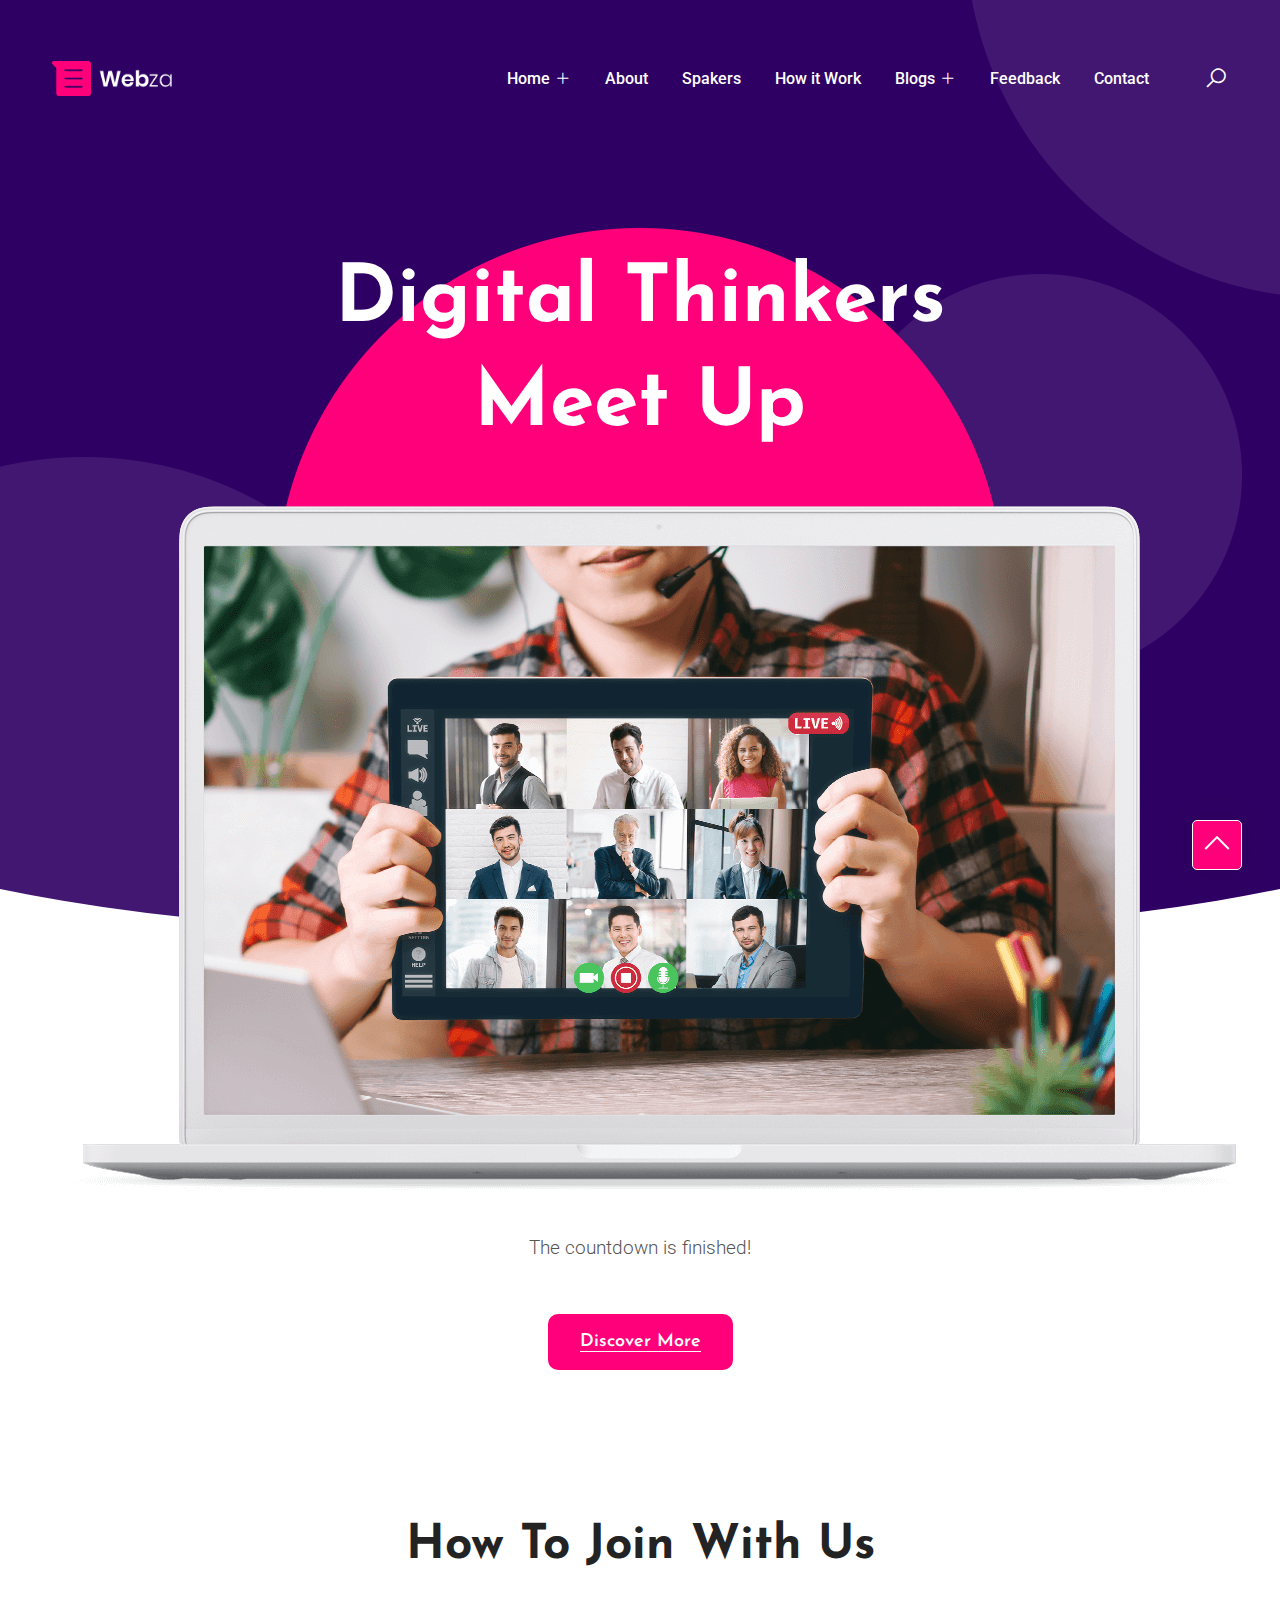
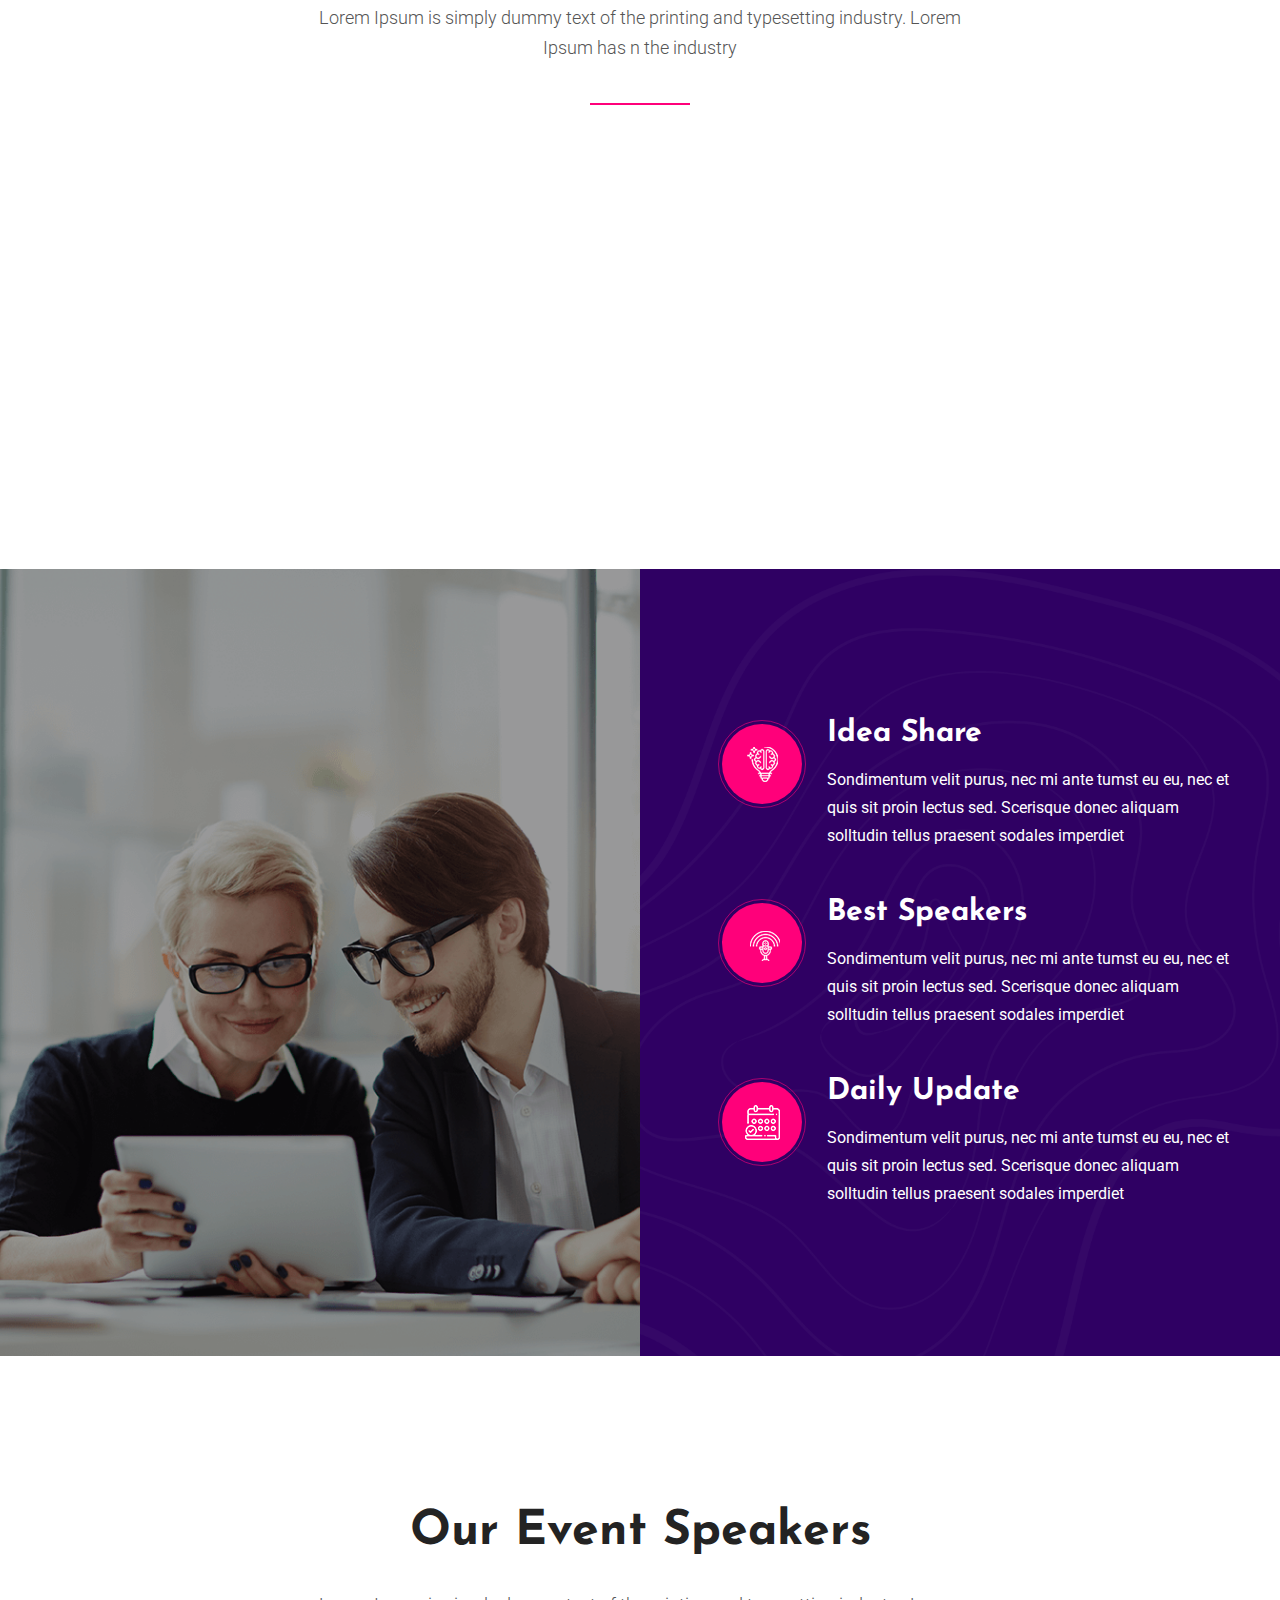
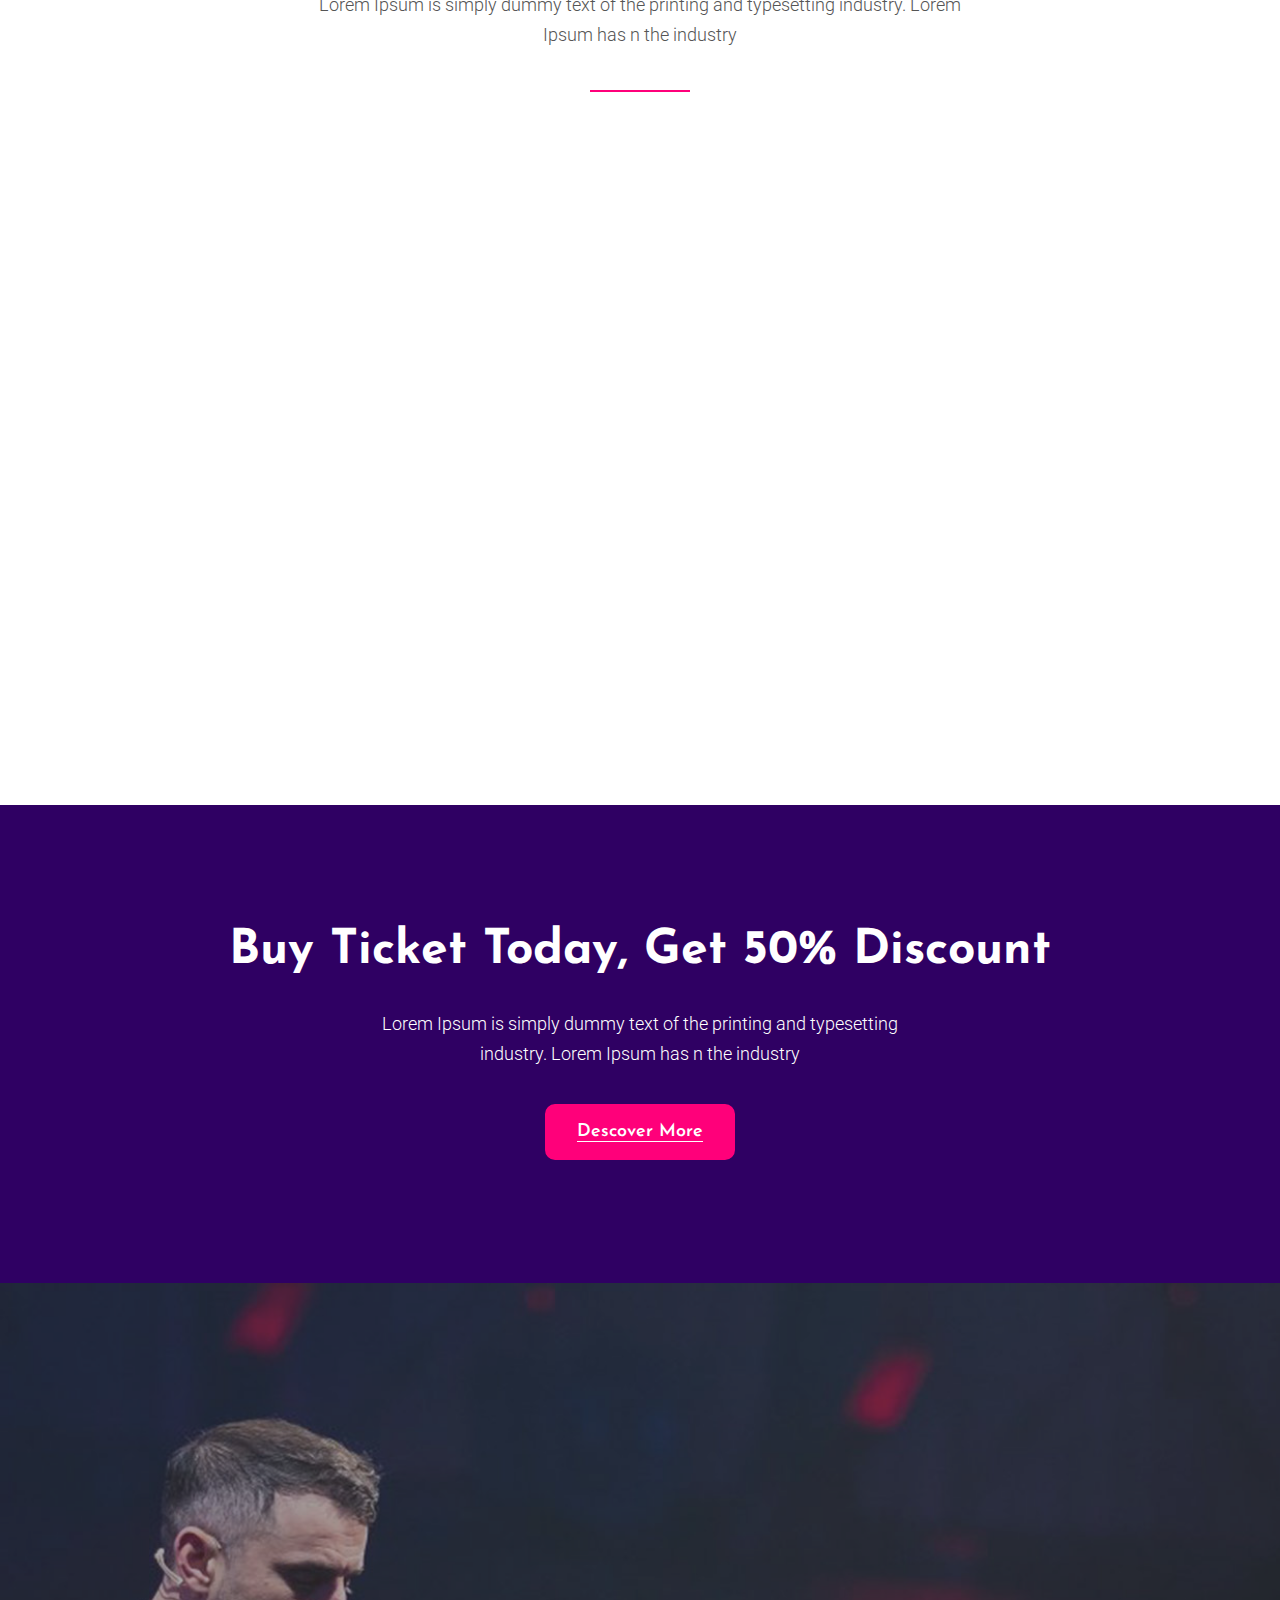
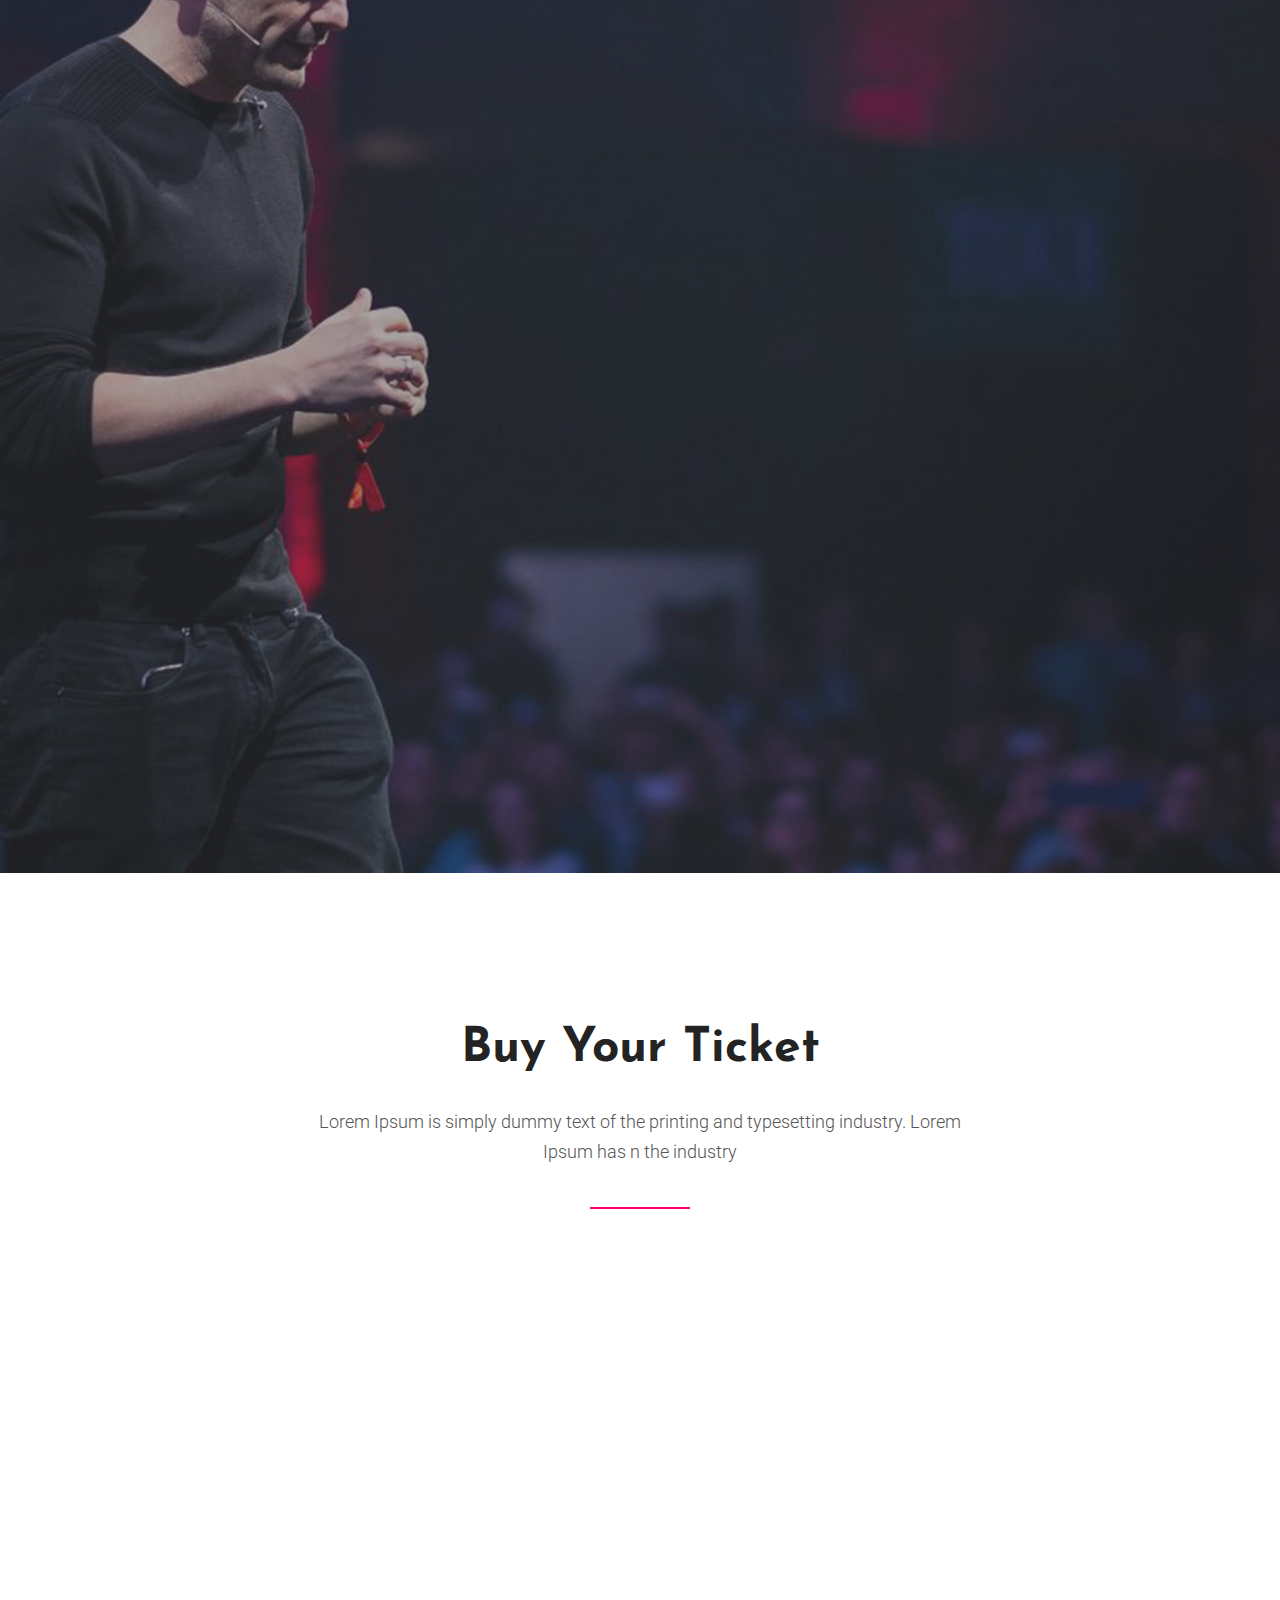
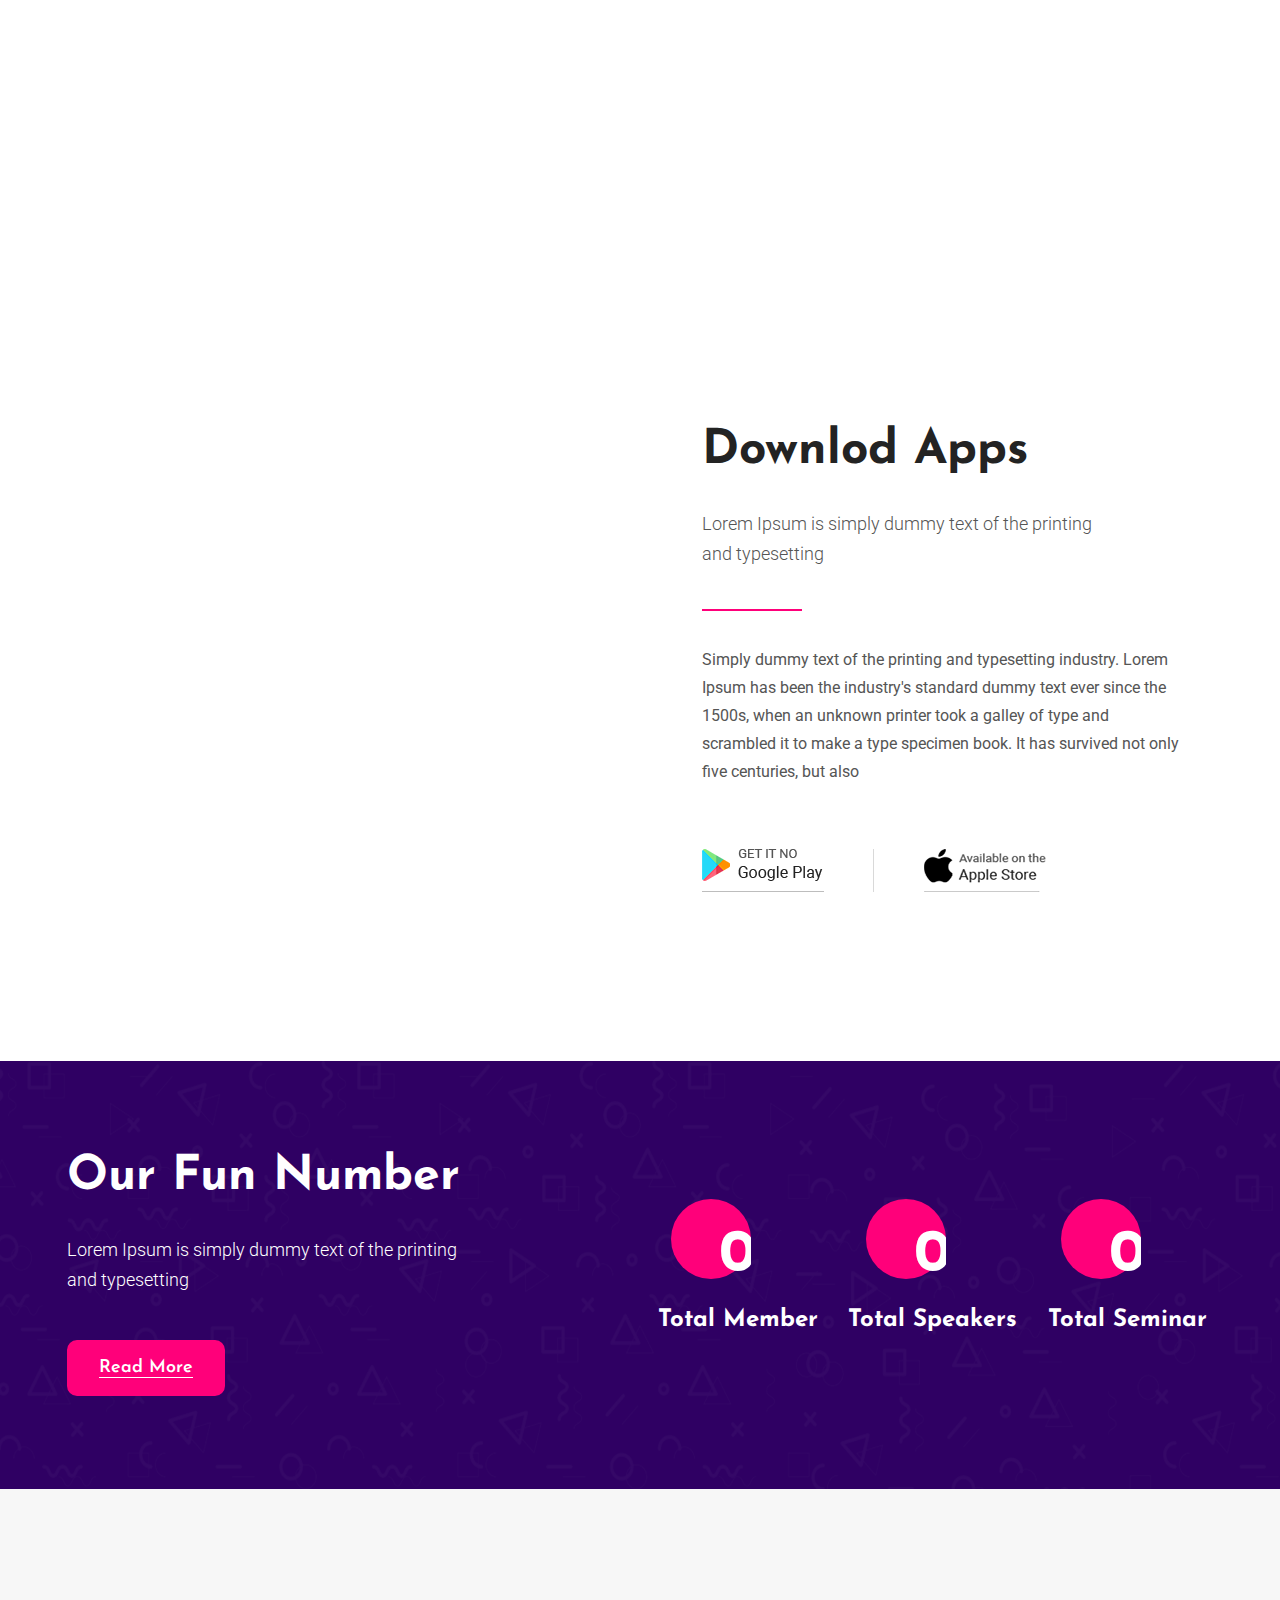
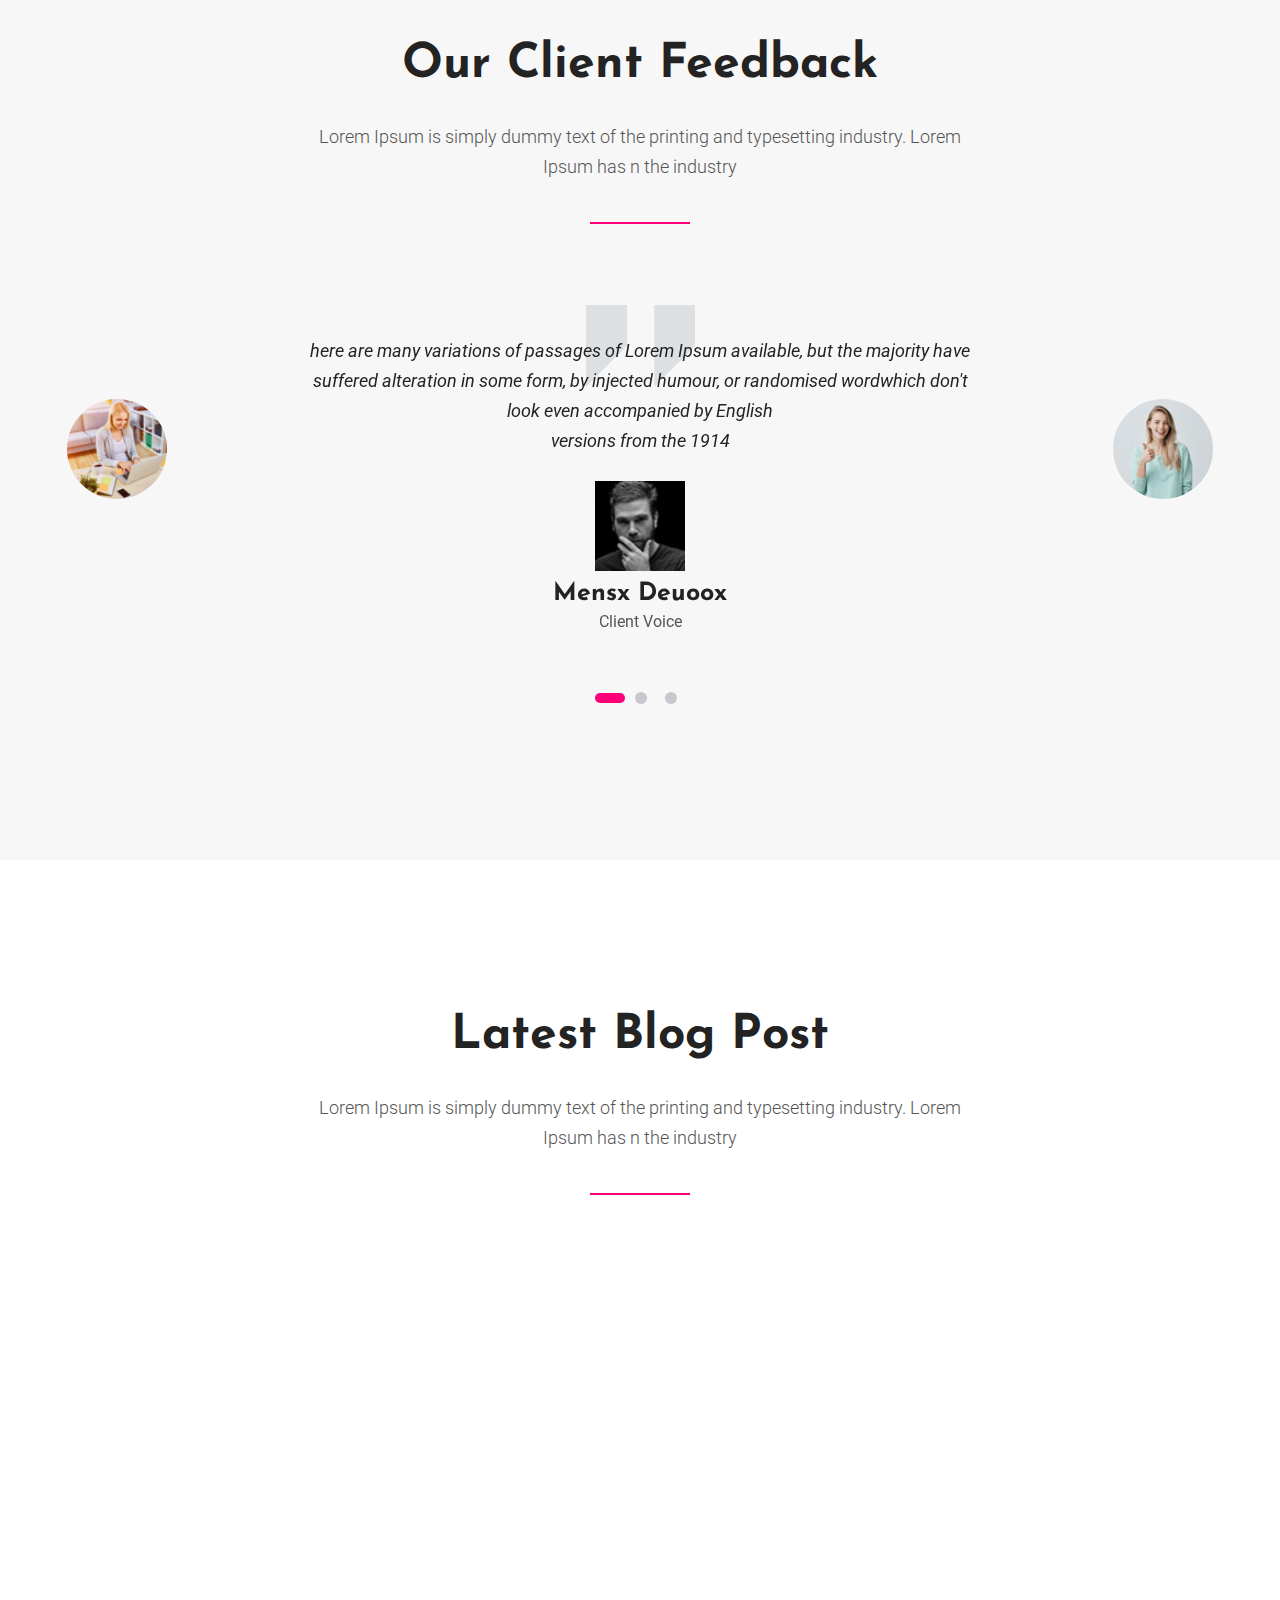
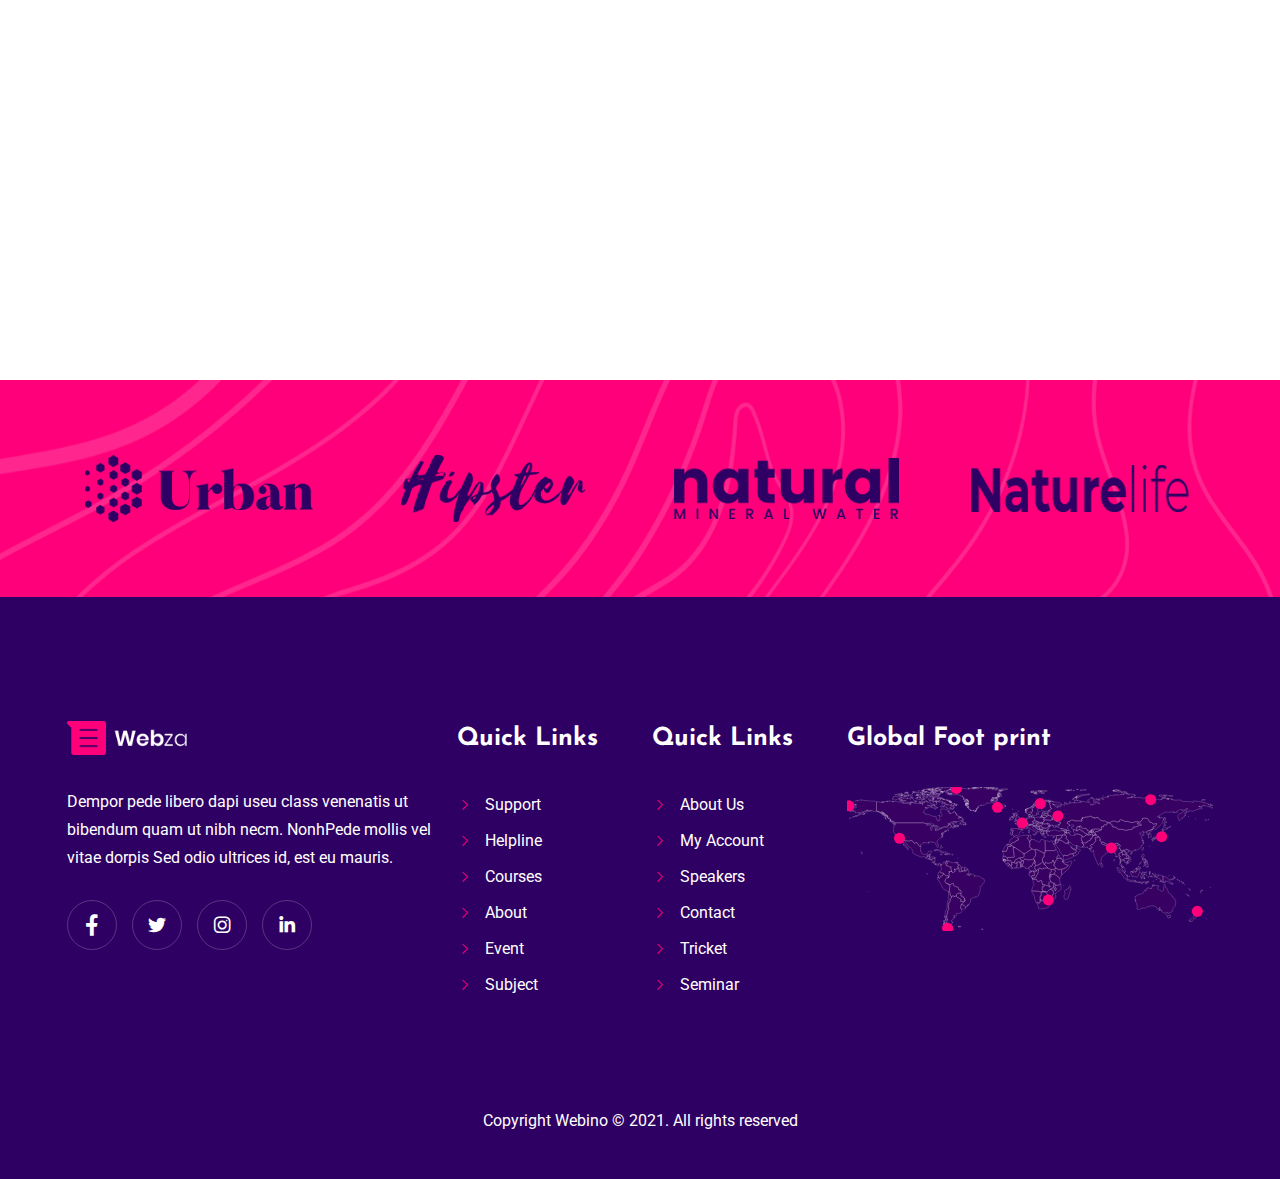
<file: index.html>
<!DOCTYPE html>
<html lang="en">

<head>
    <meta charset="UTF-8">
    <meta name="viewport" content="width=device-width, initial-scale=1.0">
    <title>WebZa Template</title>

    <!-- css Links -->
    <link rel="stylesheet" href="assets/css/bootstrap.min.css">
    <link rel="stylesheet" href="assets/css/LineAwesome-FontAwesome.css">
    <link rel="stylesheet" href="assets/css/animate.css">
    <link rel="stylesheet" href="assets/css/meanmenu.css">
    <link rel="stylesheet" href="assets/css/nice-select.css">
    <link rel="stylesheet" href="assets/css/magnific-popup.css">
    <link rel="stylesheet" href="assets/css/odometer.css">
    <link rel="stylesheet" href="assets/css/slick&slick-theme.css">
    <link rel="stylesheet" href="assets/css/style.css">

    <!-- Favicon -->
    <link rel=icon href="assets/img/favicon.ico" sizes="32x32">

</head>

<body>

    <!-- ===========================
    =====>> Top Preloader <<===== -->
    <div id="preloader">
        <img src="assets/img/preloader.gif" alt="">
    </div>
    <!-- ===========================
    =====>> End Preloader <<===== -->
    <!-- =====>> Header-area <<===== 
    =========================== -->
    <header class="header-area">
        <div class="navigation-area pl-130 pr-130">
            <div class="container-fluid">
                <div class="row d-flex align-items-center">
                    <div class="col-xxl-2 col-lg-3">
                        <div class="logo">
                            <a href="index.html"><img src="assets/img/home1/logo.png" alt=""></a>
                        </div>
                    </div>
                    <div class="col-xxl-10 col-lg-9">
                        <div class="main-menu">
                            <nav id="mobile-menu">
                                <ul>
                                    <li><a class="has-child" href="#0">Home</a>
                                        <ul class="submenu">
                                            <li><a href="index.html">Home1</a></li>
                                            <li><a href="index2.html">Home2</a></li>
                                            <li><a href="index3.html">Home3</a></li>
                                            <li><a href="index4.html">Home4</a></li>
                                            <li><a href="index5.html">Home5</a></li>
                                        </ul>
                                    </li>
                                    <li><a href="#0">About</a></li>
                                    <li><a href="#0">Spakers</a></li>
                                    <li><a href="#0">How it Work</a></li>
                                    <li><a class="has-child" href="#0">Blogs</a>
                                        <ul class="submenu">
                                            <li><a href="blog.html">Blogs</a></li>
                                            <li><a href="blog-details.html">Blog Details </a></li>
                                        </ul>
                                    </li>
                                    <li><a href="#0">Feedback</a></li>
                                    <li><a href="contact.html">Contact</a></li>
                                </ul>
                            </nav>
                            <div class="search-open">
                                <i class="las la-search"></i>
                            </div>
                        </div>
                        <div class="mobile-menu"></div>
                    </div>
                </div>
            </div>
        </div>
    </header>
    <!-- SearcBar -->
    <div class="search-bar">
        <form class="menu-search-form" action="#">
            <div class="search-close"> <i class="las la-times"></i> </div>
            <input class="item-search" type="text" placeholder="Search Here.....">
        </form>
        <div class="close-toggle-body"></div>
    </div>
    <!-- End SearchBar -->
    <!-- =====>> End Header-area <<===== 
    =========================== -->
    <!-- =====>> Banner Area Starts <<===== 
    =========================== -->
    <section class="banner-area">
        <div class="banner-shape">
            <img src="assets/img/home1/banner-shape1.png" alt="">
            <img src="assets/img/home1/banner-shape2.png" alt="">
            <img src="assets/img/home1/banner-shape3.png" alt="">
            <img src="assets/img/home1/banner-shape4.png" alt="">
        </div>
        <div class="container">
            <div class="banner-wrapper">
                <div class="banner-contents">
                    <h2 class="banner-title">Digital Thinkers <br> Meet Up</h2>
                </div>
                <div class="banner-image-content">
                    <img src="assets/img/home1/banner-img1.png" alt="">
                </div>
                <div class="row justify-content-center">
                    <div class="col-lg-6">
                        <div class="banner-countdown">
                            <div id="simple_timer"></div>
                        </div>
                    </div>
                </div>
                <div class="banner-button">
                    <a href="javascript:void(0)" class="btn--custom btn--one"> <span>Discover More</span> </a>
                </div>
            </div>
        </div>
    </section>
    <!-- =====>> Banner Area End <<===== 
    =========================== -->
    <!-- =====>> Join Area Start <<===== 
    =========================== -->
    <section class="join-area pb-150">
        <div class="container">
            <div class="row justify-content-center">
                <div class="col-lg-8">
                    <div class="section-title">
                        <h2 class="section-heading">How to Join With Us</h2>
                        <p class="section-para"> Lorem Ipsum is simply dummy text of the printing and typesetting industry. Lorem Ipsum has n the industry </p>
                        <div class="section-border"></div>
                    </div>
                </div>
            </div>
            <div class="row mt-4 mt-lg-5">
                <div class="col-lg-4 col-sm-6 mt-4 wow fadeInUp" data-wow-delay=".2s">
                    <div class="single-join">
                        <div class="join-icon">
                            <img src="assets/img/home1/join1.png" alt="">
                        </div>
                        <div class="join-contents">
                            <h3 class="common-title">Create Account</h3>
                            <span class="join-para">1st Step</span>
                        </div>
                    </div>
                </div>
                <div class="col-lg-4 col-sm-6 mt-4 wow fadeInLeft" data-wow-delay=".3s">
                    <div class="single-join">
                        <div class="join-icon">
                            <img src="assets/img/home1/join2.png" alt="">
                        </div>
                        <div class="join-contents">
                            <h3 class="common-title">Purchase Ticket</h3>
                            <span class="join-para">2nd Step</span>
                        </div>
                    </div>
                </div>
                <div class="col-lg-4 col-sm-6 mt-4 wow slideInDown" data-wow-delay=".2s">
                    <div class="single-join">
                        <div class="join-icon">
                            <img src="assets/img/home1/join3.png" alt="">
                        </div>
                        <div class="join-contents">
                            <h3 class="common-title">Join Seminar </h3>
                            <span class="join-para">3rd Step</span>
                        </div>
                    </div>
                </div>
            </div>
        </div>
    </section>
    <!-- =====>> Join Area End <<===== 
    =========================== -->
    <!-- =====>> Idea Area Start <<===== 
    =========================== -->
    <section class="idea-area overflow-hidden">
        <div class="container-fluid p-0">
            <div class="row">
                <div class="col-lg-6 mobile-views" data-background="./assets/img/home1/idea-left.png"></div>
                <div class="col-lg-6">
                    <div class="idea-wrapper">
                        <div class="idea-shapes">
                            <img src="assets/img/home1/idea-shape.png" alt="">
                        </div>
                        <div class="single-idea">
                            <div class="idea-icon">
                                <img src="assets/img/home1/idea1.png" alt="">
                            </div>
                            <div class="idea-contents">
                                <h3 class="common-title">Idea Share</h3>
                                <p class="common-para">Sondimentum velit purus, nec mi ante tumst eu eu, nec et quis sit proin lectus sed. Scerisque donec aliquam solltudin tellus praesent sodales imperdiet</p>
                            </div>
                        </div>
                        <div class="single-idea">
                            <div class="idea-icon">
                                <img src="assets/img/home1/idea2.png" alt="">
                            </div>
                            <div class="idea-contents">
                                <h3 class="common-title">Best Speakers</h3>
                                <p class="common-para">Sondimentum velit purus, nec mi ante tumst eu eu, nec et quis sit proin lectus sed. Scerisque donec aliquam solltudin tellus praesent sodales imperdiet</p>
                            </div>
                        </div>
                        <div class="single-idea">
                            <div class="idea-icon">
                                <img src="assets/img/home1/idea3.png" alt="">
                            </div>
                            <div class="idea-contents">
                                <h3 class="common-title">Daily Update</h3>
                                <p class="common-para">Sondimentum velit purus, nec mi ante tumst eu eu, nec et quis sit proin lectus sed. Scerisque donec aliquam solltudin tellus praesent sodales imperdiet</p>
                            </div>
                        </div>
                    </div>
                </div>
            </div>
        </div>
    </section>
    <!-- =====>> Idea Area End <<===== 
    =========================== -->
    <!-- =====>> Speaker Area Start <<===== 
    =========================== -->
    <section class="speaker-area pt-150 pb-150">
        <div class="container">
            <div class="row justify-content-center">
                <div class="col-lg-8">
                    <div class="section-title">
                        <h2 class="section-heading"> Our Event Speakers </h2>
                        <p class="section-para"> Lorem Ipsum is simply dummy text of the printing and typesetting industry. Lorem Ipsum has n the industry </p>
                        <div class="section-border"></div>
                    </div>
                </div>
            </div>
            <div class="row mt-4 mt-lg-5">
                <div class="col-lg-4 col-sm-6 mt-4 wow fadeInUp" data-wow-delay=".2s">
                    <div class="single-speaker">
                        <div class="speaker-image">
                            <img src="assets/img/home1/speaker1.jpg" alt="img">
                        </div>
                        <div class="speaker-contents">
                            <ul class="speaker-socials">
                                <li> <a href="javascript:void(0)"><i class="lab la-facebook-f"></i></a> </li>
                                <li> <a href="javascript:void(0)"><i class="lab la-twitter"></i></a> </li>
                                <li> <a href="javascript:void(0)"><i class="lab la-instagram"></i></a> </li>
                            </ul>
                            <div class="speaker-details">
                                <h3 class="common-title"><a href="javascript:void(0)">Max lunisa</a></h3>
                                <p class="speaker-para"> Ceo </p>
                            </div>
                        </div>
                    </div>
                </div>
                <div class="col-lg-4 col-sm-6 mt-4 wow slideInUp" data-wow-delay=".2s">
                    <div class="single-speaker">
                        <div class="speaker-image">
                            <img src="assets/img/home1/speaker2.jpg" alt="img">
                        </div>
                        <div class="speaker-contents">
                            <ul class="speaker-socials">
                                <li> <a href="javascript:void(0)"><i class="lab la-facebook-f"></i></a> </li>
                                <li> <a href="javascript:void(0)"><i class="lab la-twitter"></i></a> </li>
                                <li> <a href="javascript:void(0)"><i class="lab la-instagram"></i></a> </li>
                            </ul>
                            <div class="speaker-details">
                                <h3 class="common-title"><a href="javascript:void(0)">Eillss Lusa</a></h3>
                                <p class="speaker-para"> Ceo </p>
                            </div>
                        </div>
                    </div>
                </div>
                <div class="col-lg-4 col-sm-6 mt-4 wow slideInDown" data-wow-delay=".2s">
                    <div class="single-speaker">
                        <div class="speaker-image">
                            <img src="assets/img/home1/speaker3.jpg" alt="img">
                        </div>
                        <div class="speaker-contents">
                            <ul class="speaker-socials">
                                <li> <a href="javascript:void(0)"><i class="lab la-facebook-f"></i></a> </li>
                                <li> <a href="javascript:void(0)"><i class="lab la-twitter"></i></a> </li>
                                <li> <a href="javascript:void(0)"><i class="lab la-instagram"></i></a> </li>
                            </ul>
                            <div class="speaker-details">
                                <h3 class="common-title"><a href="javascript:void(0)">Bublis nulla</a></h3>
                                <p class="speaker-para"> Ceo </p>
                            </div>
                        </div>
                    </div>
                </div>
            </div>
        </div>
    </section>
    <!-- =====>> Speaker Area End <<===== 
    =========================== -->
    <!-- =====>> Descount Area Start <<===== 
    =========================== -->
    <section class="discount-area bg--section pt-120 pb-120">
        <div class="container">
            <div class="discount-wrapper text-center">
                <div class="section-title white-color">
                    <h2 class="section-heading">Buy Ticket Today, Get 50% Discount </h2>
                    <p class="section-para"> Lorem Ipsum is simply dummy text of the printing and typesetting <br> industry. Lorem Ipsum has n the industry </p>
                </div>
                <a href="javascript:void(0)" class="btn--custom btn--one"><span>Descover More</span></a>
            </div>
        </div>
    </section>
    <!-- =====>> Descount Area End <<===== 
    =========================== -->
    <!-- =====>> Upcoming Area Start <<===== 
    =========================== -->
    <section class="upcoming-area overflow-hidden parallax pt-150 pb-150" data-background="./assets/img/home1/upcomin-bg.jpg">
        <div class="container">
            <div class="row justify-content-end">
                <div class="col-lg-8">
                    <div class="upcoming-wrapper wow slideInLeft" data-wow-delay=".2s">
                        <div class="section-title white-color">
                            <h2 class="section-heading"> Upcoming Seminar </h2>
                            <p class="section-para"> Lorem Ipsum is simply dummy text of the printing and typesetting <br> industry. Lorem Ipsum has n the industry </p>
                            <div class="section-border"></div>
                        </div>
                        <ul class="tabs upcoming-tabs mt-5">
                            <li data-tab="day-one"> 1st Day </li>
                            <li data-tab="day-two" class="active"> 2nd Day </li>
                            <li data-tab="day-three"> 3rd Day </li>
                        </ul>
                        <div class="upcoming-content-wrapper tab-content" id="day-one">
                            <div class="single-ucoming">
                                <div class="upcoming-image">
                                    <img src="assets/img/home1/upcoming-small1.jpg" alt="">
                                </div>
                                <div class="upcoming-content">
                                    <h6 class="upcoming-title"> Website designer </h6>
                                    <span class="speaker-name"> martin hook </span>
                                    <span class="speaker-name"> at 08:00am - 09:00 am </span>
                                    <p class="common-para">Hendrerit lectus egestas. Pede cum tortor consectetuer eu, orci praesent vestibulum aliquam wisi tortor, arcu egeepltesque pede, tellus ipmorbi nisl. Velit lectus donec orci id auctor. Amet fermentum et dui, ve</p>
                                </div>
                            </div>
                            <div class="single-ucoming">
                                <div class="upcoming-image">
                                    <img src="assets/img/home1/upcoming-small2.jpg" alt="">
                                </div>
                                <div class="upcoming-content">
                                    <h6 class="upcoming-title"> Website designer </h6>
                                    <span class="speaker-name"> martin hook </span>
                                    <span class="speaker-name"> at 08:00am - 09:00 am </span>
                                    <p class="common-para">Hendrerit lectus egestas. Pede cum tortor consectetuer eu, orci praesent vestibulum aliquam wisi tortor, arcu egeepltesque pede, tellus ipmorbi nisl. Velit lectus donec orci id auctor. Amet fermentum et dui, ve</p>
                                </div>
                            </div>
                            <div class="single-ucoming">
                                <div class="upcoming-image">
                                    <img src="assets/img/home1/upcoming-small3.jpg" alt="">
                                </div>
                                <div class="upcoming-content">
                                    <h6 class="upcoming-title"> Website designer </h6>
                                    <span class="speaker-name"> martin hook </span>
                                    <span class="speaker-name"> at 08:00am - 09:00 am </span>
                                    <p class="common-para">Hendrerit lectus egestas. Pede cum tortor consectetuer eu, orci praesent vestibulum aliquam wisi tortor, arcu egeepltesque pede, tellus ipmorbi nisl. Velit lectus donec orci id auctor. Amet fermentum et dui, ve</p>
                                </div>
                            </div>
                        </div>
                        <div class="upcoming-content-wrapper tab-content active" id="day-two">
                            <div class="single-ucoming">
                                <div class="upcoming-image">
                                    <img src="assets/img/home1/upcoming-small2.jpg" alt="">
                                </div>
                                <div class="upcoming-content">
                                    <h6 class="upcoming-title"> Website designer </h6>
                                    <span class="speaker-name"> martin hook </span>
                                    <span class="speaker-name"> at 08:00am - 09:00 am </span>
                                    <p class="common-para">Hendrerit lectus egestas. Pede cum tortor consectetuer eu, orci praesent vestibulum aliquam wisi tortor, arcu egeepltesque pede, tellus ipmorbi nisl. Velit lectus donec orci id auctor. Amet fermentum et dui, ve</p>
                                </div>
                            </div>
                            <div class="single-ucoming">
                                <div class="upcoming-image">
                                    <img src="assets/img/home1/upcoming-small1.jpg" alt="">
                                </div>
                                <div class="upcoming-content">
                                    <h6 class="upcoming-title"> Website designer </h6>
                                    <span class="speaker-name"> martin hook </span>
                                    <span class="speaker-name"> at 08:00am - 09:00 am </span>
                                    <p class="common-para">Hendrerit lectus egestas. Pede cum tortor consectetuer eu, orci praesent vestibulum aliquam wisi tortor, arcu egeepltesque pede, tellus ipmorbi nisl. Velit lectus donec orci id auctor. Amet fermentum et dui, ve</p>
                                </div>
                            </div>
                            <div class="single-ucoming">
                                <div class="upcoming-image">
                                    <img src="assets/img/home1/upcoming-small3.jpg" alt="">
                                </div>
                                <div class="upcoming-content">
                                    <h6 class="upcoming-title"> Website designer </h6>
                                    <span class="speaker-name"> martin hook </span>
                                    <span class="speaker-name"> at 08:00am - 09:00 am </span>
                                    <p class="common-para">Hendrerit lectus egestas. Pede cum tortor consectetuer eu, orci praesent vestibulum aliquam wisi tortor, arcu egeepltesque pede, tellus ipmorbi nisl. Velit lectus donec orci id auctor. Amet fermentum et dui, ve</p>
                                </div>
                            </div>
                        </div>
                        <div class="upcoming-content-wrapper tab-content" id="day-three">
                            <div class="single-ucoming">
                                <div class="upcoming-image">
                                    <img src="assets/img/home1/upcoming-small3.jpg" alt="">
                                </div>
                                <div class="upcoming-content">
                                    <h6 class="upcoming-title"> Website designer </h6>
                                    <span class="speaker-name"> martin hook </span>
                                    <span class="speaker-name"> at 08:00am - 09:00 am </span>
                                    <p class="common-para">Hendrerit lectus egestas. Pede cum tortor consectetuer eu, orci praesent vestibulum aliquam wisi tortor, arcu egeepltesque pede, tellus ipmorbi nisl. Velit lectus donec orci id auctor. Amet fermentum et dui, ve</p>
                                </div>
                            </div>
                            <div class="single-ucoming">
                                <div class="upcoming-image">
                                    <img src="assets/img/home1/upcoming-small1.jpg" alt="">
                                </div>
                                <div class="upcoming-content">
                                    <h6 class="upcoming-title"> Website designer </h6>
                                    <span class="speaker-name"> martin hook </span>
                                    <span class="speaker-name"> at 08:00am - 09:00 am </span>
                                    <p class="common-para">Hendrerit lectus egestas. Pede cum tortor consectetuer eu, orci praesent vestibulum aliquam wisi tortor, arcu egeepltesque pede, tellus ipmorbi nisl. Velit lectus donec orci id auctor. Amet fermentum et dui, ve</p>
                                </div>
                            </div>
                            <div class="single-ucoming">
                                <div class="upcoming-image">
                                    <img src="assets/img/home1/upcoming-small2.jpg" alt="">
                                </div>
                                <div class="upcoming-content">
                                    <h6 class="upcoming-title"> Website designer </h6>
                                    <span class="speaker-name"> martin hook </span>
                                    <span class="speaker-name"> at 08:00am - 09:00 am </span>
                                    <p class="common-para">Hendrerit lectus egestas. Pede cum tortor consectetuer eu, orci praesent vestibulum aliquam wisi tortor, arcu egeepltesque pede, tellus ipmorbi nisl. Velit lectus donec orci id auctor. Amet fermentum et dui, ve</p>
                                </div>
                            </div>
                        </div>
                    </div>
                </div>
            </div>
        </div>
    </section>
    <!-- =====>> Upcoming Area End <<===== 
    =========================== -->
    <!-- =====>> Tickets Area Start <<===== 
    =========================== -->
    <section class="tickets-area pt-150 pb-150">
        <div class="container">
            <div class="row justify-content-center">
                <div class="col-lg-8">
                    <div class="section-title">
                        <h2 class="section-heading"> Buy Your Ticket </h2>
                        <p class="section-para"> Lorem Ipsum is simply dummy text of the printing and typesetting industry. Lorem Ipsum has n the industry </p>
                        <div class="section-border"></div>
                    </div>
                </div>
            </div>
            <div class="row mt-4 mt-lg-5">
                <div class="col-lg-4 col-md-6 mt-4 wow fadeInLeft" data-wow-delay=".2s">
                    <div class="single-tickets">
                        <span class="tickets-border"> <img src="assets/img/home1/tickets-shape.png" alt=""> </span>
                        <div class="tickets-wrapper">
                            <div class="tickets-icon">
                                <img src="assets/img/home1/ticket-icon1.png" alt="">
                            </div>
                            <h2 class="tickets-price">$40.99</h2>
                            <span class="tickets-date">1st Day</span>
                            <p class="common-para">Tortor sodales facilis diam sed. Turpis maecenas.printing and typesetting industry. Lorem Ipsum has been the industry's standard dummy when an unknown
                            </p>
                            <a href="javascript:void(0)" class="btn--custom btn--one"><span> Buy Now </span></a>
                        </div>
                    </div>
                </div>
                <div class="col-lg-4 col-md-6 mt-4 wow fadeInLeft" data-wow-delay=".2s">
                    <div class="single-tickets">
                        <span class="tickets-border"> <img src="assets/img/home1/tickets-shape.png" alt=""> </span>
                        <div class="tickets-wrapper">
                            <div class="tickets-icon">
                                <img src="assets/img/home1/ticket-icon2.png" alt="">
                            </div>
                            <h2 class="tickets-price">$20.99</h2>
                            <span class="tickets-date">2nd Day</span>
                            <p class="common-para">Tortor sodales facilis diam sed. Turpis maecenas.printing and typesetting industry. Lorem Ipsum has been the industry's standard dummy when an unknown
                            </p>
                            <a href="javascript:void(0)" class="btn--custom btn--one"><span> Buy Now </span></a>
                        </div>
                    </div>
                </div>
                <div class="col-lg-4 col-md-6 mt-4 wow fadeInLeft" data-wow-delay=".2s">
                    <div class="single-tickets">
                        <span class="tickets-border"> <img src="assets/img/home1/tickets-shape.png" alt=""> </span>
                        <div class="tickets-wrapper">
                            <div class="tickets-icon">
                                <img src="assets/img/home1/ticket-icon3.png" alt="">
                            </div>
                            <h2 class="tickets-price">$30.99</h2>
                            <span class="tickets-date">3rd Day</span>
                            <p class="common-para">Tortor sodales facilis diam sed. Turpis maecenas.printing and typesetting industry. Lorem Ipsum has been the industry's standard dummy when an unknown
                            </p>
                            <a href="javascript:void(0)" class="btn--custom btn--one"><span> Buy Now </span></a>
                        </div>
                    </div>
                </div>
            </div>
        </div>
    </section>
    <!-- =====>> Tickets Area End <<===== 
    =========================== -->
    <!-- =====>> Download Area Start <<===== 
    =========================== -->
    <section class="download-area pb-150">
        <div class="container">
            <div class="row align-items-center">
                <div class="col-lg-6">
                    <div class="download-left-images">
                        <div class="center-image wow slideInUp" data-wow-delay=".2s">
                            <img src="assets/img/home1/download-lefts.png" alt="">
                        </div>
                    </div>
                </div>
                <div class="col-lg-6">
                    <div class="download-wrapper">
                        <div class="section-title text-left">
                            <h2 class="section-heading"> Downlod Apps </h2>
                            <p class="section-para"> Lorem Ipsum is simply dummy text of the printing <br> and typesetting </p>
                            <div class="section-border"></div>
                        </div>
                        <p class="common-para">Simply dummy text of the printing and typesetting industry. Lorem Ipsum has been the industry's standard dummy text ever since the 1500s, when an unknown printer took a galley of type and scrambled it to make a type specimen book.
                            It has survived not only five centuries, but also </p>
                        <div class="download-links">
                            <a href="javascript:void(0)"> <img src="assets/img/home1/download-icon-links.png" alt=""> </a>
                            <a href="javascript:void(0)"> <img src="assets/img/home1/download-icon-links2.png" alt=""> </a>
                        </div>
                    </div>
                </div>
            </div>
        </div>
    </section>
    <!-- =====>> Download Area End <<===== 
    =========================== -->
    <!-- =====>> Counter Area Start <<===== 
    =========================== -->
    <section class="counter-area bg--section">
        <div class="counter-shape">
            <img src="assets/img/home1/counter-bg-shape.png" alt="">
        </div>
        <div class="container">
            <div class="row align-items-center">
                <div class="col-lg-6">
                    <div class="conter-left">
                        <div class="section-title text-left white-color">
                            <h2 class="section-heading"> Our Fun Number </h2>
                            <p class="section-para"> Lorem Ipsum is simply dummy text of the printing <br> and typesetting </p>
                        </div>
                        <a href="javascript:void(0)" class="btn--custom btn--one"><span>Read More</span></a>
                    </div>
                </div>
                <div class="col-lg-6">
                    <div class="row">
                        <div class="col-lg-4 col-sm-6">
                            <div class="single-counter">
                                <div class="counter-count">
                                    <h2 class="odometer" data-odometer-final="18"></h2>
                                </div>
                                <h4 class="count-para"> Total Member </h4>
                            </div>
                        </div>
                        <div class="col-lg-4 col-sm-6">
                            <div class="single-counter">
                                <div class="counter-count">
                                    <h2 class="odometer" data-odometer-final="64"></h2>
                                </div>
                                <h4 class="count-para"> Total Speakers </h4>
                            </div>
                        </div>
                        <div class="col-lg-4 col-sm-6">
                            <div class="single-counter">
                                <div class="counter-count">
                                    <h2 class="odometer" data-odometer-final="16"></h2>
                                </div>
                                <h4 class="count-para"> Total Seminar </h4>
                            </div>
                        </div>
                    </div>
                </div>
            </div>
        </div>
    </section>
    <!-- =====>> Counter Area End <<===== 
    =========================== -->
    <!-- =====>> Testimonial Area Start <<===== 
    =========================== -->
    <section class="testimonial-area bg2--section pt-150 pb-150">
        <div class="container">
            <div class="row justify-content-center">
                <div class="col-lg-8">
                    <div class="section-title">
                        <h2 class="section-heading"> Our Client Feedback </h2>
                        <p class="section-para"> Lorem Ipsum is simply dummy text of the printing and typesetting industry. Lorem Ipsum has n the industry </p>
                        <div class="section-border"></div>
                    </div>
                </div>
            </div>
            <div class="row justify-content-center">
                <div class="col-lg-12">
                    <div class="testimonial-one-small">
                        <div class="testimonial-slider">
                            <div class="single-testimonials">
                                <div class="testimonial-quotes">
                                    <img src="assets/img/home1/testimonial-icon.png" alt="">
                                </div>
                                <span class="testimonial-para"> here are many variations of passages of Lorem Ipsum available, but the majority have suffered alteration in some form, by injected humour, or randomised wordwhich don't look even accompanied by English 
                                   <br> versions from the 1914  </span>
                                <div class="testimonial-details">
                                    <div class="details-image">
                                        <img src="assets/img/home1/testimonial1.jpg" alt="">
                                    </div>
                                    <div class="testimonial-image-contents">
                                        <h4 class="testimonial-name">Mensx Deuoox</h4>
                                        <p class="common-para">Client Voice</p>
                                    </div>
                                </div>
                            </div>
                            <div class="single-testimonials">
                                <div class="testimonial-quotes">
                                    <img src="assets/img/home1/testimonial-icon.png" alt="">
                                </div>
                                <span class="testimonial-para"> here are many variations of passages of Lorem Ipsum available, but the majority have suffered alteration in some form, by injected humour, or randomised wordwhich don't look even accompanied by English 
                                   <br> versions from the 1914  </span>
                                <div class="testimonial-details">
                                    <div class="details-image">
                                        <img src="assets/img/home1/testimonial2.jpg" alt="">
                                    </div>
                                    <div class="testimonial-image-contents">
                                        <h4 class="testimonial-name">Mensx Deuoox</h4>
                                        <p class="common-para">Client Voice</p>
                                    </div>
                                </div>
                            </div>
                            <div class="single-testimonials">
                                <div class="testimonial-quotes">
                                    <img src="assets/img/home1/testimonial-icon.png" alt="">
                                </div>
                                <span class="testimonial-para"> here are many variations of passages of Lorem Ipsum available, but the majority have suffered alteration in some form, by injected humour, or randomised wordwhich don't look even accompanied by English 
                                   <br> versions from the 1914  </span>
                                <div class="testimonial-details">
                                    <div class="details-image">
                                        <img src="assets/img/home1/testimonial3.jpg" alt="">
                                    </div>
                                    <div class="testimonial-image-contents">
                                        <h4 class="testimonial-name">Mensx Deuoox</h4>
                                        <p class="common-para">Client Voice</p>
                                    </div>
                                </div>
                            </div>
                        </div>
                    </div>
                </div>
            </div>
        </div>
    </section>
    <!-- =====>> Testimonial Area End <<===== 
    =========================== -->
    <!-- =====>> Blog Area Start <<===== 
    =========================== -->
    <section class="blog-area pt-150 pb-150">
        <div class="container">
            <div class="row justify-content-center">
                <div class="col-lg-8">
                    <div class="section-title">
                        <h2 class="section-heading"> Latest Blog Post </h2>
                        <p class="section-para"> Lorem Ipsum is simply dummy text of the printing and typesetting industry. Lorem Ipsum has n the industry </p>
                        <div class="section-border"></div>
                    </div>
                </div>
            </div>
            <div class="row mt-5">
                <div class="col-lg-4 col-md-6 mt-4 wow fadeInUp" data-wow-delay=".2s">
                    <div class="single-blog">
                        <a href="blog-details.html" class="blog-images">
                            <img src="assets/img/home1/blog1.jpg" alt="img">
                        </a>
                        <div class="blog-contents">
                            <h6 class="blog-title"> <a href="blog-details.html"> Condimentum Nullmauris sit Semper Nulla Condimentum </a> </h6>
                            <p class="common-para"> Lorem ipsum dolor sit ampendisse illum elit nunc suspendisse dolosed nultempor amet ac tis esent justo ipsum dolor sit elit </p>
                            <ul class="blog-authors">
                                <li>
                                    <a href="blog-details.html"> <img src="assets/img/home1/blog-author1.jpg" alt=""> By-Riyad </a>
                                </li>
                                <li> 3 Days Ago </li>
                            </ul>
                        </div>
                    </div>
                </div>
                <div class="col-lg-4 col-md-6 mt-4 wow slideInUp" data-wow-delay=".2s">
                    <div class="single-blog">
                        <a href="blog-details.html" class="blog-images">
                            <img src="assets/img/home1/blog2.jpg" alt="img">
                        </a>
                        <div class="blog-contents">
                            <h6 class="blog-title"> <a href="blog-details.html"> Condimentum Nullmauris sit Semper Nulla Condimentum </a> </h6>
                            <p class="common-para"> Lorem ipsum dolor sit ampendisse illum elit nunc suspendisse dolosed nultempor amet ac tis esent justo ipsum dolor sit elit </p>
                            <ul class="blog-authors">
                                <li>
                                    <a href="blog-details.html"> <img src="assets/img/home1/blog-author2.jpg" alt=""> By-Riyad </a>
                                </li>
                                <li> 3 Days Ago </li>
                            </ul>
                        </div>
                    </div>
                </div>
                <div class="col-lg-4 col-md-6 mt-4 wow slideInLeft" data-wow-delay=".2s">
                    <div class="single-blog">
                        <a href="blog-details.html" class="blog-images">
                            <img src="assets/img/home1/blog3.jpg" alt="img">
                        </a>
                        <div class="blog-contents">
                            <h6 class="blog-title"> <a href="blog-details.html"> Condimentum Nullmauris sit Semper Nulla Condimentum </a> </h6>
                            <p class="common-para"> Lorem ipsum dolor sit ampendisse illum elit nunc suspendisse dolosed nultempor amet ac tis esent justo ipsum dolor sit elit </p>
                            <ul class="blog-authors">
                                <li>
                                    <a href="blog-details.html"> <img src="assets/img/home1/blog-author3.jpg" alt=""> By-Riyad </a>
                                </li>
                                <li> 3 Days Ago </li>
                            </ul>
                        </div>
                    </div>
                </div>
            </div>
        </div>
    </section>
    <!-- =====>> Blog Area End <<===== 
    =========================== -->
    <!-- =====>> Brands Area Start <<===== 
    =========================== -->
    <div class="brands-area bg-base--section">
        <div class="brands-shape">
            <img src="assets/img/home1/brands-bg.png" alt="">
        </div>
        <div class="container">
            <div class="brands-slider">
                <div class="single-brands">
                    <img src="assets/img/home1/brands1.png" alt="">
                </div>
                <div class="single-brands">
                    <img src="assets/img/home1/brands2.png" alt="">
                </div>
                <div class="single-brands">
                    <img src="assets/img/home1/brands3.png" alt="">
                </div>
                <div class="single-brands">
                    <img src="assets/img/home1/brands4.png" alt="">
                </div>
                <div class="single-brands">
                    <img src="assets/img/home1/brands2.png" alt="">
                </div>
            </div>
        </div>
    </div>
    <!-- =====>> Brands Area End <<===== 
    =========================== -->
    <!-- =====>> Footer Area Start <<===== 
    =========================== -->
    <footer class="footer-area bg--section">
        <div class="footer-top">
            <div class="container">
                <div class="row">
                    <div class="col-lg-4 col-sm-6 mt-4">
                        <div class="single-footer">
                            <div class="footer-logo">
                                <a href="index.html"> <img src="assets/img/home1/logo.png" alt="logo"> </a>
                            </div>
                            <div class="footer-contents">
                                <p class="common-para">Dempor pede libero dapi useu class venenatis ut bibendum quam ut nibh necm. NonhPede mollis vel vitae dorpis Sed odio ultrices id, est eu mauris.</p>
                                <ul class="footer-social">
                                    <li>
                                        <a href="javascript:void(0)"> <i class="lab la-facebook-f"></i> </a>
                                    </li>
                                    <li>
                                        <a href="javascript:void(0)"> <i class="lab la-twitter"></i> </a>
                                    </li>
                                    <li>
                                        <a href="javascript:void(0)"> <i class="lab la-instagram"></i> </a>
                                    </li>
                                    <li>
                                        <a href="javascript:void(0)"> <i class="lab la-linkedin-in"></i> </a>
                                    </li>
                                </ul>
                            </div>
                        </div>
                    </div>
                    <div class="col-lg-2 col-sm-6 mt-4">
                        <div class="single-footer">
                            <h4 class="footer-title"> Quick Links </h4>
                            <div class="footer-contents">
                                <ul class="footer-links">
                                    <li>
                                        <a href="javascript:void(0)"> <i class="las la-angle-right"></i> Support </a>
                                    </li>
                                    <li>
                                        <a href="javascript:void(0)"> <i class="las la-angle-right"></i> Helpline </a>
                                    </li>
                                    <li>
                                        <a href="javascript:void(0)"> <i class="las la-angle-right"></i> Courses </a>
                                    </li>
                                    <li>
                                        <a href="javascript:void(0)"> <i class="las la-angle-right"></i> About </a>
                                    </li>
                                    <li>
                                        <a href="javascript:void(0)"> <i class="las la-angle-right"></i> Event </a>
                                    </li>
                                    <li>
                                        <a href="javascript:void(0)"> <i class="las la-angle-right"></i> Subject </a>
                                    </li>
                                </ul>
                            </div>
                        </div>
                    </div>
                    <div class="col-lg-2 col-sm-6 mt-4">
                        <div class="single-footer">
                            <h4 class="footer-title"> Quick Links </h4>
                            <div class="footer-contents">
                                <ul class="footer-links">
                                    <li>
                                        <a href="javascript:void(0)"> <i class="las la-angle-right"></i> About Us </a>
                                    </li>
                                    <li>
                                        <a href="javascript:void(0)"> <i class="las la-angle-right"></i> My Account </a>
                                    </li>
                                    <li>
                                        <a href="javascript:void(0)"> <i class="las la-angle-right"></i> Speakers </a>
                                    </li>
                                    <li>
                                        <a href="javascript:void(0)"> <i class="las la-angle-right"></i> Contact </a>
                                    </li>
                                    <li>
                                        <a href="javascript:void(0)"> <i class="las la-angle-right"></i> Tricket </a>
                                    </li>
                                    <li>
                                        <a href="javascript:void(0)"> <i class="las la-angle-right"></i> Seminar </a>
                                    </li>
                                </ul>
                            </div>
                        </div>
                    </div>
                    <div class="col-lg-4 col-sm-6 mt-4">
                        <div class="single-footer">
                            <h4 class="footer-title"> Global Foot print </h4>
                            <div class="footer-contents contents-map">
                                <div class="mapcontainer_equi">
                                    <div class="dotmap"></div>
                                </div>
                            </div>
                        </div>
                    </div>
                </div>
            </div>
        </div>
        <div class="copyright-area">
            <div class="container">
                <span class="copyright-text">Copyright Webino © 2021. All rights reserved</span>
            </div>
        </div>
    </footer>
    <!-- =====>> Footer Area End <<===== 
    =========================== -->

    <!-- =====>> Scroll top <<===== 
    =========================== -->
    <a href="#" class="scroll-top show" id="scroll-top">
        <i class="arrow-top las la-angle-up"></i>
        <i class="arrow-bottom las la-angle-double-up"></i>
    </a>

    <!-- =====>> End Scroll top <<===== 
    =========================== -->

    <script src="assets/js/jquery.min.js"></script>
    <script src="assets/js/bootstrap.bundle.min.js"></script>
    <script src="assets/js/jQuery-Circle-progressbar.js"></script>
    <script src="assets/js/jquery.syotimer.min.js"></script>
    <script src="assets/js/Parallax.js"></script>
    <script src="assets/js/slick.min.js"></script>
    <script src="assets/js/jquery.magnific-popup.min.js"></script>
    <script src="assets/js/jquery.meanmenu.min.js"></script>
    <script src="assets/js/jquery.nice-select.min.js"></script>
    <script src="assets/js/odometer.js"></script>
    <script src="assets/js/viewport.jquery.js"></script>
    <script src="assets/js/paroller.js"></script>
    <script src="assets/js/maps/jquery.mousewheel.js"></script>
    <script src="assets/js/maps/raphael.min.js"></script>
    <script src="assets/js/maps/jquery.mapael.js"></script>
    <script src="assets/js/maps/world_countries.js"></script>
    <script src="assets/js/wow.min.js"></script>
    <script src="assets/js/script.js"></script>



</body>

</html>
</file>
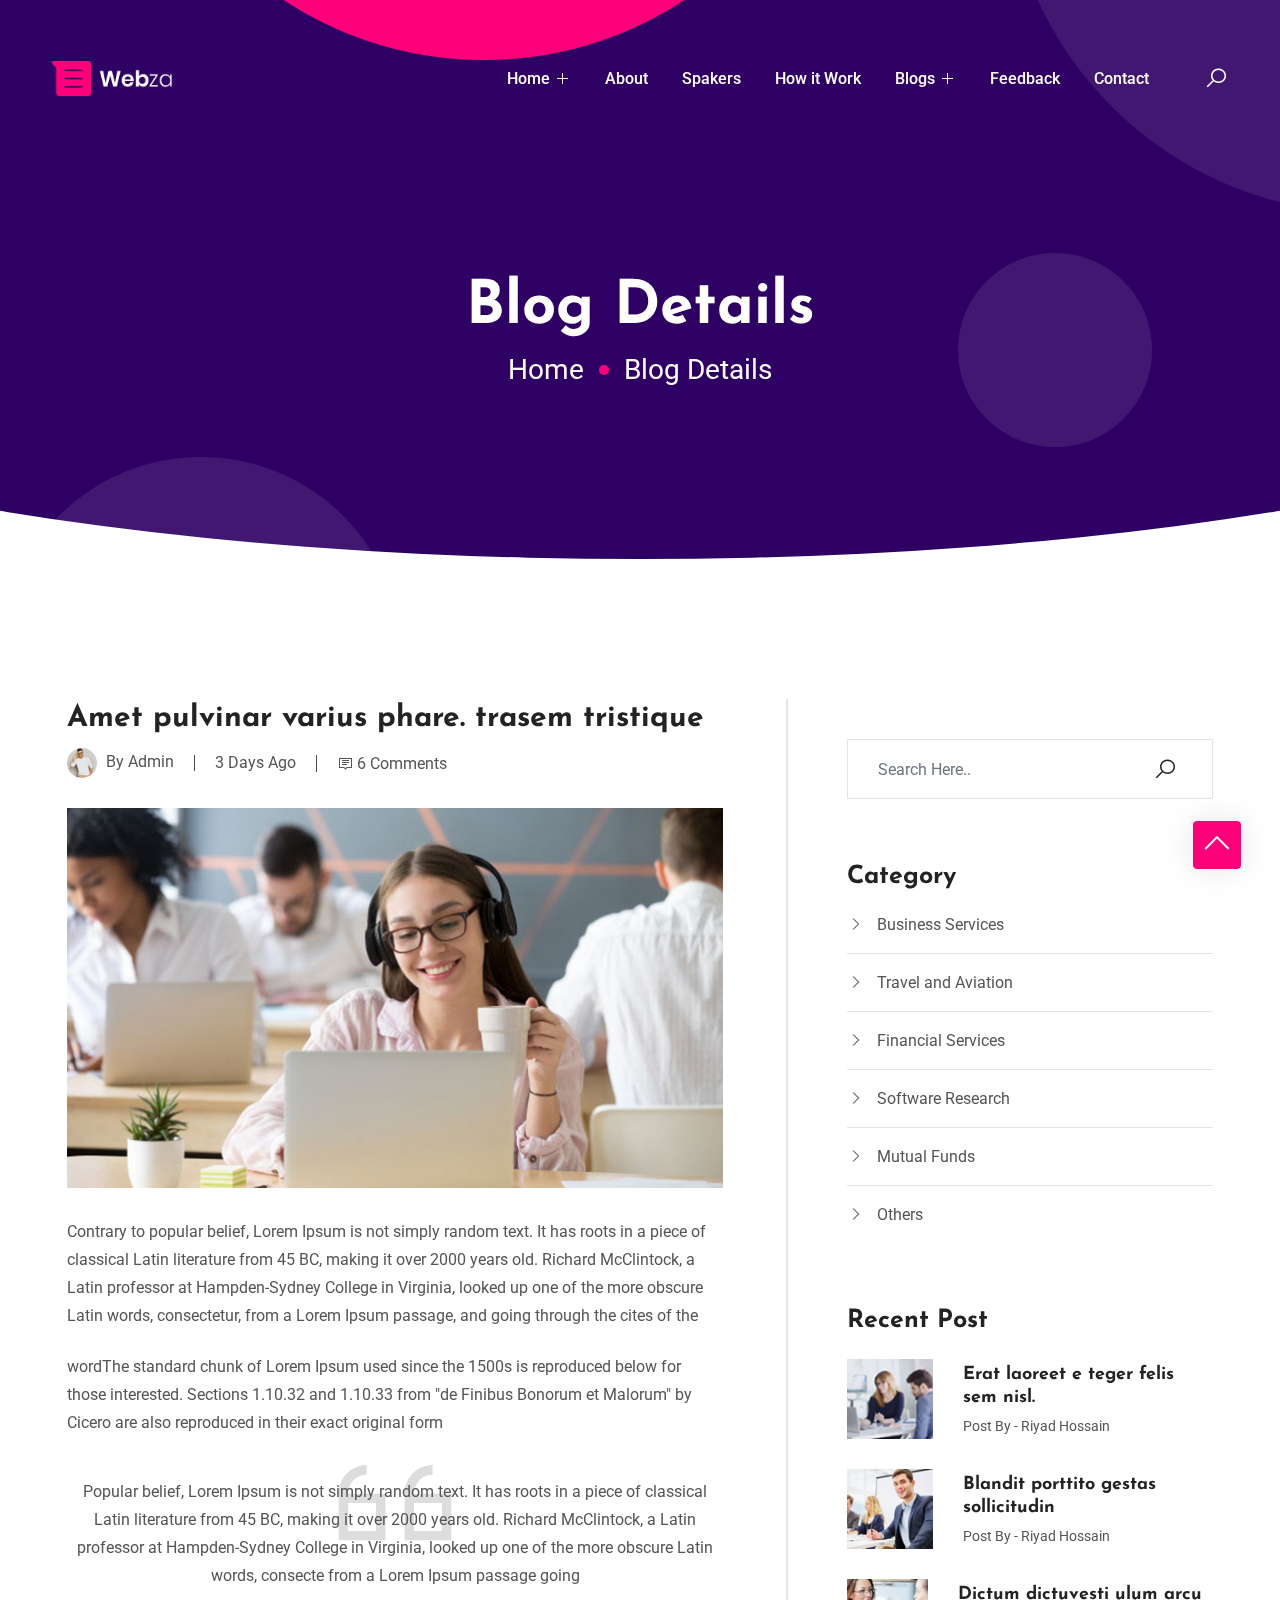
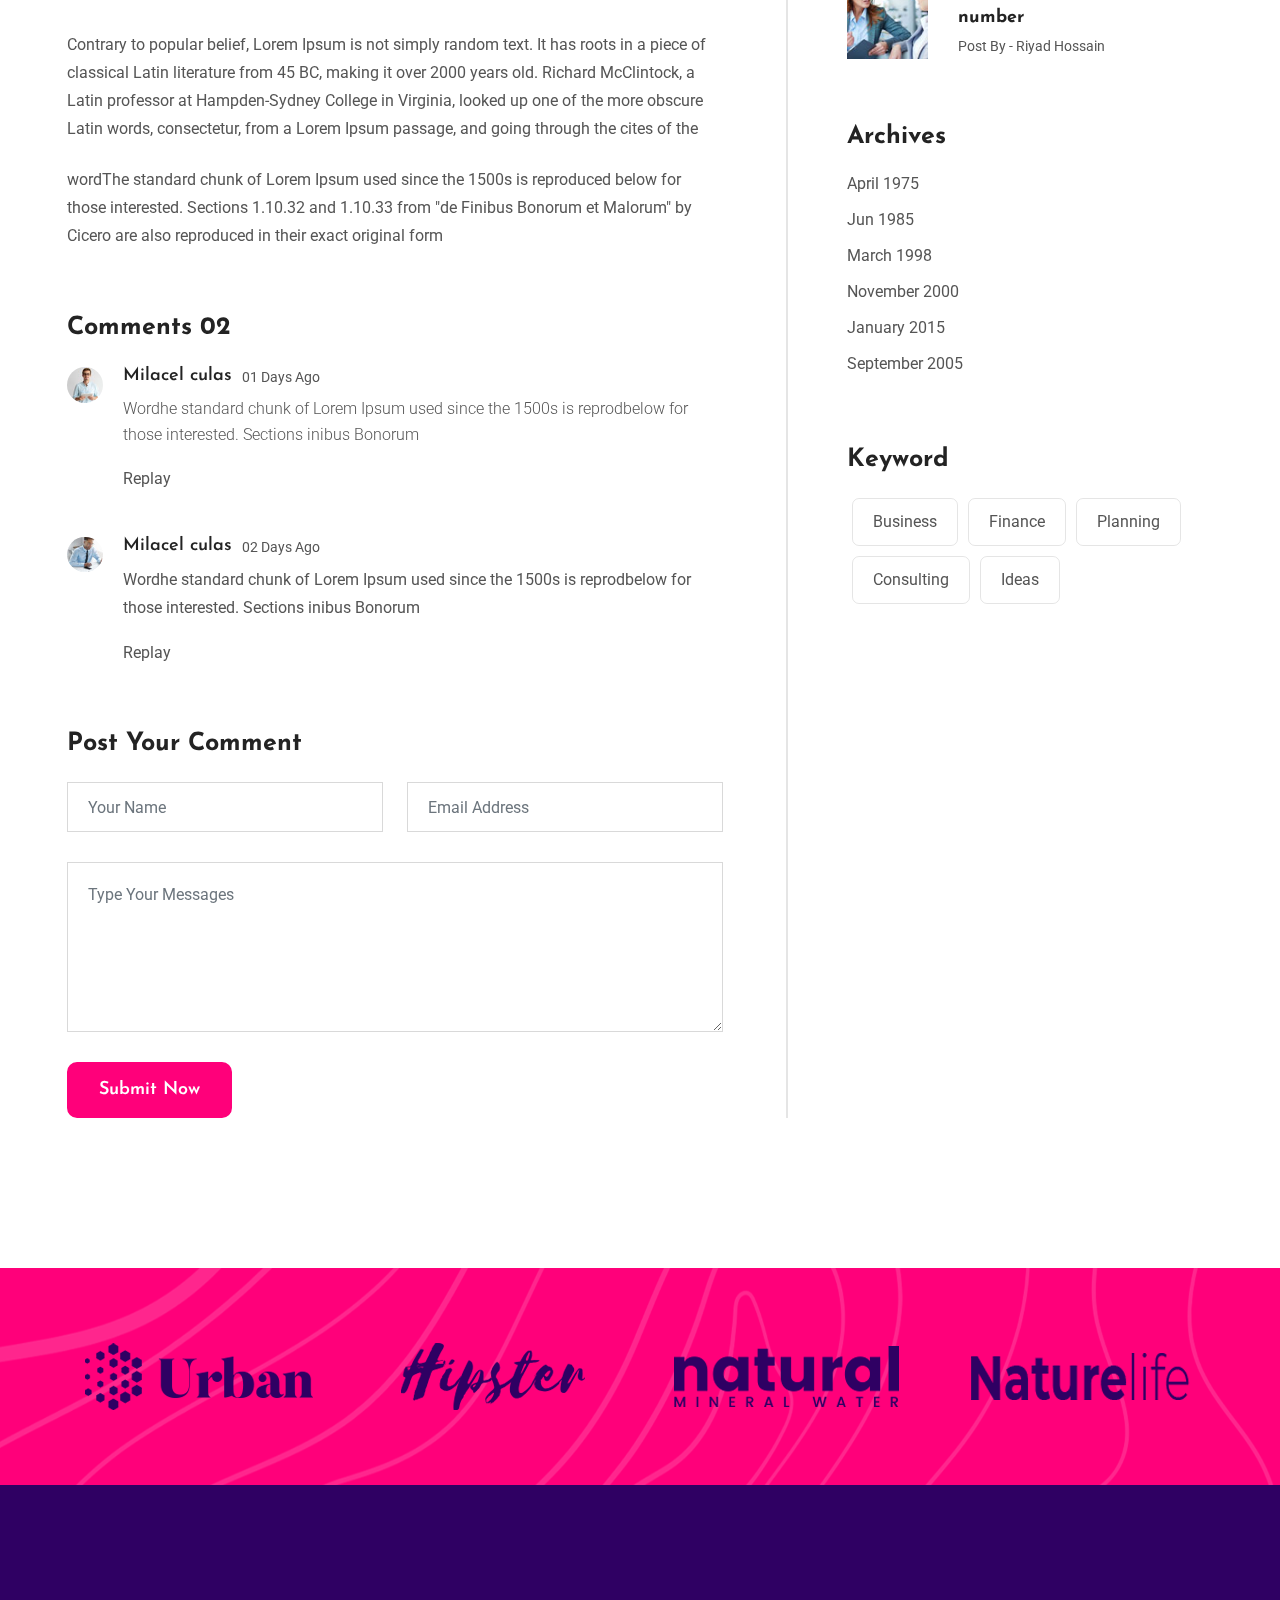
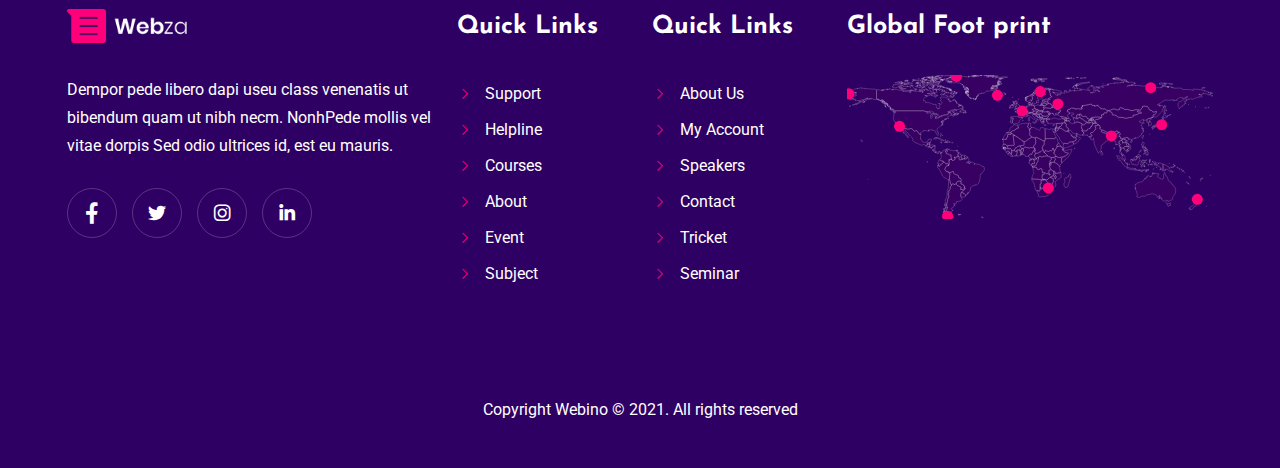
<file: blog-details.html>
<!DOCTYPE html>
<html lang="en">

<head>
    <meta charset="UTF-8">
    <meta name="viewport" content="width=device-width, initial-scale=1.0">
    <title> WebZa Blog </title>

    <!-- css Links -->
    <link rel="stylesheet" href="assets/css/bootstrap.min.css">
    <link rel="stylesheet" href="assets/css/LineAwesome-FontAwesome.css">
    <link rel="stylesheet" href="assets/css/animate.css">
    <link rel="stylesheet" href="assets/css/meanmenu.css">
    <link rel="stylesheet" href="assets/css/nice-select.css">
    <link rel="stylesheet" href="assets/css/magnific-popup.css">
    <link rel="stylesheet" href="assets/css/odometer.css">
    <link rel="stylesheet" href="assets/css/slick&slick-theme.css">
    <link rel="stylesheet" href="assets/css/style.css">

    <!-- Favicon -->
    <link rel=icon href="assets/img/favicon.ico" sizes="32x32">

</head>

<body>

    <!-- ===========================
    =====>> Top Preloader <<===== -->
    <div id="preloader">
        <img src="assets/img/preloader.gif" alt="">
    </div>
    <!-- ===========================
    =====>> End Preloader <<===== -->

    <!-- =====>> Header-area <<===== 
    =========================== -->
    <header class="header-area">
        <div class="navigation-area pl-130 pr-130">
            <div class="container-fluid">
                <div class="row d-flex align-items-center">
                    <div class="col-lg-3">
                        <div class="logo">
                            <a href="index.html"><img src="assets/img/home1/logo.png" alt=""></a>
                        </div>
                    </div>
                    <div class="col-lg-9">
                        <div class="main-menu">
                            <nav id="mobile-menu">
                                <ul>
                                    <li><a class="has-child" href="#0">Home</a>
                                        <ul class="submenu">
                                            <li><a href="index.html">Home1</a></li>
                                            <li><a href="index2.html">Home2</a></li>
                                            <li><a href="index3.html">Home3</a></li>
                                            <li><a href="index4.html">Home4</a></li>
                                            <li><a href="index5.html">Home5</a></li>
                                        </ul>
                                    </li>
                                    <li><a href="#0">About</a></li>
                                    <li><a href="#0">Spakers</a></li>
                                    <li><a href="#0">How it Work</a></li>
                                    <li><a class="has-child" href="#0">Blogs</a>
                                        <ul class="submenu">
                                            <li><a href="blog.html">Blogs</a></li>
                                            <li><a href="blog-details.html">Blog Details </a></li>
                                        </ul>
                                    </li>
                                    <li><a href="#0">Feedback</a></li>
                                    <li><a href="contact.html">Contact</a></li>
                                </ul>
                            </nav>
                            <div class="search-open">
                                <i class="las la-search"></i>
                            </div>
                        </div>
                        <div class="mobile-menu"></div>
                    </div>
                </div>
            </div>
        </div>
    </header>
    <!-- SearcBar -->
    <div class="search-bar">
        <form class="menu-search-form" action="#">
            <div class="search-close"> <i class="las la-times"></i> </div>
            <input class="item-search" type="text" placeholder="Search Here.....">
        </form>
        <div class="close-toggle-body"></div>
    </div>
    <!-- End SearchBar -->
    <!-- =====>> End Header-area <<===== 
    =========================== -->
    <!-- =====>> Inner Page Banner Starts <<===== 
    =========================== -->
    <section class="banner-blog-area">
        <div class="banner-shapes">
            <img src="assets/img/blog/banner-shape1.png" alt="">
            <img src="assets/img/blog/banner-shape2.png" alt="">
            <img src="assets/img/blog/banner-shape3.png" alt="">
            <img src="assets/img/blog/banner-shape4.png" alt="">
        </div>
        <div class="container">
            <div class="blog-banner-wrapper">
                <h2 class="blog-title">Blog Details</h2>
                <ul class="blog-banner-list">
                    <li><a href="index.html"> Home </a></li>
                    <li> Blog Details </li>
                </ul>
            </div>
        </div>
    </section>
    <!-- =====>> Inner Page Banner End <<===== 
    =========================== -->
    <!-- =====>> Blog Single Area Starts <<===== 
    =========================== -->
    <div class="blog-single-area blog-details-single-area pt-150 pb-150">
        <div class="container">
            <div class="row justify-content-lg-between">
                <div class="col-lg-8">
                    <div class="blog-content-left">
                        <div class="single-blog-content">
                            <h3 class="blog-single-title"> Amet pulvinar varius phare. trasem tristique </h3>
                            <ul class="blog-tags">
                                <li>
                                    <a href="javascript:void(0)"> <img src="assets/img/blog/blog-tag-img.jpg" alt=""> By Admin </a>
                                </li>
                                <li> 3 Days Ago </li>
                                <li>
                                    <a href="javascript:void(0)"> <i class="las la-comment"></i> 6 Comments </a>
                                </li>
                            </ul>
                            <a href="javascript:void(0)" class="blog-thumb">
                                <img src="assets/img/blog/blog1.jpg" alt="">
                            </a>
                            <div class="blog-details-para">
                                <p class="common-para"> Contrary to popular belief, Lorem Ipsum is not simply random text. It has roots in a piece of classical Latin literature from 45 BC, making it over 2000 years old. Richard McClintock, a Latin professor at Hampden-Sydney
                                    College in Virginia, looked up one of the more obscure Latin words, consectetur, from a Lorem Ipsum passage, and going through the cites of the </p>
                                <p class="common-para"> wordThe standard chunk of Lorem Ipsum used since the 1500s is reproduced below for those interested. Sections 1.10.32 and 1.10.33 from "de Finibus Bonorum et Malorum" by Cicero are also reproduced in their exact original
                                    form </p>
                                <p class="common-para text-center mt-5"> <span class="blog-details-quote"> <i class="las la-quote-left"></i> </span> Popular belief, Lorem Ipsum is not simply random text. It has roots in a piece of classical Latin literature from 45 BC, making it over 2000 years
                                    old. Richard McClintock, a Latin professor at Hampden-Sydney College in Virginia, looked up one of the more obscure Latin words, consecte from a Lorem Ipsum passage going </p>
                                <p class="common-para mt-5"> Contrary to popular belief, Lorem Ipsum is not simply random text. It has roots in a piece of classical Latin literature from 45 BC, making it over 2000 years old. Richard McClintock, a Latin professor at Hampden-Sydney
                                    College in Virginia, looked up one of the more obscure Latin words, consectetur, from a Lorem Ipsum passage, and going through the cites of the </p>
                                <p class="common-para"> wordThe standard chunk of Lorem Ipsum used since the 1500s is reproduced below for those interested. Sections 1.10.32 and 1.10.33 from "de Finibus Bonorum et Malorum" by Cicero are also reproduced in their exact original
                                    form </p>
                            </div>
                        </div>
                        <div class="blog-details-bottom">
                            <h4 class="blog-item-title"> Comments 02 </h4>
                            <ul class="single-blog-comments">
                                <li>
                                    <div class="blog-comment-img">
                                        <img src="assets/img/blog/blog-comment1.jpg" alt="">
                                    </div>
                                    <div class="blog-comment-details">
                                        <div class="blog-comment-top">
                                            <h6 class="blog-comment-name"> Milacel culas </h6>
                                            <span class="blog-comment-time"> 01 Days Ago </span>
                                        </div>
                                        <p class="common-parr"> Wordhe standard chunk of Lorem Ipsum used since the 1500s is reprodbelow for those interested. Sections inibus Bonorum </p>
                                        <a href="javascript:void(0)" class="btn--blog-replay"> Replay </a>
                                    </div>
                                </li>
                                <li>
                                    <div class="blog-comment-img">
                                        <img src="assets/img/blog/blog-comment2.jpg" alt="">
                                    </div>
                                    <div class="blog-comment-details">
                                        <div class="blog-comment-top">
                                            <h6 class="blog-comment-name"> Milacel culas </h6>
                                            <span class="blog-comment-time"> 02 Days Ago </span>
                                        </div>
                                        <p class="common-para"> Wordhe standard chunk of Lorem Ipsum used since the 1500s is reprodbelow for those interested. Sections inibus Bonorum </p>
                                        <a href="javascript:void(0)" class="btn--blog-replay"> Replay </a>
                                    </div>
                                </li>
                            </ul>
                        </div>
                        <div class="blog-details-bottom">
                            <h4 class="blog-item-title"> Post Your Comment </h4>
                            <div class="blog-details-form">
                                <form class="custom-form" action="#">
                                    <div class="row">
                                        <div class="col-lg-6 col-md-6">
                                            <input class="form--control form-control" type="text" name="name" placeholder="Your Name">
                                        </div>
                                        <div class="col-lg-6 col-md-6">
                                            <input class="form--control form-control" type="text" name="email" placeholder="Email Address">
                                        </div>
                                    </div>
                                    <textarea class="form--control form-control form--messages" name="message" placeholder="Type Your Messages"></textarea>
                                    <button class="btn--custom btn--one" type="submit"> Submit Now </button>
                                </form>
                            </div>
                        </div>
                    </div>
                </div>
                <div class="col-lg-4">
                    <div class="blog-right-bar">
                        <div class="blog-righ-search">
                            <form class="custom-form" action="#">
                                <input class="form--control form-control" type="text" name="search" placeholder="Search Here..">
                                <button type="submit"> <i class="las la-search"></i> </button>
                            </form>
                        </div>
                        <div class="single-blog-item">
                            <h4 class="blog-item-title"> Category </h4>
                            <ul class="blog-item-list">
                                <li><a href="javascript:void(0)"> Business Services </a></li>
                                <li><a href="javascript:void(0)"> Travel and Aviation </a></li>
                                <li><a href="javascript:void(0)"> Financial Services </a></li>
                                <li><a href="javascript:void(0)"> Software Research </a></li>
                                <li><a href="javascript:void(0)"> Mutual Funds </a></li>
                                <li><a href="javascript:void(0)"> Others </a></li>
                            </ul>
                        </div>
                        <div class="single-blog-item">
                            <h4 class="blog-item-title"> Recent Post </h4>
                            <div class="blog-posts">
                                <a href="javascript:void(0)" class="blog-post-img">
                                    <img src="assets/img/blog/blog-post1.jpg" alt="">
                                </a>
                                <div class="blog-post-contents">
                                    <h6 class="post-title"> <a href="javascript:void(0)"> Erat laoreet e teger felis sem nisl. </a> </h6>
                                    <span class="post-para"> Post By  - Riyad Hossain </span>
                                </div>
                            </div>
                            <div class="blog-posts">
                                <a href="javascript:void(0)" class="blog-post-img">
                                    <img src="assets/img/blog/blog-post2.jpg" alt="">
                                </a>
                                <div class="blog-post-contents">
                                    <h6 class="post-title"> <a href="javascript:void(0)"> Blandit porttito gestas sollicitudin </a> </h6>
                                    <span class="post-para"> Post By  - Riyad Hossain </span>
                                </div>
                            </div>
                            <div class="blog-posts">
                                <a href="javascript:void(0)" class="blog-post-img">
                                    <img src="assets/img/blog/blog-post3.jpg" alt="">
                                </a>
                                <div class="blog-post-contents">
                                    <h6 class="post-title"> <a href="javascript:void(0)"> Dictum dictuvesti ulum arcu number </a> </h6>
                                    <span class="post-para"> Post By  - Riyad Hossain </span>
                                </div>
                            </div>
                        </div>
                        <div class="single-blog-item">
                            <h4 class="blog-item-title"> Archives </h4>
                            <ul class="achive-item-list">
                                <li><a href="javascript:void(0)"> April 1975 </a></li>
                                <li><a href="javascript:void(0)"> Jun 1985 </a></li>
                                <li><a href="javascript:void(0)"> March 1998 </a></li>
                                <li><a href="javascript:void(0)"> November 2000 </a></li>
                                <li><a href="javascript:void(0)"> January 2015 </a></li>
                                <li><a href="javascript:void(0)"> September 2005 </a></li>
                            </ul>
                        </div>
                        <div class="single-blog-item">
                            <h4 class="blog-item-title"> Keyword </h4>
                            <ul class="keyword-item-list">
                                <li><a href="javascript:void(0)"> Business </a></li>
                                <li><a href="javascript:void(0)"> Finance </a></li>
                                <li><a href="javascript:void(0)"> Planning </a></li>
                                <li><a href="javascript:void(0)"> Consulting </a></li>
                                <li><a href="javascript:void(0)"> Ideas </a></li>
                            </ul>
                        </div>
                    </div>
                </div>
            </div>
        </div>
    </div>
    <!-- =====>> Blog Single Area End <<===== 
    =========================== -->
    <!-- =====>> Brands Area Start <<===== 
    =========================== -->
    <div class="brands-area bg-base--section">
        <div class="brands-shape">
            <img src="assets/img/home1/brands-bg.png" alt="">
        </div>
        <div class="container">
            <div class="brands-slider">
                <div class="single-brands">
                    <img src="assets/img/home1/brands1.png" alt="">
                </div>
                <div class="single-brands">
                    <img src="assets/img/home1/brands2.png" alt="">
                </div>
                <div class="single-brands">
                    <img src="assets/img/home1/brands3.png" alt="">
                </div>
                <div class="single-brands">
                    <img src="assets/img/home1/brands4.png" alt="">
                </div>
                <div class="single-brands">
                    <img src="assets/img/home1/brands2.png" alt="">
                </div>
            </div>
        </div>
    </div>
    <!-- =====>> Brands Area End <<===== 
    =========================== -->
    <!-- =====>> Footer Area Start <<===== 
    =========================== -->
    <footer class="footer-area bg--section">
        <div class="footer-top">
            <div class="container">
                <div class="row">
                    <div class="col-lg-4 col-sm-6 mt-4">
                        <div class="single-footer">
                            <div class="footer-logo">
                                <a href="index.html"> <img src="assets/img/home1/logo.png" alt="logo"> </a>
                            </div>
                            <div class="footer-contents">
                                <p class="common-para">Dempor pede libero dapi useu class venenatis ut bibendum quam ut nibh necm. NonhPede mollis vel vitae dorpis Sed odio ultrices id, est eu mauris.</p>
                                <ul class="footer-social">
                                    <li>
                                        <a href="javascript:void(0)"> <i class="lab la-facebook-f"></i> </a>
                                    </li>
                                    <li>
                                        <a href="javascript:void(0)"> <i class="lab la-twitter"></i> </a>
                                    </li>
                                    <li>
                                        <a href="javascript:void(0)"> <i class="lab la-instagram"></i> </a>
                                    </li>
                                    <li>
                                        <a href="javascript:void(0)"> <i class="lab la-linkedin-in"></i> </a>
                                    </li>
                                </ul>
                            </div>
                        </div>
                    </div>
                    <div class="col-lg-2 col-sm-6 mt-4">
                        <div class="single-footer">
                            <h4 class="footer-title"> Quick Links </h4>
                            <div class="footer-contents">
                                <ul class="footer-links">
                                    <li>
                                        <a href="javascript:void(0)"> <i class="las la-angle-right"></i> Support </a>
                                    </li>
                                    <li>
                                        <a href="javascript:void(0)"> <i class="las la-angle-right"></i> Helpline </a>
                                    </li>
                                    <li>
                                        <a href="javascript:void(0)"> <i class="las la-angle-right"></i> Courses </a>
                                    </li>
                                    <li>
                                        <a href="javascript:void(0)"> <i class="las la-angle-right"></i> About </a>
                                    </li>
                                    <li>
                                        <a href="javascript:void(0)"> <i class="las la-angle-right"></i> Event </a>
                                    </li>
                                    <li>
                                        <a href="javascript:void(0)"> <i class="las la-angle-right"></i> Subject </a>
                                    </li>
                                </ul>
                            </div>
                        </div>
                    </div>
                    <div class="col-lg-2 col-sm-6 mt-4">
                        <div class="single-footer">
                            <h4 class="footer-title"> Quick Links </h4>
                            <div class="footer-contents">
                                <ul class="footer-links">
                                    <li>
                                        <a href="javascript:void(0)"> <i class="las la-angle-right"></i> About Us </a>
                                    </li>
                                    <li>
                                        <a href="javascript:void(0)"> <i class="las la-angle-right"></i> My Account </a>
                                    </li>
                                    <li>
                                        <a href="javascript:void(0)"> <i class="las la-angle-right"></i> Speakers </a>
                                    </li>
                                    <li>
                                        <a href="javascript:void(0)"> <i class="las la-angle-right"></i> Contact </a>
                                    </li>
                                    <li>
                                        <a href="javascript:void(0)"> <i class="las la-angle-right"></i> Tricket </a>
                                    </li>
                                    <li>
                                        <a href="javascript:void(0)"> <i class="las la-angle-right"></i> Seminar </a>
                                    </li>
                                </ul>
                            </div>
                        </div>
                    </div>
                    <div class="col-lg-4 col-sm-6 mt-4">
                        <div class="single-footer">
                            <h4 class="footer-title"> Global Foot print </h4>
                            <div class="footer-contents contents-map">
                                <div class="mapcontainer_equi">
                                    <div class="dotmap"></div>
                                </div>
                            </div>
                        </div>
                    </div>
                </div>
            </div>
        </div>
        <div class="copyright-area">
            <span class="copyright-text">Copyright Webino © 2021. All rights reserved</span>
        </div>
    </footer>
    <!-- =====>> Footer Area End <<===== 
    =========================== -->
    <!-- =====>> Scroll top <<===== 
    =========================== -->
    <a href="#" class="scroll-top show" id="scroll-top">
        <i class="arrow-top las la-angle-up"></i>
        <i class="arrow-bottom las la-angle-double-up"></i>
    </a>

    <!-- =====>> End Scroll top <<===== 
    =========================== -->

    <script src="assets/js/jquery.min.js"></script>
    <script src="assets/js/bootstrap.bundle.min.js"></script>
    <script src="assets/js/jQuery-Circle-progressbar.js"></script>
    <script src="assets/js/jquery.syotimer.min.js"></script>
    <script src="assets/js/Parallax.js"></script>
    <script src="assets/js/slick.min.js"></script>
    <script src="assets/js/jquery.magnific-popup.min.js"></script>
    <script src="assets/js/jquery.meanmenu.min.js"></script>
    <script src="assets/js/jquery.nice-select.min.js"></script>
    <script src="assets/js/odometer.js"></script>
    <script src="assets/js/viewport.jquery.js"></script>
    <script src="assets/js/paroller.js"></script>
    <script src="assets/js/maps/jquery.mousewheel.js"></script>
    <script src="assets/js/maps/raphael.min.js"></script>
    <script src="assets/js/maps/jquery.mapael.js"></script>
    <script src="assets/js/maps/world_countries.js"></script>
    <script src="assets/js/wow.min.js"></script>
    <script src="assets/js/script.js"></script>



</body>

</html>
</file>
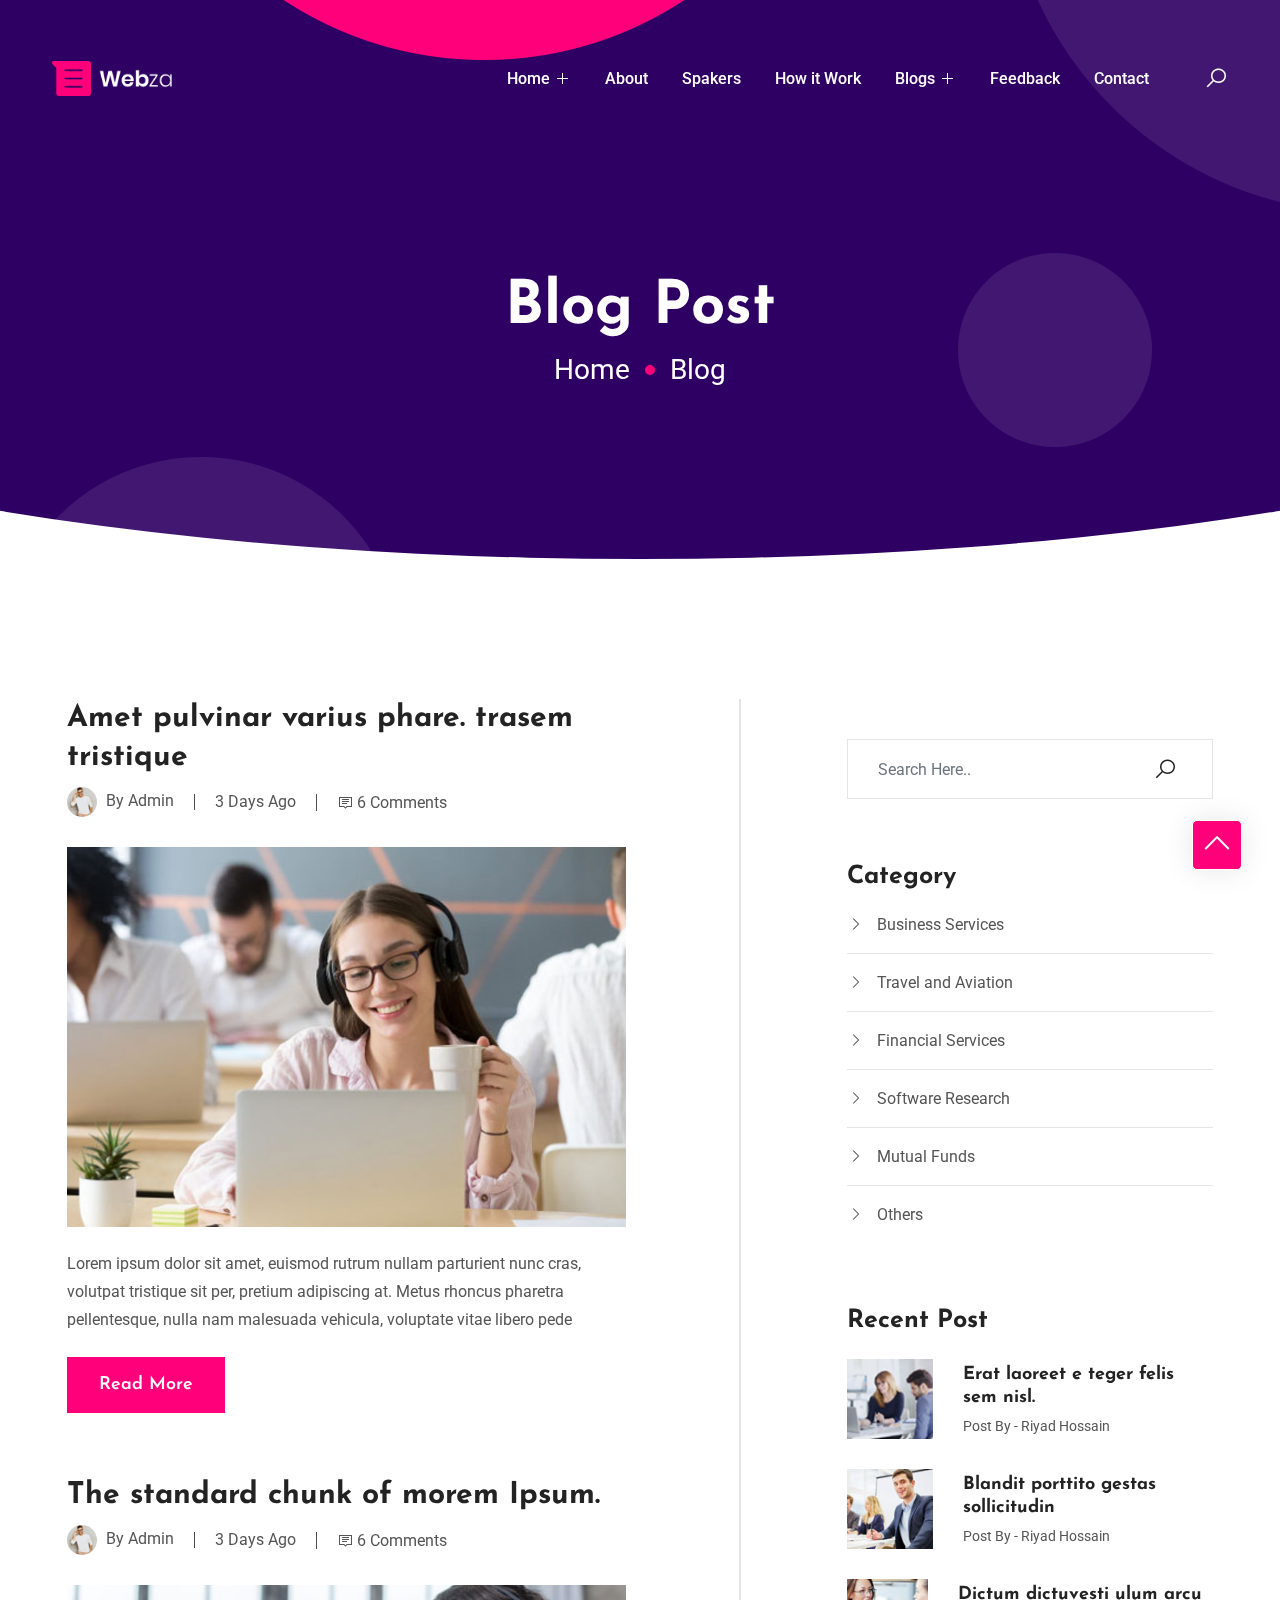
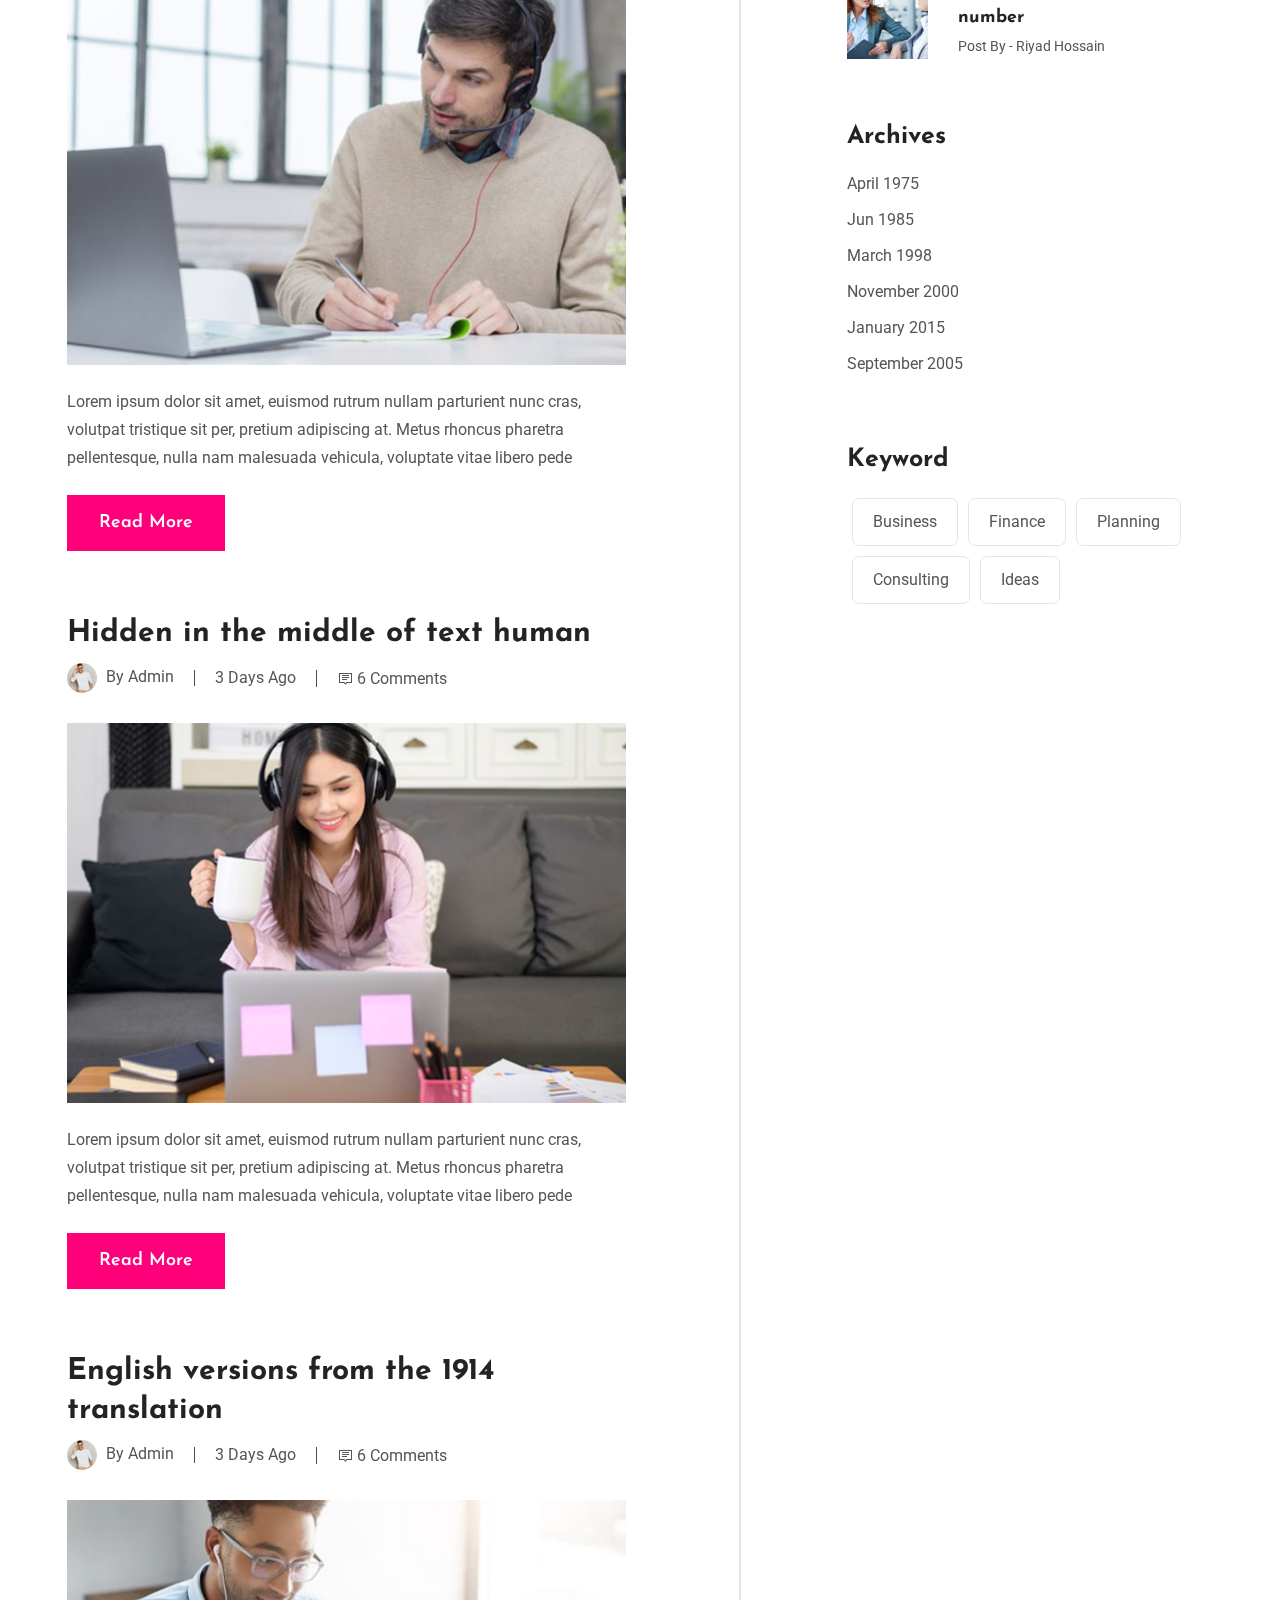
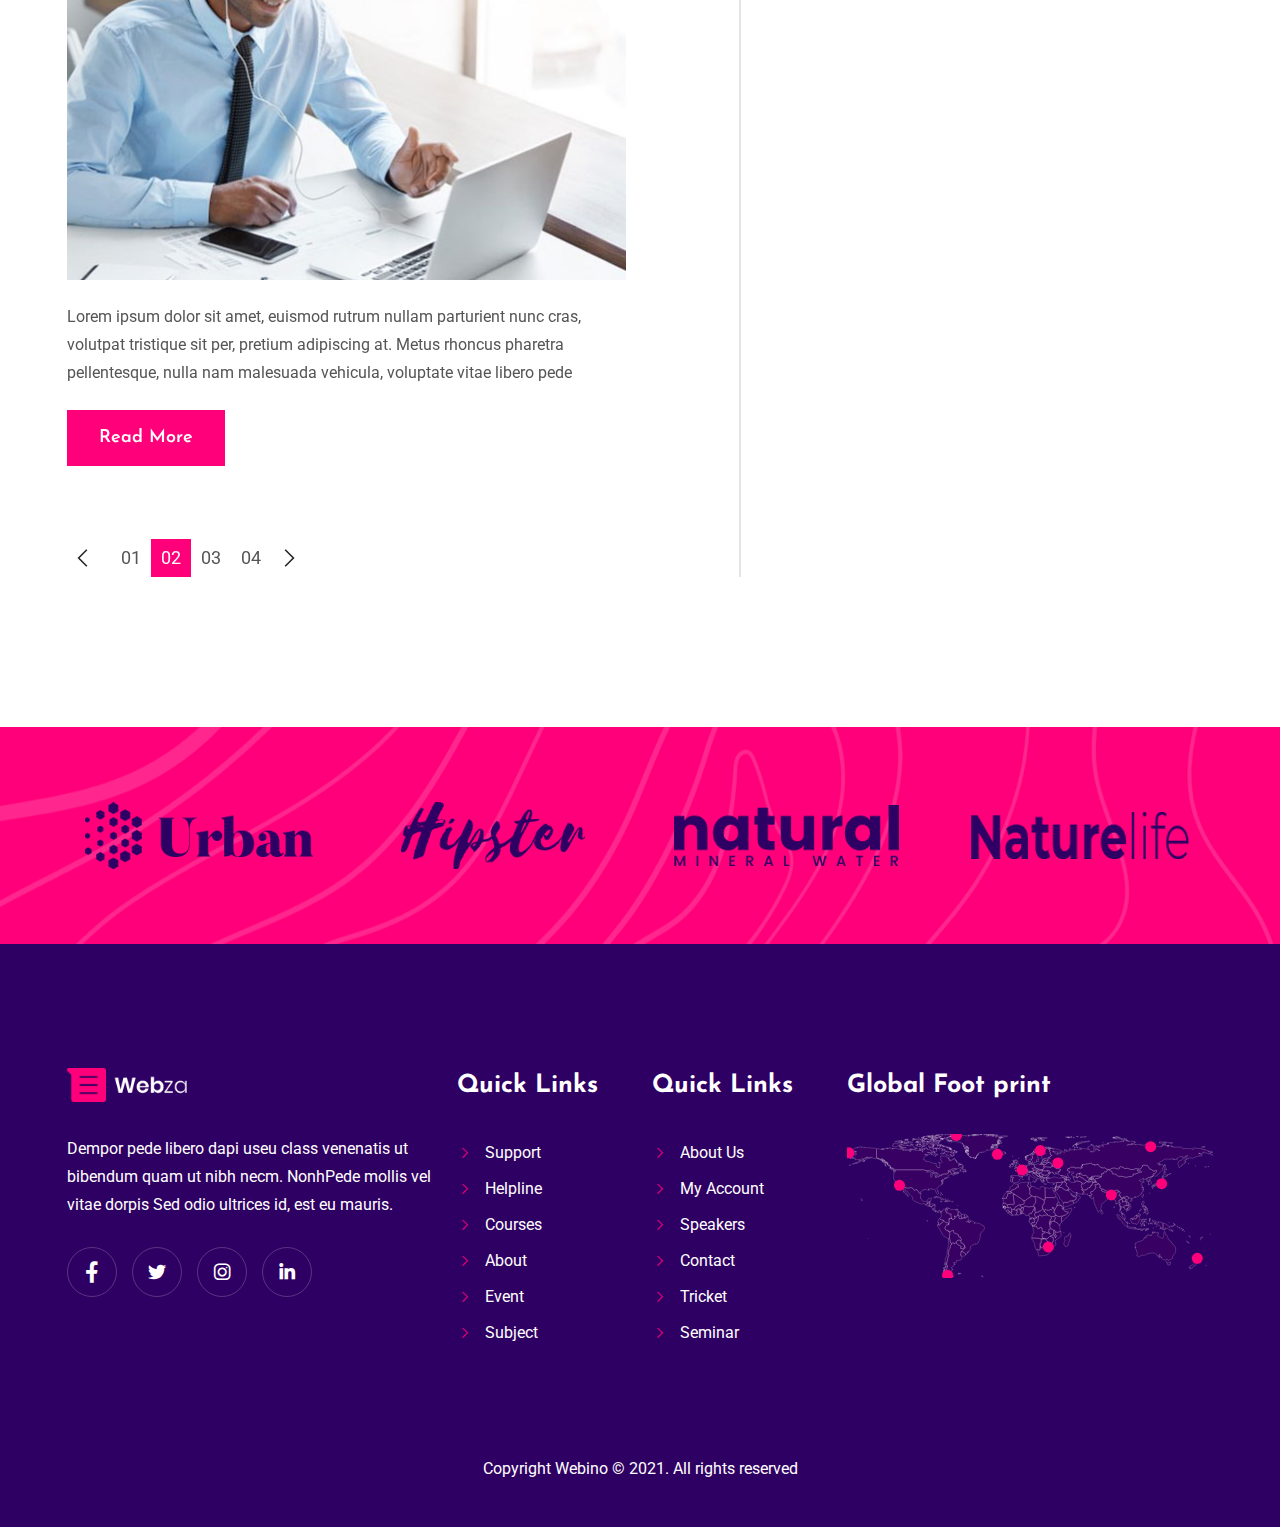
<file: blog.html>
<!DOCTYPE html>
<html lang="en">

<head>
    <meta charset="UTF-8">
    <meta name="viewport" content="width=device-width, initial-scale=1.0">
    <title> WebZa Blog </title>

    <!-- css Links -->
    <link rel="stylesheet" href="assets/css/bootstrap.min.css">
    <link rel="stylesheet" href="assets/css/LineAwesome-FontAwesome.css">
    <link rel="stylesheet" href="assets/css/animate.css">
    <link rel="stylesheet" href="assets/css/meanmenu.css">
    <link rel="stylesheet" href="assets/css/nice-select.css">
    <link rel="stylesheet" href="assets/css/magnific-popup.css">
    <link rel="stylesheet" href="assets/css/odometer.css">
    <link rel="stylesheet" href="assets/css/slick&slick-theme.css">
    <link rel="stylesheet" href="assets/css/style.css">

    <!-- Favicon -->
    <link rel=icon href="assets/img/favicon.ico" sizes="32x32">

</head>

<body>

    <!-- ===========================
    =====>> Top Preloader <<===== -->
    <div id="preloader">
        <img src="assets/img/preloader.gif" alt="">
    </div>
    <!-- ===========================
    =====>> End Preloader <<===== -->

    <!-- =====>> Header-area <<===== 
    =========================== -->
    <header class="header-area">
        <div class="navigation-area pl-130 pr-130">
            <div class="container-fluid">
                <div class="row d-flex align-items-center">
                    <div class="col-lg-3">
                        <div class="logo">
                            <a href="index.html"><img src="assets/img/home1/logo.png" alt=""></a>
                        </div>
                    </div>
                    <div class="col-lg-9">
                        <div class="main-menu">
                            <nav id="mobile-menu">
                                <ul>
                                    <li><a class="has-child" href="#0">Home</a>
                                        <ul class="submenu">
                                            <li><a href="index.html">Home1</a></li>
                                            <li><a href="index2.html">Home2</a></li>
                                            <li><a href="index3.html">Home3</a></li>
                                            <li><a href="index4.html">Home4</a></li>
                                            <li><a href="index5.html">Home5</a></li>
                                        </ul>
                                    </li>
                                    <li><a href="#0">About</a></li>
                                    <li><a href="#0">Spakers</a></li>
                                    <li><a href="#0">How it Work</a></li>
                                    <li><a class="has-child" href="#0">Blogs</a>
                                        <ul class="submenu">
                                            <li><a href="blog.html">Blogs</a></li>
                                            <li><a href="blog-details.html">Blog Details </a></li>
                                        </ul>
                                    </li>
                                    <li><a href="#0">Feedback</a></li>
                                    <li><a href="contact.html">Contact</a></li>
                                </ul>
                            </nav>
                            <div class="search-open">
                                <i class="las la-search"></i>
                            </div>
                        </div>
                        <div class="mobile-menu"></div>
                    </div>
                </div>
            </div>
        </div>
    </header>
    <!-- SearcBar -->
    <div class="search-bar">
        <form class="menu-search-form" action="#">
            <div class="search-close"> <i class="las la-times"></i> </div>
            <input class="item-search" type="text" placeholder="Search Here.....">
        </form>
        <div class="close-toggle-body"></div>
    </div>
    <!-- End SearchBar -->
    <!-- =====>> End Header-area <<===== 
    =========================== -->
    <!-- =====>> Inner Page Banner Starts <<===== 
    =========================== -->
    <section class="banner-blog-area">
        <div class="banner-shapes">
            <img src="assets/img/blog/banner-shape1.png" alt="">
            <img src="assets/img/blog/banner-shape2.png" alt="">
            <img src="assets/img/blog/banner-shape3.png" alt="">
            <img src="assets/img/blog/banner-shape4.png" alt="">
        </div>
        <div class="container">
            <div class="blog-banner-wrapper">
                <h2 class="blog-title">Blog Post</h2>
                <ul class="blog-banner-list">
                    <li><a href="index.html"> Home </a></li>
                    <li> Blog </li>
                </ul>
            </div>
        </div>
    </section>
    <!-- =====>> Inner Page Banner End <<===== 
    =========================== -->
    <!-- =====>> Blog Single Area Starts <<===== 
    =========================== -->
    <div class="blog-single-area pt-150 pb-150">
        <div class="container">
            <div class="row justify-content-lg-between">
                <div class="col-lg-7">
                    <div class="blog-content-left">
                        <div class="single-blog-content">
                            <h3 class="blog-single-title"> Amet pulvinar varius phare. trasem tristique </h3>
                            <ul class="blog-tags">
                                <li>
                                    <a href="blog-details.html"> <img src="assets/img/blog/blog-tag-img.jpg" alt=""> By Admin </a>
                                </li>
                                <li> 3 Days Ago </li>
                                <li>
                                    <a href="blog-details.html"> <i class="las la-comment"></i> 6 Comments </a>
                                </li>
                            </ul>
                            <a href="blog-details.html" class="blog-thumb">
                                <img src="assets/img/blog/blog1.jpg" alt="">
                            </a>
                            <div class="blog-bottom-content">
                                <p class="common-para"> Lorem ipsum dolor sit amet, euismod rutrum nullam parturient nunc cras, volutpat tristique sit per, pretium adipiscing at. Metus rhoncus pharetra pellentesque, nulla nam malesuada vehicula, voluptate vitae libero pede </p>
                                <a href="blog-details.html" class="btn--custom btn--one no-radius"> Read More </a>
                            </div>
                        </div>
                        <div class="single-blog-content">
                            <h3 class="blog-single-title"> The standard chunk of morem Ipsum. </h3>
                            <ul class="blog-tags">
                                <li>
                                    <a href="blog-details.html"> <img src="assets/img/blog/blog-tag-img.jpg" alt=""> By Admin </a>
                                </li>
                                <li> 3 Days Ago </li>
                                <li>
                                    <a href="blog-details.html"> <i class="las la-comment"></i> 6 Comments </a>
                                </li>
                            </ul>
                            <a href="blog-details.html" class="blog-thumb">
                                <img src="assets/img/blog/blog2.jpg" alt="">
                            </a>
                            <div class="blog-bottom-content">
                                <p class="common-para"> Lorem ipsum dolor sit amet, euismod rutrum nullam parturient nunc cras, volutpat tristique sit per, pretium adipiscing at. Metus rhoncus pharetra pellentesque, nulla nam malesuada vehicula, voluptate vitae libero pede </p>
                                <a href="blog-details.html" class="btn--custom btn--one no-radius"> Read More </a>
                            </div>
                        </div>
                        <div class="single-blog-content">
                            <h3 class="blog-single-title"> Hidden in the middle of text human </h3>
                            <ul class="blog-tags">
                                <li>
                                    <a href="blog-details.html"> <img src="assets/img/blog/blog-tag-img.jpg" alt=""> By Admin </a>
                                </li>
                                <li> 3 Days Ago </li>
                                <li>
                                    <a href="blog-details.html"> <i class="las la-comment"></i> 6 Comments </a>
                                </li>
                            </ul>
                            <a href="blog-details.html" class="blog-thumb">
                                <img src="assets/img/blog/blog3.jpg" alt="">
                            </a>
                            <div class="blog-bottom-content">
                                <p class="common-para"> Lorem ipsum dolor sit amet, euismod rutrum nullam parturient nunc cras, volutpat tristique sit per, pretium adipiscing at. Metus rhoncus pharetra pellentesque, nulla nam malesuada vehicula, voluptate vitae libero pede </p>
                                <a href="blog-details.html" class="btn--custom btn--one no-radius"> Read More </a>
                            </div>
                        </div>
                        <div class="single-blog-content">
                            <h3 class="blog-single-title"> English versions from the 1914 translation </h3>
                            <ul class="blog-tags">
                                <li>
                                    <a href="blog-details.html"> <img src="assets/img/blog/blog-tag-img.jpg" alt=""> By Admin </a>
                                </li>
                                <li> 3 Days Ago </li>
                                <li>
                                    <a href="blog-details.html"> <i class="las la-comment"></i> 6 Comments </a>
                                </li>
                            </ul>
                            <a href="blog-details.html" class="blog-thumb">
                                <img src="assets/img/blog/blog4.jpg" alt="">
                            </a>
                            <div class="blog-bottom-content">
                                <p class="common-para"> Lorem ipsum dolor sit amet, euismod rutrum nullam parturient nunc cras, volutpat tristique sit per, pretium adipiscing at. Metus rhoncus pharetra pellentesque, nulla nam malesuada vehicula, voluptate vitae libero pede </p>
                                <a href="blog-details.html" class="btn--custom btn--one no-radius"> Read More </a>
                            </div>
                        </div>
                        <ul class="blog-pagination">
                            <li>
                                <a href="javascript:void(0)"> 01 </a>
                            </li>
                            <li>
                                <a class="active" href="javascript:void(0)"> 02 </a>
                            </li>
                            <li>
                                <a href="javascript:void(0)"> 03 </a>
                            </li>
                            <li>
                                <a href="javascript:void(0)"> 04 </a>
                            </li>
                        </ul>
                    </div>
                </div>
                <div class="col-lg-4">
                    <div class="blog-right-bar">
                        <div class="blog-righ-search">
                            <form class="custom-form" action="#">
                                <input class="form--control form-control" type="text" name="search" placeholder="Search Here..">
                                <button type="submit"> <i class="las la-search"></i> </button>
                            </form>
                        </div>
                        <div class="single-blog-item">
                            <h4 class="blog-item-title"> Category </h4>
                            <ul class="blog-item-list">
                                <li><a href="javascript:void(0)"> Business Services </a></li>
                                <li><a href="javascript:void(0)"> Travel and Aviation </a></li>
                                <li><a href="javascript:void(0)"> Financial Services </a></li>
                                <li><a href="javascript:void(0)"> Software Research </a></li>
                                <li><a href="javascript:void(0)"> Mutual Funds </a></li>
                                <li><a href="javascript:void(0)"> Others </a></li>
                            </ul>
                        </div>
                        <div class="single-blog-item">
                            <h4 class="blog-item-title"> Recent Post </h4>
                            <div class="blog-posts">
                                <a href="blog-details.html" class="blog-post-img">
                                    <img src="assets/img/blog/blog-post1.jpg" alt="">
                                </a>
                                <div class="blog-post-contents">
                                    <h6 class="post-title"> <a href="blog-details.html"> Erat laoreet e teger felis sem nisl. </a> </h6>
                                    <span class="post-para"> Post By  - Riyad Hossain </span>
                                </div>
                            </div>
                            <div class="blog-posts">
                                <a href="blog-details.html" class="blog-post-img">
                                    <img src="assets/img/blog/blog-post2.jpg" alt="">
                                </a>
                                <div class="blog-post-contents">
                                    <h6 class="post-title"> <a href="blog-details.html"> Blandit porttito gestas sollicitudin </a> </h6>
                                    <span class="post-para"> Post By  - Riyad Hossain </span>
                                </div>
                            </div>
                            <div class="blog-posts">
                                <a href="blog-details.html" class="blog-post-img">
                                    <img src="assets/img/blog/blog-post3.jpg" alt="">
                                </a>
                                <div class="blog-post-contents">
                                    <h6 class="post-title"> <a href="blog-details.html"> Dictum dictuvesti ulum arcu number </a> </h6>
                                    <span class="post-para"> Post By  - Riyad Hossain </span>
                                </div>
                            </div>
                        </div>
                        <div class="single-blog-item">
                            <h4 class="blog-item-title"> Archives </h4>
                            <ul class="achive-item-list">
                                <li><a href="javascript:void(0)"> April 1975 </a></li>
                                <li><a href="javascript:void(0)"> Jun 1985 </a></li>
                                <li><a href="javascript:void(0)"> March 1998 </a></li>
                                <li><a href="javascript:void(0)"> November 2000 </a></li>
                                <li><a href="javascript:void(0)"> January 2015 </a></li>
                                <li><a href="javascript:void(0)"> September 2005 </a></li>
                            </ul>
                        </div>
                        <div class="single-blog-item">
                            <h4 class="blog-item-title"> Keyword </h4>
                            <ul class="keyword-item-list">
                                <li><a href="javascript:void(0)"> Business </a></li>
                                <li><a href="javascript:void(0)"> Finance </a></li>
                                <li><a href="javascript:void(0)"> Planning </a></li>
                                <li><a href="javascript:void(0)"> Consulting </a></li>
                                <li><a href="javascript:void(0)"> Ideas </a></li>
                            </ul>
                        </div>
                    </div>
                </div>
            </div>
        </div>
    </div>
    <!-- =====>> Blog Single Area End <<===== 
    =========================== -->
    <!-- =====>> Brands Area Start <<===== 
    =========================== -->
    <div class="brands-area bg-base--section">
        <div class="brands-shape">
            <img src="assets/img/home1/brands-bg.png" alt="">
        </div>
        <div class="container">
            <div class="brands-slider">
                <div class="single-brands">
                    <img src="assets/img/home1/brands1.png" alt="">
                </div>
                <div class="single-brands">
                    <img src="assets/img/home1/brands2.png" alt="">
                </div>
                <div class="single-brands">
                    <img src="assets/img/home1/brands3.png" alt="">
                </div>
                <div class="single-brands">
                    <img src="assets/img/home1/brands4.png" alt="">
                </div>
                <div class="single-brands">
                    <img src="assets/img/home1/brands2.png" alt="">
                </div>
            </div>
        </div>
    </div>
    <!-- =====>> Brands Area End <<===== 
    =========================== -->
    <!-- =====>> Footer Area Start <<===== 
    =========================== -->
    <footer class="footer-area bg--section">
        <div class="footer-top">
            <div class="container">
                <div class="row">
                    <div class="col-lg-4 col-sm-6 mt-4">
                        <div class="single-footer">
                            <div class="footer-logo">
                                <a href="index.html"> <img src="assets/img/home1/logo.png" alt="logo"> </a>
                            </div>
                            <div class="footer-contents">
                                <p class="common-para">Dempor pede libero dapi useu class venenatis ut bibendum quam ut nibh necm. NonhPede mollis vel vitae dorpis Sed odio ultrices id, est eu mauris.</p>
                                <ul class="footer-social">
                                    <li>
                                        <a href="javascript:void(0)"> <i class="lab la-facebook-f"></i> </a>
                                    </li>
                                    <li>
                                        <a href="javascript:void(0)"> <i class="lab la-twitter"></i> </a>
                                    </li>
                                    <li>
                                        <a href="javascript:void(0)"> <i class="lab la-instagram"></i> </a>
                                    </li>
                                    <li>
                                        <a href="javascript:void(0)"> <i class="lab la-linkedin-in"></i> </a>
                                    </li>
                                </ul>
                            </div>
                        </div>
                    </div>
                    <div class="col-lg-2 col-sm-6 mt-4">
                        <div class="single-footer">
                            <h4 class="footer-title"> Quick Links </h4>
                            <div class="footer-contents">
                                <ul class="footer-links">
                                    <li>
                                        <a href="javascript:void(0)"> <i class="las la-angle-right"></i> Support </a>
                                    </li>
                                    <li>
                                        <a href="javascript:void(0)"> <i class="las la-angle-right"></i> Helpline </a>
                                    </li>
                                    <li>
                                        <a href="javascript:void(0)"> <i class="las la-angle-right"></i> Courses </a>
                                    </li>
                                    <li>
                                        <a href="javascript:void(0)"> <i class="las la-angle-right"></i> About </a>
                                    </li>
                                    <li>
                                        <a href="javascript:void(0)"> <i class="las la-angle-right"></i> Event </a>
                                    </li>
                                    <li>
                                        <a href="javascript:void(0)"> <i class="las la-angle-right"></i> Subject </a>
                                    </li>
                                </ul>
                            </div>
                        </div>
                    </div>
                    <div class="col-lg-2 col-sm-6 mt-4">
                        <div class="single-footer">
                            <h4 class="footer-title"> Quick Links </h4>
                            <div class="footer-contents">
                                <ul class="footer-links">
                                    <li>
                                        <a href="javascript:void(0)"> <i class="las la-angle-right"></i> About Us </a>
                                    </li>
                                    <li>
                                        <a href="javascript:void(0)"> <i class="las la-angle-right"></i> My Account </a>
                                    </li>
                                    <li>
                                        <a href="javascript:void(0)"> <i class="las la-angle-right"></i> Speakers </a>
                                    </li>
                                    <li>
                                        <a href="javascript:void(0)"> <i class="las la-angle-right"></i> Contact </a>
                                    </li>
                                    <li>
                                        <a href="javascript:void(0)"> <i class="las la-angle-right"></i> Tricket </a>
                                    </li>
                                    <li>
                                        <a href="javascript:void(0)"> <i class="las la-angle-right"></i> Seminar </a>
                                    </li>
                                </ul>
                            </div>
                        </div>
                    </div>
                    <div class="col-lg-4 col-sm-6 mt-4">
                        <div class="single-footer">
                            <h4 class="footer-title"> Global Foot print </h4>
                            <div class="footer-contents contents-map">
                                <div class="mapcontainer_equi">
                                    <div class="dotmap"></div>
                                </div>
                            </div>
                        </div>
                    </div>
                </div>
            </div>
        </div>
        <div class="copyright-area">
            <span class="copyright-text">Copyright Webino © 2021. All rights reserved</span>
        </div>
    </footer>
    <!-- =====>> Footer Area End <<===== 
    =========================== -->
    <!-- =====>> Scroll top <<===== 
    =========================== -->
    <a href="#" class="scroll-top show" id="scroll-top">
        <i class="arrow-top las la-angle-up"></i>
        <i class="arrow-bottom las la-angle-double-up"></i>
    </a>

    <!-- =====>> End Scroll top <<===== 
    =========================== -->

    <script src="assets/js/jquery.min.js"></script>
    <script src="assets/js/bootstrap.bundle.min.js"></script>
    <script src="assets/js/jQuery-Circle-progressbar.js"></script>
    <script src="assets/js/jquery.syotimer.min.js"></script>
    <script src="assets/js/Parallax.js"></script>
    <script src="assets/js/slick.min.js"></script>
    <script src="assets/js/jquery.magnific-popup.min.js"></script>
    <script src="assets/js/jquery.meanmenu.min.js"></script>
    <script src="assets/js/jquery.nice-select.min.js"></script>
    <script src="assets/js/odometer.js"></script>
    <script src="assets/js/viewport.jquery.js"></script>
    <script src="assets/js/paroller.js"></script>
    <script src="assets/js/maps/jquery.mousewheel.js"></script>
    <script src="assets/js/maps/raphael.min.js"></script>
    <script src="assets/js/maps/jquery.mapael.js"></script>
    <script src="assets/js/maps/world_countries.js"></script>
    <script src="assets/js/wow.min.js"></script>
    <script src="assets/js/script.js"></script>



</body>

</html>
</file>
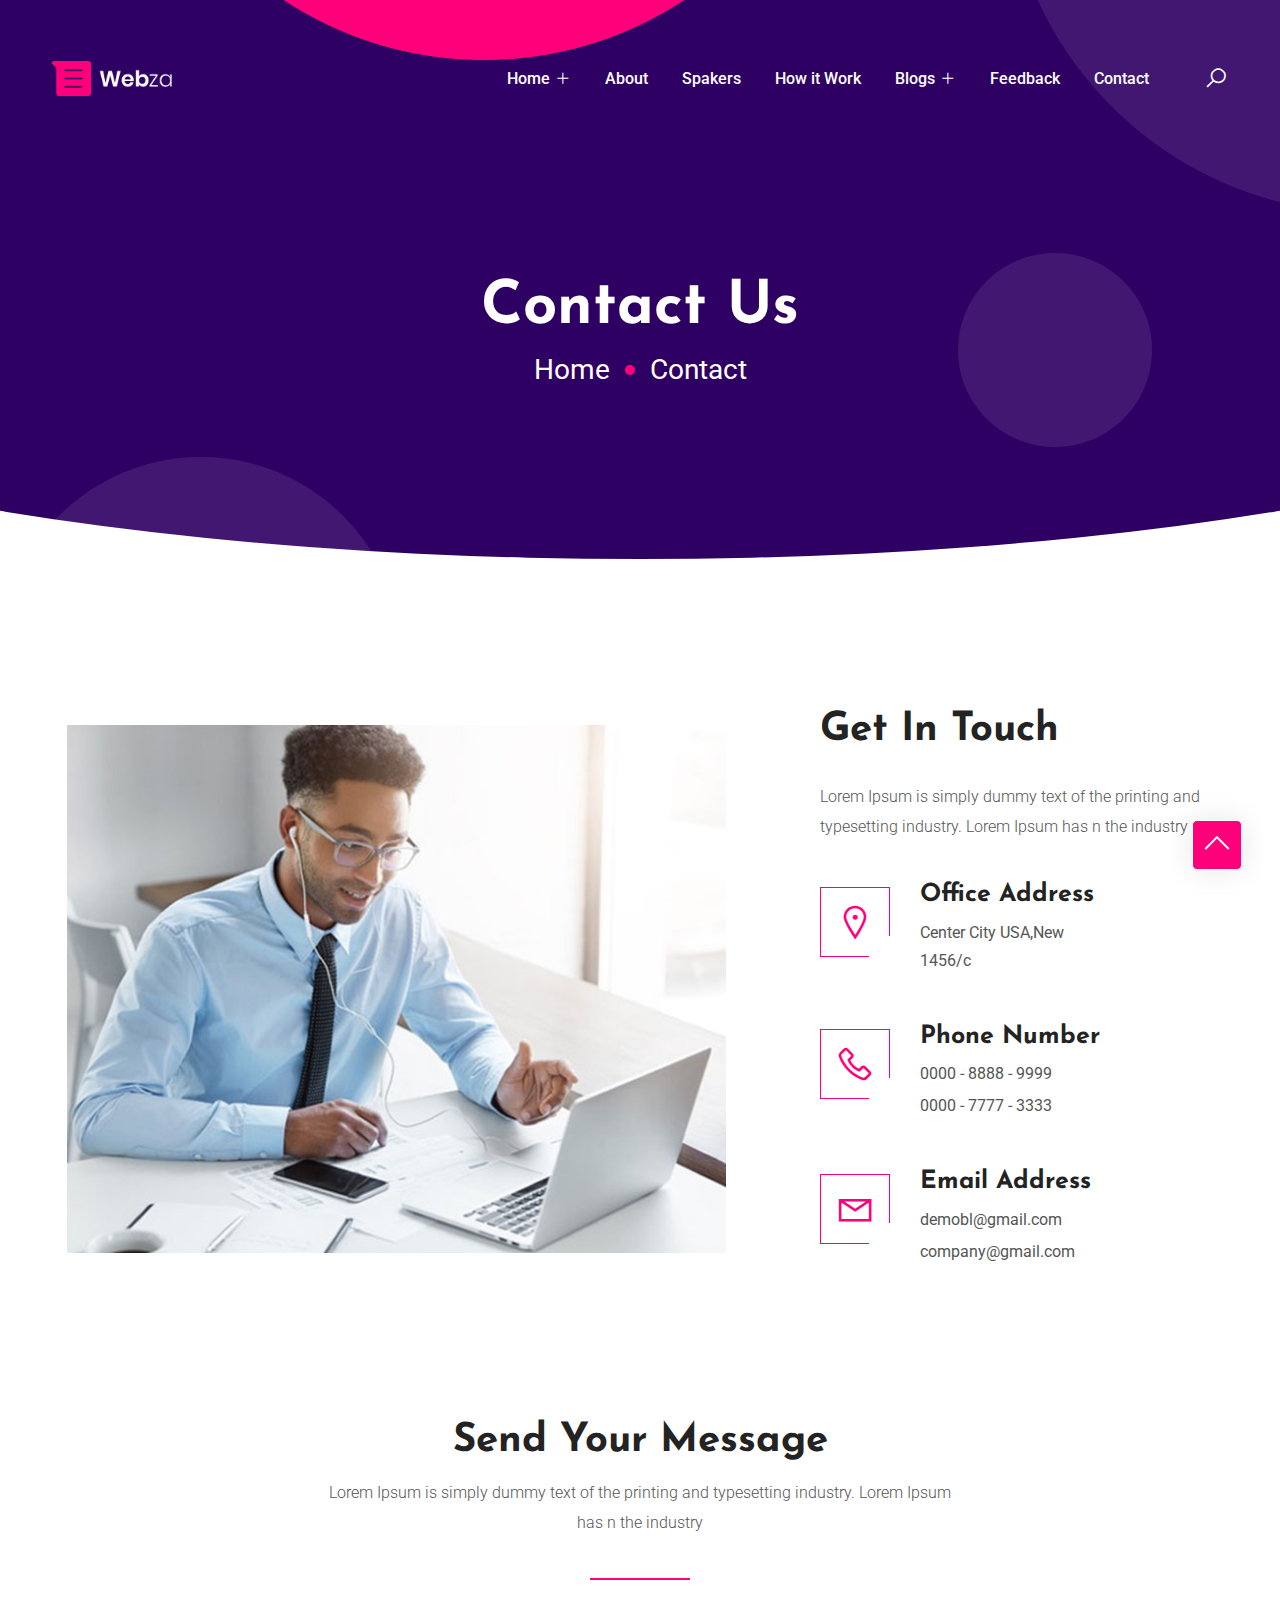
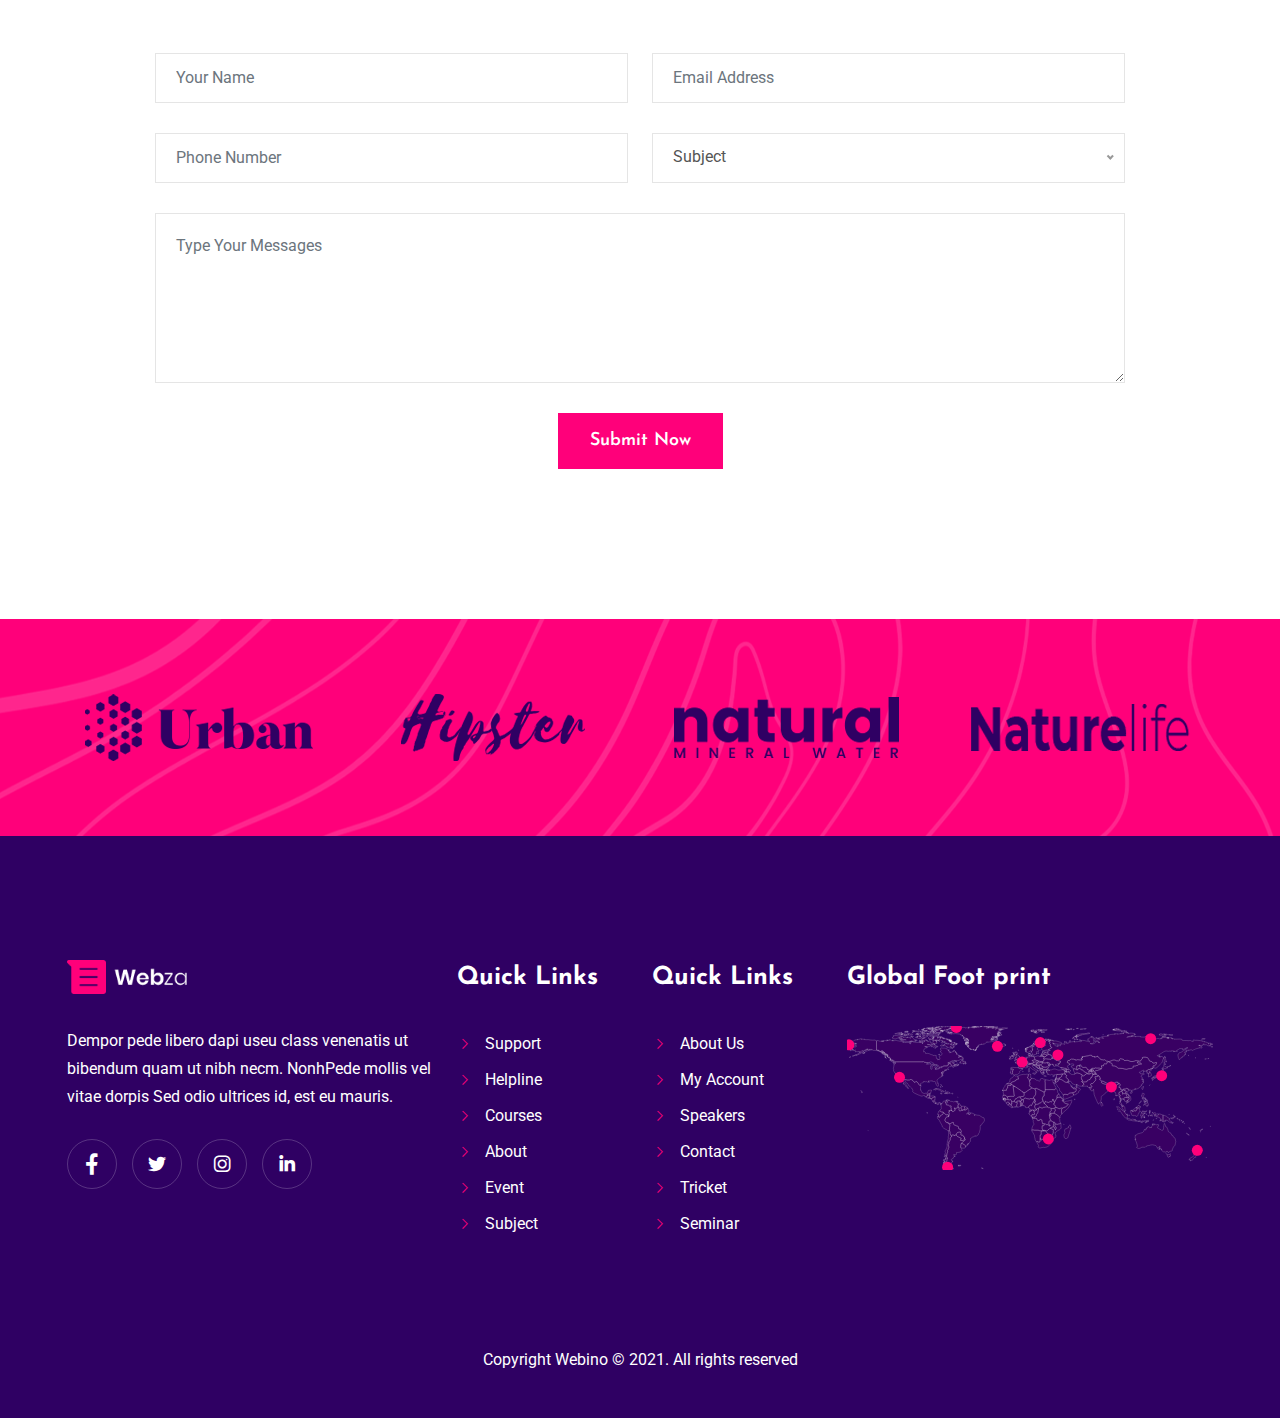
<file: contact.html>
<!DOCTYPE html>
<html lang="en">

<head>
    <meta charset="UTF-8">
    <meta name="viewport" content="width=device-width, initial-scale=1.0">
    <title> WebZa Contact </title>

    <!-- css Links -->
    <link rel="stylesheet" href="assets/css/bootstrap.min.css">
    <link rel="stylesheet" href="assets/css/LineAwesome-FontAwesome.css">
    <link rel="stylesheet" href="assets/css/animate.css">
    <link rel="stylesheet" href="assets/css/meanmenu.css">
    <link rel="stylesheet" href="assets/css/nice-select.css">
    <link rel="stylesheet" href="assets/css/magnific-popup.css">
    <link rel="stylesheet" href="assets/css/odometer.css">
    <link rel="stylesheet" href="assets/css/slick&slick-theme.css">
    <link rel="stylesheet" href="assets/css/style.css">

    <!-- Favicon -->
    <link rel=icon href="assets/img/favicon.ico" sizes="32x32">


</head>

<body>

    <!-- ===========================
    =====>> Top Preloader <<===== -->
    <div id="preloader">
        <img src="assets/img/preloader.gif" alt="">
    </div>
    <!-- ===========================
    =====>> End Preloader <<===== -->

    <!-- =====>> Header-area <<===== 
    =========================== -->
    <header class="header-area">
        <div class="navigation-area pl-130 pr-130">
            <div class="container-fluid">
                <div class="row d-flex align-items-center">
                    <div class="col-lg-3">
                        <div class="logo">
                            <a href="index.html"><img src="assets/img/home1/logo.png" alt=""></a>
                        </div>
                    </div>
                    <div class="col-lg-9">
                        <div class="main-menu">
                            <nav id="mobile-menu">
                                <ul>
                                    <li><a class="has-child" href="#0">Home</a>
                                        <ul class="submenu">
                                            <li><a href="index.html">Home1</a></li>
                                            <li><a href="index2.html">Home2</a></li>
                                            <li><a href="index3.html">Home3</a></li>
                                            <li><a href="index4.html">Home4</a></li>
                                            <li><a href="index5.html">Home5</a></li>
                                        </ul>
                                    </li>
                                    <li><a href="#0">About</a></li>
                                    <li><a href="#0">Spakers</a></li>
                                    <li><a href="#0">How it Work</a></li>
                                    <li><a class="has-child" href="#0">Blogs</a>
                                        <ul class="submenu">
                                            <li><a href="blog.html">Blogs</a></li>
                                            <li><a href="blog-details.html">Blog Details </a></li>
                                        </ul>
                                    </li>
                                    <li><a href="#0">Feedback</a></li>
                                    <li><a href="contact.html">Contact</a></li>
                                </ul>
                            </nav>
                            <div class="search-open">
                                <i class="las la-search"></i>
                            </div>
                        </div>
                        <div class="mobile-menu"></div>
                    </div>
                </div>
            </div>
        </div>
    </header>
    <!-- SearcBar -->
    <div class="search-bar">
        <form class="menu-search-form" action="#">
            <div class="search-close"> <i class="las la-times"></i> </div>
            <input class="item-search" type="text" placeholder="Search Here.....">
        </form>
        <div class="close-toggle-body"></div>
    </div>
    <!-- End SearchBar -->
    <!-- =====>> End Header-area <<===== 
    =========================== -->
    <!-- =====>> Inner Page Banner Starts <<===== 
    =========================== -->
    <section class="banner-blog-area">
        <div class="banner-shapes">
            <img src="assets/img/blog/banner-shape1.png" alt="">
            <img src="assets/img/blog/banner-shape2.png" alt="">
            <img src="assets/img/blog/banner-shape3.png" alt="">
            <img src="assets/img/blog/banner-shape4.png" alt="">
        </div>
        <div class="container">
            <div class="blog-banner-wrapper">
                <h2 class="blog-title">Contact Us</h2>
                <ul class="blog-banner-list">
                    <li><a href="index.html"> Home </a></li>
                    <li> Contact </li>
                </ul>
            </div>
        </div>
    </section>
    <!-- =====>> Inner Page Banner End <<===== 
    =========================== -->
    <!-- =====>> Touch Area Starts <<===== 
    =========================== -->
    <section class="touch-area pt-150">
        <div class="container">
            <div class="row align-items-center">
                <div class="col-lg-7">
                    <div class="touch-left-images">
                        <img src="assets/img/Contact/touch-left.jpg" alt="">
                    </div>
                </div>
                <div class="col-lg-5">
                    <div class="touch-wrapper-contents">
                        <div class="section-title inner-title text-left">
                            <h2 class="section-heading"> Get In Touch </h2>
                            <p class="section-para"> Lorem Ipsum is simply dummy text of the printing and typesetting industry. Lorem Ipsum has n the industry </p>
                        </div>
                        <div class="single-touch">
                            <div class="touch-icon">
                                <i class="las la-map-marker-alt"></i>
                            </div>
                            <div class="touch-contents">
                                <h4 class="touch-title"> Office Address </h4>
                                <p class="common-para"> Center City USA,New <br> 1456/c </p>
                            </div>
                        </div>
                        <div class="single-touch">
                            <div class="touch-icon">
                                <i class="las la-phone"></i>
                            </div>
                            <div class="touch-contents">
                                <h4 class="touch-title"> Phone Number </h4>
                                <p class="common-para"> <a href="tel:000088889999"> 0000 - 8888 - 9999 </a> </p>
                                <p class="common-para"> <a href="tel:000077773333"> 0000 - 7777 - 3333 </a> </p>
                            </div>
                        </div>
                        <div class="single-touch">
                            <div class="touch-icon">
                                <i class="las la-envelope"></i>
                            </div>
                            <div class="touch-contents">
                                <h4 class="touch-title"> Email Address </h4>
                                <p class="common-para"> <a href="mailto:demobl@gmail.com"> demobl@gmail.com </a> </p>
                                <p class="common-para"> <a href="mailto:company@gmail.com"> company@gmail.com </a> </p>
                            </div>
                        </div>
                    </div>
                </div>
            </div>
        </div>
    </section>
    <!-- =====>> Touch Area End <<===== 
    =========================== -->
    <!-- =====>> Send Area Starts <<===== 
    =========================== -->
    <section class="send-area pt-150 pb-150">
        <div class="container">
            <div class="row justify-content-center">
                <div class="col-lg-8">
                    <div class="section-title inner-title">
                        <h2 class="section-heading"> Send Your Message </h2>
                        <p class="section-para"> Lorem Ipsum is simply dummy text of the printing and typesetting industry. Lorem Ipsum has n the industry </p>
                        <div class="section-border"></div>
                    </div>
                </div>
            </div>
            <form class="custom-form send-form" action="#">
                <div class="row mt-4 mt-lg-5">
                    <div class="col-lg-6 col-sm-6">
                        <input class="form--control form-control" type="text" name="name" placeholder="Your Name">
                    </div>
                    <div class="col-lg-6 col-sm-6">
                        <input class="form--control form-control" type="text" name="email" placeholder="Email Address">
                    </div>
                    <div class="col-lg-6 col-sm-6">
                        <input class="form--control form-control" type="tel" name="phone" placeholder="Phone Number">
                    </div>
                    <div class="col-lg-6 col-sm-6">
                        <div class="nice-selects">
                            <select>
                                    <option value="1"> Subject </option>
                                    <option value="2"> Subject </option>
                                    <option value="3"> Subject </option>
                                    <option value="4"> Subject </option>
                                    <option value="5"> Subject </option>
                                  </select>
                        </div>
                    </div>
                </div>
                <textarea class="form--control form-control form--messages" name="message" placeholder="Type Your Messages"></textarea>
                <div class="send-button text-center">
                    <button type="submit" class="btn--custom btn--one no-radius"> Submit Now </button>
                </div>
            </form>
        </div>
    </section>
    <!-- =====>> Send Area End <<===== 
    =========================== -->
    <!-- =====>> Brands Area Start <<===== 
    =========================== -->
    <div class="brands-area bg-base--section">
        <div class="brands-shape">
            <img src="assets/img/home1/brands-bg.png" alt="">
        </div>
        <div class="container">
            <div class="brands-slider">
                <div class="single-brands">
                    <img src="assets/img/home1/brands1.png" alt="">
                </div>
                <div class="single-brands">
                    <img src="assets/img/home1/brands2.png" alt="">
                </div>
                <div class="single-brands">
                    <img src="assets/img/home1/brands3.png" alt="">
                </div>
                <div class="single-brands">
                    <img src="assets/img/home1/brands4.png" alt="">
                </div>
                <div class="single-brands">
                    <img src="assets/img/home1/brands2.png" alt="">
                </div>
            </div>
        </div>
    </div>
    <!-- =====>> Brands Area End <<===== 
    =========================== -->
    <!-- =====>> Footer Area Start <<===== 
    =========================== -->
    <footer class="footer-area bg--section">
        <div class="footer-top">
            <div class="container">
                <div class="row">
                    <div class="col-lg-4 col-sm-6 mt-4">
                        <div class="single-footer">
                            <div class="footer-logo">
                                <a href="index.html"> <img src="assets/img/home1/logo.png" alt="logo"> </a>
                            </div>
                            <div class="footer-contents">
                                <p class="common-para">Dempor pede libero dapi useu class venenatis ut bibendum quam ut nibh necm. NonhPede mollis vel vitae dorpis Sed odio ultrices id, est eu mauris.</p>
                                <ul class="footer-social">
                                    <li>
                                        <a href="javascript:void(0)"> <i class="lab la-facebook-f"></i> </a>
                                    </li>
                                    <li>
                                        <a href="javascript:void(0)"> <i class="lab la-twitter"></i> </a>
                                    </li>
                                    <li>
                                        <a href="javascript:void(0)"> <i class="lab la-instagram"></i> </a>
                                    </li>
                                    <li>
                                        <a href="javascript:void(0)"> <i class="lab la-linkedin-in"></i> </a>
                                    </li>
                                </ul>
                            </div>
                        </div>
                    </div>
                    <div class="col-lg-2 col-sm-6 mt-4">
                        <div class="single-footer">
                            <h4 class="footer-title"> Quick Links </h4>
                            <div class="footer-contents">
                                <ul class="footer-links">
                                    <li>
                                        <a href="javascript:void(0)"> <i class="las la-angle-right"></i> Support </a>
                                    </li>
                                    <li>
                                        <a href="javascript:void(0)"> <i class="las la-angle-right"></i> Helpline </a>
                                    </li>
                                    <li>
                                        <a href="javascript:void(0)"> <i class="las la-angle-right"></i> Courses </a>
                                    </li>
                                    <li>
                                        <a href="javascript:void(0)"> <i class="las la-angle-right"></i> About </a>
                                    </li>
                                    <li>
                                        <a href="javascript:void(0)"> <i class="las la-angle-right"></i> Event </a>
                                    </li>
                                    <li>
                                        <a href="javascript:void(0)"> <i class="las la-angle-right"></i> Subject </a>
                                    </li>
                                </ul>
                            </div>
                        </div>
                    </div>
                    <div class="col-lg-2 col-sm-6 mt-4">
                        <div class="single-footer">
                            <h4 class="footer-title"> Quick Links </h4>
                            <div class="footer-contents">
                                <ul class="footer-links">
                                    <li>
                                        <a href="javascript:void(0)"> <i class="las la-angle-right"></i> About Us </a>
                                    </li>
                                    <li>
                                        <a href="javascript:void(0)"> <i class="las la-angle-right"></i> My Account </a>
                                    </li>
                                    <li>
                                        <a href="javascript:void(0)"> <i class="las la-angle-right"></i> Speakers </a>
                                    </li>
                                    <li>
                                        <a href="javascript:void(0)"> <i class="las la-angle-right"></i> Contact </a>
                                    </li>
                                    <li>
                                        <a href="javascript:void(0)"> <i class="las la-angle-right"></i> Tricket </a>
                                    </li>
                                    <li>
                                        <a href="javascript:void(0)"> <i class="las la-angle-right"></i> Seminar </a>
                                    </li>
                                </ul>
                            </div>
                        </div>
                    </div>
                    <div class="col-lg-4 col-sm-6 mt-4">
                        <div class="single-footer">
                            <h4 class="footer-title"> Global Foot print </h4>
                            <div class="footer-contents contents-map">
                                <div class="mapcontainer_equi">
                                    <div class="dotmap"></div>
                                </div>
                            </div>
                        </div>
                    </div>
                </div>
            </div>
        </div>
        <div class="copyright-area">
            <span class="copyright-text">Copyright Webino © 2021. All rights reserved</span>
        </div>
    </footer>
    <!-- =====>> Footer Area End <<===== 
    =========================== -->
    <!-- =====>> Scroll top <<===== 
    =========================== -->
    <a href="#" class="scroll-top show" id="scroll-top">
        <i class="arrow-top las la-angle-up"></i>
        <i class="arrow-bottom las la-angle-double-up"></i>
    </a>

    <!-- =====>> End Scroll top <<===== 
    =========================== -->

    <script src="assets/js/jquery.min.js"></script>
    <script src="assets/js/bootstrap.bundle.min.js"></script>
    <script src="assets/js/jQuery-Circle-progressbar.js"></script>
    <script src="assets/js/jquery.syotimer.min.js"></script>
    <script src="assets/js/Parallax.js"></script>
    <script src="assets/js/slick.min.js"></script>
    <script src="assets/js/jquery.magnific-popup.min.js"></script>
    <script src="assets/js/jquery.meanmenu.min.js"></script>
    <script src="assets/js/jquery.nice-select.min.js"></script>
    <script src="assets/js/odometer.js"></script>
    <script src="assets/js/viewport.jquery.js"></script>
    <script src="assets/js/paroller.js"></script>
    <script src="assets/js/maps/jquery.mousewheel.js"></script>
    <script src="assets/js/maps/raphael.min.js"></script>
    <script src="assets/js/maps/jquery.mapael.js"></script>
    <script src="assets/js/maps/world_countries.js"></script>
    <script src="assets/js/wow.min.js"></script>
    <script src="assets/js/script.js"></script>



</body>

</html>
</file>
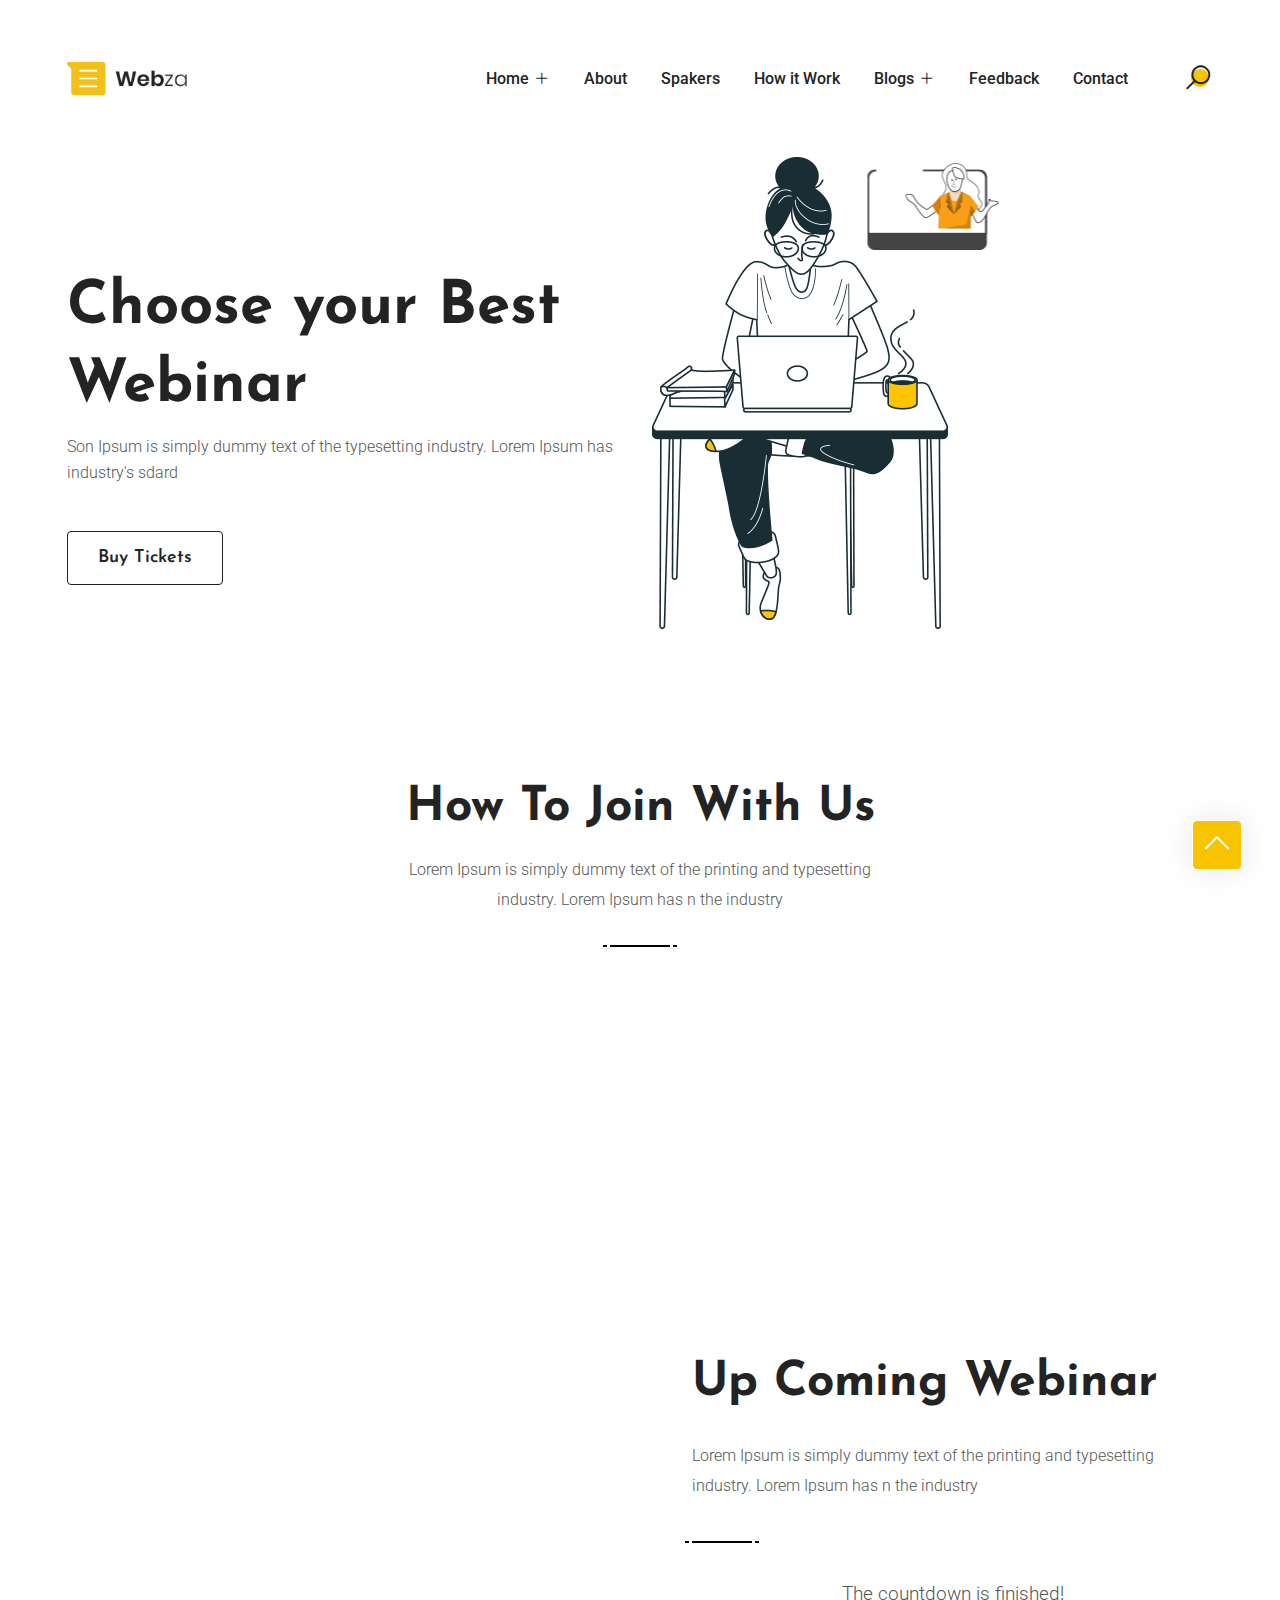
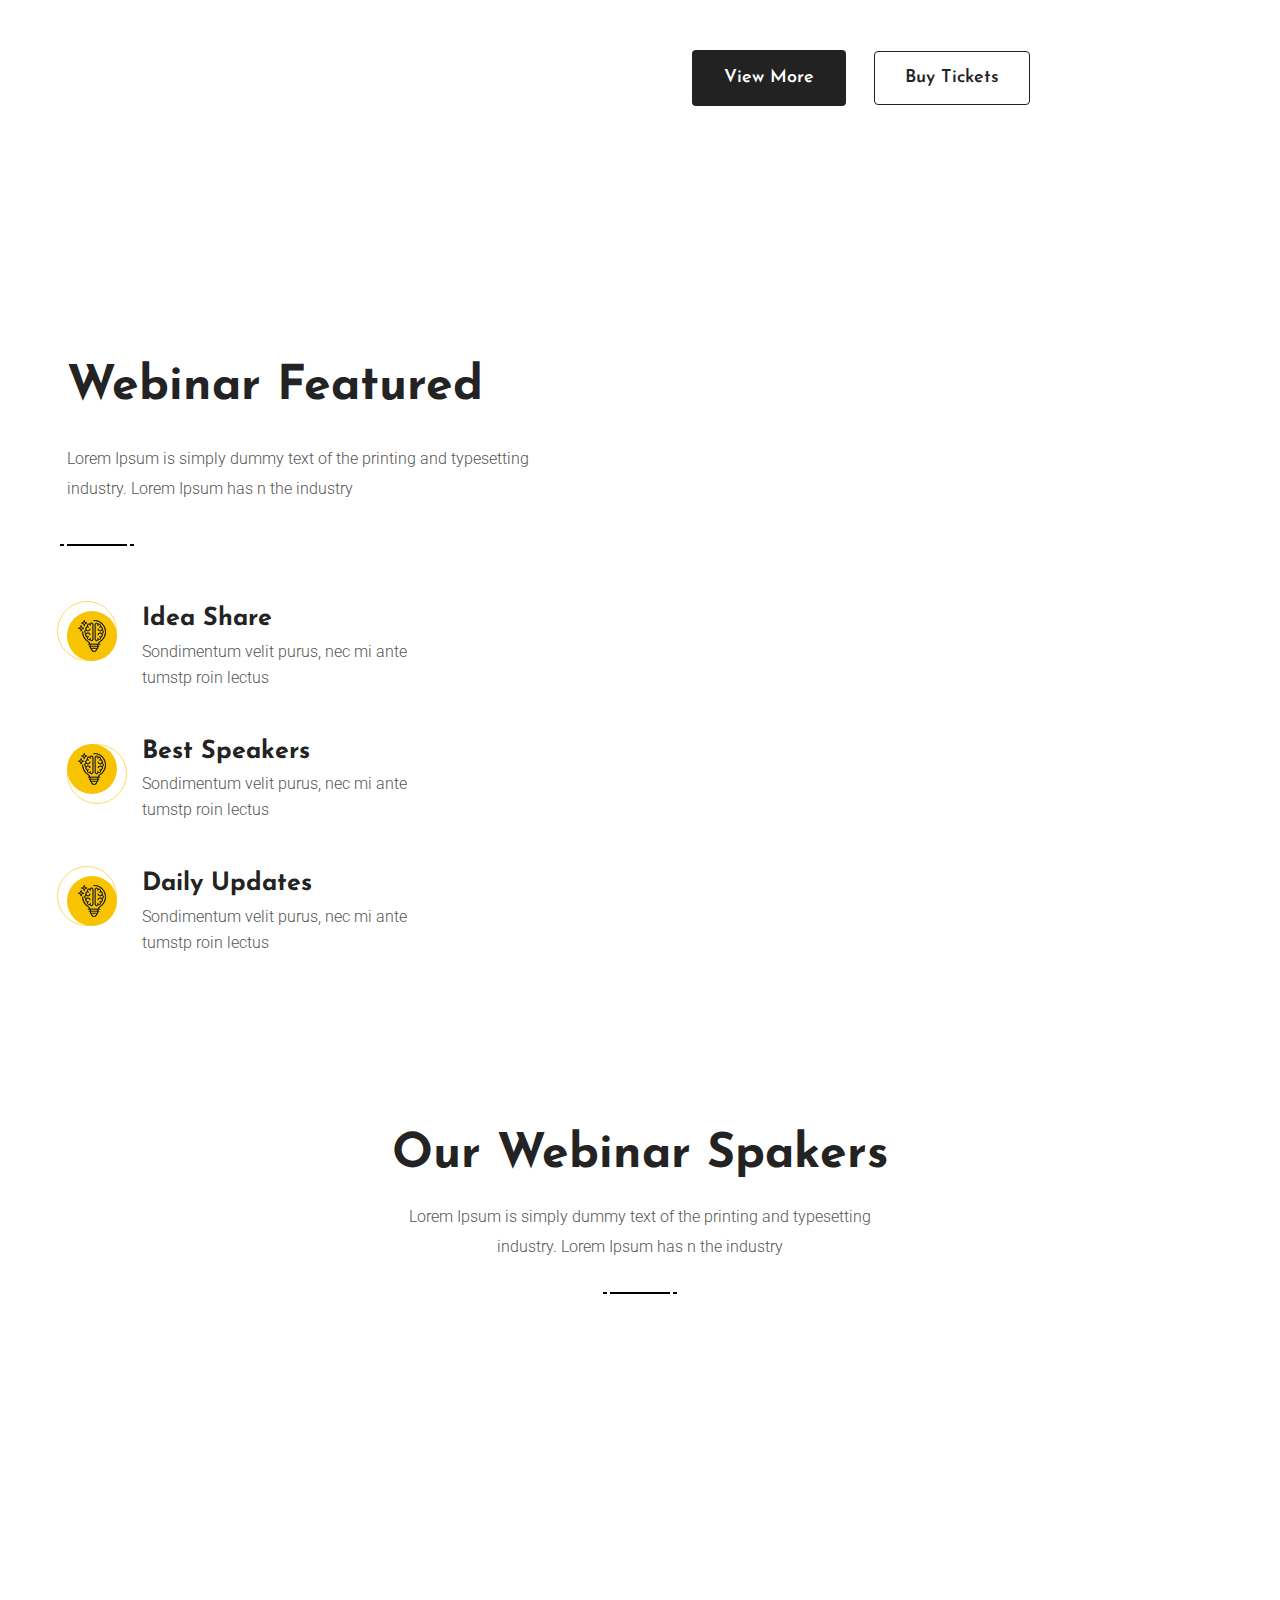
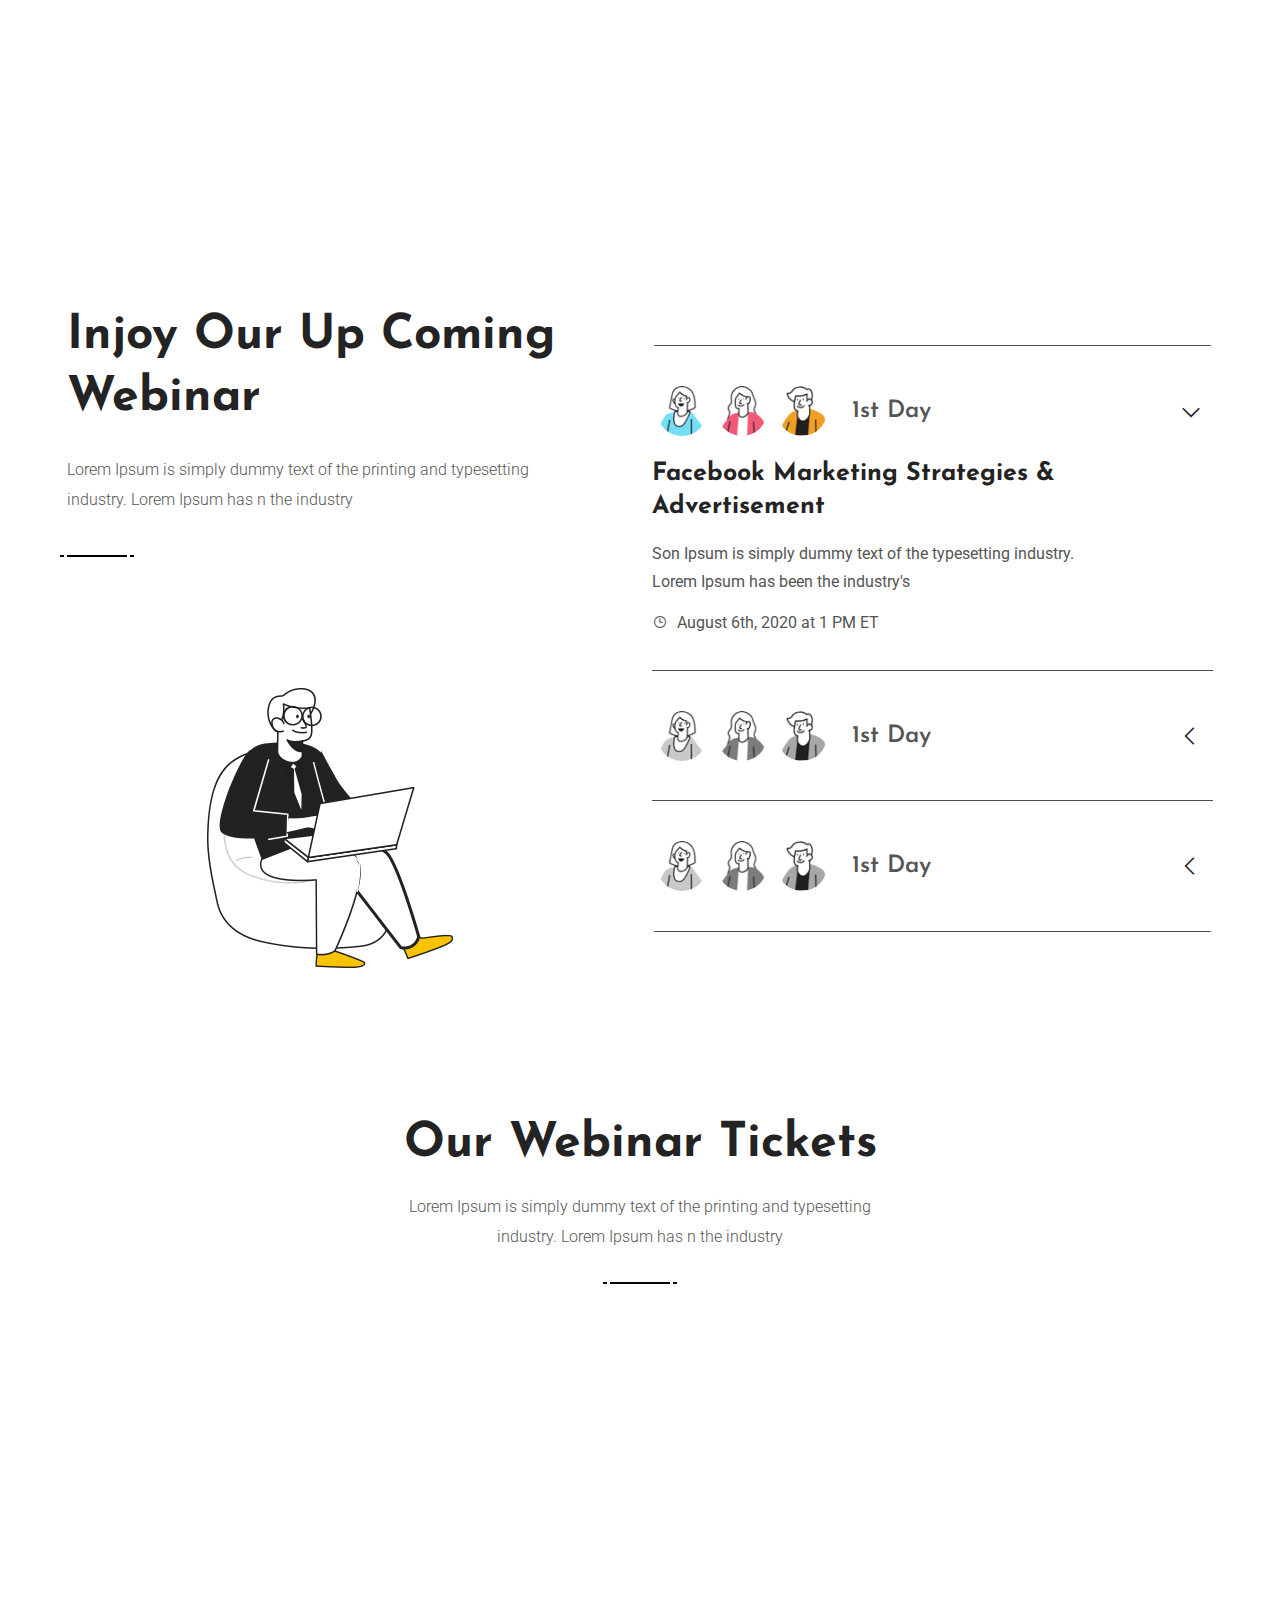
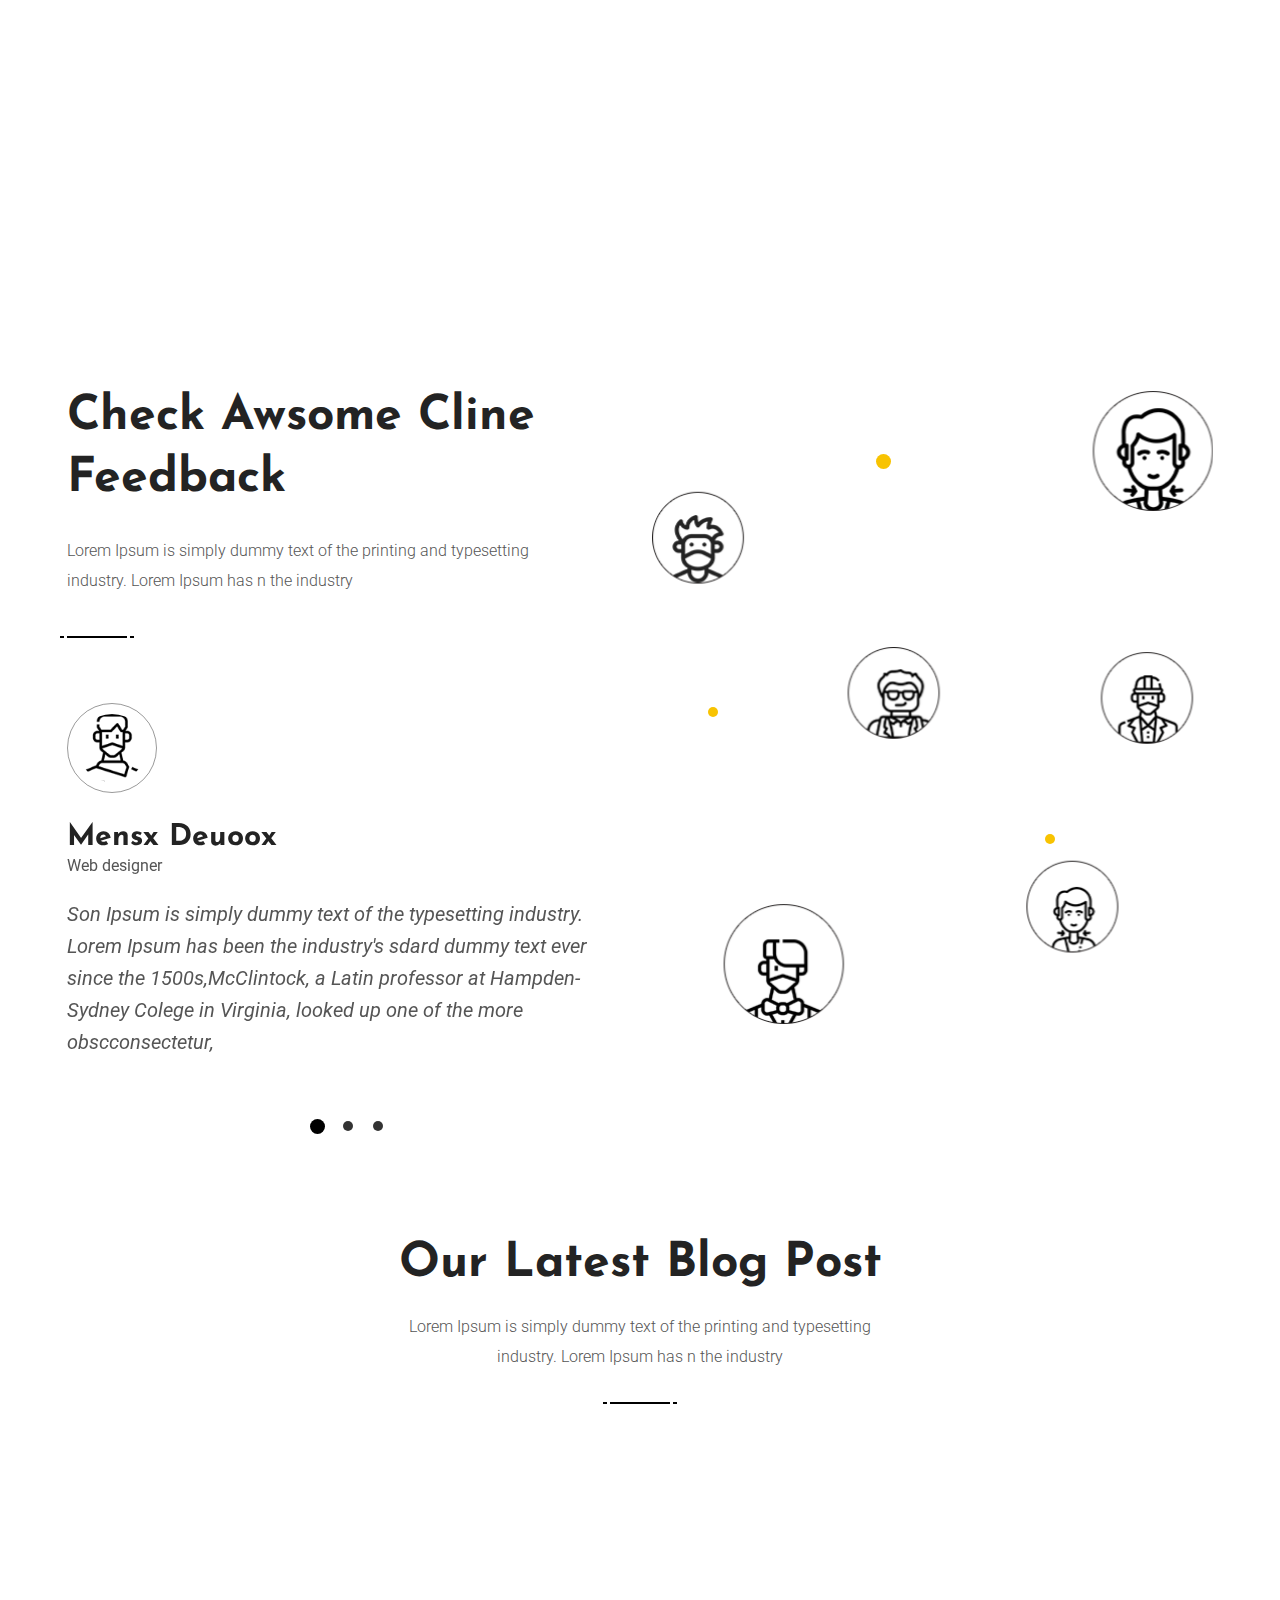
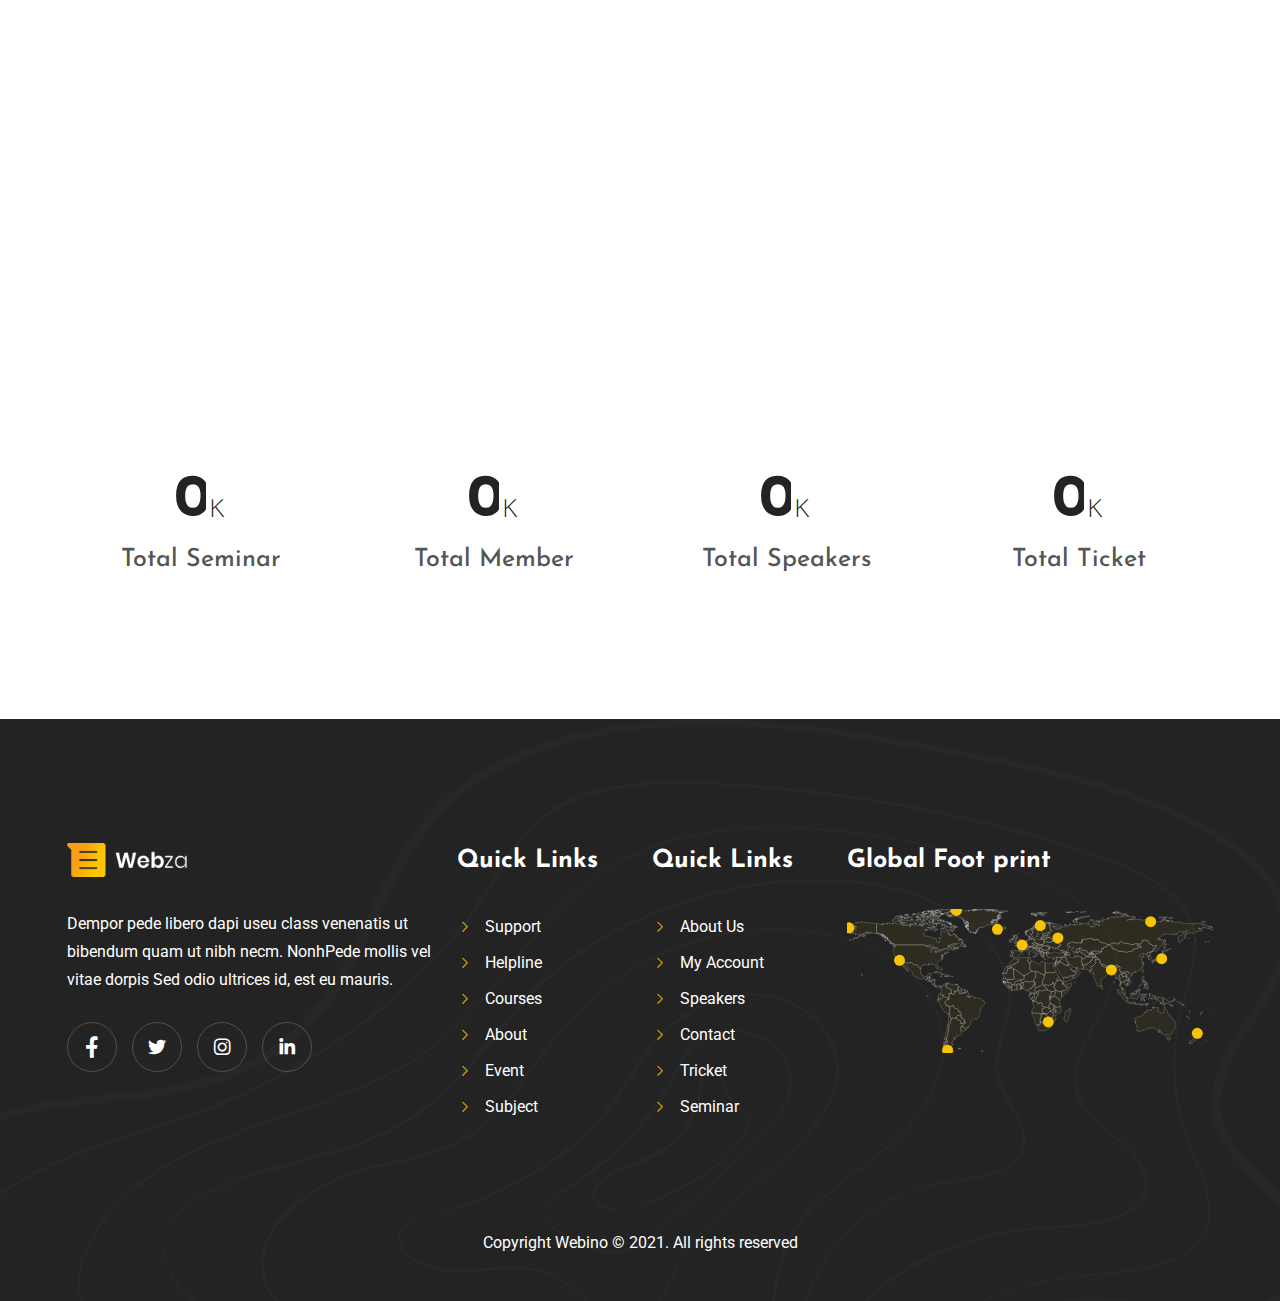
<file: index2.html>
<!DOCTYPE html>
<html lang="en">

<head>
    <meta charset="UTF-8">
    <meta name="viewport" content="width=device-width, initial-scale=1.0">
    <title>WebZa Template</title>

    <!-- css Links -->
    <link rel="stylesheet" href="assets/css/bootstrap.min.css">
    <link rel="stylesheet" href="assets/css/LineAwesome-FontAwesome.css">
    <link rel="stylesheet" href="assets/css/animate.css">
    <link rel="stylesheet" href="assets/css/meanmenu.css">
    <link rel="stylesheet" href="assets/css/nice-select.css">
    <link rel="stylesheet" href="assets/css/magnific-popup.css">
    <link rel="stylesheet" href="assets/css/odometer.css">
    <link rel="stylesheet" href="assets/css/slick&slick-theme.css">
    <link rel="stylesheet" href="assets/css/style.css">

    <!-- Favicon -->
    <link rel=icon href="assets/img/favicon.ico" sizes="32x32">

</head>

<body>

    <!-- ===========================
    =====>> Top Preloader <<===== -->
    <div id="preloader">
        <img src="assets/img/preloader.gif" alt="">
    </div>
    <!-- ===========================
    =====>> End Preloader <<===== -->

    <!-- =====>> Header-area <<===== 
    =========================== -->
    <header class="header-area">
        <div class="navigation-area navigation-two">
            <div class="container">
                <div class="row d-flex align-items-center">
                    <div class="col-lg-3">
                        <div class="logo">
                            <a href="index.html"><img src="assets/img/home2/logo.png" alt=""></a>
                        </div>
                    </div>
                    <div class="col-lg-9">
                        <div class="main-menu">
                            <nav id="mobile-menu">
                                <ul>
                                    <li><a class="has-child" href="#0">Home</a>
                                        <ul class="submenu">
                                            <li><a href="index.html">Home1</a></li>
                                            <li><a href="index2.html">Home2</a></li>
                                            <li><a href="index3.html">Home3</a></li>
                                            <li><a href="index4.html">Home4</a></li>
                                            <li><a href="index5.html">Home5</a></li>
                                        </ul>
                                    </li>
                                    <li><a href="#0">About</a></li>
                                    <li><a href="#0">Spakers</a></li>
                                    <li><a href="#0">How it Work</a></li>
                                    <li><a class="has-child" href="#0">Blogs</a>
                                        <ul class="submenu">
                                            <li><a href="blog.html">Blogs</a></li>
                                            <li><a href="blog-details.html">Blog Details </a></li>
                                        </ul>
                                    </li>
                                    <li><a href="#0">Feedback</a></li>
                                    <li><a href="contact.html">Contact</a></li>
                                </ul>
                            </nav>
                            <div class="search-open">
                                <i class="las la-search"></i>
                            </div>
                        </div>
                        <div class="mobile-menu"></div>
                    </div>
                </div>
            </div>
        </div>
    </header>
    <!-- SearcBar -->
    <div class="search-bar search-bar-two">
        <form class="menu-search-form" action="#">
            <div class="search-close"> <i class="las la-times"></i> </div>
            <input class="item-search" type="text" placeholder="Search Here.....">
        </form>
        <div class="close-toggle-body"></div>
    </div>
    <!-- End SearchBar -->
    <!-- =====>> End Header-area <<===== 
    =========================== -->
    <!-- =====>> Banner Area Two Starts <<===== 
    =========================== -->
    <section class="banner-area-two">
        <div class="container">
            <div class="row align-items-center">
                <div class="col-lg-6">
                    <div class="banner-wrapper-two">
                        <div class="banner-contetns">
                            <h2 class="banner-title"> Choose your Best Webinar </h2>
                            <p class="banner-para"> Son Ipsum is simply dummy text of the typesetting industry. Lorem Ipsum has industry's sdard
                            </p>
                            <a href="javascript:void(0)" class="btn--custom btn-outline--two"> Buy Tickets </a>
                        </div>
                    </div>
                </div>
                <div class="col-lg-6">
                    <div class="wrapper-two-images">
                        <div class="banner-two-image wow slideInUp" data-wow-delay=".6s">
                            <img src="assets/img/home2/banner.png" alt="">
                        </div>
                        <div class="banner-two-small-img">
                            <img src="assets/img/home2/banner-small.png" alt="">
                        </div>
                    </div>
                </div>
            </div>
        </div>
    </section>
    <!-- =====>> Banner Area Two End <<===== 
    =========================== -->
    <!-- =====>> Join Area Two Start <<===== 
    =========================== -->
    <section class="join-area pb-150">
        <div class="container">
            <div class="row justify-content-center">
                <div class="col-lg-8">
                    <div class="section-title section-title-two">
                        <h2 class="section-heading">How to Join With Us</h2>
                        <p class="section-para"> Lorem Ipsum is simply dummy text of the printing and typesetting industry. Lorem Ipsum has n the industry </p>
                        <div class="section-border"></div>
                    </div>
                </div>
            </div>
            <div class="row mt-4 mt-lg-5">
                <div class="col-lg-4 col-md-6 mt-4 wow fadeInUp" data-wow-delay=".2s">
                    <div class="single-join-two">
                        <div class="join-icon">
                            <img src="assets/img/home2/join1.png" alt="">
                        </div>
                        <div class="join-contents">
                            <h4 class="join-title">Create Account</h4>
                            <span class="join-para">Sondimentum velit purus miante tumst  necquis proin</span>
                        </div>
                    </div>
                </div>
                <div class="col-lg-4 col-md-6 mt-4 wow fadeInLeft" data-wow-delay=".2s">
                    <div class="single-join-two">
                        <div class="join-icon">
                            <img src="assets/img/home2/join2.png" alt="">
                        </div>
                        <div class="join-contents">
                            <h4 class="join-title">Purchase Ticket</h4>
                            <span class="join-para">Sondimentum velit purus miante tumst  necquis proin</span>
                        </div>
                    </div>
                </div>
                <div class="col-lg-4 col-md-6 mt-4 wow slideInUp" data-wow-delay=".2s">
                    <div class="single-join-two">
                        <div class="join-icon">
                            <img src="assets/img/home2/join3.png" alt="">
                        </div>
                        <div class="join-contents">
                            <h4 class="join-title">Join Seminar </h4>
                            <span class="join-para">Sondimentum velit purus miante tumst  necquis proin</span>
                        </div>
                    </div>
                </div>
            </div>
        </div>
    </section>
    <!-- =====>> Join Area Two End <<===== 
    =========================== -->
    <!-- =====>> Upcoming Area Two Start <<===== 
    =========================== -->
    <section class="upcoming-area-two">
        <div class="container">
            <div class="row align-items-center justify-content-lg-between">
                <div class="col-lg-5">
                    <div class="upcoming-two-images">
                        <div class="upcoming-middle-image wow slideInRight" data-wow-delay=".2s">
                            <img src="assets/img/home2/upcoming-img.png" alt="">
                        </div>
                        <div class="upcoming-man-img wow slideInLeft" data-wow-delay=".2s" data-paroller-factor="-0.20" data-paroller-type="foreground" data-paroller-direction="horizontal">
                            <img src="assets/img/home2/upcoming-man.png" alt="">
                        </div>
                    </div>
                </div>
                <div class="col-lg-6">
                    <div class="upcoming-wrapper-two">
                        <div class="section-title section-title-two text-left">
                            <h2 class="section-heading"> Up Coming Webinar </h2>
                            <p class="section-para"> Lorem Ipsum is simply dummy text of the printing and typesetting industry. Lorem Ipsum has n the industry </p>
                            <div class="section-border"></div>
                        </div>
                        <div class="upcoming-countdown">
                            <div id="simple_timer"></div>
                        </div>
                        <div class="upcoming-button">
                            <a href="javascript:void(0)" class="btn--custom btn--two"> View More </a>
                            <a href="javascript:void(0)" class="btn--custom btn-outline--two ms-4"> Buy Tickets </a>
                        </div>
                    </div>
                </div>
            </div>
        </div>
    </section>
    <!-- =====>> Upcoming Area Two  End <<===== 
    =========================== -->
    <!-- =====>> Featured Area Start <<===== 
    =========================== -->
    <section class="featured-area pt-150">
        <div class="container">
            <div class="row align-items-center justify-content-lg-between">
                <div class="col-lg-5 order-lg-1 order-2">
                    <div class="featured-wrapper">
                        <div class="section-title section-title-two text-left">
                            <h2 class="section-heading"> Webinar Featured </h2>
                            <p class="section-para"> Lorem Ipsum is simply dummy text of the printing and typesetting industry. Lorem Ipsum has n the industry </p>
                            <div class="section-border"></div>
                        </div>
                        <div class="featured-contents-wrapper">
                            <div class="single-featured">
                                <div class="featured-icon">
                                    <img src="assets/img/home2/featured1.png" alt="">
                                </div>
                                <div class="featured-contents">
                                    <h4 class="featured-title">Idea Share</h4>
                                    <p class="featured-para">Sondimentum velit purus, nec mi ante tumstp roin lectus </p>
                                </div>
                            </div>
                            <div class="single-featured">
                                <div class="featured-icon">
                                    <img src="assets/img/home2/featured1.png" alt="">
                                </div>
                                <div class="featured-contents">
                                    <h4 class="featured-title">Best Speakers</h4>
                                    <p class="featured-para">Sondimentum velit purus, nec mi ante tumstp roin lectus </p>
                                </div>
                            </div>
                            <div class="single-featured">
                                <div class="featured-icon">
                                    <img src="assets/img/home2/featured1.png" alt="">
                                </div>
                                <div class="featured-contents">
                                    <h4 class="featured-title">Daily Updates</h4>
                                    <p class="featured-para">Sondimentum velit purus, nec mi ante tumstp roin lectus </p>
                                </div>
                            </div>
                        </div>
                    </div>
                </div>
                <div class="col-lg-6 order-1 order-lg-2">
                    <div class="featured-right-images wow slideInUp" data-wow-delay=".5s">
                        <img src="assets/img/home2/featured-right-img.png" alt="">
                    </div>
                </div>
            </div>
        </div>
    </section>
    <!-- =====>> Featured Area End <<===== 
    =========================== -->
    <!-- =====>> Speaker Area Two Start <<===== 
    =========================== -->
    <section class="speaker-area-two pt-150">
        <div class="container">
            <div class="row justify-content-center pb-2">
                <div class="col-lg-8">
                    <div class="section-title section-title-two">
                        <h2 class="section-heading"> Our Webinar Spakers </h2>
                        <p class="section-para"> Lorem Ipsum is simply dummy text of the printing and typesetting industry. Lorem Ipsum has n the industry </p>
                        <div class="section-border"></div>
                    </div>
                </div>
            </div>
            <div class="row mt-4 mt-lg-5">
                <div class="col-lg-3 col-sm-6 mt-4 wow fadeInUpBig" data-wow-delay=".2s">
                    <div class="single-speaker-two">
                        <div class="speaker-images">
                            <img src="assets/img/home2/speaker1.png" alt="">
                        </div>
                        <div class="speaker-contents">
                            <h4 class="speaker-title"> Milasa Gula </h4>
                            <p class="common-para"> UI designer </p>
                            <ul class="speaker-socials">
                                <li>
                                    <a href="javascript:void(0)"> <i class="lab la-facebook-f"></i> </a>
                                </li>
                                <li>
                                    <a href="javascript:void(0)"> <i class="lab la-twitter"></i> </a>
                                </li>
                                <li>
                                    <a href="javascript:void(0)"> <i class="lab la-instagram"></i> </a>
                                </li>
                            </ul>
                        </div>
                    </div>
                </div>
                <div class="col-lg-3 col-sm-6 mt-4 wow slideInLeft" data-wow-delay=".2s">
                    <div class="single-speaker-two">
                        <div class="speaker-images">
                            <img src="assets/img/home2/speaker2.png" alt="">
                        </div>
                        <div class="speaker-contents">
                            <h4 class="speaker-title"> Suman Seuoa </h4>
                            <p class="common-para"> UI designer </p>
                            <ul class="speaker-socials">
                                <li>
                                    <a href="javascript:void(0)"> <i class="lab la-facebook-f"></i> </a>
                                </li>
                                <li>
                                    <a href="javascript:void(0)"> <i class="lab la-twitter"></i> </a>
                                </li>
                                <li>
                                    <a href="javascript:void(0)"> <i class="lab la-instagram"></i> </a>
                                </li>
                            </ul>
                        </div>
                    </div>
                </div>
                <div class="col-lg-3 col-sm-6 mt-4 wow slideInUp" data-wow-delay=".2s">
                    <div class="single-speaker-two">
                        <div class="speaker-images">
                            <img src="assets/img/home2/speaker3.png" alt="">
                        </div>
                        <div class="speaker-contents">
                            <h4 class="speaker-title"> Lunia kusa </h4>
                            <p class="common-para"> UI designer </p>
                            <ul class="speaker-socials">
                                <li>
                                    <a href="javascript:void(0)"> <i class="lab la-facebook-f"></i> </a>
                                </li>
                                <li>
                                    <a href="javascript:void(0)"> <i class="lab la-twitter"></i> </a>
                                </li>
                                <li>
                                    <a href="javascript:void(0)"> <i class="lab la-instagram"></i> </a>
                                </li>
                            </ul>
                        </div>
                    </div>
                </div>
                <div class="col-lg-3 col-sm-6 mt-4 wow slideInLeft" data-wow-delay=".2s">
                    <div class="single-speaker-two">
                        <div class="speaker-images">
                            <img src="assets/img/home2/speaker4.png" alt="">
                        </div>
                        <div class="speaker-contents">
                            <h4 class="speaker-title"> Hea Ralusa </h4>
                            <p class="common-para"> UI designer </p>
                            <ul class="speaker-socials">
                                <li>
                                    <a href="javascript:void(0)"> <i class="lab la-facebook-f"></i> </a>
                                </li>
                                <li>
                                    <a href="javascript:void(0)"> <i class="lab la-twitter"></i> </a>
                                </li>
                                <li>
                                    <a href="javascript:void(0)"> <i class="lab la-instagram"></i> </a>
                                </li>
                            </ul>
                        </div>
                    </div>
                </div>
            </div>
        </div>
    </section>
    <!-- =====>> Speaker Area Two End <<===== 
    =========================== -->
    <!-- =====>> Accordion Area Start <<===== 
    =========================== -->
    <section class="accordion-area overflow-hidden pt-150">
        <div class="container">
            <div class="row align-items-center">
                <div class="col-lg-6">
                    <div class="accordion-wrapper-img">
                        <div class="section-title section-title-two text-left">
                            <h2 class="section-heading"> Injoy Our Up Coming Webinar </h2>
                            <p class="section-para"> Lorem Ipsum is simply dummy text of the printing and typesetting industry. Lorem Ipsum has n the industry </p>
                            <div class="section-border"></div>
                        </div>
                        <div class="accordion-images">
                            <div class="accordion-left-middle wow fadeInUpBig" data-wow-delay=".2s">
                                <img src="assets/img/home2/accordion-left.png" alt="">
                            </div>
                            <div class="accordion-man-image">
                                <img src="assets/img/home2/accordion-left-man.png" alt="">
                            </div>
                        </div>
                    </div>
                </div>
                <div class="col-lg-6">
                    <div class="accordion-wrapper">
                        <ul class="accordion">
                            <li class="accordion-item is-active">
                                <div class="accordion-thumb">
                                    <div class="accordion-images">
                                        <div class="single-img">
                                            <img src="assets/img/home2/accordion1.png" alt="">
                                        </div>
                                        <div class="single-img">
                                            <img src="assets/img/home2/accordion2.png" alt="">
                                        </div>
                                        <div class="single-img">
                                            <img src="assets/img/home2/accordion3.png" alt="">
                                        </div>
                                    </div>
                                    <h4 class="accordion-title">1st Day</h4>
                                </div>
                                <div class="accordion-panel">
                                    <h4 class="panel-title"> Facebook Marketing Strategies & Advertisement</h4>
                                    <p class="common-para"> Son Ipsum is simply dummy text of the typesetting industry. Lorem Ipsum has been the industry's </p>
                                    <div class="speaking-date"> <i class="las la-clock"></i> August 6th, 2020 at 1 PM ET </div>
                                </div>
                            </li>
                            <li class="accordion-item">
                                <div class="accordion-thumb">
                                    <div class="accordion-images">
                                        <div class="single-img">
                                            <img src="assets/img/home2/accordion1.png" alt="">
                                        </div>
                                        <div class="single-img">
                                            <img src="assets/img/home2/accordion2.png" alt="">
                                        </div>
                                        <div class="single-img">
                                            <img src="assets/img/home2/accordion3.png" alt="">
                                        </div>
                                    </div>
                                    <h4 class="accordion-title">1st Day</h4>
                                </div>
                                <div class="accordion-panel">
                                    <h4 class="panel-title"> Facebook Marketing Strategies & Advertisement</h4>
                                    <p class="common-para"> Son Ipsum is simply dummy text of the typesetting industry. Lorem Ipsum has been the industry's </p>
                                    <div class="speaking-date"> <i class="las la-clock"></i> August 6th, 2020 at 1 PM ET </div>
                                </div>
                            </li>
                            <li class="accordion-item">
                                <div class="accordion-thumb">
                                    <div class="accordion-images">
                                        <div class="single-img">
                                            <img src="assets/img/home2/accordion1.png" alt="">
                                        </div>
                                        <div class="single-img">
                                            <img src="assets/img/home2/accordion2.png" alt="">
                                        </div>
                                        <div class="single-img">
                                            <img src="assets/img/home2/accordion3.png" alt="">
                                        </div>
                                    </div>
                                    <h4 class="accordion-title">1st Day</h4>
                                </div>
                                <div class="accordion-panel">
                                    <h4 class="panel-title"> Facebook Marketing Strategies & Advertisement</h4>
                                    <p class="common-para"> Son Ipsum is simply dummy text of the typesetting industry. Lorem Ipsum has been the industry's </p>
                                    <div class="speaking-date"> <i class="las la-clock"></i> August 6th, 2020 at 1 PM ET </div>
                                </div>
                            </li>

                        </ul>
                    </div>
                </div>
            </div>
        </div>
    </section>
    <!-- =====>> Accordion Area End <<===== 
    =========================== -->
    <!-- =====>> Tickets Area Two Starts <<===== 
    =========================== -->
    <section class="ticket-area-two pt-150">
        <div class="container">
            <div class="row justify-content-center">
                <div class="col-lg-8">
                    <div class="section-title section-title-two">
                        <h2 class="section-heading"> Our Webinar Tickets </h2>
                        <p class="section-para"> Lorem Ipsum is simply dummy text of the printing and typesetting industry. Lorem Ipsum has n the industry </p>
                        <div class="section-border"></div>
                    </div>
                </div>
            </div>
            <div class="row mt-4 mt-lg-5">
                <div class="col-lg-4 col-sm-6 mt-4 wow fadeInUpBig" data-wow-delay=".2s">
                    <div class="single-tickets-two">
                        <div class="tickets-image">
                            <img src="assets/img/home2/tickets1.png" alt="img">
                        </div>
                        <div class="tickets-content">
                            <span class="tickets-price"> <sub>$</sub> 40.99 </span>
                            <p class="common-para"> Random text. It has roots in a piece of classical Latin literature from 45 BC, making it over years </p>
                        </div>
                        <a href="javascript:void(0)" class="btn--custom btn-outline--two"> Buy Tickets </a>
                    </div>
                </div>
                <div class="col-lg-4 col-sm-6 mt-4 wow slideInLeft" data-wow-delay=".2s">
                    <div class="single-tickets-two">
                        <div class="tickets-image">
                            <img src="assets/img/home2/tickets2.png" alt="img">
                        </div>
                        <div class="tickets-content">
                            <span class="tickets-price"> <sub>$</sub> 20.99 </span>
                            <p class="common-para"> Random text. It has roots in a piece of classical Latin literature from 45 BC, making it over years </p>
                        </div>
                        <a href="javascript:void(0)" class="btn--custom btn-outline--two"> Buy Tickets </a>
                    </div>
                </div>
                <div class="col-lg-4 col-sm-6 mt-4 wow slideInUp" data-wow-delay=".2s">
                    <div class="single-tickets-two">
                        <div class="tickets-image">
                            <img src="assets/img/home2/tickets3.png" alt="img">
                        </div>
                        <div class="tickets-content">
                            <span class="tickets-price"> <sub>$</sub> 20.99 </span>
                            <p class="common-para"> Random text. It has roots in a piece of classical Latin literature from 45 BC, making it over years </p>
                        </div>
                        <a href="javascript:void(0)" class="btn--custom btn-outline--two"> Buy Tickets </a>
                    </div>
                </div>
            </div>
        </div>
    </section>
    <!-- =====>> Tickets Area Two End <<===== 
    =========================== -->
    <!-- =====>> Testimonial Area Two Starts <<===== 
    =========================== -->
    <section class="testimonial-area-two pt-150">
        <div class="container">
            <div class="row">
                <div class="col-lg-6 order-lg-1 order-2">
                    <div class="testimonial-wrapper-two">
                        <div class="section-title section-title-two text-left">
                            <h2 class="section-heading"> Check Awsome Cline Feedback </h2>
                            <p class="section-para"> Lorem Ipsum is simply dummy text of the printing and typesetting industry. Lorem Ipsum has n the industry </p>
                            <div class="section-border"></div>
                        </div>
                        <div class="testimonial-slider-two">
                            <div class="single-testimonial-two">
                                <div class="testimonial-images">
                                    <img src="assets/img/home2/tesimonial-small.png" alt="">
                                </div>
                                <div class="testimonial-contents">
                                    <h3 class="testimonial-names"> Mensx Deuoox </h3>
                                    <p class="common-para"> Web designer </p>
                                    <span class="testimonial-para"> Son Ipsum is simply dummy text of the  typesetting industry. Lorem Ipsum has been the industry's sdard dummy text ever since the 1500s,McClintock, a Latin professor at Hampden-Sydney Colege in Virginia, looked up one of the more obscconsectetur,  </span>
                                </div>
                            </div>
                            <div class="single-testimonial-two">
                                <div class="testimonial-images">
                                    <img src="assets/img/home2/tesimonial-small.png" alt="">
                                </div>
                                <div class="testimonial-contents">
                                    <h3 class="testimonial-names"> Mensx Deuoox </h3>
                                    <p class="common-para"> Web designer </p>
                                    <span class="testimonial-para"> Son Ipsum is simply dummy text of the  typesetting industry. Lorem Ipsum has been the industry's sdard dummy text ever since the 1500s,McClintock, a Latin professor at Hampden-Sydney Colege in Virginia, looked up one of the more obscconsectetur,  </span>
                                </div>
                            </div>
                            <div class="single-testimonial-two">
                                <div class="testimonial-images">
                                    <img src="assets/img/home2/tesimonial-small.png" alt="">
                                </div>
                                <div class="testimonial-contents">
                                    <h3 class="testimonial-names"> Mensx Deuoox </h3>
                                    <p class="common-para"> Web designer </p>
                                    <span class="testimonial-para"> Son Ipsum is simply dummy text of the  typesetting industry. Lorem Ipsum has been the industry's sdard dummy text ever since the 1500s,McClintock, a Latin professor at Hampden-Sydney Colege in Virginia, looked up one of the more obscconsectetur,  </span>
                                </div>
                            </div>
                        </div>
                    </div>
                </div>
                <div class="col-lg-6 order-1 order-lg-2">
                    <div class="testimonial-two-images">
                        <span class="dots-shapes"></span>
                        <span class="dots-shapes"></span>
                        <span class="dots-shapes"></span>
                        <div class="testimonial-img-slider">
                            <div class="single-images-slider">
                                <img src="assets/img/home2/testimonial-images.png" alt="">
                            </div>
                            <div class="single-images-slider">
                                <img src="assets/img/home2/testimonial-images.png" alt="">
                            </div>
                            <div class="single-images-slider">
                                <img src="assets/img/home2/testimonial-images.png" alt="">
                            </div>
                        </div>
                    </div>
                </div>
            </div>
        </div>
    </section>
    <!-- =====>> Testimonial Area Two End <<===== 
    =========================== -->
    <!-- =====>> Blog Area Two Starts <<===== 
    =========================== -->
    <section class="blog-area-two pt-150">
        <div class="container">
            <div class="row justify-content-center">
                <div class="col-lg-8">
                    <div class="section-title section-title-two">
                        <h2 class="section-heading"> Our Latest Blog Post </h2>
                        <p class="section-para"> Lorem Ipsum is simply dummy text of the printing and typesetting industry. Lorem Ipsum has n the industry </p>
                        <div class="section-border"></div>
                    </div>
                </div>
            </div>
            <div class="row mt-4 mt-lg-5">
                <div class="col-lg-4 col-md-6 mt-4 wow slideInUp" data-wow-delay=".2s">
                    <div class="single-blog-two">
                        <a href="blog-details.html" class="blog-image">
                            <img src="assets/img/home2/blog1.png" alt="">
                        </a>
                        <div class="blog-contents">
                            <h4 class="blog-title"> <a href="blog-details.html"> Meorem Ipsum is simply dummy </a> </h4>
                            <p class="common-para"> <i class="las la-clock"></i> By - Jos Sulas, 05 May 2020 </p>
                        </div>
                    </div>
                </div>
                <div class="col-lg-4 col-md-6 mt-4 wow slideInLeft" data-wow-delay=".2s">
                    <div class="single-blog-two">
                        <a href="blog-details.html" class="blog-image">
                            <img src="assets/img/home2/blog2.png" alt="">
                        </a>
                        <div class="blog-contents">
                            <h4 class="blog-title"> <a href="blog-details.html"> Simply random te It has roots in a piece </a> </h4>
                            <p class="common-para"> <i class="las la-clock"></i> By - Jos Sulas, 05 May 2020 </p>
                        </div>
                    </div>
                </div>
                <div class="col-lg-4 col-md-6 mt-4 wow slideInDown" data-wow-delay=".2s">
                    <div class="single-blog-two">
                        <a href="blog-details.html" class="blog-image">
                            <img src="assets/img/home2/blog3.png" alt="">
                        </a>
                        <div class="blog-contents">
                            <h4 class="blog-title"> <a href="blog-details.html"> Distracted by the rabless content  </a> </h4>
                            <p class="common-para"> <i class="las la-clock"></i> By - Jos Sulas, 05 May 2020 </p>
                        </div>
                    </div>
                </div>
            </div>
        </div>
    </section>
    <!-- =====>> Blog Area Two End <<===== 
    =========================== -->
    <!-- =====>> Counter Area Two Starts <<===== 
    =========================== -->
    <div class="counter-area-two pt-120 pb-150">
        <div class="container">
            <div class="row">
                <div class="col-lg-3 col-sm-6 mt-4">
                    <div class="single-counter-two">
                        <div class="counter-count">
                            <h2 class="odometer" data-odometer-final="68"></h2>
                            <h4 class="count-title">K</h4>
                        </div>
                        <h4 class="count-para"> Total Seminar </h4>
                    </div>
                </div>
                <div class="col-lg-3 col-sm-6 mt-4">
                    <div class="single-counter-two">
                        <div class="counter-count">
                            <h2 class="odometer" data-odometer-final="23"></h2>
                            <h4 class="count-title">K</h4>
                        </div>
                        <h4 class="count-para"> Total Member </h4>
                    </div>
                </div>
                <div class="col-lg-3 col-sm-6 mt-4">
                    <div class="single-counter-two">
                        <div class="counter-count">
                            <h2 class="odometer" data-odometer-final="89"></h2>
                            <h4 class="count-title">K</h4>
                        </div>
                        <h4 class="count-para"> Total Speakers </h4>
                    </div>
                </div>
                <div class="col-lg-3 col-sm-6 mt-4">
                    <div class="single-counter-two">
                        <div class="counter-count">
                            <h2 class="odometer" data-odometer-final="89"></h2>
                            <h4 class="count-title">K</h4>
                        </div>
                        <h4 class="count-para"> Total Ticket </h4>
                    </div>
                </div>
            </div>
        </div>
    </div>
    <!-- =====>> Counter Area Two End <<===== 
    =========================== -->
    <!-- =====>> Footer Area Two Start <<===== 
    =========================== -->
    <footer class="footer-area footer-area-two bg--section2">
        <div class="footer-shape">
            <img src="assets/img/home2/footer-shapes.png" alt="">
        </div>
        <div class="footer-top">
            <div class="container">
                <div class="row">
                    <div class="col-lg-4 col-sm-6 mt-4">
                        <div class="single-footer single-footer-two">
                            <div class="footer-logo">
                                <a href="index.html"> <img src="assets/img/home2/logo2.png" alt="logo"> </a>
                            </div>
                            <div class="footer-contents">
                                <p class="common-para">Dempor pede libero dapi useu class venenatis ut bibendum quam ut nibh necm. NonhPede mollis vel vitae dorpis Sed odio ultrices id, est eu mauris.</p>
                                <ul class="footer-social">
                                    <li>
                                        <a href="javascript:void(0)"> <i class="lab la-facebook-f"></i> </a>
                                    </li>
                                    <li>
                                        <a href="javascript:void(0)"> <i class="lab la-twitter"></i> </a>
                                    </li>
                                    <li>
                                        <a href="javascript:void(0)"> <i class="lab la-instagram"></i> </a>
                                    </li>
                                    <li>
                                        <a href="javascript:void(0)"> <i class="lab la-linkedin-in"></i> </a>
                                    </li>
                                </ul>
                            </div>
                        </div>
                    </div>
                    <div class="col-lg-2 col-sm-6 mt-4">
                        <div class="single-footer single-footer-two">
                            <h4 class="footer-title"> Quick Links </h4>
                            <div class="footer-contents">
                                <ul class="footer-links">
                                    <li>
                                        <a href="javascript:void(0)"> <i class="las la-angle-right"></i> Support </a>
                                    </li>
                                    <li>
                                        <a href="javascript:void(0)"> <i class="las la-angle-right"></i> Helpline </a>
                                    </li>
                                    <li>
                                        <a href="javascript:void(0)"> <i class="las la-angle-right"></i> Courses </a>
                                    </li>
                                    <li>
                                        <a href="javascript:void(0)"> <i class="las la-angle-right"></i> About </a>
                                    </li>
                                    <li>
                                        <a href="javascript:void(0)"> <i class="las la-angle-right"></i> Event </a>
                                    </li>
                                    <li>
                                        <a href="javascript:void(0)"> <i class="las la-angle-right"></i> Subject </a>
                                    </li>
                                </ul>
                            </div>
                        </div>
                    </div>
                    <div class="col-lg-2 col-sm-6 mt-4">
                        <div class="single-footer single-footer-two">
                            <h4 class="footer-title"> Quick Links </h4>
                            <div class="footer-contents">
                                <ul class="footer-links">
                                    <li>
                                        <a href="javascript:void(0)"> <i class="las la-angle-right"></i> About Us </a>
                                    </li>
                                    <li>
                                        <a href="javascript:void(0)"> <i class="las la-angle-right"></i> My Account </a>
                                    </li>
                                    <li>
                                        <a href="javascript:void(0)"> <i class="las la-angle-right"></i> Speakers </a>
                                    </li>
                                    <li>
                                        <a href="javascript:void(0)"> <i class="las la-angle-right"></i> Contact </a>
                                    </li>
                                    <li>
                                        <a href="javascript:void(0)"> <i class="las la-angle-right"></i> Tricket </a>
                                    </li>
                                    <li>
                                        <a href="javascript:void(0)"> <i class="las la-angle-right"></i> Seminar </a>
                                    </li>
                                </ul>
                            </div>
                        </div>
                    </div>
                    <div class="col-lg-4 col-sm-6 mt-4">
                        <div class="single-footer">
                            <h4 class="footer-title"> Global Foot print </h4>
                            <div class="footer-contents contents-map contents-map-two">
                                <div class="mapcontainer_equi">
                                    <div class="dotmap"></div>
                                </div>
                            </div>
                        </div>
                    </div>
                </div>
            </div>
        </div>
        <div class="copyright-area">
            <span class="copyright-text">Copyright Webino © 2021. All rights reserved</span>
        </div>
    </footer>
    <!-- =====>> Footer Area Two End <<===== 
    =========================== -->
    <!-- =====>> Scroll top <<===== 
    =========================== -->
    <a href="#" class="scroll-top scroll-top-two show" id="scroll-top">
        <i class="arrow-top las la-angle-up"></i>
        <i class="arrow-bottom las la-angle-double-up"></i>
    </a>

    <!-- =====>> End Scroll top <<===== 
    =========================== -->

    <script src="assets/js/jquery.min.js"></script>
    <script src="assets/js/bootstrap.bundle.min.js"></script>
    <script src="assets/js/jQuery-Circle-progressbar.js"></script>
    <script src="assets/js/jquery.syotimer.min.js"></script>
    <script src="assets/js/Parallax.js"></script>
    <script src="assets/js/slick.min.js"></script>
    <script src="assets/js/jquery.magnific-popup.min.js"></script>
    <script src="assets/js/jquery.meanmenu.min.js"></script>
    <script src="assets/js/jquery.nice-select.min.js"></script>
    <script src="assets/js/odometer.js"></script>
    <script src="assets/js/viewport.jquery.js"></script>
    <script src="assets/js/paroller.js"></script>
    <script src="assets/js/maps/jquery.mousewheel.js"></script>
    <script src="assets/js/maps/raphael.min.js"></script>
    <script src="assets/js/maps/jquery.mapael.js"></script>
    <script src="assets/js/maps/world_countries.js"></script>
    <script src="assets/js/wow.min.js"></script>
    <script src="assets/js/script.js"></script>



</body>

</html>
</file>
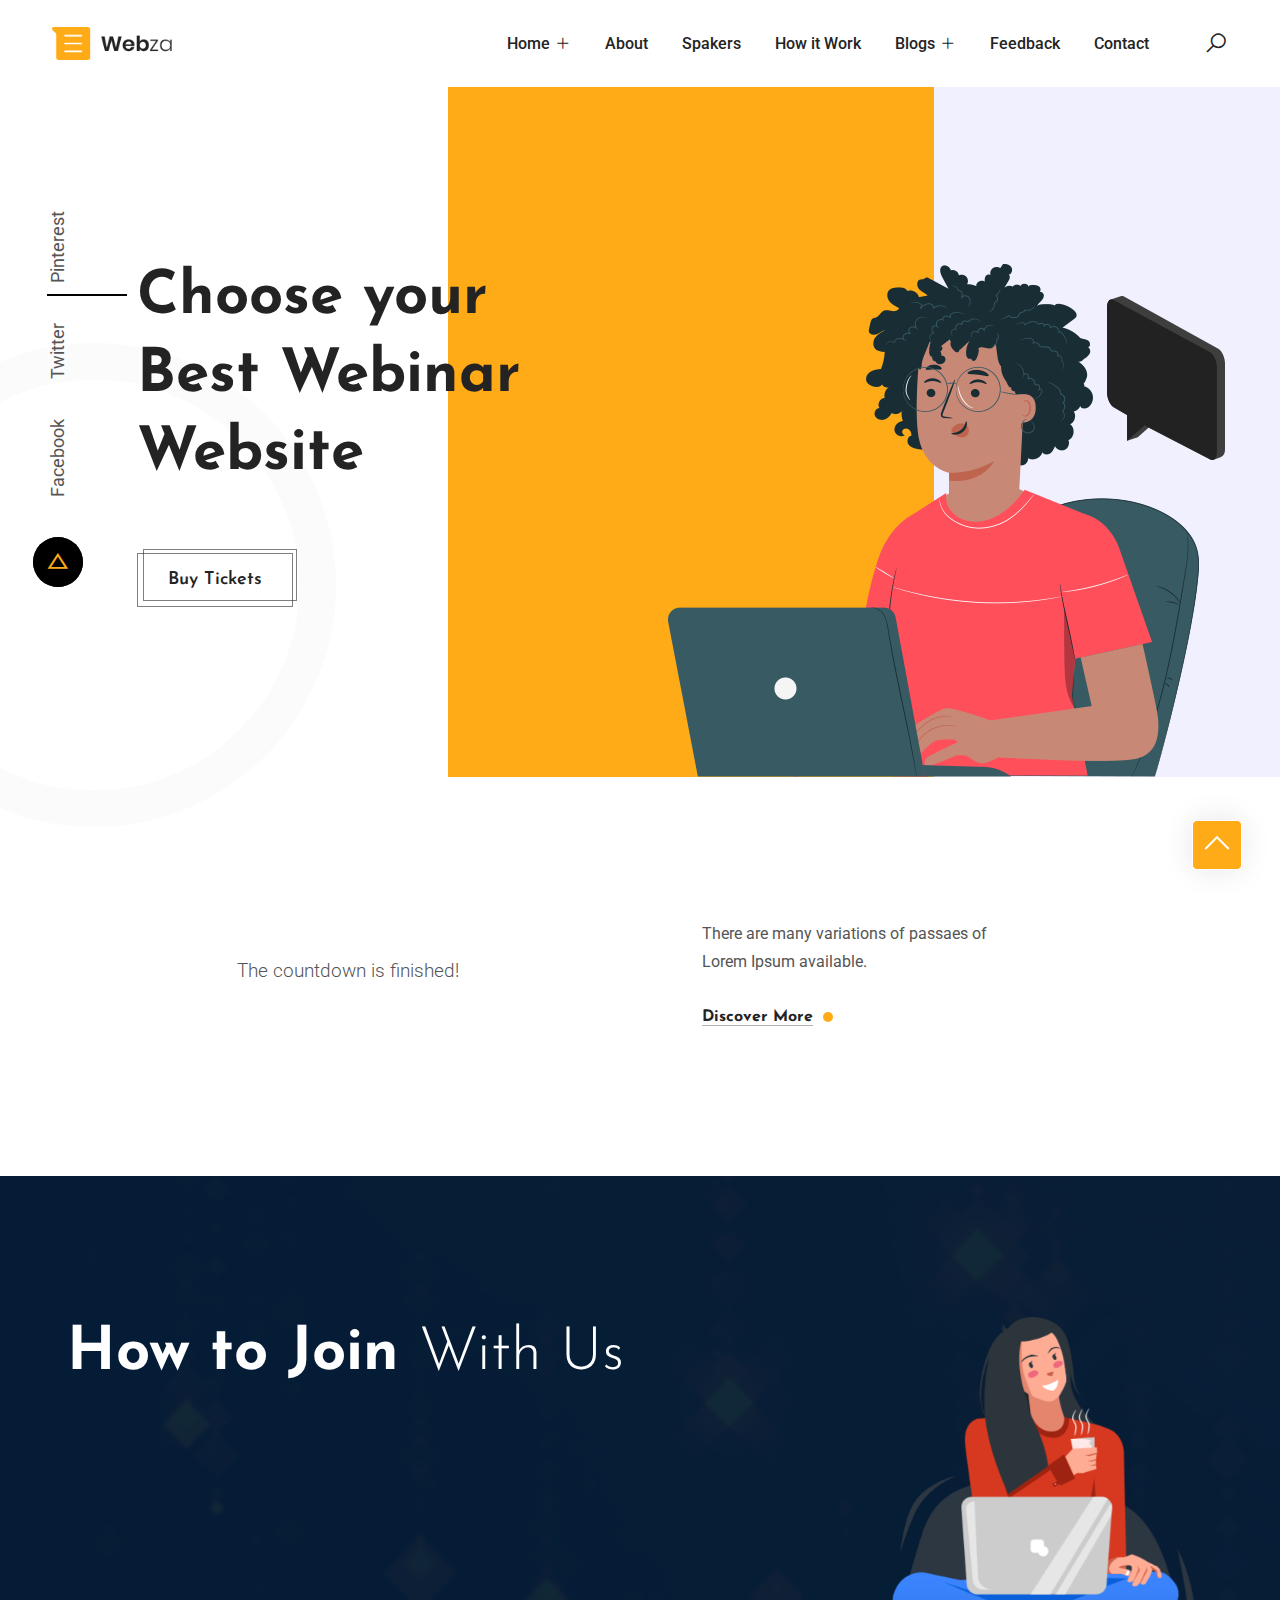
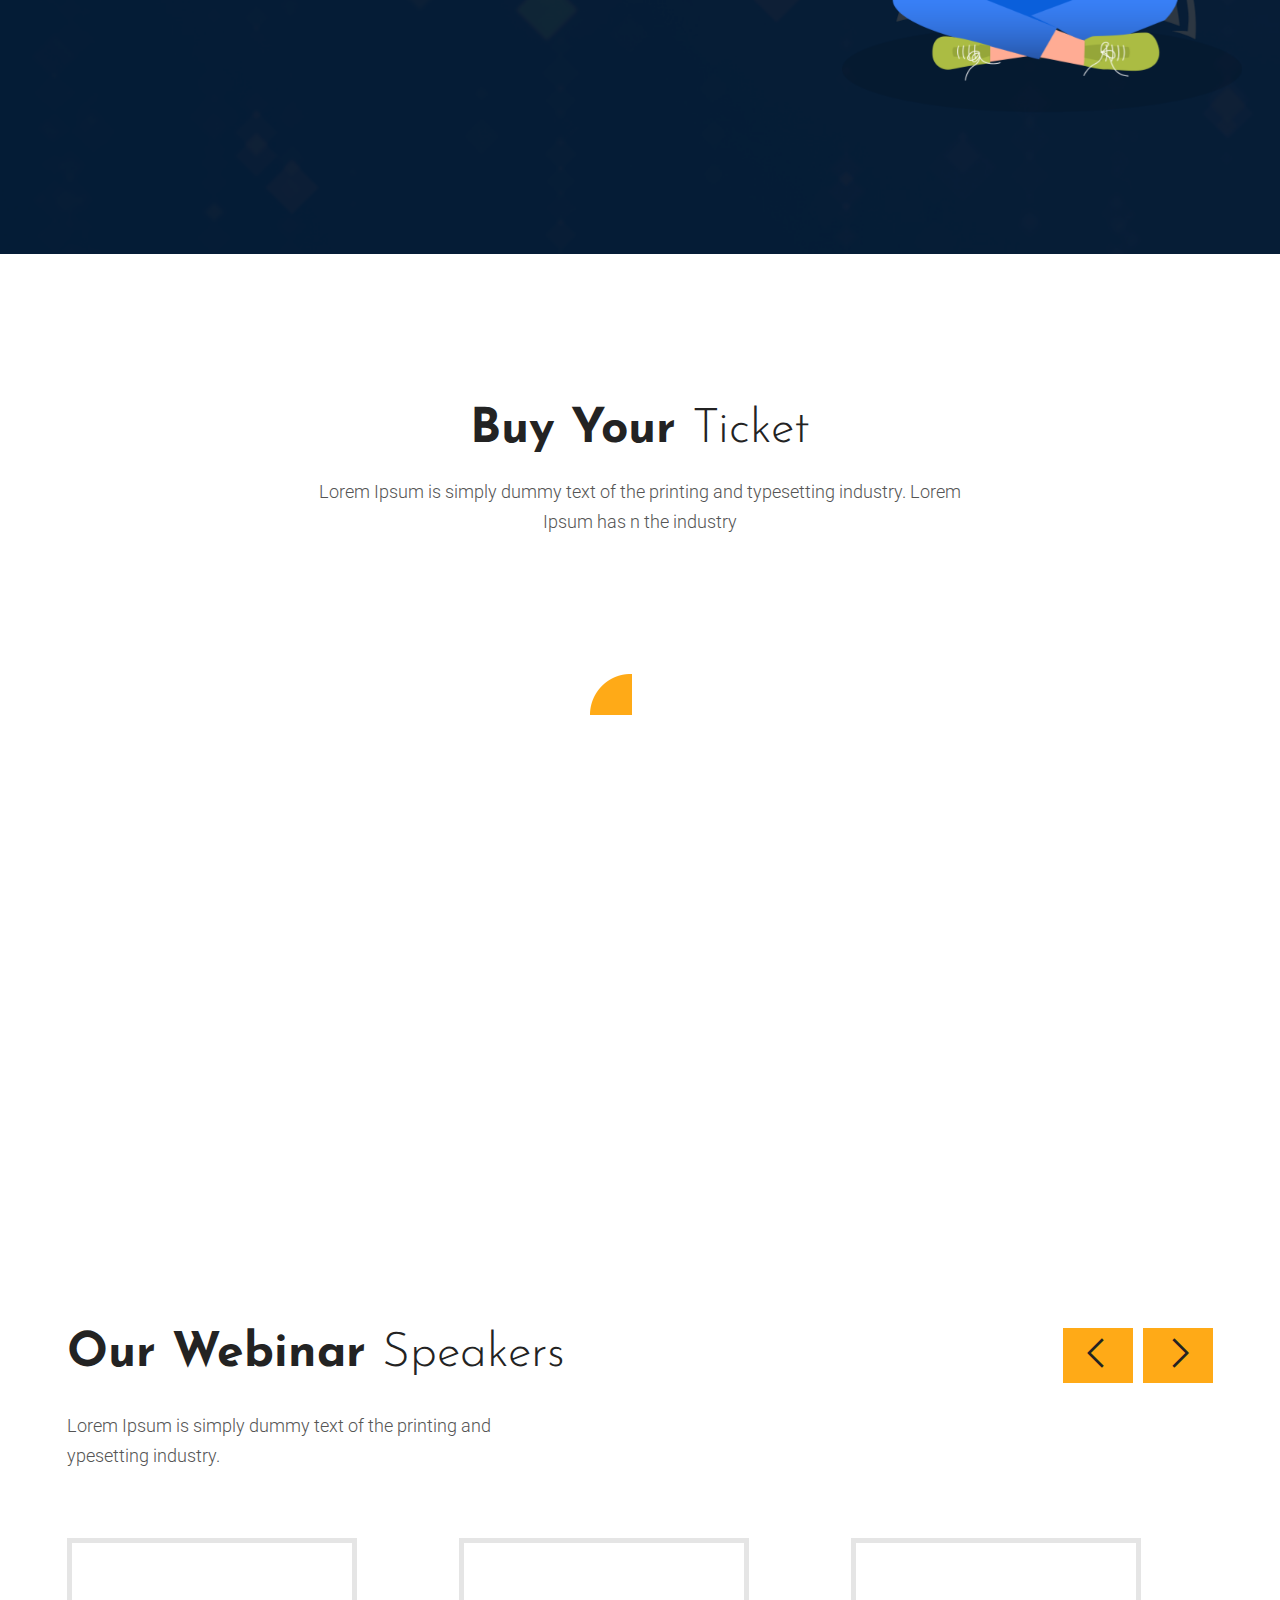
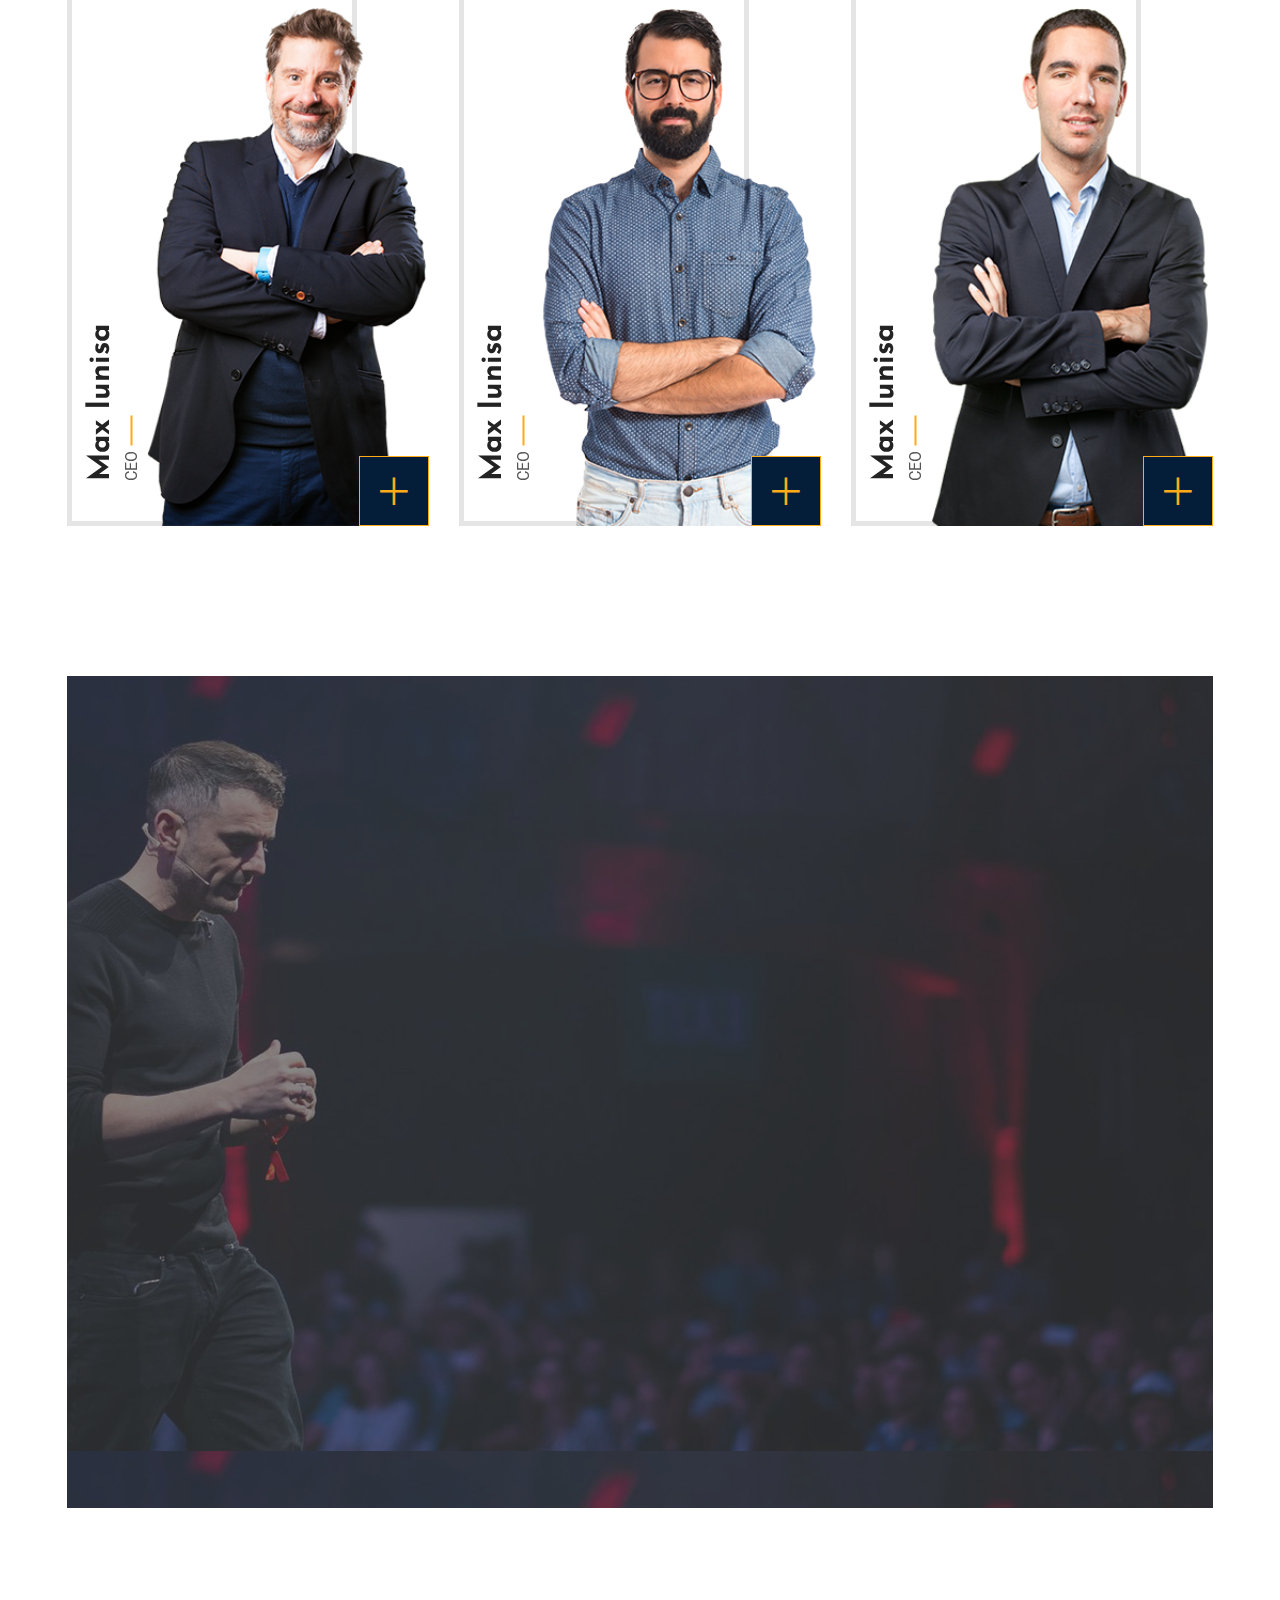
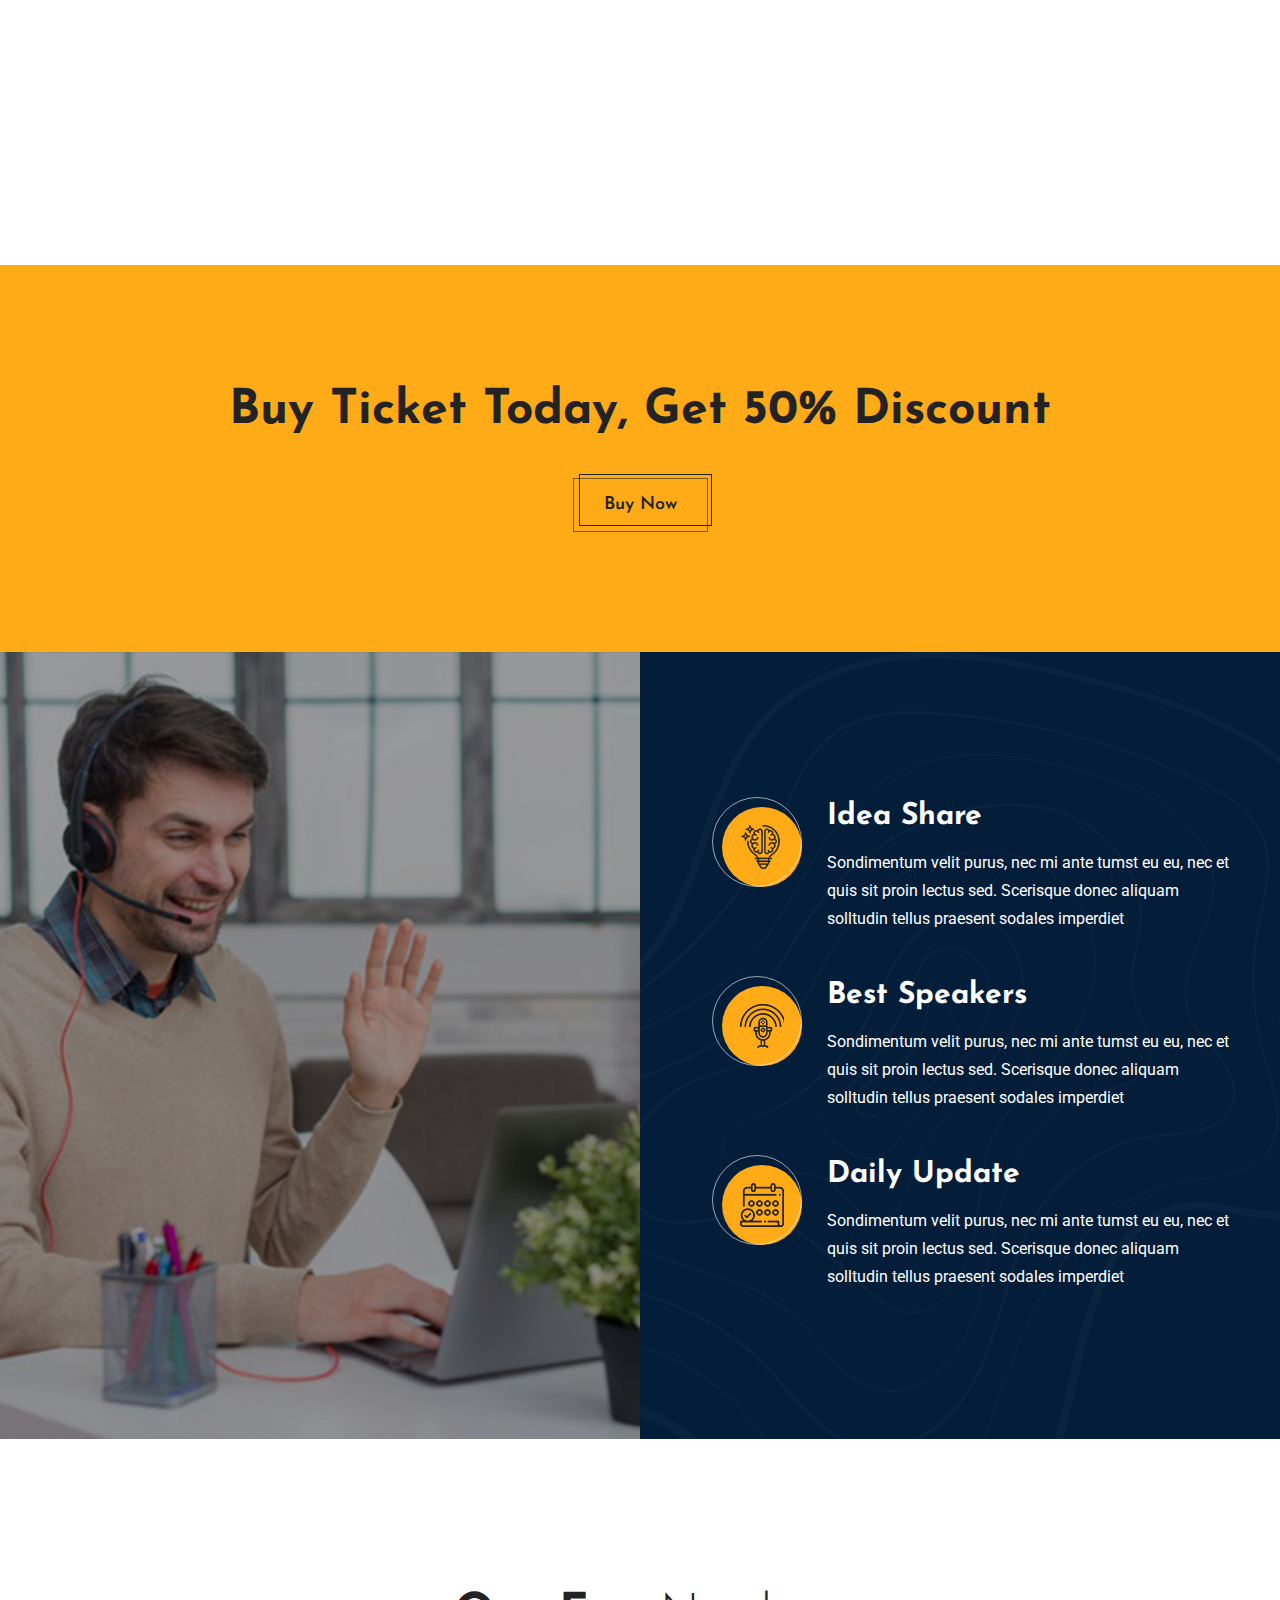
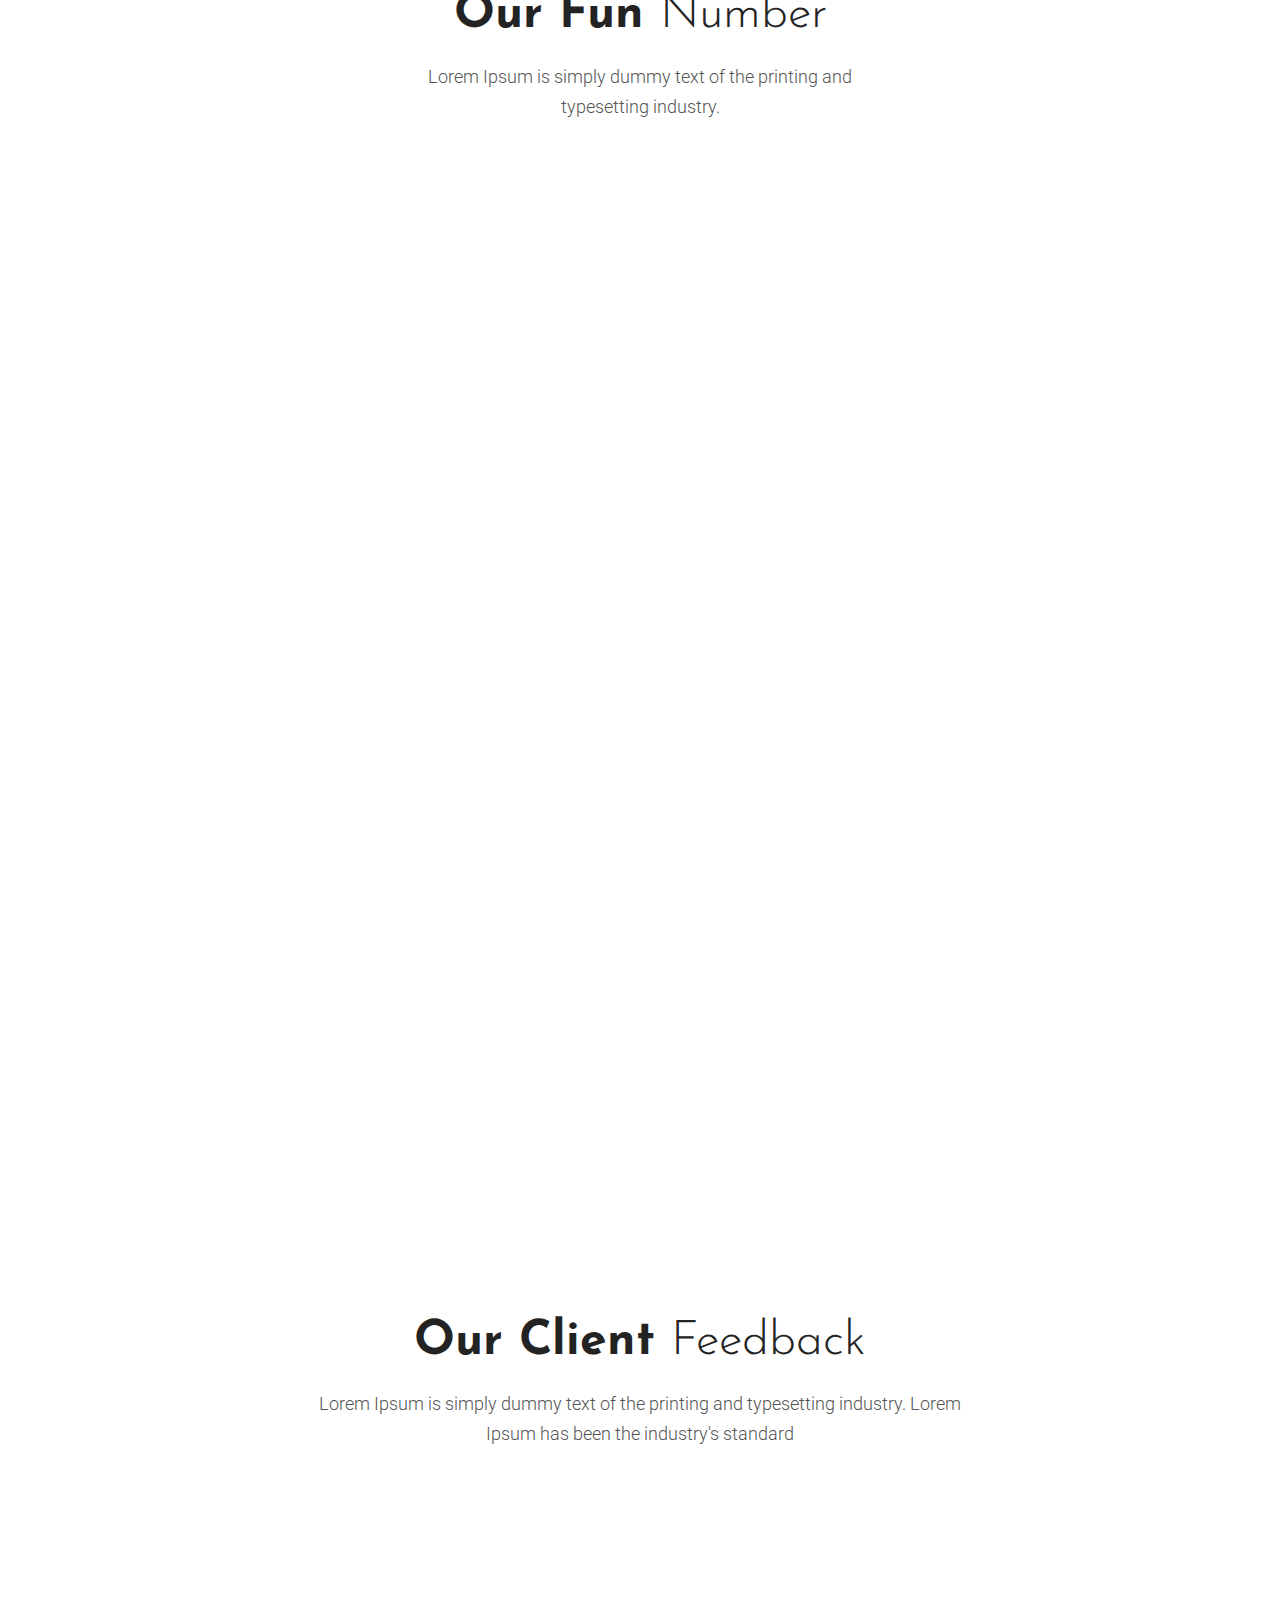
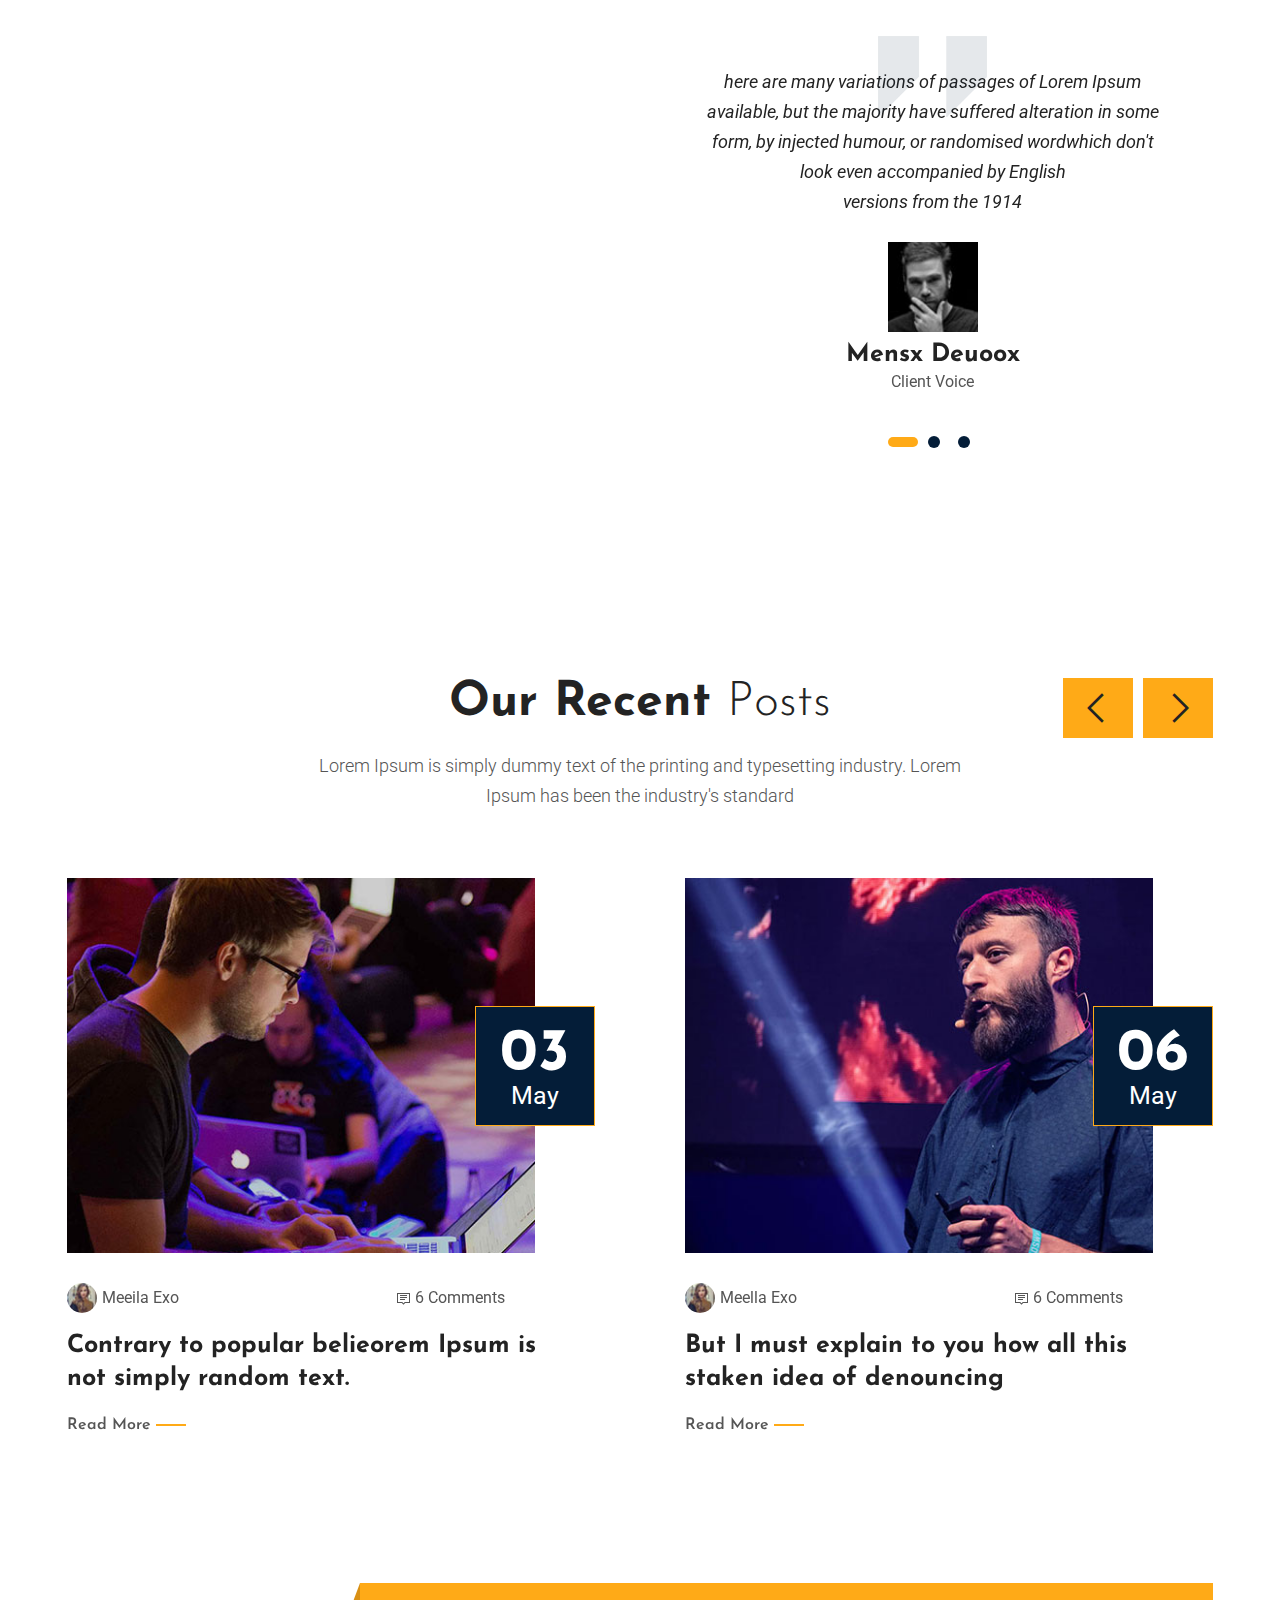
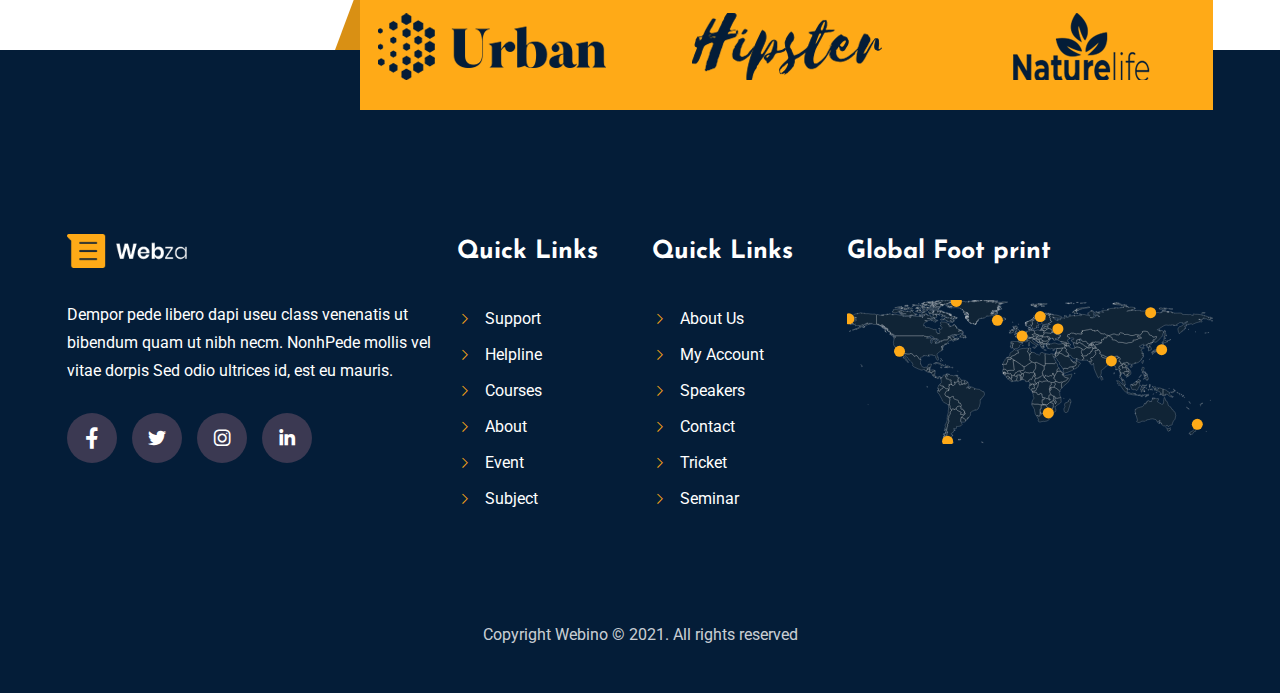
<file: index3.html>
<!DOCTYPE html>
<html lang="en">

<head>
    <meta charset="UTF-8">
    <meta name="viewport" content="width=device-width, initial-scale=1.0">
    <title>WebZa Template</title>

    <!-- css Links -->
    <link rel="stylesheet" href="assets/css/bootstrap.min.css">
    <link rel="stylesheet" href="assets/css/LineAwesome-FontAwesome.css">
    <link rel="stylesheet" href="assets/css/animate.css">
    <link rel="stylesheet" href="assets/css/meanmenu.css">
    <link rel="stylesheet" href="assets/css/nice-select.css">
    <link rel="stylesheet" href="assets/css/magnific-popup.css">
    <link rel="stylesheet" href="assets/css/odometer.css">
    <link rel="stylesheet" href="assets/css/slick&slick-theme.css">
    <link rel="stylesheet" href="assets/css/style.css">

    <!-- Favicon -->
    <link rel=icon href="assets/img/favicon.ico" sizes="32x32">

</head>

<body>

    <!-- ===========================
    =====>> Top Preloader <<===== -->
    <div id="preloader">
        <img src="assets/img/preloader.gif" alt="">
    </div>
    <!-- ===========================
    =====>> End Preloader <<===== -->

    <!-- =====>> Header-area <<===== 
    =========================== -->
    <header class="header-area">
        <div class="navigation-area navigation-three pl-90 pr-90">
            <div class="container-fluid">
                <div class="row d-flex align-items-center">
                    <div class="col-lg-3">
                        <div class="logo">
                            <a href="index.html"><img src="assets/img/home3/logo.png" alt=""></a>
                        </div>
                    </div>
                    <div class="col-lg-9">
                        <div class="main-menu">
                            <nav id="mobile-menu">
                                <ul>
                                    <li><a class="has-child" href="#0">Home</a>
                                        <ul class="submenu">
                                            <li><a href="index.html">Home1</a></li>
                                            <li><a href="index2.html">Home2</a></li>
                                            <li><a href="index3.html">Home3</a></li>
                                            <li><a href="index4.html">Home4</a></li>
                                            <li><a href="index5.html">Home5</a></li>
                                        </ul>
                                    </li>
                                    <li><a href="#0">About</a></li>
                                    <li><a href="#0">Spakers</a></li>
                                    <li><a href="#0">How it Work</a></li>
                                    <li><a class="has-child" href="#0">Blogs</a>
                                        <ul class="submenu">
                                            <li><a href="blog.html">Blogs</a></li>
                                            <li><a href="blog-details.html">Blog Details </a></li>
                                        </ul>
                                    </li>
                                    <li><a href="#0">Feedback</a></li>
                                    <li><a href="contact.html">Contact</a></li>
                                </ul>
                            </nav>
                            <div class="search-open">
                                <i class="las la-search"></i>
                            </div>
                        </div>
                        <div class="mobile-menu"></div>
                    </div>
                </div>
            </div>
        </div>
    </header>
    <!-- SearcBar -->
    <div class="search-bar search-bar-three">
        <form class="menu-search-form" action="#">
            <div class="search-close"> <i class="las la-times"></i> </div>
            <input class="item-search" type="text" placeholder="Search Here.....">
        </form>
        <div class="close-toggle-body"></div>
    </div>
    <!-- End SearchBar -->
    <!-- =====>> End Header-area <<===== 
    =========================== -->
    <!-- =====>> Banner Area Three Starts <<===== 
    =========================== -->
    <section class="banner-area-three">
        <div class="banner-left-socials">
            <a class="video-play-btn" href="https://www.youtube.com/watch?v=iIrSCm_0Sj4 "> <i class="las la-play"></i> </a>
            <ul class="banner-social-list">
                <li>
                    <a href="javascript:void(0)"> Facebook </a>
                </li>
                <li>
                    <a href="javascript:void(0)"> Twitter </a>
                </li>
                <li>
                    <a href="javascript:void(0)"> Pinterest </a>
                </li>
            </ul>
        </div>
        <div class="banner-shapes-left">
            <img src="assets/img/home3/banner-shape.png" alt="">
        </div>
        <div class="container">
            <div class="wrapper-three-images wow slideInLeft" data-wow-delay=".4s">
                <img src="assets/img/home3/banner-right.png" alt="img">
            </div>
            <div class="row justify-content-lg-between">
                <div class="col-lg-5">
                    <div class="banner-wrapper-trree">
                        <div class="banner-contetns">
                            <h2 class="banner-title"> Choose your Best Webinar Website </h2>
                            <a href="javascript:void(0)" class="btn--custom btn--three no-radius"> Buy Tickets </a>
                        </div>
                    </div>
                </div>
            </div>
        </div>
    </section>
    <!-- =====>> Banner Area Three End <<===== 
    =========================== -->
    <!-- =====>> Countdown Area Starts <<===== 
    =========================== -->
    <div class="countdown-area pt-150 pb-150">
        <div class="container">
            <div class="row align-items-center">
                <div class="col-lg-6">
                    <div class="countdown-all">
                        <div id="simple_timer"></div>
                    </div>
                </div>
                <div class="col-lg-4">
                    <div class="countdown-contents">
                        <p class="common-para">There are many variations of passaes of Lorem Ipsum available.</p>
                        <a href="javascript:void(0)" class="btn--countdown"> Discover More </a>
                    </div>
                </div>
            </div>
        </div>
    </div>
    <!-- =====>> Countdown Area End<<===== 
    =========================== -->
    <!-- =====>> Join Area Three Starts <<===== 
    =========================== -->
    <div class="join-area-three bg--section3 pt-150 pb-150">
        <div class="join-right-img" data-paroller-factor="0.10" data-paroller-type="foreground" data-paroller-direction="horizontal">
            <img src="assets/img/home3/join-right-img.png" alt="">
        </div>
        <div class="container">
            <div class="row">
                <div class="col-lg-8">
                    <div class="join-circle-contents">
                        <h2 class="join-title"> How to Join <span class="join-span"> With Us </span> </h2>
                    </div>
                    <div class="row mt-4 mt-lg-5">
                        <div class="col-lg-4 col-sm-6 mt-4 wow slideInLeft">
                            <div class="circle-progress-single">
                                <div class="progress-circle position" data-percent="75" data-duration="2500" data-color="#434444,#ffaa17"></div>
                                <p class="common-para"> 1st Step </p>
                                <h4 class="join-circle-para"> Create Account </h4>
                            </div>
                        </div>
                        <div class="col-lg-4 col-sm-6 mt-4 wow slideInUp">
                            <div class="circle-progress-single">
                                <div class="progress-circle position" data-percent="50" data-duration="2500" data-color="#434444,#ffaa17"></div>
                                <p class="common-para"> 2nd Step </p>
                                <h4 class="join-circle-para"> Purchase Ticket </h4>
                            </div>
                        </div>
                        <div class="col-lg-4 col-sm-6 mt-4 wow slideInDown">
                            <div class="circle-progress-single">
                                <div class="progress-circle position" data-percent="100" data-duration="2500" data-color="#434444,#ffaa17"></div>
                                <p class="common-para"> 3rd Step </p>
                                <h4 class="join-circle-para"> Join Seminar </h4>
                            </div>
                        </div>
                    </div>
                </div>
            </div>
        </div>
    </div>
    <!-- =====>> Join Area Three End <<===== 
    =========================== -->
    <!-- =====>> Tickets Area Three Starts <<===== 
    =========================== -->
    <section class="tickets-area-three pt-150 pb-150">
        <div class="container">
            <div class="row justify-content-center">
                <div class="col-lg-8">
                    <div class="section-title section-title-three">
                        <h2 class="section-heading"> Buy Your <span class="heading-light"> Ticket </span> </h2>
                        <p class="section-para"> Lorem Ipsum is simply dummy text of the printing and typesetting industry. Lorem Ipsum has n the industry </p>

                    </div>
                </div>
            </div>
            <div class="row mt-4 mt-lg-5">
                <div class="col-lg-4 col-mg-6 mt-4 wow slideInUp" data-wow-delay=".2s">
                    <div class="single-tickets-three">
                        <div class="bottom-shapes">
                            <img src="assets/img/home3/tickets-shape-bottom.png" alt="">
                        </div>
                        <div class="tickets-icon">
                            <div class="tickets-shape">
                                <img src="assets/img/home3/ticket-shape.png" alt="">
                            </div>
                            <div class="tickets-shape-hover">
                                <img src="assets/img/home3/ticket-shape2.png" alt="">
                            </div>
                            <i class="las la-calendar"></i>
                            <span class="tickets-day"> 01 </span>
                        </div>
                        <div class="tickets-content">
                            <h3 class="tickets-time"> 1st Day </h3>
                            <div class="tickets-para"> Tortor sodales facilis diam sed. Turpis maecenas. </div>
                            <h2 class="tickets-price"> <sub>$</sub> 254 </h2>
                        </div>
                        <a href="javascript:void(0)" class="btn--custom btn--three no-radius"> Buy Now </a>
                    </div>
                </div>
                <div class="col-lg-4 col-mg-6 mt-4 wow slideInDown" data-wow-delay=".2s">
                    <div class="single-tickets-three">
                        <div class="bottom-shapes">
                            <img src="assets/img/home3/tickets-shape-bottom.png" alt="">
                        </div>
                        <div class="tickets-icon">
                            <div class="tickets-shape">
                                <img src="assets/img/home3/ticket-shape.png" alt="">
                            </div>
                            <div class="tickets-shape-hover">
                                <img src="assets/img/home3/ticket-shape2.png" alt="">
                            </div>
                            <i class="las la-calendar"></i>
                            <span class="tickets-day"> 02 </span>
                        </div>
                        <div class="tickets-content">
                            <h3 class="tickets-time"> 2nd Day </h3>
                            <div class="tickets-para"> Tortor sodales facilis diam sed. Turpis maecenas. </div>
                            <h2 class="tickets-price"> <sub>$</sub> 254 </h2>
                        </div>
                        <a href="javascript:void(0)" class="btn--custom btn--three no-radius"> Buy Now </a>
                    </div>
                </div>
                <div class="col-lg-4 col-mg-6 mt-4 wow slideInLeft" data-wow-delay=".2s">
                    <div class="single-tickets-three">
                        <div class="bottom-shapes">
                            <img src="assets/img/home3/tickets-shape-bottom.png" alt="">
                        </div>
                        <div class="tickets-icon">
                            <div class="tickets-shape">
                                <img src="assets/img/home3/ticket-shape.png" alt="">
                            </div>
                            <div class="tickets-shape-hover">
                                <img src="assets/img/home3/ticket-shape2.png" alt="">
                            </div>
                            <i class="las la-calendar"></i>
                            <span class="tickets-day"> 03 </span>
                        </div>
                        <div class="tickets-content">
                            <h3 class="tickets-time"> 3rd Day </h3>
                            <div class="tickets-para"> Tortor sodales facilis diam sed. Turpis maecenas. </div>
                            <h2 class="tickets-price"> <sub>$</sub> 359 </h2>
                        </div>
                        <a href="javascript:void(0)" class="btn--custom btn--three no-radius"> Buy Now </a>
                    </div>
                </div>
            </div>
        </div>
    </section>
    <!-- =====>> Tickets Area Three End <<===== 
    =========================== -->
    <!-- =====>> Speakers Area Three Starts <<===== 
    =========================== -->
    <section class="speakers-area-three pb-150">
        <div class="container">
            <div class="row">
                <div class="col-lg-8">
                    <div class="section-title section-title-three text-left">
                        <h2 class="section-heading"> Our Webinar <span class="heading-light"> Speakers </span> </h2>
                        <p class="section-para"> Lorem Ipsum is simply dummy text of the printing and <br> ypesetting industry. </p>
                    </div>
                </div>
            </div>
            <div class="row mt-4 mt-lg-5">
                <div class="col-lg-12 mt-4">
                    <div class="speaker-slider">
                        <div class="single-speaker-three">
                            <div class="speaker-images">
                                <img src="assets/img/home3/speaker1.png" alt="">
                            </div>
                            <a class="speaker-links" href="javascript:void(0)"> <i class="las la-plus"></i> </a>
                            <div class="speaker-contents">
                                <h3 class="speaker-title"> Max lunisa </h3>
                                <p class="common-para"> CEO </p>
                            </div>
                        </div>
                        <div class="single-speaker-three">
                            <div class="speaker-images">
                                <img src="assets/img/home3/speaker2.png" alt="">
                            </div>
                            <a class="speaker-links" href="javascript:void(0)"> <i class="las la-plus"></i> </a>
                            <div class="speaker-contents">
                                <h3 class="speaker-title"> Max lunisa </h3>
                                <p class="common-para"> CEO </p>
                            </div>
                        </div>
                        <div class="single-speaker-three">
                            <div class="speaker-images">
                                <img src="assets/img/home3/speaker3.png" alt="">
                            </div>
                            <a class="speaker-links" href="javascript:void(0)"> <i class="las la-plus"></i> </a>
                            <div class="speaker-contents">
                                <h3 class="speaker-title"> Max lunisa </h3>
                                <p class="common-para"> CEO </p>
                            </div>
                        </div>
                        <div class="single-speaker-three">
                            <div class="speaker-images">
                                <img src="assets/img/home3/speaker2.png" alt="">
                            </div>
                            <a class="speaker-links" href="javascript:void(0)"> <i class="las la-plus"></i> </a>
                            <div class="speaker-contents">
                                <h3 class="speaker-title"> Max lunisa </h3>
                                <p class="common-para"> CEO </p>
                            </div>
                        </div>
                    </div>
                </div>
            </div>
        </div>
    </section>
    <!-- =====>> Speakers Area Three End <<===== 
    =========================== -->
    <!-- =====>> Upcoming Area Three Starts <<===== 
    =========================== -->
    <section class="upcoming-area-three pb-150">
        <div class="container">
            <div class="upcoming-half-bg">
                <div class="row justify-content-lg-end">
                    <div class="col-lg-9">
                        <div class="upcoming-three-wrapper wow slideInUp" data-wow-delay=".2s">
                            <h2 class="upcoming-headings"> Upcoming Webinar <span class="upcoming-light-font"> Schedule </span> </h2>
                            <ul class="tabs upcoming-tabs mt-5">
                                <li data-tab="day-one"> 1st Day </li>
                                <li data-tab="day-two" class="active"> 2nd Day </li>
                                <li data-tab="day-three"> 3rd Day </li>
                            </ul>
                            <div class="upcoming-content-wrapper tab-content" id="day-one">
                                <div class="single-ucoming">
                                    <div class="upcoming-image">
                                        <img src="assets/img/home1/upcoming-small1.jpg" alt="">
                                    </div>
                                    <div class="upcoming-content">
                                        <h6 class="upcoming-title"> Website designer </h6>
                                        <span class="speaker-name"> martin hook </span>
                                        <span class="speaker-name"> at 08:00am - 09:00 am </span>
                                        <p class="common-para">Hendrerit lectus egestas. Pede cum tortor consectetuer eu, orci praesent vestibulum aliquam wisi tortor, arcu egeepltesque pede, tellus ipmorbi nisl. Velit lectus donec orci id auctor. Amet fermentum et dui, ve</p>
                                    </div>
                                </div>
                                <div class="single-ucoming">
                                    <div class="upcoming-image">
                                        <img src="assets/img/home1/upcoming-small2.jpg" alt="">
                                    </div>
                                    <div class="upcoming-content">
                                        <h6 class="upcoming-title"> Website designer </h6>
                                        <span class="speaker-name"> martin hook </span>
                                        <span class="speaker-name"> at 08:00am - 09:00 am </span>
                                        <p class="common-para">Hendrerit lectus egestas. Pede cum tortor consectetuer eu, orci praesent vestibulum aliquam wisi tortor, arcu egeepltesque pede, tellus ipmorbi nisl. Velit lectus donec orci id auctor. Amet fermentum et dui, ve</p>
                                    </div>
                                </div>
                                <div class="single-ucoming">
                                    <div class="upcoming-image">
                                        <img src="assets/img/home1/upcoming-small3.jpg" alt="">
                                    </div>
                                    <div class="upcoming-content">
                                        <h6 class="upcoming-title"> Website designer </h6>
                                        <span class="speaker-name"> martin hook </span>
                                        <span class="speaker-name"> at 08:00am - 09:00 am </span>
                                        <p class="common-para">Hendrerit lectus egestas. Pede cum tortor consectetuer eu, orci praesent vestibulum aliquam wisi tortor, arcu egeepltesque pede, tellus ipmorbi nisl. Velit lectus donec orci id auctor. Amet fermentum et dui, ve</p>
                                    </div>
                                </div>
                            </div>
                            <div class="upcoming-content-wrapper tab-content active" id="day-two">
                                <div class="single-ucoming">
                                    <div class="upcoming-image">
                                        <img src="assets/img/home1/upcoming-small2.jpg" alt="">
                                    </div>
                                    <div class="upcoming-content">
                                        <h6 class="upcoming-title"> Website designer </h6>
                                        <span class="speaker-name"> martin hook </span>
                                        <span class="speaker-name"> at 08:00am - 09:00 am </span>
                                        <p class="common-para">Hendrerit lectus egestas. Pede cum tortor consectetuer eu, orci praesent vestibulum aliquam wisi tortor, arcu egeepltesque pede, tellus ipmorbi nisl. Velit lectus donec orci id auctor. Amet fermentum et dui, ve</p>
                                    </div>
                                </div>
                                <div class="single-ucoming">
                                    <div class="upcoming-image">
                                        <img src="assets/img/home1/upcoming-small1.jpg" alt="">
                                    </div>
                                    <div class="upcoming-content">
                                        <h6 class="upcoming-title"> Website designer </h6>
                                        <span class="speaker-name"> martin hook </span>
                                        <span class="speaker-name"> at 08:00am - 09:00 am </span>
                                        <p class="common-para">Hendrerit lectus egestas. Pede cum tortor consectetuer eu, orci praesent vestibulum aliquam wisi tortor, arcu egeepltesque pede, tellus ipmorbi nisl. Velit lectus donec orci id auctor. Amet fermentum et dui, ve</p>
                                    </div>
                                </div>
                                <div class="single-ucoming">
                                    <div class="upcoming-image">
                                        <img src="assets/img/home1/upcoming-small3.jpg" alt="">
                                    </div>
                                    <div class="upcoming-content">
                                        <h6 class="upcoming-title"> Website designer </h6>
                                        <span class="speaker-name"> martin hook </span>
                                        <span class="speaker-name"> at 08:00am - 09:00 am </span>
                                        <p class="common-para">Hendrerit lectus egestas. Pede cum tortor consectetuer eu, orci praesent vestibulum aliquam wisi tortor, arcu egeepltesque pede, tellus ipmorbi nisl. Velit lectus donec orci id auctor. Amet fermentum et dui, ve</p>
                                    </div>
                                </div>
                            </div>
                            <div class="upcoming-content-wrapper tab-content" id="day-three">
                                <div class="single-ucoming">
                                    <div class="upcoming-image">
                                        <img src="assets/img/home1/upcoming-small3.jpg" alt="">
                                    </div>
                                    <div class="upcoming-content">
                                        <h6 class="upcoming-title"> Website designer </h6>
                                        <span class="speaker-name"> martin hook </span>
                                        <span class="speaker-name"> at 08:00am - 09:00 am </span>
                                        <p class="common-para">Hendrerit lectus egestas. Pede cum tortor consectetuer eu, orci praesent vestibulum aliquam wisi tortor, arcu egeepltesque pede, tellus ipmorbi nisl. Velit lectus donec orci id auctor. Amet fermentum et dui, ve</p>
                                    </div>
                                </div>
                                <div class="single-ucoming">
                                    <div class="upcoming-image">
                                        <img src="assets/img/home1/upcoming-small1.jpg" alt="">
                                    </div>
                                    <div class="upcoming-content">
                                        <h6 class="upcoming-title"> Website designer </h6>
                                        <span class="speaker-name"> martin hook </span>
                                        <span class="speaker-name"> at 08:00am - 09:00 am </span>
                                        <p class="common-para">Hendrerit lectus egestas. Pede cum tortor consectetuer eu, orci praesent vestibulum aliquam wisi tortor, arcu egeepltesque pede, tellus ipmorbi nisl. Velit lectus donec orci id auctor. Amet fermentum et dui, ve</p>
                                    </div>
                                </div>
                                <div class="single-ucoming">
                                    <div class="upcoming-image">
                                        <img src="assets/img/home1/upcoming-small2.jpg" alt="">
                                    </div>
                                    <div class="upcoming-content">
                                        <h6 class="upcoming-title"> Website designer </h6>
                                        <span class="speaker-name"> martin hook </span>
                                        <span class="speaker-name"> at 08:00am - 09:00 am </span>
                                        <p class="common-para">Hendrerit lectus egestas. Pede cum tortor consectetuer eu, orci praesent vestibulum aliquam wisi tortor, arcu egeepltesque pede, tellus ipmorbi nisl. Velit lectus donec orci id auctor. Amet fermentum et dui, ve</p>
                                    </div>
                                </div>
                            </div>
                        </div>
                    </div>
                </div>
            </div>
        </div>
    </section>
    <!-- =====>> Upcoming Area Three End <<===== 
    =========================== -->
    <!-- =====>> Descount Area Two Start <<===== 
    =========================== -->
    <section class="discount-area discount-area-two bg-base--section3 pt-120 pb-120">
        <div class="container">
            <div class="discount-wrapper text-center">
                <div class="section-title">
                    <h2 class="section-heading">Buy Ticket Today, Get 50% Discount </h2>
                </div>
                <a href="javascript:void(0)" class="btn--custom btn--three no-radius"> Buy Now </a>
            </div>
        </div>
    </section>
    <!-- =====>> Descount Area Two End <<===== 
    =========================== -->
    <!-- =====>> Idea Area Three Start <<===== 
    =========================== -->
    <section class="idea-area-three overflow-hidden">
        <div class="container-fluid p-0">
            <div class="row">
                <div class="col-lg-6 mobile-views" data-background="./assets/img/home3/idea-left-bg.jpg"></div>
                <div class="col-lg-6">
                    <div class="idea-wrapper idea-wrapper-three">
                        <div class="idea-shapes">
                            <img src="assets/img/home1/idea-shape.png" alt="">
                        </div>
                        <div class="single-idea single-idea-three">
                            <div class="idea-icon">
                                <img src="assets/img/home3/idea1.png" alt="">
                            </div>
                            <div class="idea-contents">
                                <h3 class="common-title">Idea Share</h3>
                                <p class="common-para">Sondimentum velit purus, nec mi ante tumst eu eu, nec et quis sit proin lectus sed. Scerisque donec aliquam solltudin tellus praesent sodales imperdiet</p>
                            </div>
                        </div>
                        <div class="single-idea single-idea-three">
                            <div class="idea-icon">
                                <img src="assets/img/home3/idea2.png" alt="">
                            </div>
                            <div class="idea-contents">
                                <h3 class="common-title">Best Speakers</h3>
                                <p class="common-para">Sondimentum velit purus, nec mi ante tumst eu eu, nec et quis sit proin lectus sed. Scerisque donec aliquam solltudin tellus praesent sodales imperdiet</p>
                            </div>
                        </div>
                        <div class="single-idea single-idea-three">
                            <div class="idea-icon">
                                <img src="assets/img/home3/idea3.png" alt="">
                            </div>
                            <div class="idea-contents">
                                <h3 class="common-title">Daily Update</h3>
                                <p class="common-para">Sondimentum velit purus, nec mi ante tumst eu eu, nec et quis sit proin lectus sed. Scerisque donec aliquam solltudin tellus praesent sodales imperdiet</p>
                            </div>
                        </div>
                    </div>
                </div>
            </div>
        </div>
    </section>
    <!-- =====>> Idea Area Three End <<===== 
    =========================== -->
    <!-- =====>> Counter Area Three Start <<===== 
    =========================== -->
    <section class="counter-area-three pb-150 pt-150">
        <div class="container">
            <div class="row justify-content-center">
                <div class="col-lg-8">
                    <div class="section-title section-title-three">
                        <h2 class="section-heading"> Our Fun <span class="heading-light"> Number </span> </h2>
                        <p class="section-para"> Lorem Ipsum is simply dummy text of the printing and <br> typesetting industry. </p>
                    </div>
                </div>
            </div>
            <div class="row mt-4 mt-lg-5">
                <div class="col-lg-4 col-sm-6 mt-4 wow slideInUp" data-wow-delay=".2s">
                    <div class="single-counter-three">
                        <div class="counter-count">
                            <h2 class="odometer" data-odometer-final="25"></h2>
                            <h4 class="count-title">K</h4>
                        </div>
                        <h4 class="count-para"> Total Members </h4>
                    </div>
                </div>
                <div class="col-lg-4 col-sm-6 mt-4 wow slideInDown" data-wow-delay=".2s">
                    <div class="single-counter-three">
                        <div class="counter-count">
                            <h2 class="odometer" data-odometer-final="52"></h2>
                            <h4 class="count-title">K</h4>
                        </div>
                        <h4 class="count-para"> Total Speakers </h4>
                    </div>
                </div>
                <div class="col-lg-4 col-sm-6 mt-4 wow slideInLeft" data-wow-delay=".2s">
                    <div class="single-counter-three">
                        <div class="counter-count">
                            <h2 class="odometer" data-odometer-final="15"></h2>
                            <h4 class="count-title">K </h4>
                        </div>
                        <h4 class="count-para"> Total Seminar </h4>
                    </div>
                </div>
            </div>
        </div>
    </section>
    <!-- =====>> Counter Area Three End <<===== 
    =========================== -->
    <!-- =====>> Video Area End <<===== 
    =========================== -->
    <div class="video-area">
        <div class="container">
            <div class="video-images wow fadeInUp" data-wow-delay=".2s">
                <img src="assets/img/home3/video-images.jpg" alt="">
                <a class="video-play-btn" href="https://www.youtube.com/watch?v=iIrSCm_0Sj4 "> <i class="las la-play"></i> </a>
            </div>
        </div>
    </div>
    <!-- =====>> Video Area End <<===== 
    =========================== -->
    <!-- =====>> Testimonial Area Three Starts <<===== 
    =========================== -->
    <section class="testimonial-area-three pt-150 pb-150">
        <div class="container">
            <div class="row justify-content-center">
                <div class="col-lg-8">
                    <div class="section-title section-title-three">
                        <h2 class="section-heading"> Our Client <span class="heading-light"> Feedback </span> </h2>
                        <p class="section-para"> Lorem Ipsum is simply dummy text of the printing and typesetting industry. Lorem Ipsum has been the industry's standard </p>
                    </div>
                </div>
            </div>
            <div class="row align-items-center mt-lg-5 mt-4">
                <div class="col-lg-6">
                    <div class="row">
                        <div class="col-lg-6 col-sm-6">
                            <div class="testimonial-three-wrapper">
                                <div class="single-three-testimonial-img wow slideInDown" data-wow-delay=".2s">
                                    <img src="assets/img/home3/testimonial-image1.jpg" alt="">
                                </div>
                                <div class="single-three-testimonial-img wow slideInUp" data-wow-delay=".2s">
                                    <img src="assets/img/home3/testimonial-image2.jpg" alt="">
                                </div>
                            </div>
                        </div>
                        <div class="col-lg-6 col-sm-6">
                            <div class="testimonial-three-wrapper">
                                <div class="single-three-testimonial-img wow slideInDown" data-wow-delay=".2s">
                                    <img src="assets/img/home3/testimonial-image3.jpg" alt="">
                                </div>
                                <div class="single-three-testimonial-img wow slideInUp" data-wow-delay=".1s">
                                    <img src="assets/img/home3/testimonial-image4.jpg" alt="">
                                </div>
                            </div>
                        </div>
                    </div>
                </div>
                <div class="col-lg-6">
                    <div class="testimonial-slider-three">
                        <div class="single-testimonials-three">
                            <div class="testimonial-quotes">
                                <img src="assets/img/home1/testimonial-icon.png" alt="">
                            </div>
                            <span class="testimonial-para"> here are many variations of passages of Lorem Ipsum available, but the majority have suffered alteration in some form, by injected humour, or randomised wordwhich don't look even accompanied by English 
                                   <br> versions from the 1914  </span>
                            <div class="testimonial-details">
                                <div class="details-image">
                                    <img src="assets/img/home3/testimonial-small.jpg" alt="">
                                </div>
                                <div class="testimonial-image-contents">
                                    <h4 class="testimonial-name">Mensx Deuoox</h4>
                                    <p class="common-para">Client Voice</p>
                                </div>
                            </div>
                        </div>
                        <div class="single-testimonials-three">
                            <div class="testimonial-quotes">
                                <img src="assets/img/home1/testimonial-icon.png" alt="">
                            </div>
                            <span class="testimonial-para"> here are many variations of passages of Lorem Ipsum available, but the majority have suffered alteration in some form, by injected humour, or randomised wordwhich don't look even accompanied by English 
                                   <br> versions from the 1914  </span>
                            <div class="testimonial-details">
                                <div class="details-image">
                                    <img src="assets/img/home3/testimonial-small.jpg" alt="">
                                </div>
                                <div class="testimonial-image-contents">
                                    <h4 class="testimonial-name">Mensx Deuoox</h4>
                                    <p class="common-para">Client Voice</p>
                                </div>
                            </div>
                        </div>
                        <div class="single-testimonials-three">
                            <div class="testimonial-quotes">
                                <img src="assets/img/home1/testimonial-icon.png" alt="">
                            </div>
                            <span class="testimonial-para"> here are many variations of passages of Lorem Ipsum available, but the majority have suffered alteration in some form, by injected humour, or randomised wordwhich don't look even accompanied by English 
                                   <br> versions from the 1914  </span>
                            <div class="testimonial-details">
                                <div class="details-image">
                                    <img src="assets/img/home3/testimonial-small.jpg" alt="">
                                </div>
                                <div class="testimonial-image-contents">
                                    <h4 class="testimonial-name">Mensx Deuoox</h4>
                                    <p class="common-para">Client Voice</p>
                                </div>
                            </div>
                        </div>
                    </div>
                </div>
            </div>
        </div>
    </section>
    <!-- =====>> Testimonial Area Three End <<===== 
    =========================== -->
    <!-- =====>> Blog Area Three Starts <<===== 
    =========================== -->
    <section class="blog-area-three pb-150">
        <div class="container">
            <div class="row justify-content-center">
                <div class="col-lg-8">
                    <div class="section-title section-title-three">
                        <h2 class="section-heading"> Our Recent <span class="heading-light"> Posts </span> </h2>
                        <p class="section-para"> Lorem Ipsum is simply dummy text of the printing and typesetting industry. Lorem Ipsum has been the industry's standard </p>
                    </div>
                </div>
            </div>
            <div class="row mt-lg-5 mt-4">
                <div class="col-lg-12 mt-4">
                    <div class="blog-slider">
                        <div class="single-blog-three">
                            <div class="blog-images">
                                <a href="blog-details.html"> <img src="assets/img/home3/blog1.jpg" alt=""> </a>
                                <div class="blog-dates">
                                    <h2 class="blog-date"> 03 </h2>
                                    <span class="blog-month"> May </span>
                                </div>
                            </div>
                            <div class="blog-contents">
                                <ul class="blog-tags">
                                    <li>
                                        <a href="blog-details.html"> <img src="assets/img/home3/blog-tag.jpg" alt=""> Meeila Exo </a>
                                    </li>
                                    <li>
                                        <a href="blog-details.html"> <i class="las la-comment"></i> 6 Comments </a>
                                    </li>
                                </ul>
                                <h4 class="blog-title"> <a href="blog-details.html"> Contrary to popular belieorem Ipsum is 
                                    not simply random text.  </a> </h4>
                            </div>
                            <a href="blog-details.html" class="btn--custom btn--singles"> Read More</a>
                        </div>
                        <div class="single-blog-three">
                            <div class="blog-images">
                                <a href="blog-details.html"> <img src="assets/img/home3/blog2.jpg" alt=""> </a>
                                <div class="blog-dates">
                                    <h2 class="blog-date"> 06 </h2>
                                    <span class="blog-month"> May </span>
                                </div>
                            </div>
                            <div class="blog-contents">
                                <ul class="blog-tags">
                                    <li>
                                        <a href="blog-details.html"> <img src="assets/img/home3/blog-tag.jpg" alt=""> Meella Exo </a>
                                    </li>
                                    <li>
                                        <a href="blog-details.html"> <i class="las la-comment"></i> 6 Comments </a>
                                    </li>
                                </ul>
                                <h4 class="blog-title"> <a href="blog-details.html"> But I must explain to you how all this staken idea of denouncing  </a> </h4>
                            </div>
                            <a href="blog-details.html" class="btn--custom btn--singles"> Read More</a>
                        </div>
                        <div class="single-blog-three">
                            <div class="blog-images">
                                <a href="blog-details.html"> <img src="assets/img/home3/blog1.jpg" alt=""> </a>
                                <div class="blog-dates">
                                    <h2 class="blog-date"> 09 </h2>
                                    <span class="blog-month"> May </span>
                                </div>
                            </div>
                            <div class="blog-contents">
                                <ul class="blog-tags">
                                    <li>
                                        <a href="blog-details.html"> <img src="assets/img/home3/blog-tag.jpg" alt=""> Meeila Exo </a>
                                    </li>
                                    <li>
                                        <a href="blog-details.html"> <i class="las la-comment"></i> 6 Comments </a>
                                    </li>
                                </ul>
                                <h4 class="blog-title"> <a href="blog-details.html"> Contrary to popular belieorem Ipsum is 
                                    not simply random text.  </a> </h4>
                            </div>
                            <a href="blog-details.html" class="btn--custom btn--singles"> Read More</a>
                        </div>
                    </div>
                </div>
            </div>
        </div>
    </section>
    <!-- =====>> Testimonial Area Three End <<===== 
    =========================== -->
    <!-- =====>> Brands Area Two Starts <<===== 
    =========================== -->
    <div class="brands-area-two">
        <div class="container">
            <div class="row justify-content-lg-end">
                <div class="col-lg-9">
                    <div class="brands-two-slider">
                        <div class="single-brands">
                            <img src="assets/img/home3/brands1.png" alt="">
                        </div>
                        <div class="single-brands">
                            <img src="assets/img/home3/brands2.png" alt="">
                        </div>
                        <div class="single-brands">
                            <img src="assets/img/home3/brands3.png" alt="">
                        </div>
                        <div class="single-brands">
                            <img src="assets/img/home3/brands2.png" alt="">
                        </div>
                    </div>
                </div>
            </div>
        </div>
    </div>
    <!-- =====>> Brands Area Two End <<===== 
    =========================== -->
    <!-- =====>> Footer Area Three Start <<===== 
    =========================== -->
    <footer class="footer-area footer-area-two footer-area-three bg--section3">
        <div class="footer-top">
            <div class="container">
                <div class="row">
                    <div class="col-lg-4 col-sm-6 mt-4">
                        <div class="single-footer single-footer-three">
                            <div class="footer-logo">
                                <a href="index.html"> <img src="assets/img/home3/logo2.png" alt="logo"> </a>
                            </div>
                            <div class="footer-contents">
                                <p class="common-para">Dempor pede libero dapi useu class venenatis ut bibendum quam ut nibh necm. NonhPede mollis vel vitae dorpis Sed odio ultrices id, est eu mauris.</p>
                                <ul class="footer-social">
                                    <li>
                                        <a href="javascript:void(0)"> <i class="lab la-facebook-f"></i> </a>
                                    </li>
                                    <li>
                                        <a href="javascript:void(0)"> <i class="lab la-twitter"></i> </a>
                                    </li>
                                    <li>
                                        <a href="javascript:void(0)"> <i class="lab la-instagram"></i> </a>
                                    </li>
                                    <li>
                                        <a href="javascript:void(0)"> <i class="lab la-linkedin-in"></i> </a>
                                    </li>
                                </ul>
                            </div>
                        </div>
                    </div>
                    <div class="col-lg-2 col-sm-6 mt-4">
                        <div class="single-footer single-footer-three">
                            <h4 class="footer-title"> Quick Links </h4>
                            <div class="footer-contents">
                                <ul class="footer-links">
                                    <li>
                                        <a href="javascript:void(0)"> <i class="las la-angle-right"></i> Support </a>
                                    </li>
                                    <li>
                                        <a href="javascript:void(0)"> <i class="las la-angle-right"></i> Helpline </a>
                                    </li>
                                    <li>
                                        <a href="javascript:void(0)"> <i class="las la-angle-right"></i> Courses </a>
                                    </li>
                                    <li>
                                        <a href="javascript:void(0)"> <i class="las la-angle-right"></i> About </a>
                                    </li>
                                    <li>
                                        <a href="javascript:void(0)"> <i class="las la-angle-right"></i> Event </a>
                                    </li>
                                    <li>
                                        <a href="javascript:void(0)"> <i class="las la-angle-right"></i> Subject </a>
                                    </li>
                                </ul>
                            </div>
                        </div>
                    </div>
                    <div class="col-lg-2 col-sm-6 mt-4">
                        <div class="single-footer single-footer-three">
                            <h4 class="footer-title"> Quick Links </h4>
                            <div class="footer-contents">
                                <ul class="footer-links">
                                    <li>
                                        <a href="javascript:void(0)"> <i class="las la-angle-right"></i> About Us </a>
                                    </li>
                                    <li>
                                        <a href="javascript:void(0)"> <i class="las la-angle-right"></i> My Account </a>
                                    </li>
                                    <li>
                                        <a href="javascript:void(0)"> <i class="las la-angle-right"></i> Speakers </a>
                                    </li>
                                    <li>
                                        <a href="javascript:void(0)"> <i class="las la-angle-right"></i> Contact </a>
                                    </li>
                                    <li>
                                        <a href="javascript:void(0)"> <i class="las la-angle-right"></i> Tricket </a>
                                    </li>
                                    <li>
                                        <a href="javascript:void(0)"> <i class="las la-angle-right"></i> Seminar </a>
                                    </li>
                                </ul>
                            </div>
                        </div>
                    </div>
                    <div class="col-lg-4 col-sm-6 mt-4">
                        <div class="single-footer">
                            <h4 class="footer-title"> Global Foot print </h4>
                            <div class="footer-contents contents-map contents-map-three">
                                <div class="mapcontainer_equi">
                                    <div class="dotmap"></div>
                                </div>
                            </div>
                        </div>
                    </div>
                </div>
            </div>
        </div>
        <div class="copyright-area">
            <span class="copyright-text">Copyright Webino © 2021. All rights reserved</span>
        </div>
    </footer>
    <!-- =====>> Footer Area Three End <<===== 
    =========================== -->
    <!-- =====>> Scroll top <<===== 
    =========================== -->
    <a href="#" class="scroll-top scroll-top-three show" id="scroll-top">
        <i class="arrow-top las la-angle-up"></i>
        <i class="arrow-bottom las la-angle-double-up"></i>
    </a>

    <!-- =====>> End Scroll top <<===== 
    =========================== -->

    <script src="assets/js/jquery.min.js"></script>
    <script src="assets/js/bootstrap.bundle.min.js"></script>
    <script src="assets/js/jQuery-Circle-progressbar.js"></script>
    <script src="assets/js/jquery.syotimer.min.js"></script>
    <script src="assets/js/Parallax.js"></script>
    <script src="assets/js/slick.min.js"></script>
    <script src="assets/js/jquery.magnific-popup.min.js"></script>
    <script src="assets/js/jquery.meanmenu.min.js"></script>
    <script src="assets/js/jquery.nice-select.min.js"></script>
    <script src="assets/js/odometer.js"></script>
    <script src="assets/js/viewport.jquery.js"></script>
    <script src="assets/js/paroller.js"></script>
    <script src="assets/js/maps/jquery.mousewheel.js"></script>
    <script src="assets/js/maps/raphael.min.js"></script>
    <script src="assets/js/maps/jquery.mapael.js"></script>
    <script src="assets/js/maps/world_countries.js"></script>
    <script src="assets/js/wow.min.js"></script>
    <script src="assets/js/script.js"></script>



</body>

</html>
</file>
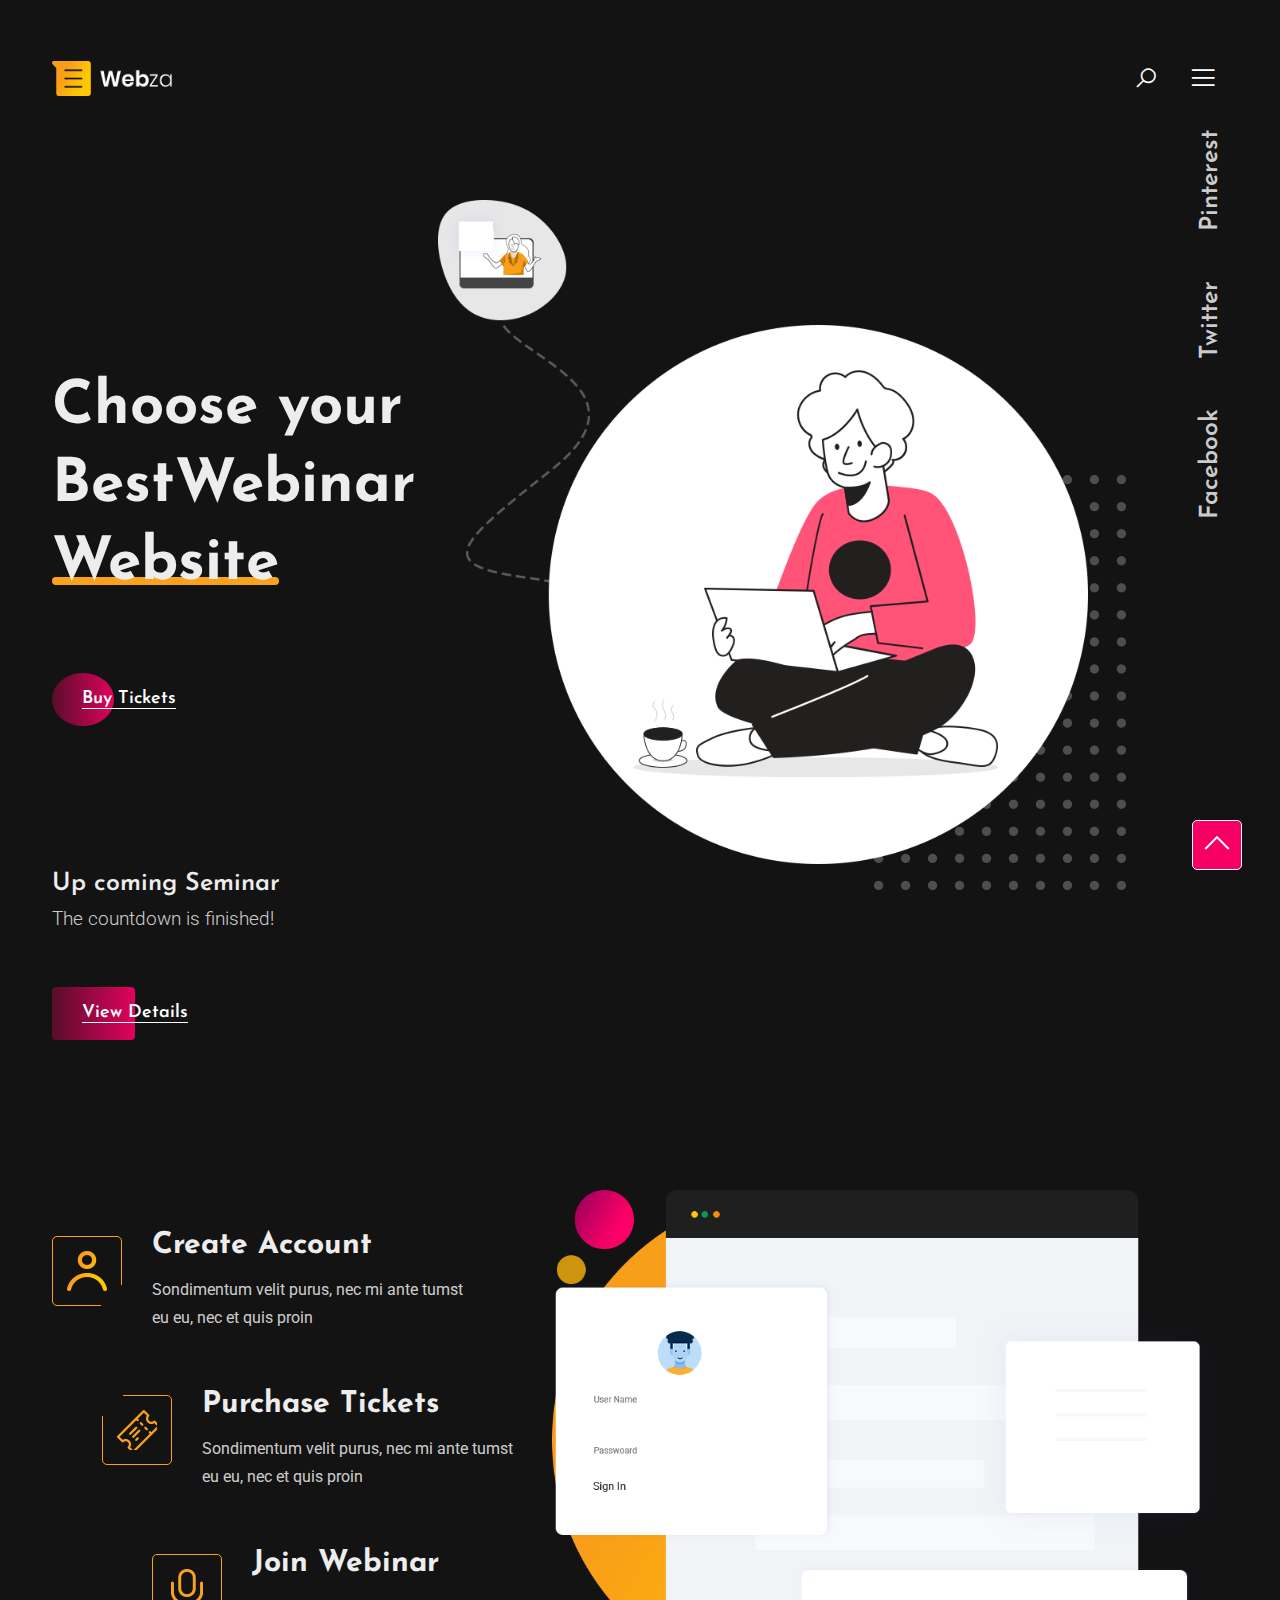
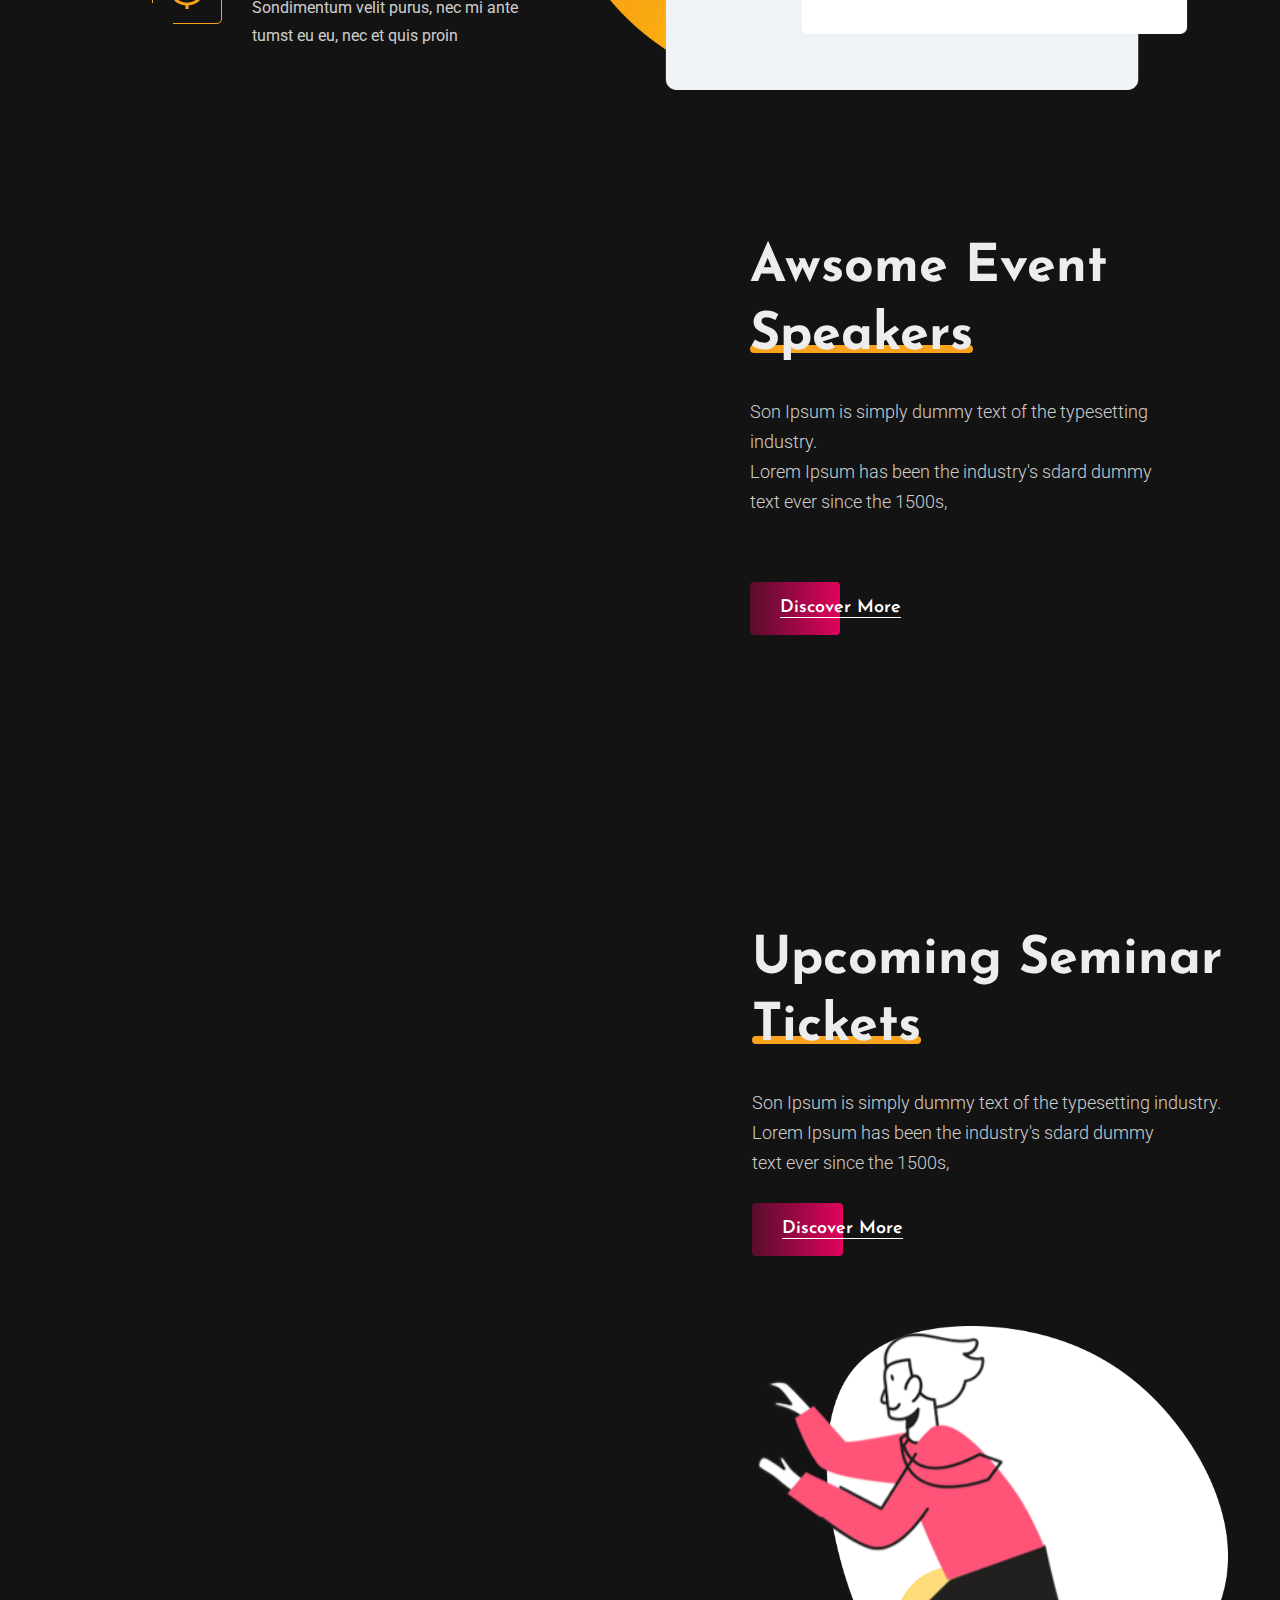
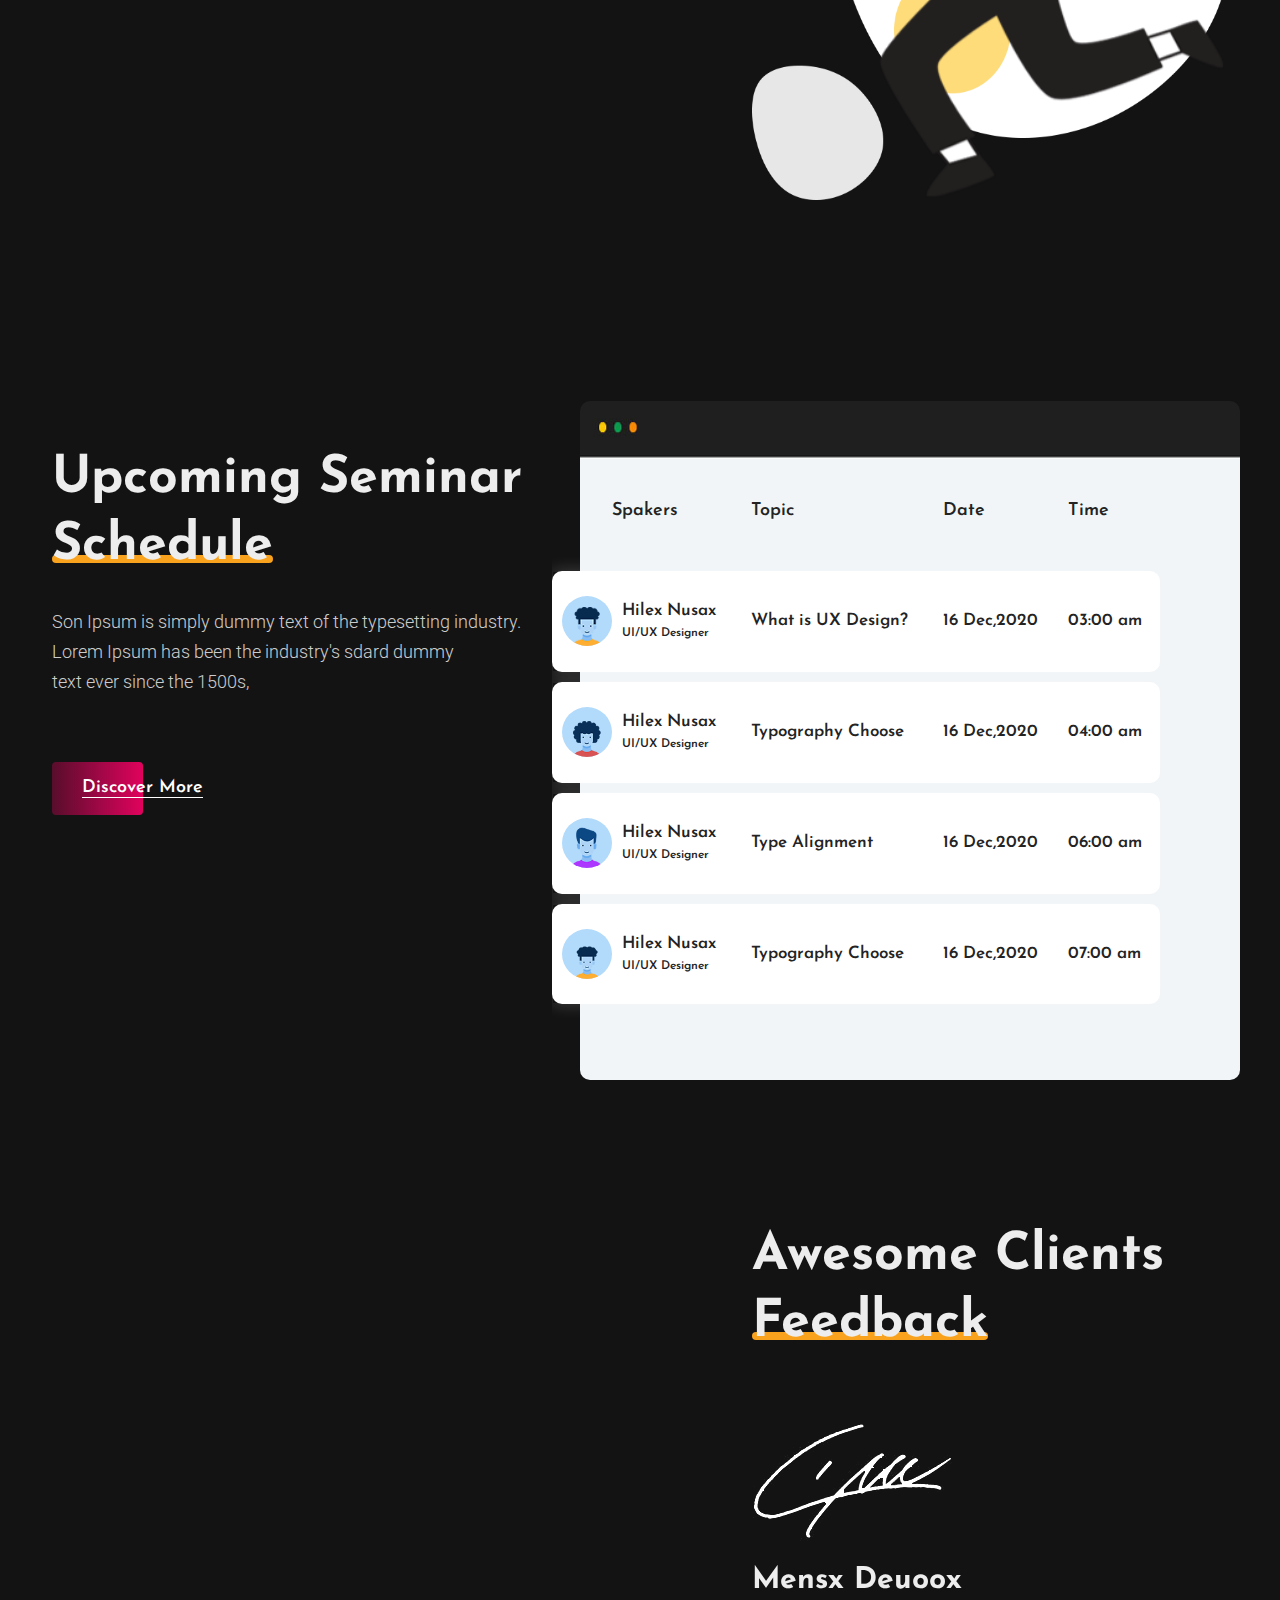
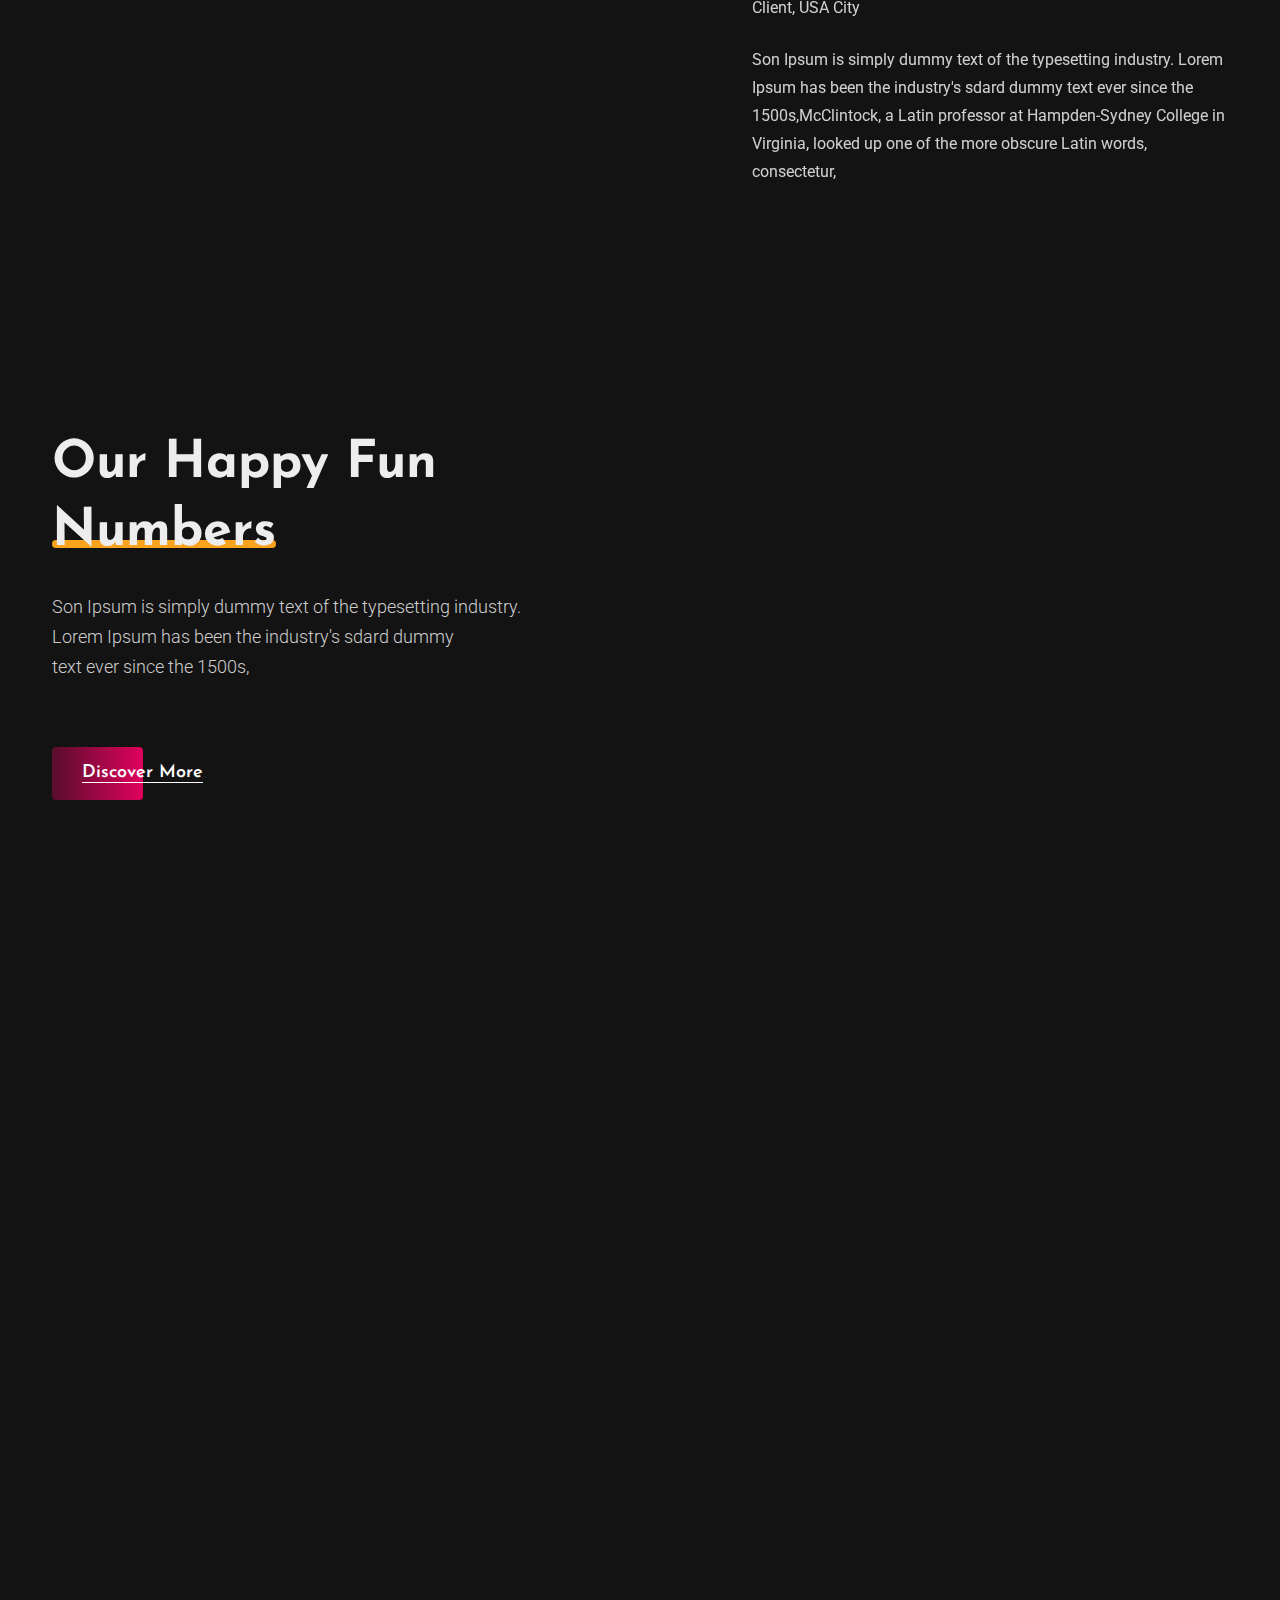
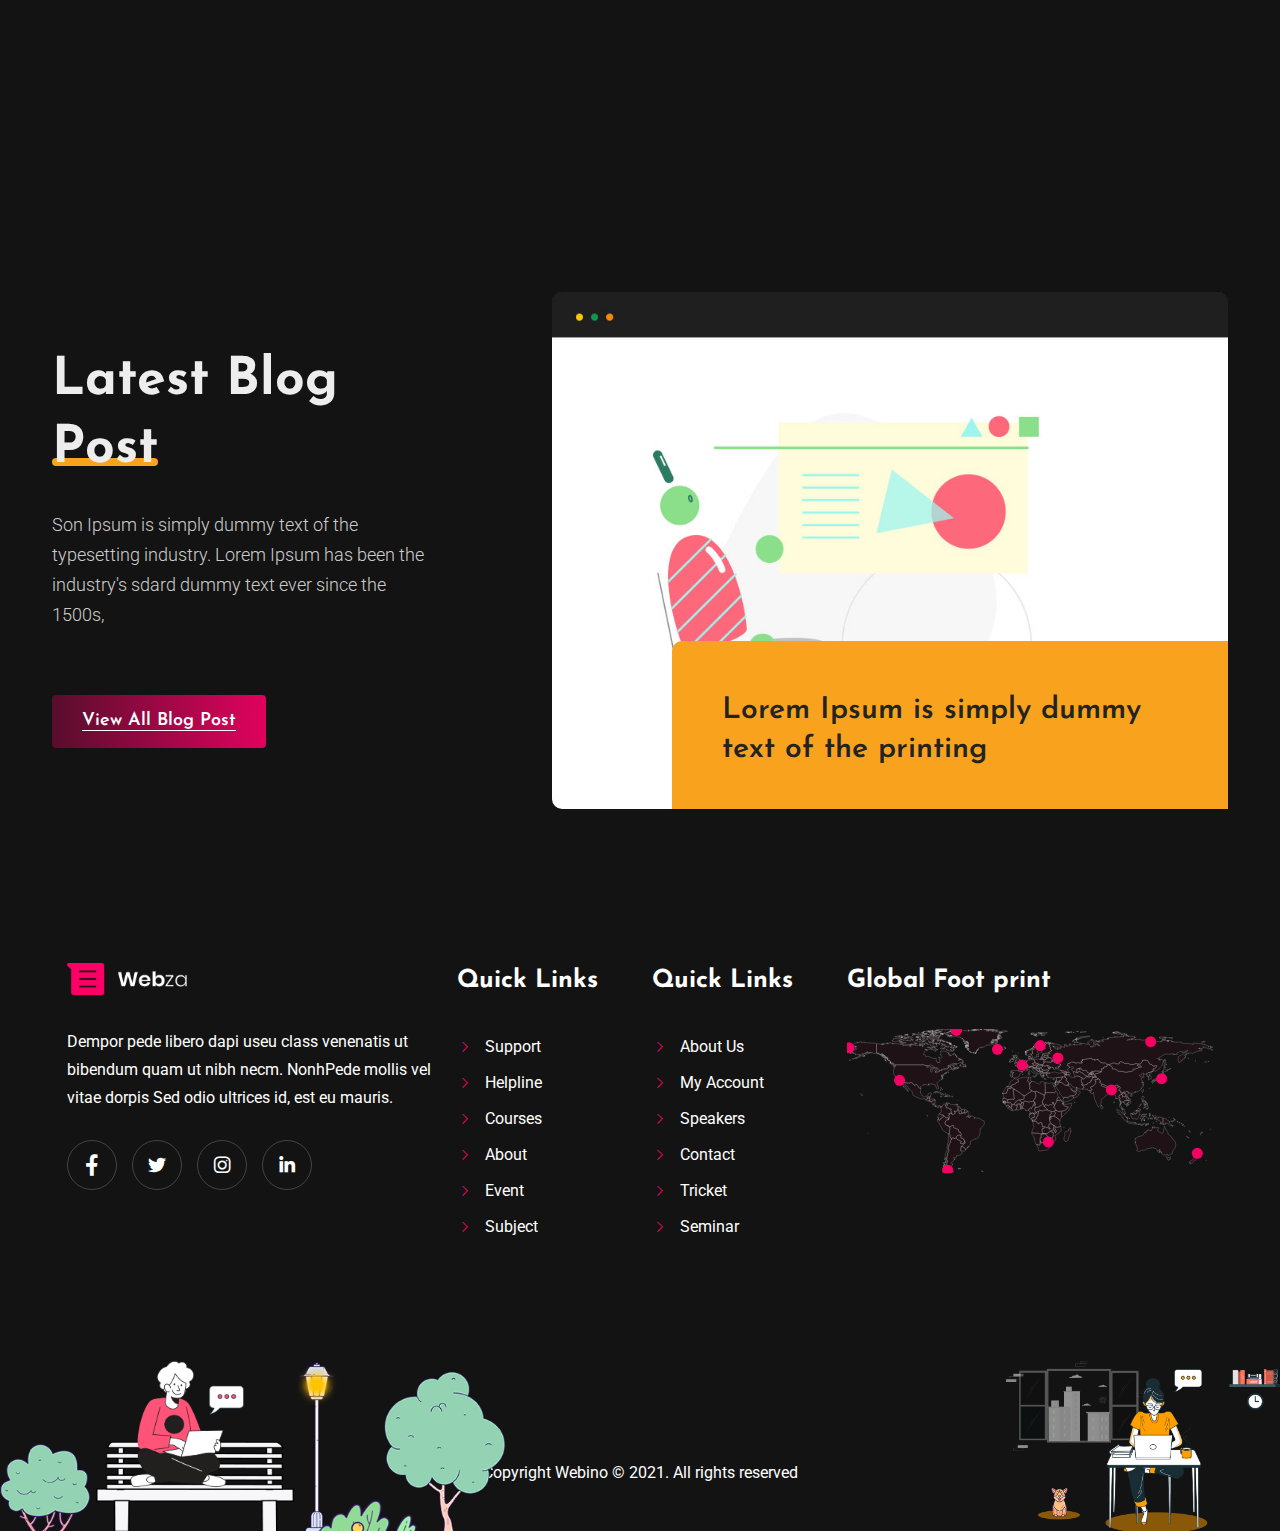
<file: index5.html>
<!DOCTYPE html>
<html lang="en">

<head>
    <meta charset="UTF-8">
    <meta name="viewport" content="width=device-width, initial-scale=1.0">
    <title>WebZa Template</title>

    <!-- css Links -->
    <link rel="stylesheet" href="assets/css/bootstrap.min.css">
    <link rel="stylesheet" href="assets/css/LineAwesome-FontAwesome.css">
    <link rel="stylesheet" href="assets/css/animate.css">
    <link rel="stylesheet" href="assets/css/meanmenu.css">
    <link rel="stylesheet" href="assets/css/nice-select.css">
    <link rel="stylesheet" href="assets/css/magnific-popup.css">
    <link rel="stylesheet" href="assets/css/odometer.css">
    <link rel="stylesheet" href="assets/css/slick&slick-theme.css">
    <link rel="stylesheet" href="assets/css/style.css">

    <!-- Favicon -->
    <link rel=icon href="assets/img/favicon.ico" sizes="32x32">


</head>

<body class="black-theme">

    <!-- ===========================
    =====>> Top Preloader <<===== -->
    <div id="preloader">
        <img src="assets/img/preloader.gif" alt="">
    </div>
    <!-- ===========================
    =====>> End Preloader <<===== -->

    <!-- =====>> Header-area <<===== 
    =========================== -->
    <header class="header-area">
        <div class="navigation-area navigation-five pl-130 pr-130">
            <div class="container-fluid">
                <div class="row d-flex align-items-center">
                    <div class="col-xl-2 col-lg-2">
                        <div class="logo">
                            <a href="index.html"><img src="assets/img/home5/logo.png" alt=""></a>
                        </div>
                    </div>
                    <div class="col-xl-10 col-lg-10">
                        <div class="main-menu">
                            <nav id="mobile-menu">
                                <ul>
                                    <li><a class="has-child" href="#0">Home</a>
                                        <ul class="submenu">
                                            <li><a href="index.html">Home1</a></li>
                                            <li><a href="index2.html">Home2</a></li>
                                            <li><a href="index3.html">Home3</a></li>
                                            <li><a href="index4.html">Home4</a></li>
                                            <li><a href="index5.html">Home5</a></li>
                                        </ul>
                                    </li>
                                    <li><a href="#0">About</a></li>
                                    <li><a href="#0">Spakers</a></li>
                                    <li><a href="#0">How it Work</a></li>
                                    <li><a class="has-child" href="#0">Blogs</a>
                                        <ul class="submenu">
                                            <li><a href="blog.html">Blogs</a></li>
                                            <li><a href="blog-details.html">Blog Details </a></li>
                                        </ul>
                                    </li>
                                    <li><a href="#0">Feedback</a></li>
                                    <li><a href="contact.html">Contact</a></li>
                                </ul>
                            </nav>
                            <div class="search-open">
                                <i class="las la-search"></i>
                            </div>
                            <div class="navigation-bars-five">
                                <span class="menu-bars"> </span>
                            </div>
                        </div>
                        <div class="mobile-menu"></div>
                    </div>
                </div>
            </div>
        </div>
    </header>
    <!-- SearcBar -->
    <div class="search-bar search-bar-five">
        <form class="menu-search-form" action="#">
            <div class="search-close"> <i class="las la-times"></i> </div>
            <input class="item-search" type="text" placeholder="Search Here.....">
        </form>
        <div class="close-toggle-body"></div>
    </div>
    <!-- End SearchBar -->
    <!-- =====>> End Header-area <<===== 
    =========================== -->
    <!-- =====>> Banner Area Five Starts <<===== 
    =========================== -->
    <section class="banner-area-five pl-130 pr-130">
        <div class="banner-five-shapes">
            <img src="assets/img/home5/banner-man.png" alt="">
            <img src="assets/img/home5/banner-dots-right.png" alt="">
        </div>
        <ul class="banner-social-five">
            <li> <a href="javascript:void(0)"> Facebook </a></li>
            <li> <a href="javascript:void(0)"> Twitter </a></li>
            <li> <a href="javascript:void(0)"> Pinterest </a></li>
        </ul>
        <div class="container-fluid">
            <div class="banner-wrapper-five">
                <div class="wrapper-five-top">
                    <h2 class="banner-title"> Choose your BestWebinar <span class="heading-break"> Website </span> </h2>
                    <a href="javascript:void(0)" class="btn--custom btn--five btn--five-capsole"> <span> Buy Tickets </span> </a>
                </div>
                <div class="banner-countdown">
                    <h4 class="banner-countdown-title"> Up coming Seminar </h4>
                    <div id="simple_timer"></div>
                    <a href="javascript:void(0)" class="btn--custom btn--five"> <span> View Details </span> </a>
                </div>
            </div>
        </div>
    </section>
    <!-- =====>> Banner Area Five End <<===== 
    =========================== -->
    <!-- =====>> Join Area Five Starts <<===== 
    =========================== -->
    <section class="join-area-five pt-150 pb-150 ml-130 mr-130">
        <div class="container-fluid">
            <div class="row align-items-center">
                <div class="col-xl-5 col-lg-6 order-2 order-lg-1 mt-5 mt-lg-0">
                    <div class="join-wrapper-five">
                        <div class="single-join-five">
                            <div class="join-five-flex">
                                <div class="join-icon">
                                    <img src="assets/img/home5/join1.png" alt="">
                                </div>
                                <div class="join-content">
                                    <h3 class="join-title"> Create Account </h3>
                                    <p class="common-para"> Sondimentum velit purus, nec mi ante tumst eu eu, nec et quis proin </p>
                                </div>
                            </div>
                        </div>
                        <div class="single-join-five">
                            <div class="join-five-flex">
                                <div class="join-icon">
                                    <img src="assets/img/home5/join2.png" alt="">
                                </div>
                                <div class="join-content">
                                    <h3 class="join-title"> Purchase Tickets </h3>
                                    <p class="common-para"> Sondimentum velit purus, nec mi ante tumst eu eu, nec et quis proin </p>
                                </div>
                            </div>
                        </div>
                        <div class="single-join-five">
                            <div class="join-five-flex">
                                <div class="join-icon">
                                    <img src="assets/img/home5/join3.png" alt="">
                                </div>
                                <div class="join-content">
                                    <h3 class="join-title"> Join Webinar </h3>
                                    <p class="common-para"> Sondimentum velit purus, nec mi ante tumst eu eu, nec et quis proin </p>
                                </div>
                            </div>
                        </div>
                    </div>
                </div>
                <div class="col-xl-7 col-lg-6 order-lg-2 order-1">
                    <div class="join-right-img-all">
                        <div class="joing-img-shape-five">
                            <img src="assets/img/home5/join-right-shape.png" alt="">
                        </div>
                        <div class="join-rights-images">
                            <img src="assets/img/home5/join-righ-img.png" alt="">
                        </div>
                    </div>
                </div>
            </div>
        </div>
    </section>
    <!-- =====>> Join Area Five End <<===== 
    =========================== -->
    <!-- =====>> Speaker Area Five Starts <<===== 
    =========================== -->
    <section class="speaker-area-five">
        <div class="container">
            <div class="row justify-content-lg-between flex-column-reverse flex-lg-row">
                <div class="col-xl-6 col-lg-6 mt-5 mt-lg-0">
                    <div class="speaker-image-wrapper-five">
                        <div class="row justify-content-center gy-4 gy-lg-0">
                            <div class="col-lg-6 col-sm-6 wow fadeInLeft">
                                <div class="single-speaker-five">
                                    <div class="speaker-five-img">
                                        <img src="assets/img/home5/speaker1.jpg" alt="">
                                    </div>
                                </div>
                            </div>
                            <div class="col-lg-6 col-sm-6 wow slideInDown">
                                <div class="single-speaker-five">
                                    <div class="speaker-five-img">
                                        <img src="assets/img/home5/speaker2.jpg" alt="">
                                    </div>
                                </div>
                            </div>
                            <div class="col-lg-5 col-sm-6 wow slideInUp">
                                <div class="single-speaker-five">
                                    <div class="speaker-five-img">
                                        <img src="assets/img/home5/speaker3.jpg" alt="">
                                    </div>
                                </div>
                            </div>
                        </div>
                    </div>
                </div>
                <div class="col-xl-5 col-lg-6">
                    <div class="speaker-five-content-wrapper">
                        <div class="section-title section-title-five text-left">
                            <h2 class="section-heading"> Awsome Event <span class="heading-break"> Speakers  </span> </h2>
                            <p class="section-para"> Son Ipsum is simply dummy text of the typesetting industry. <br> Lorem Ipsum has been the industry's sdard dummy <br> text ever since the 1500s, </p>
                        </div>
                        <a href="javascript:void(0)" class="btn--custom btn--five"> <span>Discover More</span> </a>
                    </div>
                </div>
            </div>
        </div>
    </section>
    <!-- =====>> Speaker Area Five End <<===== 
    =========================== -->
    <!-- =====>> Tickets Area Five Starts <<===== 
    =========================== -->
    <section class="tickets-area-five pt-150 pb-150 ml-130 mr-130">
        <div class="container-fluid">
            <div class="row align-items-center justify-content-between flex-column-reverse flex-lg-row">
                <div class="col-xxl-6 col-lg-7 mt-5 mt-lg-0">
                    <div class="tickets-five-left-wrapper">
                        <div class="row justify-content-center  justify-content-lg-end gx-xxl-5">
                            <div class="col-lg-6 col-sm-6 wow slideInLeft">
                                <div class="single-tickets-five">
                                    <div class="tickets-images">
                                        <img src="assets/img/home5/tickets1.png" alt="">
                                    </div>
                                    <div class="tickets-content">
                                        <span class="ticket-price"> <sub>$</sub> 40.99 </span>
                                        <p class="common-para"> Random text. It has roots in a piece of classical Latin literature from 45 BC, making it over 2000 years </p>
                                    </div>
                                    <a href="javascript:void(0)" class="btn--custom btn--five"> <span> Buy Tickets </span> </a>
                                </div>
                            </div>
                            <div class="col-lg-6 col-sm-6">
                                <div class="single-tickets-five wow slideInDown">
                                    <div class="tickets-images">
                                        <img src="assets/img/home5/tickets2.png" alt="">
                                    </div>
                                    <div class="tickets-content">
                                        <span class="ticket-price"> <sub>$</sub> 40.99 </span>
                                        <p class="common-para"> Random text. It has roots in a piece of classical Latin literature from 45 BC, making it over 2000 years </p>
                                    </div>
                                    <a href="javascript:void(0)" class="btn--custom btn--five"> <span> Buy Tickets </span> </a>
                                </div>
                            </div>
                            <div class="col-lg-6 col-sm-6">
                                <div class="single-tickets-five wow slideInUp">
                                    <div class="tickets-images">
                                        <img src="assets/img/home5/tickets3.png" alt="">
                                    </div>
                                    <div class="tickets-content">
                                        <span class="ticket-price"> <sub>$</sub> 40.99 </span>
                                        <p class="common-para"> Random text. It has roots in a piece of classical Latin literature from 45 BC, making it over 2000 years </p>
                                    </div>
                                    <a href="javascript:void(0)" class="btn--custom btn--five"> <span> Buy Tickets </span> </a>
                                </div>
                            </div>
                        </div>
                    </div>
                </div>
                <div class="col-xxl-5 col-lg-5">
                    <div class="tickets-content-wrapper-five">
                        <div class="section-title section-title-five text-left">
                            <h2 class="section-heading"> Upcoming Seminar <span class="heading-break"> Tickets  </span> </h2>
                            <p class="section-para"> Son Ipsum is simply dummy text of the typesetting industry. <br> Lorem Ipsum has been the industry's sdard dummy <br> text ever since the 1500s, </p>
                        </div>
                        <a href="javascript:void(0)" class="btn--custom btn--five"> <span>Discover More</span> </a>
                        <div class="tickets-right-images">
                            <div class="single-tickets-img" data-paroller-factor="0.10" data-paroller-type="foreground" data-paroller-direction="horizontal">
                                <img src="assets/img/home5/tickets-right-man.png" alt="">
                            </div>
                            <div class="tickets-image-shape">
                                <img src="assets/img/home5/tickets-right-shape.png" alt="">
                            </div>
                        </div>
                    </div>
                </div>
            </div>
        </div>
    </section>
    <!-- =====>> Tickets Area Five End <<===== 
    =========================== -->
    <!-- =====>> Upcoming Area Five Starts <<===== 
    =========================== -->
    <section class="upcoming-area-five ml-130 mr-130">
        <div class="upcoming-five-table-img">
            <img src="assets/img/home5/upcoming-right-table-bg.jpg" alt="">
        </div>
        <div class="container-fluid">
            <div class="row justify-content-lg-between mt-0 mt-xl-5 mb-0 mb-xl-5">
                <div class="col-lg-7 col-xl-5">
                    <div class="upcoming-wrapper-five">
                        <div class="section-title section-title-five text-left">
                            <h2 class="section-heading"> Upcoming Seminar <span class="heading-break"> Schedule   </span> </h2>
                            <p class="section-para"> Son Ipsum is simply dummy text of the typesetting industry. <br> Lorem Ipsum has been the industry's sdard dummy <br> text ever since the 1500s, </p>
                        </div>
                        <a href="javascript:void(0)" class="btn--custom btn--five"> <span> Discover More </span> </a>
                    </div>
                </div>
                <div class="col-lg-10 col-xl-7 mt-4 mt-xl-0">
                    <div class="upcoming-five-wrapper-table">
                        <div class="table-responsive table-responsive--sm">
                            <table class="table custom--table">
                                <thead>
                                    <tr>
                                        <th>Spakers </th>
                                        <th>Topic</th>
                                        <th>Date </th>
                                        <th>Time</th>
                                    </tr>
                                </thead>
                                <tbody>
                                    <tr>
                                        <td data-label="Spakers">
                                            <div class="table-name">
                                                <div class="table-image"><img src="assets/img/home4/upcoming-table1.png" alt=""></div>
                                                <div class="upcoming-table-author">
                                                    <span class="author-name">Hilex Nusax</span>
                                                    <span class="author-para"> UI/UX Designer </span>
                                                </div>
                                            </div>
                                        </td>
                                        <td data-label="Topic"> What is UX Design? </td>
                                        <td data-label="Date"> 16 Dec,2020 </td>
                                        <td data-label="Time"> 03:00 am </td>
                                    </tr>
                                    <tr>
                                        <td data-label="Spakers">
                                            <div class="table-name">
                                                <div class="table-image"><img src="assets/img/home4/upcoming-table2.png" alt=""></div>
                                                <div class="upcoming-table-author">
                                                    <span class="author-name">Hilex Nusax</span>
                                                    <span class="author-para"> UI/UX Designer </span>
                                                </div>
                                            </div>
                                        </td>
                                        <td data-label="Topic"> Typography Choose </td>
                                        <td data-label="Date"> 16 Dec,2020 </td>
                                        <td data-label="Time">04:00 am</td>
                                    </tr>
                                    <tr>
                                        <td data-label="Spakers">
                                            <div class="table-name">
                                                <div class="table-image"><img src="assets/img/home4/upcoming-table3.png" alt=""></div>
                                                <div class="upcoming-table-author">
                                                    <span class="author-name">Hilex Nusax</span>
                                                    <span class="author-para"> UI/UX Designer </span>
                                                </div>
                                            </div>
                                        </td>
                                        <td data-label="Topic"> Type Alignment </td>
                                        <td data-label="Date"> 16 Dec,2020 </td>
                                        <td data-label="Time">06:00 am</td>
                                    </tr>
                                    <tr>
                                        <td data-label="Spakers">
                                            <div class="table-name">
                                                <div class="table-image"><img src="assets/img/home4/upcoming-table4.png" alt=""></div>
                                                <div class="upcoming-table-author">
                                                    <span class="author-name">Hilex Nusax</span>
                                                    <span class="author-para"> UI/UX Designer </span>
                                                </div>
                                            </div>
                                        </td>
                                        <td data-label="Topic"> Typography Choose </td>
                                        <td data-label="Date"> 16 Dec,2020 </td>
                                        <td data-label="Time"> 07:00 am </td>
                                    </tr>
                                </tbody>
                            </table>
                        </div>
                    </div>
                </div>
            </div>
        </div>
    </section>
    <!-- =====>> Upcoming Area Five End <<===== 
    =========================== -->
    <!-- =====>> Testimonial Area Five Starts <<===== 
    =========================== -->
    <section class="testimonial-area-five pt-150 pl-130 pr-130">
        <div class="container-fluid">
            <div class="row align-items-center justify-content-between">
                <div class="col-xl-6 col-lg-7 wow slideInLeft">
                    <div class="testimonial-five-left">
                        <img src="assets/img/home5/testimonial-left.png" alt="">
                    </div>
                </div>
                <div class="col-xl-5 col-lg-5 mt-5 mt-lg-0">
                    <div class="testimonial-five-wrapper">
                        <div class="section-title section-title-five text-left">
                            <h2 class="section-heading"> Awesome Clients <span class="heading-break"> Feedback </span> </h2>
                        </div>
                        <div class="testimonial-five-slider">
                            <div class="single-five-slider">
                                <div class="name-signature">
                                    <img src="assets/img/home5/testimonial-sign.png" alt="">
                                </div>
                                <div class="testimonial-contents">
                                    <h3 class="testimonial-name"> Mensx Deuoox </h3>
                                    <span class="name-title"> Client, USA City </span>
                                    <p class="common-para"> Son Ipsum is simply dummy text of the typesetting industry. Lorem Ipsum has <br> been the industry's sdard dummy text ever since the 1500s,McClintock, a Latin <br> professor at Hampden-Sydney College in Virginia, looked
                                        up one of the more <br> obscure Latin words, consectetur, </p>
                                </div>
                            </div>
                            <div class="single-five-slider">
                                <div class="name-signature">
                                    <img src="assets/img/home5/testimonial-sign.png" alt="">
                                </div>
                                <div class="testimonial-contents">
                                    <h3 class="testimonial-name"> Mensx Deuoox </h3>
                                    <span class="name-title"> Client, USA City </span>
                                    <p class="common-para"> Son Ipsum is simply dummy text of the typesetting industry. Lorem Ipsum has <br> been the industry's sdard dummy text ever since the 1500s,McClintock, a Latin <br> professor at Hampden-Sydney College in Virginia, looked
                                        up one of the more <br> obscure Latin words, consectetur, </p>
                                </div>
                            </div>
                        </div>
                    </div>
                </div>
            </div>
        </div>
    </section>
    <!-- =====>> Testimonial Area Five End <<===== 
    =========================== -->
    <!-- =====>> Counter Area Five Starts <<===== 
    =========================== -->
    <section class="counter-area-five pt-150 pl-130 pr-130">
        <div class="container-fluid">
            <div class="row">
                <div class="col-lg-5 col-md-6 counter-child">
                    <div class="single-counter-five-contents">
                        <div class="section-title section-title-five text-left">
                            <h2 class="section-heading"> Our Happy Fun <span class="heading-break"> Numbers </span> </h2>
                            <p class="section-para"> Son Ipsum is simply dummy text of the typesetting industry. <br> Lorem Ipsum has been the industry's sdard dummy <br> text ever since the 1500s, </p>
                        </div>
                        <a href="javascript:void(0)" class="btn--custom btn--five"> <span>Discover More</span> </a>
                    </div>
                </div>
                <div class="col-lg-5 col-sm-6 counter-child wow fadeInUp">
                    <div class="single-counter-five">
                        <div class="counter-five-inner">
                            <div class="counter-images">
                                <img src="assets/img/home5/counter1.png" alt="">
                            </div>
                            <div class="counter-count">
                                <h2 class="odometer" data-odometer-final="89"></h2>
                                <h4 class="count-title">K</h4>
                            </div>
                            <h4 class="count-para"> Total Seminar </h4>
                        </div>
                    </div>
                </div>
                <div class="col-lg-5 col-sm-6 counter-child wow fadeInUp">
                    <div class="single-counter-five">
                        <div class="counter-five-inner">
                            <div class="counter-images">
                                <img src="assets/img/home5/counter2.png" alt="">
                            </div>
                            <div class="counter-count">
                                <h2 class="odometer" data-odometer-final="95"></h2>
                                <h4 class="count-title">M</h4>
                            </div>
                            <h4 class="count-para"> Total Members </h4>
                        </div>
                    </div>
                </div>
                <div class="col-lg-5 col-sm-6 counter-child wow fadeInUp">
                    <div class="single-counter-five">
                        <div class="counter-five-inner">
                            <div class="counter-images">
                                <img src="assets/img/home5/counter3.png" alt="">
                            </div>
                            <div class="counter-count">
                                <h2 class="odometer" data-odometer-final="89"></h2>
                                <h4 class="count-title">K</h4>
                            </div>
                            <h4 class="count-para"> Total Speakers </h4>
                        </div>
                    </div>
                </div>
                <div class="col-lg-5 col-sm-6 counter-child wow fadeInUp">
                    <div class="single-counter-five">
                        <div class="counter-five-inner">
                            <div class="counter-images">
                                <img src="assets/img/home5/counter4.png" alt="">
                            </div>
                            <div class="counter-count">
                                <h2 class="odometer" data-odometer-final="592"></h2>
                                <h4 class="count-title">+</h4>
                            </div>
                            <h4 class="count-para"> Latest Offers </h4>
                        </div>
                    </div>
                </div>
            </div>
        </div>
    </section>
    <!-- =====>> Counter Area Five End <<===== 
    =========================== -->
    <!-- =====>> Blog Area Five Starts <<===== 
    =========================== -->
    <section class="blog-area-five pt-150 pl-130 pr-130">
        <div class="container-fluid">
            <div class="row align-items-center justify-content-between">
                <div class="col-xl-4 col-lg-5">
                    <div class="blog-five-left">
                        <div class="section-title section-title-five text-left">
                            <h2 class="section-heading"> Latest Blog <br> <span class="heading-break"> Post </span> </h2>
                            <p class="section-para"> Son Ipsum is simply dummy text of the typesetting <br> industry. Lorem Ipsum has been the industry's sdard <br> dummy text ever since the 1500s, </p>
                        </div>
                        <a href="blog-details.html" class="btn--custom btn--five btn--five-full"> <span> View All Blog Post </span> </a>
                    </div>
                </div>
                <div class="col-xl-7 col-lg-7 mt-5 mt-lg-0">
                    <div class="blog-five-right">
                        <a href="blog-details.html" class="blog-images">
                            <img src="assets/img/home5/blog-image.jpg" alt="">
                        </a>
                        <h3 class="blog-title"> <a href="blog-details.html"> Lorem Ipsum is simply dummy text of <br> the printing </a> </h3>
                    </div>
                </div>
            </div>
        </div>
    </section>
    <!-- =====>> Blog Area Five End <<===== 
    =========================== -->
    <!-- =====>> Footer Area Five Start <<===== 
    =========================== -->
    <footer class="footer-area footer-area-five">
        <div class="footer-shape-five">
            <img src="assets/img/home5/footer-shape-left.png" alt="">
            <img src="assets/img/home5/footer-shape-right.png" alt="">
        </div>
        <div class="footer-top">
            <div class="container">
                <div class="row">
                    <div class="col-lg-4 col-sm-6 mt-4">
                        <div class="single-footer single-footer-five">
                            <div class="footer-logo">
                                <a href="index.html"> <img src="assets/img/home5/logo2.png" alt="logo"> </a>
                            </div>
                            <div class="footer-contents">
                                <p class="common-para">Dempor pede libero dapi useu class venenatis ut bibendum quam ut nibh necm. NonhPede mollis vel vitae dorpis Sed odio ultrices id, est eu mauris.</p>
                                <ul class="footer-social">
                                    <li>
                                        <a href="javascript:void(0)"> <i class="lab la-facebook-f"></i> </a>
                                    </li>
                                    <li>
                                        <a href="javascript:void(0)"> <i class="lab la-twitter"></i> </a>
                                    </li>
                                    <li>
                                        <a href="javascript:void(0)"> <i class="lab la-instagram"></i> </a>
                                    </li>
                                    <li>
                                        <a href="javascript:void(0)"> <i class="lab la-linkedin-in"></i> </a>
                                    </li>
                                </ul>
                            </div>
                        </div>
                    </div>
                    <div class="col-lg-2 col-sm-6 mt-4">
                        <div class="single-footer single-footer-five">
                            <h4 class="footer-title"> Quick Links </h4>
                            <div class="footer-contents">
                                <ul class="footer-links">
                                    <li>
                                        <a href="javascript:void(0)"> <i class="las la-angle-right"></i> Support </a>
                                    </li>
                                    <li>
                                        <a href="javascript:void(0)"> <i class="las la-angle-right"></i> Helpline </a>
                                    </li>
                                    <li>
                                        <a href="javascript:void(0)"> <i class="las la-angle-right"></i> Courses </a>
                                    </li>
                                    <li>
                                        <a href="javascript:void(0)"> <i class="las la-angle-right"></i> About </a>
                                    </li>
                                    <li>
                                        <a href="javascript:void(0)"> <i class="las la-angle-right"></i> Event </a>
                                    </li>
                                    <li>
                                        <a href="javascript:void(0)"> <i class="las la-angle-right"></i> Subject </a>
                                    </li>
                                </ul>
                            </div>
                        </div>
                    </div>
                    <div class="col-lg-2 col-sm-6 mt-4">
                        <div class="single-footer single-footer-five">
                            <h4 class="footer-title"> Quick Links </h4>
                            <div class="footer-contents">
                                <ul class="footer-links">
                                    <li>
                                        <a href="javascript:void(0)"> <i class="las la-angle-right"></i> About Us </a>
                                    </li>
                                    <li>
                                        <a href="javascript:void(0)"> <i class="las la-angle-right"></i> My Account </a>
                                    </li>
                                    <li>
                                        <a href="javascript:void(0)"> <i class="las la-angle-right"></i> Speakers </a>
                                    </li>
                                    <li>
                                        <a href="javascript:void(0)"> <i class="las la-angle-right"></i> Contact </a>
                                    </li>
                                    <li>
                                        <a href="javascript:void(0)"> <i class="las la-angle-right"></i> Tricket </a>
                                    </li>
                                    <li>
                                        <a href="javascript:void(0)"> <i class="las la-angle-right"></i> Seminar </a>
                                    </li>
                                </ul>
                            </div>
                        </div>
                    </div>
                    <div class="col-lg-4 col-sm-6 mt-4">
                        <div class="single-footer">
                            <h4 class="footer-title"> Global Foot print </h4>
                            <div class="footer-contents contents-map contents-map-five">
                                <div class="mapcontainer_equi">
                                    <div class="dotmap"></div>
                                </div>
                            </div>
                        </div>
                    </div>
                </div>
            </div>
        </div>
        <div class="copyright-area">
            <span class="copyright-text">Copyright Webino © 2021. All rights reserved</span>
        </div>
    </footer>
    <!-- =====>> Footer Area Five End <<===== 
    =========================== -->
    <!-- =====>> Scroll top <<===== 
    =========================== -->
    <a href="#" class="scroll-top scroll-top-five show" id="scroll-top">
        <i class="arrow-top las la-angle-up"></i>
        <i class="arrow-bottom las la-angle-double-up"></i>
    </a>

    <!-- =====>> End Scroll top <<===== 
    =========================== -->

    <script src="assets/js/jquery.min.js"></script>
    <script src="assets/js/bootstrap.bundle.min.js"></script>
    <script src="assets/js/jQuery-Circle-progressbar.js"></script>
    <script src="assets/js/jquery.syotimer.min.js"></script>
    <script src="assets/js/Parallax.js"></script>
    <script src="assets/js/slick.min.js"></script>
    <script src="assets/js/jquery.magnific-popup.min.js"></script>
    <script src="assets/js/jquery.meanmenu.min.js"></script>
    <script src="assets/js/jquery.nice-select.min.js"></script>
    <script src="assets/js/odometer.js"></script>
    <script src="assets/js/viewport.jquery.js"></script>
    <script src="assets/js/paroller.js"></script>
    <script src="assets/js/maps/jquery.mousewheel.js"></script>
    <script src="assets/js/maps/raphael.min.js"></script>
    <script src="assets/js/maps/jquery.mapael.js"></script>
    <script src="assets/js/maps/world_countries.js"></script>
    <script src="assets/js/wow.min.js"></script>
    <script src="assets/js/script.js"></script>



</body>

</html>
</file>
<file: assets/css/nice-select.css>
.nice-select {
  -webkit-tap-highlight-color: transparent;
  background-color: #fff;
  border-radius: 5px;
  border: solid 1px #e8e8e8;
  box-sizing: border-box;
  clear: both;
  cursor: pointer;
  display: block;
  float: left;
  font-family: inherit;
  font-size: 14px;
  font-weight: normal;
  height: 42px;
  line-height: 40px;
  outline: none;
  padding-left: 18px;
  padding-right: 30px;
  position: relative;
  text-align: left !important;
  -webkit-transition: all 0.2s ease-in-out;
  transition: all 0.2s ease-in-out;
  -webkit-user-select: none;
     -moz-user-select: none;
      -ms-user-select: none;
          user-select: none;
  white-space: nowrap;
  width: auto; }
  .nice-select:hover {
    border-color: #dbdbdb; }
  .nice-select:active, .nice-select.open, .nice-select:focus {
    border-color: #999; }
  .nice-select:after {
    border-bottom: 2px solid #999;
    border-right: 2px solid #999;
    content: '';
    display: block;
    height: 5px;
    margin-top: -4px;
    pointer-events: none;
    position: absolute;
    right: 12px;
    top: 50%;
    -webkit-transform-origin: 66% 66%;
        -ms-transform-origin: 66% 66%;
            transform-origin: 66% 66%;
    -webkit-transform: rotate(45deg);
        -ms-transform: rotate(45deg);
            transform: rotate(45deg);
    -webkit-transition: all 0.15s ease-in-out;
    transition: all 0.15s ease-in-out;
    width: 5px; }
  .nice-select.open:after {
    -webkit-transform: rotate(-135deg);
        -ms-transform: rotate(-135deg);
            transform: rotate(-135deg); }
  .nice-select.open .list {
    opacity: 1;
    pointer-events: auto;
    -webkit-transform: scale(1) translateY(0);
        -ms-transform: scale(1) translateY(0);
            transform: scale(1) translateY(0); }
  .nice-select.disabled {
    border-color: #ededed;
    color: #999;
    pointer-events: none; }
    .nice-select.disabled:after {
      border-color: #cccccc; }
  .nice-select.wide {
    width: 100%; }
    .nice-select.wide .list {
      left: 0 !important;
      right: 0 !important; }
  .nice-select.right {
    float: right; }
    .nice-select.right .list {
      left: auto;
      right: 0; }
  .nice-select.small {
    font-size: 12px;
    height: 36px;
    line-height: 34px; }
    .nice-select.small:after {
      height: 4px;
      width: 4px; }
    .nice-select.small .option {
      line-height: 34px;
      min-height: 34px; }
  .nice-select .list {
    background-color: #fff;
    border-radius: 5px;
    box-shadow: 0 0 0 1px rgba(68, 68, 68, 0.11);
    box-sizing: border-box;
    margin-top: 4px;
    opacity: 0;
    overflow: hidden;
    padding: 0;
    pointer-events: none;
    position: absolute;
    top: 100%;
    left: 0;
    -webkit-transform-origin: 50% 0;
        -ms-transform-origin: 50% 0;
            transform-origin: 50% 0;
    -webkit-transform: scale(0.75) translateY(-21px);
        -ms-transform: scale(0.75) translateY(-21px);
            transform: scale(0.75) translateY(-21px);
    -webkit-transition: all 0.2s cubic-bezier(0.5, 0, 0, 1.25), opacity 0.15s ease-out;
    transition: all 0.2s cubic-bezier(0.5, 0, 0, 1.25), opacity 0.15s ease-out;
    z-index: 9; }
    .nice-select .list:hover .option:not(:hover) {
      background-color: transparent !important; }
  .nice-select .option {
    cursor: pointer;
    font-weight: 400;
    line-height: 40px;
    list-style: none;
    min-height: 40px;
    outline: none;
    padding-left: 18px;
    padding-right: 29px;
    text-align: left;
    -webkit-transition: all 0.2s;
    transition: all 0.2s; }
    .nice-select .option:hover, .nice-select .option.focus, .nice-select .option.selected.focus {
      background-color: #f6f6f6; }
    .nice-select .option.selected {
      font-weight: bold; }
    .nice-select .option.disabled {
      background-color: transparent;
      color: #999;
      cursor: default; }

.no-csspointerevents .nice-select .list {
  display: none; }

.no-csspointerevents .nice-select.open .list {
  display: block; }
</file>
<file: assets/css/odometer.css>
.odometer.odometer-auto-theme, .odometer.odometer-theme-default {
  display: inline-block;
  vertical-align: middle;
  position: relative;
}
.odometer.odometer-auto-theme .odometer-digit, .odometer.odometer-theme-default .odometer-digit {
  display: inline-block;
  vertical-align: middle;
  position: relative;
}
.odometer.odometer-auto-theme .odometer-digit .odometer-digit-spacer, .odometer.odometer-theme-default .odometer-digit .odometer-digit-spacer {
  display: inline-block;
  vertical-align: middle;
  visibility: hidden;
}
.odometer.odometer-auto-theme .odometer-digit .odometer-digit-inner, .odometer.odometer-theme-default .odometer-digit .odometer-digit-inner {
  text-align: left;
  display: block;
  position: absolute;
  top: 0;
  left: 0;
  right: 0;
  bottom: 0;
  overflow: hidden;
}
.odometer.odometer-auto-theme .odometer-digit .odometer-ribbon, .odometer.odometer-theme-default .odometer-digit .odometer-ribbon {
  display: block;
}
.odometer.odometer-auto-theme .odometer-digit .odometer-ribbon-inner, .odometer.odometer-theme-default .odometer-digit .odometer-ribbon-inner {
  display: block;
  -webkit-backface-visibility: hidden;
}
.odometer.odometer-auto-theme .odometer-digit .odometer-value, .odometer.odometer-theme-default .odometer-digit .odometer-value {
  display: block;
  -webkit-transform: translateZ(0);
}
.odometer.odometer-auto-theme .odometer-digit .odometer-value.odometer-last-value, .odometer.odometer-theme-default .odometer-digit .odometer-value.odometer-last-value {
  position: absolute;
}
.odometer.odometer-auto-theme.odometer-animating-up .odometer-ribbon-inner, .odometer.odometer-theme-default.odometer-animating-up .odometer-ribbon-inner {
  -webkit-transition: -webkit-transform 2s;
  -moz-transition: -moz-transform 2s;
  -ms-transition: -ms-transform 2s;
  -o-transition: -o-transform 2s;
  transition: transform 2s;
}
.odometer.odometer-auto-theme.odometer-animating-up.odometer-animating .odometer-ribbon-inner, .odometer.odometer-theme-default.odometer-animating-up.odometer-animating .odometer-ribbon-inner {
  -webkit-transform: translateY(-100%);
  -moz-transform: translateY(-100%);
  -ms-transform: translateY(-100%);
  -o-transform: translateY(-100%);
  transform: translateY(-100%);
}
.odometer.odometer-auto-theme.odometer-animating-down .odometer-ribbon-inner, .odometer.odometer-theme-default.odometer-animating-down .odometer-ribbon-inner {
  -webkit-transform: translateY(-100%);
  -moz-transform: translateY(-100%);
  -ms-transform: translateY(-100%);
  -o-transform: translateY(-100%);
  transform: translateY(-100%);
}
.odometer.odometer-auto-theme.odometer-animating-down.odometer-animating .odometer-ribbon-inner, .odometer.odometer-theme-default.odometer-animating-down.odometer-animating .odometer-ribbon-inner {
  -webkit-transition: -webkit-transform 2s;
  -moz-transition: -moz-transform 2s;
  -ms-transition: -ms-transform 2s;
  -o-transition: -o-transform 2s;
  transition: transform 2s;
  -webkit-transform: translateY(0);
  -moz-transform: translateY(0);
  -ms-transform: translateY(0);
  -o-transform: translateY(0);
  transform: translateY(0);
}

.odometer.odometer-auto-theme, .odometer.odometer-theme-default {
/*  font-family: "Helvetica Neue", sans-serif;*/
  /*line-height: 1.1em;*/
}
.odometer.odometer-auto-theme .odometer-value, .odometer.odometer-theme-default .odometer-value {
  text-align: center;
}
</file>
<file: assets/css/style.css>
/*
* Prefixed by https://autoprefixer.github.io
* PostCSS: v7.0.29,
* Autoprefixer: v9.7.6
* Browsers: last 4 version
*/
/*=========================================================
		Table Of Contents
=========================================================*/
/*01. ### Banner Area Starts
### Banner Area Two Starts
### Banner Area Three Starts
### Banner Area Four Starts 
### Banner Area Five Starts
02. ### Countdown Area Starts 
03. ### Join Area Starts
### Join Area Two Starts
### Join Area Three Starts 
### Join Area Four Starts 
### Join Area Five Starts 
04. ### Idea Area Starts 
### Idea Area Two Starts 
### Idea Area Three Starts 
### Idea Area Four Starts 
05. ### Speaker Area Start 
### Speaker Area Two Starts
### Speaker Area Three Starts
### Speaker Area Four Starts
### Speaker Area Five Starts
06. ### Accordion Area Start
07. ### Discount Area Starts
08. ### Upcoming Area Start
### Upcoming Area Two Start
### Upcoming Area Three Start
### Upcoming Area Four Start
### Upcoming Area Five Start
09. ### Featured Area Start 
10. ### Tickets Area Start
### Tickets Area Two Start 
### Tickets Area Three Start 
### Tickets Area Four Start 
### Tickets Area Five Start 
11. ### Download Area Start 
12. ### counter Area Start 
### counter Area Two Start 
### counter Area Three Start 
### counter Area Four Start 
### counter Area Five Start 
13. ### Video Area Start 
14.### Testimonial Area Start 
### Testimonial Area Two Start 
### Testimonial Area Three Start
### Testimonial Area Five Start 
15. ### Blog Area Start 
### Blog Area Two Start 
### Blog Area Three Start 
### Blog Area Four Start 
### Blog Area Five Start 
16. ### Brands Area Start 
### Brands Area Two Start 
### Brands Area Four Start 
### preloader */
/*=========================================================
		Import Fonts & All CSS Files
=========================================================*/
/*=========================================================
    [ Reset ]
=========================================================*/
@import url("https://fonts.googleapis.com/css2?family=Roboto:ital,wght@0,100;0,300;0,400;0,500;0,700;0,900;1,400&display=swap");
@import url("https://fonts.googleapis.com/css2?family=Josefin+Sans:wght@300;400;500;600;700&display=swap");
html {
  scroll-behavior: smooth;
}

body {
  font-family: 'Roboto', sans-serif;
  line-height: 1;
  color: #555555;
  font-weight: 400;
  font-size: 16px;
  overflow-x: hidden;
  position: relative;
}

body.black-theme {
  background: #131313;
  color: rgba(255, 255, 255, 0.8);
}

body .mfp-content {
  max-width: 700px !important;
}

body::-webkit-scrollbar-track,
textarea::-webkit-scrollbar-track {
  background-color: #9c9c9c;
}

body::-webkit-scrollbar,
textarea::-webkit-scrollbar {
  width: 8px;
}

body::-webkit-scrollbar-thumb,
textarea::-webkit-scrollbar-thumb {
  background-color: #ffffff;
  border-radius: 0px;
}

::-moz-selection {
  background: #555555;
  color: #fff;
}

::selection {
  background: #555555;
  color: #fff;
}

::-moz-selection {
  background: #555555;
  color: #fff;
}

input[type="text"] {
  width: 100%;
}

input[type="number"] {
  width: 100%;
}

button:focus {
  outline: none;
}

button {
  border: 0;
  outline: 0;
}

textarea {
  width: 100%;
}

table {
  border-collapse: collapse;
  border-spacing: 0;
}

/*=========================================================
    [ Common style ]
=========================================================*/
.slick-dots li button {
  background: #c7c7cd;
  height: 12px;
  width: 12px;
  display: inline-block;
  text-indent: -9999px;
  border-radius: 100%;
  margin: 0 5px;
  cursor: pointer;
  -webkit-transition: all .3s;
  transition: all .3s;
}

@media (min-width: 320px) and (max-width: 991.98px) {
  .slick-dots li button {
    height: 10px;
    width: 10px;
  }
}

.slick-dots li.slick-active button {
  background: #ff007a;
  width: 30px;
  border-radius: 5px;
  height: 5px;
  margin: 0 -5px;
}

.video-play-btn {
  background: inherit;
  color: inherit;
  z-index: 5;
  -webkit-transition: all .3s;
  transition: all .3s;
}

.video-play-btn::before {
  -webkit-animation: pulse-border 3s linear infinite;
          animation: pulse-border 3s linear infinite;
  -webkit-transition: all .4s;
  transition: all .4s;
}

[data-background] {
  background-repeat: no-repeat;
  background-size: cover;
  background-position: center;
}

.tab-content {
  display: none;
}

.tab-content.active {
  display: inherit;
  -webkit-animation: fade-effect 1s;
          animation: fade-effect 1s;
}

.common-title {
  font-size: 30px;
  color: #232323;
  -webkit-transition: all .2s;
  transition: all .2s;
}

@media (min-width: 320px) and (max-width: 991.98px) {
  .common-title {
    font-size: 25px;
  }
}

@media (min-width: 576px) and (max-width: 767.98px) {
  .common-title {
    font-size: 23px;
  }
}

@media only screen and (max-width: 575.98px) {
  .common-title {
    font-size: 21px;
  }
}

@media only screen and (max-width: 375px) {
  .common-title {
    font-size: 19px;
  }
}

.common-para {
  font-size: 16px;
  font-weight: 400;
  line-height: 28px;
  -webkit-transition: all .3s;
  transition: all .3s;
}

@media (min-width: 992px) and (max-width: 1199.98px) {
  .common-para {
    font-size: 14px;
  }
}

@media (min-width: 320px) and (max-width: 991.98px) {
  .common-para {
    font-size: 14px;
  }
}

.line--limit-4 {
  display: -webkit-box;
  -webkit-box-orient: vertical;
  -webkit-line-clamp: 4;
  overflow: hidden;
  text-overflow: ellipsis;
}

.bg-base--section {
  background: #ff007a;
}

.bg-base--section3 {
  background: #ffaa17;
}

.bg--section {
  background: #2f0063;
}

.bg2--section {
  background: #f7f7f7;
}

.bg--section2 {
  background: #232323;
}

.bg--section3 {
  background: #041d38;
}

.bg--section4 {
  background: #1f1f1f;
}

@media screen and (min-width: 320px) and (max-width: 991px) {
  .pt-120 {
    padding-top: 60px !important;
  }
  .pb-120 {
    padding-bottom: 60px !important;
  }
  .pt-150 {
    padding-top: 90px !important;
  }
  .pb-150 {
    padding-bottom: 90px !important;
  }
  .pl-130 {
    padding-left: 10px !important;
  }
  .pr-130 {
    padding-right: 10px !important;
  }
  .single-heading {
    font-size: 20px;
  }
  .single-paragraph {
    font-size: 14px;
  }
  p {
    font-size: 14px;
  }
  .wow {
    -webkit-animation: none !important;
    animation: none !important;
  }
}

/*=========================================================
    [ margin & padding ]
=========================================================*/
.pt-120 {
  padding-top: 120px;
}

.pb-120 {
  padding-bottom: 120px;
}

.pt-150 {
  padding-top: 150px;
}

.pb-150 {
  padding-bottom: 150px;
}

.pl-130 {
  padding-left: 130px !important;
}

@media (min-width: 1400px) and (max-width: 1599.98px) {
  .pl-130 {
    padding-left: 40px !important;
  }
}

@media (min-width: 1200px) and (max-width: 1399.98px) {
  .pl-130 {
    padding-left: 40px !important;
  }
}

@media (min-width: 992px) and (max-width: 1199.98px) {
  .pl-130 {
    padding-left: 10px !important;
  }
}

@media (min-width: 320px) and (max-width: 991.98px) {
  .pl-130 {
    padding-left: 10px !important;
  }
}

@media only screen and (max-width: 575.98px) {
  .pl-130 {
    padding-left: 0px !important;
  }
}

.pr-130 {
  padding-right: 130px !important;
}

@media (min-width: 1400px) and (max-width: 1599.98px) {
  .pr-130 {
    padding-right: 40px !important;
  }
}

@media (min-width: 1200px) and (max-width: 1399.98px) {
  .pr-130 {
    padding-right: 40px !important;
  }
}

@media (min-width: 992px) and (max-width: 1199.98px) {
  .pr-130 {
    padding-right: 10px !important;
  }
}

@media (min-width: 320px) and (max-width: 991.98px) {
  .pr-130 {
    padding-right: 10px !important;
  }
}

@media only screen and (max-width: 575.98px) {
  .pr-130 {
    padding-right: 0px !important;
  }
}

.ml-130 {
  margin-left: 130px !important;
}

@media (min-width: 1200px) and (max-width: 1399.98px) {
  .ml-130 {
    margin-left: 40px !important;
  }
}

@media (min-width: 1400px) and (max-width: 1599.98px) {
  .ml-130 {
    margin-left: 40px !important;
  }
}

@media (min-width: 992px) and (max-width: 1199.98px) {
  .ml-130 {
    margin-left: 10px !important;
  }
}

@media (min-width: 320px) and (max-width: 991.98px) {
  .ml-130 {
    margin-left: 10px !important;
  }
}

@media only screen and (max-width: 575.98px) {
  .ml-130 {
    margin-left: 0px !important;
  }
}

.mr-130 {
  margin-right: 130px !important;
}

@media (min-width: 1400px) and (max-width: 1599.98px) {
  .mr-130 {
    margin-right: 40px !important;
  }
}

@media (min-width: 1200px) and (max-width: 1399.98px) {
  .mr-130 {
    margin-right: 40px !important;
  }
}

@media (min-width: 992px) and (max-width: 1199.98px) {
  .mr-130 {
    margin-right: 10px !important;
  }
}

@media (min-width: 320px) and (max-width: 991.98px) {
  .mr-130 {
    margin-right: 10px !important;
  }
}

@media only screen and (max-width: 575.98px) {
  .mr-130 {
    margin-right: 0px !important;
  }
}

.pl-90 {
  padding-left: 90px !important;
}

@media (min-width: 1200px) and (max-width: 1399.98px) {
  .pl-90 {
    padding-left: 40px !important;
  }
}

@media (min-width: 992px) and (max-width: 1199.98px) {
  .pl-90 {
    padding-left: 0 !important;
  }
}

@media (min-width: 320px) and (max-width: 991.98px) {
  .pl-90 {
    padding-left: 0 !important;
  }
}

.pr-90 {
  padding-right: 90px !important;
}

@media (min-width: 1200px) and (max-width: 1399.98px) {
  .pr-90 {
    padding-right: 40px !important;
  }
}

@media (min-width: 992px) and (max-width: 1199.98px) {
  .pr-90 {
    padding-right: 0 !important;
  }
}

@media (min-width: 320px) and (max-width: 991.98px) {
  .pr-90 {
    padding-right: 0 !important;
  }
}

/*=========================================================
    [ Section ]
=========================================================*/
.section-title {
  position: relative;
  z-index: 1;
  text-align: center;
  margin: -5px 0;
}

.section-title.text-left {
  text-align: left;
}

.section-title.text-left .section-heading {
  font-size: 60px;
}

.section-title.text-left .section-para {
  padding: 0 0;
  margin: 30px 0 0;
  max-width: 480px;
}

.section-title.text-left .section-border {
  margin: 40px 0 0;
}

.section-title.white-color .section-heading {
  color: #fff;
}

.section-title.white-color .section-para {
  color: #fff;
}

.section-heading {
  font-size: 60px;
  font-weight: 700;
  line-height: 1.3;
  text-transform: capitalize;
  display: block;
  position: relative;
  z-index: 1;
  margin: -4px 0;
}

@media (min-width: 1400px) and (max-width: 1599.98px) {
  .section-heading {
    font-size: 55px !important;
  }
}

@media (min-width: 1200px) and (max-width: 1399.98px) {
  .section-heading {
    font-size: 48px !important;
  }
}

@media (min-width: 992px) and (max-width: 1199.98px) {
  .section-heading {
    font-size: 50px !important;
  }
}

@media (min-width: 320px) and (max-width: 991.98px) {
  .section-heading {
    font-size: 35px !important;
  }
}

@media (min-width: 576px) and (max-width: 767.98px) {
  .section-heading {
    font-size: 32px !important;
  }
}

@media only screen and (max-width: 575.98px) {
  .section-heading {
    font-size: 30px !important;
  }
}

@media only screen and (max-width: 375px) {
  .section-heading {
    font-size: 28px !important;
  }
}

.section-heading .heading-light {
  font-weight: 300;
}

.section-heading .heading-break {
  display: block;
}

@media (min-width: 576px) and (max-width: 767.98px) {
  .section-heading .heading-break {
    display: unset !important;
  }
}

@media only screen and (max-width: 575.98px) {
  .section-heading .heading-break {
    display: unset !important;
  }
}

@media (min-width: 992px) and (max-width: 1199.98px) {
  .section-heading {
    font-size: 50px !important;
  }
}

.section-para {
  font-size: 18px;
  line-height: 30px;
  max-width: 650px;
  margin: 30px auto 0;
}

@media (min-width: 320px) and (max-width: 991.98px) {
  .section-para {
    padding: 0;
    font-size: 15px;
    margin-top: 35px;
  }
  .section-para br {
    display: none;
  }
}

@media only screen and (max-width: 575.98px) {
  .section-para {
    font-size: 14px;
  }
}

.section-border {
  position: relative;
  z-index: 1;
  height: 2px;
  width: 100px;
  background: #ff007a;
  margin: 40px auto 0;
}

@media (min-width: 320px) and (max-width: 991.98px) {
  .section-border {
    margin: 30px auto 0;
  }
}

.section-title-two.text-left .section-heading {
  font-size: 50px;
}

.section-title-two .section-heading {
  font-size: 50px;
}

.section-title-two .section-para {
  font-size: 16px;
  margin-top: 20px;
  max-width: 480px;
}

.section-title-two .section-border {
  margin: 30px auto 0;
  position: relative;
  z-index: 1;
  background: #000;
  width: 60px;
}

.section-title-two .section-border::before, .section-title-two .section-border::after {
  position: absolute;
  content: "";
  height: 2px;
  width: 4px;
  background: #000;
  left: -7px;
  top: 0;
}

.section-title-two .section-border::after {
  left: auto;
  right: -7px;
}

.section-title-three.text-left .section-heading {
  font-size: 50px;
}

.section-title-three .section-heading {
  font-size: 50px;
}

.section-title-three .section-para {
  font-size: 18px;
  margin-top: 20px;
}

.inner-title .section-heading {
  font-size: 40px !important;
}

@media (min-width: 320px) and (max-width: 991.98px) {
  .inner-title .section-heading {
    font-size: 35px !important;
  }
}

@media (min-width: 576px) and (max-width: 767.98px) {
  .inner-title .section-heading {
    font-size: 32px !important;
  }
}

@media only screen and (max-width: 575.98px) {
  .inner-title .section-heading {
    font-size: 30px !important;
  }
}

@media only screen and (max-width: 375px) {
  .inner-title .section-heading {
    font-size: 28px !important;
  }
}

.inner-title .section-para {
  font-size: 16px;
  margin-top: 15px;
}

.section-title-four .section-heading {
  display: inline;
  border-bottom: 3px solid #fff;
  color: #fff;
}

@media (min-width: 992px) and (max-width: 1199.98px) {
  .section-title-four .section-heading {
    font-size: 50px;
  }
}

.section-title-four .section-heading .heading-break {
  border-bottom: 3px solid #fff;
  display: table;
  margin: 0 auto;
}

@media (min-width: 992px) and (max-width: 1199.98px) {
  .section-title-four .section-para br {
    display: none;
  }
}

.section-title-four.text-left .section-heading .heading-break {
  margin: 0;
}

@media (min-width: 1200px) and (max-width: 1399.98px) {
  .section-title-five .section-heading {
    font-size: 52px !important;
  }
}

@media (min-width: 992px) and (max-width: 1199.98px) {
  .section-title-five .section-heading {
    font-size: 45px !important;
  }
}

.section-title-five .section-heading .heading-break {
  position: relative;
  display: inline-block;
}

@media (min-width: 320px) and (max-width: 991.98px) {
  .section-title-five .section-heading .heading-break {
    display: inline-block !important;
  }
}

.section-title-five .section-heading .heading-break::before {
  border-bottom: 8px solid #f9a21e;
  content: '';
  position: absolute;
  width: 100%;
  bottom: 18px;
  z-index: -1;
  border-radius: 10px;
}

@media (min-width: 320px) and (max-width: 991.98px) {
  .section-title-five .section-heading .heading-break::before {
    bottom: 10px;
    border-bottom: 3px solid #f9a21e;
  }
}

/*=========================================================
          [ Typography ]
=========================================================*/
h1,
h2,
h3,
h4,
h5,
h6 {
  color: #232323;
  font-family: 'Josefin Sans', sans-serif;
  -webkit-transition: all .3s;
  transition: all .3s;
}

.black-theme h1,
.black-theme h2,
.black-theme h3,
.black-theme h4,
.black-theme h5,
.black-theme h6 {
  color: #ededed;
  font-family: 'Josefin Sans', sans-serif;
  -webkit-transition: all .3s;
  transition: all .3s;
}

h1 a,
h2 a,
h3 a,
h4 a,
h5 a,
h6 a {
  color: inherit;
}

h1 {
  font-size: 80px;
  line-height: 1.4;
  text-transform: uppercase;
  font-weight: 700;
  margin: -16px 0;
}

@media (min-width: 320px) and (max-width: 991.98px) {
  h1 {
    font-size: 70px;
  }
}

@media only screen and (max-width: 575.98px) {
  h1 {
    font-size: 65px;
  }
}

@media only screen and (max-width: 375px) {
  h1 {
    font-size: 55px;
  }
}

h2 {
  font-size: 60px;
  line-height: 1.3;
  font-weight: 700;
  margin: -11px 0;
}

@media (min-width: 320px) and (max-width: 991.98px) {
  h2 {
    font-size: 35px;
  }
}

@media (min-width: 576px) and (max-width: 767.98px) {
  h2 {
    font-size: 32px;
  }
}

@media only screen and (max-width: 575.98px) {
  h2 {
    font-size: 30px;
  }
}

@media only screen and (max-width: 375px) {
  h2 {
    font-size: 27px;
  }
}

h3 {
  font-size: 30px;
  line-height: 1.3;
  font-weight: 700;
  margin: -10px 0;
}

@media (min-width: 320px) and (max-width: 991.98px) {
  h3 {
    font-size: 27px;
  }
}

@media only screen and (max-width: 575.98px) {
  h3 {
    font-size: 23px;
  }
}

@media only screen and (max-width: 375px) {
  h3 {
    font-size: 21px;
  }
}

h4 {
  font-size: 25px;
  line-height: 1.3;
  font-weight: 700;
  margin: -8px 0;
}

@media (min-width: 992px) and (max-width: 1199.98px) {
  h4 {
    font-size: 22px;
  }
}

@media (min-width: 320px) and (max-width: 991.98px) {
  h4 {
    font-size: 23px;
  }
}

@media only screen and (max-width: 575.98px) {
  h4 {
    font-size: 22px;
  }
}

@media only screen and (max-width: 375px) {
  h4 {
    font-size: 19px;
  }
}

h5 {
  font-size: 23px;
  line-height: 1.2;
  font-weight: 600;
}

@media (min-width: 320px) and (max-width: 991.98px) {
  h5 {
    font-size: 21px;
  }
}

@media only screen and (max-width: 575.98px) {
  h5 {
    font-size: 20px;
  }
}

@media only screen and (max-width: 375px) {
  h5 {
    font-size: 18px;
  }
}

h6 {
  font-size: 18px;
  line-height: 1;
  font-weight: 600;
}

@media only screen and (max-width: 575.98px) {
  h6 {
    font-size: 17px;
  }
}

@media only screen and (max-width: 375px) {
  h6 {
    font-size: 16px;
  }
}

p {
  font-size: 16px;
  line-height: 26px;
  font-weight: 300;
  margin: 0;
  margin-top: -7px;
  margin-bottom: -7px;
}

ul {
  list-style: none;
  margin: 0;
  padding: 0;
}

a {
  text-decoration: none;
  color: inherit;
  outline: none;
}

a:hover {
  color: unset;
  text-decoration: none;
}

/*=========================================================
          [ button Style ]
=========================================================*/
.btn--custom {
  display: inline-block;
  font-size: 18px;
  font-weight: 600;
  line-height: 1;
  color: #fff;
  text-align: center;
  text-transform: capitalize;
  font-family: 'Josefin Sans', sans-serif;
  padding: 17px 30px;
  outline: none;
  cursor: pointer;
  margin-top: 30px;
  -webkit-transition: all .3s;
  transition: all .3s;
  position: relative;
  border-radius: 10px;
  z-index: 1;
}

@media (min-width: 320px) and (max-width: 991.98px) {
  .btn--custom {
    font-size: 15px;
  }
}

@media only screen and (max-width: 375px) {
  .btn--custom {
    font-size: 14px;
    padding: 15px 25px;
  }
}

.btn--singles {
  color: #555555;
  font-size: 16px;
  padding: 0;
  -webkit-transition: all .3s;
  transition: all .3s;
  position: relative;
  z-index: 1;
}

.btn--singles::after {
  position: absolute;
  content: "";
  height: 2px;
  width: 30px;
  right: -35px;
  top: 50%;
  -webkit-transform: translateY(-50%);
          transform: translateY(-50%);
  background: #ffaa17;
  -webkit-transition: all .3s;
  transition: all .3s;
}

.btn--singles:hover {
  color: #ffaa17;
}

.btn--singles:hover::after {
  width: 50px;
  right: -55px;
}

.btn--one {
  background: #ff007a;
  border: 2px solid #ff007a;
  color: #fff;
  position: relative;
  z-index: 1;
  overflow: hidden;
}

.btn--one span {
  border-bottom: 1px solid #fff;
}

.btn--one::before {
  content: '';
  position: absolute;
  width: 100%;
  height: 100%;
  left: 0;
  top: 0;
  background: #fff;
  border-color: rgba(255, 0, 122, 0.2);
  z-index: -1;
  -webkit-transform: scale(0);
          transform: scale(0);
  -webkit-transition: all .4s;
  transition: all .4s;
}

.btn--one:hover {
  background: #fff;
  border: 2px solid rgba(255, 0, 122, 0.2);
  color: #ff007a;
}

.btn--one:hover::before {
  -webkit-transform: scale(1);
          transform: scale(1);
}

.btn--two {
  background: #222222;
  border: 2px solid #222222;
  color: #fff;
  position: relative;
  z-index: 1;
  border-radius: 4px;
}

.btn--two::before {
  content: '';
  position: absolute;
  width: 100%;
  height: 100%;
  left: 0;
  top: 0;
  background: #f8c301;
  border-color: rgba(248, 195, 1, 0.2);
  z-index: -1;
  -webkit-transform: scale(0);
          transform: scale(0);
  border-radius: 10px;
  -webkit-transition: all .4s;
  transition: all .4s;
}

.btn--two:hover {
  background: #f8c301;
  border: 2px solid rgba(248, 195, 1, 0.2);
}

.btn--two:hover::before {
  -webkit-transform: scale(1);
          transform: scale(1);
}

.btn-outline--two {
  border: 1px solid #222222;
  color: #232323;
  position: relative;
  z-index: 1;
  border-radius: 4px;
}

.btn-outline--two::before {
  content: '';
  position: absolute;
  width: 100%;
  height: 100%;
  left: 0;
  top: 0;
  background: #f8c301;
  border-color: rgba(248, 195, 1, 0.2);
  z-index: -1;
  -webkit-transform: scale(0);
          transform: scale(0);
  border-radius: 10px;
  -webkit-transition: all .4s;
  transition: all .4s;
}

.btn-outline--two:hover {
  color: #fff;
  background: #f8c301;
  border-color: rgba(248, 195, 1, 0.2);
}

.btn-outline--two:hover::before {
  -webkit-transform: scale(1);
          transform: scale(1);
}

.no-radius {
  border-radius: 0 !important;
}

.btn--three {
  background: none;
  border: 1px solid rgba(0, 0, 0, 0.5);
  color: #232323;
  position: relative;
  z-index: 1;
}

.btn--three:hover {
  background: #ffaa17;
  color: #fff;
  border-color: rgba(255, 170, 23, 0.2);
}

.btn--three:hover::before {
  background: #ffaa17;
  -webkit-transform: scale(1);
          transform: scale(1);
}

.btn--three:hover::after {
  border-color: #ffaa17;
}

.btn--three::before {
  content: '';
  position: absolute;
  width: 100%;
  height: 100%;
  left: 0;
  top: 0;
  background: #ffaa17;
  border-color: rgba(255, 170, 23, 0.2);
  z-index: -1;
  -webkit-transform: scale(0);
          transform: scale(0);
  -webkit-transition: all .4s;
  transition: all .4s;
}

.btn--three::after {
  border: 1px solid rgba(0, 0, 0, 0.5);
  content: "";
  position: absolute;
  height: 100%;
  width: 100%;
  top: -5px;
  left: 5px;
}

.btn--four {
  background: #fd0066;
  color: #fff;
  border-radius: 4px;
}

.btn--four:hover {
  background: #f9a21e;
}

.btn--four:hover::before {
  -webkit-transform: scale(1);
          transform: scale(1);
}

.btn--four::before {
  content: '';
  position: absolute;
  width: 100%;
  height: 100%;
  left: 0;
  top: 0;
  background: #f9a21e;
  z-index: -1;
  border-radius: 4px;
  -webkit-transform: scale(0);
          transform: scale(0);
  -webkit-transition: all .3s;
  transition: all .3s;
}

.btn-outline--four {
  background: none;
  border: 1px solid rgba(255, 255, 255, 0.1);
  border-radius: 4px;
}

.btn-outline--four:hover {
  background: #f9a21e;
}

.btn-outline--four:hover::before {
  -webkit-transform: scale(1);
          transform: scale(1);
}

.btn-outline--four::before {
  content: '';
  position: absolute;
  width: 100%;
  height: 100%;
  left: 0;
  top: 0;
  background: #f9a21e;
  z-index: -1;
  border-radius: 4px;
  -webkit-transform: scale(0);
          transform: scale(0);
  -webkit-transition: all .3s;
  transition: all .3s;
}

.btn--five {
  background: none;
  color: #fff;
  border-radius: 4px;
  text-decoration: underline;
}

.btn--five span {
  display: inline-block;
  border-bottom: 1px solid;
}

.btn--five:hover::before {
  width: 100%;
}

.btn--five::before {
  content: '';
  position: absolute;
  width: 100%;
  height: 100%;
  left: 0;
  top: 0;
  background: -webkit-gradient(linear, left top, right top, from(rgba(247, 0, 101, 0.3)), to(rgba(247, 0, 101, 0.9)));
  background: linear-gradient(90deg, rgba(247, 0, 101, 0.3) 0%, rgba(247, 0, 101, 0.9) 100%);
  z-index: -1;
  border-radius: 4px;
  -webkit-transition: all .3s;
  transition: all .3s;
  width: 50%;
}

.btn--five-capsole:hover::before {
  border-radius: 4px;
}

.btn--five-capsole::before {
  width: 40%;
  border-radius: 50%;
}

.btn--five-full:hover::before {
  background: -webkit-gradient(linear, left top, right top, from(rgba(247, 0, 101, 0.9)), to(rgba(247, 0, 101, 0.5)));
  background: linear-gradient(90deg, rgba(247, 0, 101, 0.9) 0%, rgba(247, 0, 101, 0.5) 100%);
}

.btn--five-full::before {
  width: 100%;
  -webkit-transition: all .3s;
  transition: all .3s;
}

/*=========================================================
          [ badge ]
=========================================================*/
.badge--primary {
  color: #fff;
  background-color: #007bff;
}

.badge--secondary {
  color: #fff;
  background-color: #6c757d;
}

.badge--success {
  color: #fff;
  background-color: #28a745;
}

.badge--danger {
  color: #fff;
  background-color: #dc3545;
}

.badge--warning {
  color: #212529;
  background-color: #ffc107;
}

.badge--info {
  color: #fff;
  background-color: #17a2b8;
}

.badge--light {
  color: #212529;
  background-color: #e2e6ea;
}

.badge--dark {
  color: #fff;
  background-color: #23272b;
}

/*=========================================================
          [ Table ]
=========================================================*/
.custom--table {
  width: 100%;
  color: inherit;
  vertical-align: middle;
  font-weight: 400;
  text-align: center;
}

.custom--table thead {
  font-weight: 700;
  font-size: 18px;
  background: inherit;
  color: inherit;
  border-top: none;
}

.custom--table tbody {
  border-top: 0;
  overflow: hidden;
  border-radius: 10px;
}

.custom--table tbody tr:nth-child(odd) {
  background-color: inherit;
}

.custom--table tr {
  line-height: 50px;
}

.custom--table tr th {
  font-size: 18px;
  font-weight: 700;
}

.custom--table tr td {
  font-size: 14px;
}

[data-label] {
  position: relative;
}

[data-label]::before {
  position: absolute;
  content: attr(data-label);
  font-weight: 700;
  top: 50%;
  -webkit-transform: translateY(-50%);
          transform: translateY(-50%);
  left: 0;
  padding: 8px 20px;
  display: none;
  font-size: 13px;
}

@media (max-width: 767px) {
  .table-responsive--sm thead {
    display: none;
  }
  .table-responsive--sm [data-label]::before {
    display: block;
  }
}

/*=========================================================
          [ Card Style ]
=========================================================*/
.custom--card {
  position: relative;
  border: 1px solid #00000020;
  border-radius: 10px;
  width: 300px;
}

.custom--card .card-title {
  margin: 5px 0 20px;
  font-size: 20px;
  font-weight: 600;
  text-transform: capitalize;
}

.custom--card .card-text {
  font-size: 16px;
  font-weight: 400;
}

/*=========================================================
          [ Modal Style ]
=========================================================*/
.custom--modal {
  position: fixed;
  top: 0;
  left: 0;
  z-index: 1060;
  display: none;
  width: 100%;
  height: 100%;
  overflow: hidden;
  outline: 0;
}

.custom--modal .modal-dialog {
  position: relative;
  width: auto;
  margin: .5rem;
  pointer-events: none;
}

.custom--modal .modal-content {
  position: relative;
  display: -webkit-box;
  display: -ms-flexbox;
  display: flex;
  -webkit-box-orient: vertical;
  -webkit-box-direction: normal;
      -ms-flex-direction: column;
          flex-direction: column;
  width: 100%;
  pointer-events: auto;
  background-color: #fff;
  background-clip: padding-box;
  border: 1px solid rgba(0, 0, 0, 0.2);
  border-radius: .3rem;
  outline: 0;
}

.custom--modal .modal-header {
  display: -webkit-box;
  display: -ms-flexbox;
  display: flex;
  -ms-flex-negative: 0;
      flex-shrink: 0;
  -webkit-box-align: center;
      -ms-flex-align: center;
          align-items: center;
  -webkit-box-pack: justify;
      -ms-flex-pack: justify;
          justify-content: space-between;
  padding: 1rem 1rem;
  border-bottom: 1px solid #dee2e6;
  border-top-left-radius: calc(.3rem - 1px);
  border-top-right-radius: calc(.3rem - 1px);
}

.custom--modal .modal-body {
  position: relative;
  -webkit-box-flex: 1;
      -ms-flex: 1 1 auto;
          flex: 1 1 auto;
  padding: 1rem;
}

.custom--modal .modal-footer {
  display: -webkit-box;
  display: -ms-flexbox;
  display: flex;
  -ms-flex-wrap: wrap;
      flex-wrap: wrap;
  -ms-flex-negative: 0;
      flex-shrink: 0;
  -webkit-box-align: center;
      -ms-flex-align: center;
          align-items: center;
  -webkit-box-pack: end;
      -ms-flex-pack: end;
          justify-content: flex-end;
  padding: .75rem;
  border-top: 1px solid #dee2e6;
  border-bottom-right-radius: calc(.3rem - 1px);
  border-bottom-left-radius: calc(.3rem - 1px);
}

/*=========================================================
          [ Form ]
=========================================================*/
.form--control {
  width: 100%;
  background: none;
  -webkit-box-shadow: none;
  box-shadow: none;
  border-radius: 0;
  border: 1px solid rgba(0, 0, 0, 0.1);
  margin-top: 30px;
  height: 50px;
  font-size: 16px;
  padding: 0 20px;
  outline: none;
}

.banner-blog-area {
  position: relative;
  z-index: 1;
  overflow: hidden;
}

.banner-blog-area::before {
  content: "";
  position: absolute;
  top: 0;
  left: -500px;
  height: 100%;
  width: calc(100% + 1000px);
  background: #2F0063;
  z-index: -1;
  border-radius: 0 0 50% 50%;
}

@media (min-width: 320px) and (max-width: 991.98px) {
  .banner-shapes {
    display: none;
  }
}

.banner-shapes img {
  position: absolute;
  z-index: -1;
}

.banner-shapes img:nth-child(1) {
  top: 0;
  right: 0;
  -webkit-animation: 4s floatings linear infinite;
  animation: 4s floatings linear infinite;
}

.banner-shapes img:nth-child(2) {
  bottom: 20%;
  right: 10%;
  -webkit-animation: 5s pulse-scale linear infinite;
  animation: 5s pulse-scale linear infinite;
  animation-direction: alternate-reverse;
}

.banner-shapes img:nth-child(3) {
  bottom: -300px;
  left: 0;
  -webkit-animation: 4s floatings linear infinite;
  animation: 4s floatings linear infinite;
}

.banner-shapes img:nth-child(4) {
  top: -20px;
  left: 20%;
  -webkit-animation: 10s leftright linear infinite;
  animation: 10s leftright linear infinite;
  animation-direction: alternate-reverse;
}

@-webkit-keyframes leftright {
  0% {
    -webkit-transform: translateX(-100px);
    transform: translateX(-100px);
  }
  100% {
    -webkit-transform: translateX(100px);
    transform: translateX(100px);
  }
}

@keyframes leftright {
  0% {
    -webkit-transform: translateX(-100px);
    transform: translateX(-100px);
  }
  100% {
    -webkit-transform: translateX(100px);
    transform: translateX(100px);
  }
}

.blog-banner-wrapper {
  padding: 280px 0 170px;
  margin: 0 auto;
  text-align: center;
  max-width: 700px;
}

@media (min-width: 320px) and (max-width: 991.98px) {
  .blog-banner-wrapper {
    padding: 150px 0 90px;
  }
}

.blog-banner-wrapper .blog-title {
  color: #fff;
}

.blog-banner-wrapper .blog-banner-list {
  display: -webkit-box;
  display: -ms-flexbox;
  display: flex;
  -ms-flex-wrap: wrap;
  flex-wrap: wrap;
  -webkit-box-align: center;
  -ms-flex-align: center;
  align-items: center;
  -webkit-box-pack: center;
  -ms-flex-pack: center;
  justify-content: center;
  margin-top: 15px;
}

.blog-banner-wrapper .blog-banner-list li {
  color: #fff;
  font-size: 28px;
  padding: 5px 20px;
  -webkit-transition: all .3s;
  transition: all .3s;
  position: relative;
  z-index: 1;
}

@media (min-width: 320px) and (max-width: 991.98px) {
  .blog-banner-wrapper .blog-banner-list li {
    font-size: 17px;
  }
}

@media only screen and (max-width: 480px) {
  .blog-banner-wrapper .blog-banner-list li {
    font-size: 15px;
  }
}

.blog-banner-wrapper .blog-banner-list li:last-child::after {
  display: none;
}

.blog-banner-wrapper .blog-banner-list li::after {
  position: absolute;
  content: "";
  height: 10px;
  width: 10px;
  border-radius: 50%;
  right: -5px;
  background: #ff007a;
  top: 50%;
  -webkit-transform: translateY(-50%);
  transform: translateY(-50%);
}

.blog-banner-wrapper .blog-banner-list li:hover {
  color: #ff007a;
}

.blog-content-left {
  position: relative;
  z-index: 1;
  padding-right: 100px;
}

@media (min-width: 320px) and (max-width: 991.98px) {
  .blog-content-left {
    padding-right: 0;
  }
}

.blog-content-left::after {
  content: "";
  position: absolute;
  height: 100%;
  width: 1px;
  border: 1px solid rgba(0, 0, 0, 0.1);
  top: 0;
  right: -15px;
}

@media (min-width: 320px) and (max-width: 991.98px) {
  .blog-content-left::after {
    display: none;
  }
}

.blog-content-left .single-blog-content {
  margin-bottom: 70px;
}

@media (min-width: 320px) and (max-width: 991.98px) {
  .blog-content-left .single-blog-content {
    margin-bottom: 50px;
  }
}

.blog-content-left .single-blog-content .blog-tags {
  display: -webkit-box;
  display: -ms-flexbox;
  display: flex;
  -webkit-box-align: center;
  -ms-flex-align: center;
  align-items: center;
  -ms-flex-wrap: wrap;
  flex-wrap: wrap;
  margin-top: 20px;
}

.blog-content-left .single-blog-content .blog-tags li {
  font-size: 16px;
  display: -webkit-box;
  display: -ms-flexbox;
  display: flex;
  -webkit-box-align: center;
  -ms-flex-align: center;
  align-items: center;
  padding-right: 20px;
  padding-left: 20px;
  border-left: 1px solid rgba(0, 0, 0, 0.7);
}

@media only screen and (max-width: 480px) {
  .blog-content-left .single-blog-content .blog-tags li {
    padding-left: 10px;
    padding-right: 10px;
    font-size: 14px;
  }
}

@media only screen and (max-width: 375px) {
  .blog-content-left .single-blog-content .blog-tags li {
    padding-left: 5px;
    padding-right: 5px;
    font-size: 13px;
  }
}

.blog-content-left .single-blog-content .blog-tags li:last-child {
  padding-right: 0;
  border-right: 0;
}

.blog-content-left .single-blog-content .blog-tags li:first-child {
  padding-left: 0;
  border-left: 0;
}

.blog-content-left .single-blog-content .blog-tags li a {
  display: inline-block;
}

.blog-content-left .single-blog-content .blog-tags li a img {
  height: 30px;
  width: 30px;
  -o-object-fit: cover;
  object-fit: cover;
  border-radius: 50%;
  margin-right: 5px;
}

.blog-content-left .single-blog-content .blog-thumb {
  margin: 30px 0;
  display: block;
  height: 380px;
}

@media only screen and (max-width: 575.98px) {
  .blog-content-left .single-blog-content .blog-thumb {
    height: 250px;
  }
}

.blog-content-left .single-blog-content .blog-thumb img {
  height: 100%;
  width: 100%;
  -o-object-fit: cover;
     object-fit: cover;
}

.blog-content-left .blog-pagination {
  display: -webkit-box;
  display: -ms-flexbox;
  display: flex;
  -webkit-box-align: center;
  -ms-flex-align: center;
  align-items: center;
  -ms-flex-wrap: wrap;
  flex-wrap: wrap;
  position: relative;
  z-index: 1;
}

.blog-content-left .blog-pagination::before, .blog-content-left .blog-pagination::after {
  font-family: 'Line Awesome Free';
  font-weight: 900;
  margin-right: 10px;
  content: "\f104";
  cursor: pointer;
  font-size: 24px;
  padding: 5px;
  color: #232323;
}

.blog-content-left .blog-pagination::after {
  content: "\f105";
}

.blog-content-left .blog-pagination li a {
  font-size: 18px;
  font-weight: 400;
  padding: 10px;
  display: inline-block;
  -webkit-transition: all .3s;
  transition: all .3s;
}

@media only screen and (max-width: 575.98px) {
  .blog-content-left .blog-pagination li a {
    font-size: 15px;
  }
}

.blog-content-left .blog-pagination li a.active {
  background: #ff007a;
  color: #fff;
}

.blog-right-bar {
  position: -webkit-sticky;
  position: sticky;
  top: 80px;
}

@media (min-width: 320px) and (max-width: 991.98px) {
  .blog-right-bar {
    margin-top: 50px;
  }
}

.blog-right-bar .blog-righ-search .custom-form {
  position: relative;
  z-index: 1;
}

.blog-right-bar .blog-righ-search .custom-form .form--control {
  background: none;
  border: 1px solid rgba(0, 0, 0, 0.1);
  font-size: 16px;
  border-radius: 0;
  height: 60px;
  padding: 5px 70px 5px 30px;
  -webkit-transition: all .3s;
  transition: all .3s;
}

@media (min-width: 320px) and (max-width: 991.98px) {
  .blog-right-bar .blog-righ-search .custom-form .form--control {
    height: 50px;
    padding: 5px 50px 5px 15px;
    font-size: 14px;
  }
}

.blog-right-bar .blog-righ-search .custom-form .form--control:focus {
  box-shadow: 0 0 27px rgba(255, 0, 122, 0.2);
  -webkit-box-shadow: 0 0 27px rgba(255, 0, 122, 0.2);
  -moz-box-shadow: 0 0 27px rgba(255, 0, 122, 0.2);
  border-color: rgba(255, 0, 122, 0.2);
}

.blog-right-bar .blog-righ-search .custom-form button {
  position: absolute;
  right: 30px;
  top: 0;
  bottom: 0;
  font-size: 24px;
  color: #232323;
  background: none;
}

@media (min-width: 320px) and (max-width: 991.98px) {
  .blog-right-bar .blog-righ-search .custom-form button {
    font-size: 22px;
    right: 15px;
  }
}

.blog-right-bar .single-blog-item {
  margin-top: 70px;
}

@media (min-width: 320px) and (max-width: 991.98px) {
  .blog-right-bar .single-blog-item {
    margin-top: 40px;
  }
}

.blog-right-bar .single-blog-item .blog-item-list {
  margin-top: 10px;
}

.blog-right-bar .single-blog-item .blog-item-list li:last-child a {
  border-bottom: none;
}

.blog-right-bar .single-blog-item .blog-item-list li a {
  display: block;
  font-size: 16px;
  padding: 20px 0px;
  border-bottom: 1px solid rgba(0, 0, 0, 0.1);
  -webkit-transition: all .3s;
  transition: all .3s;
}

@media (min-width: 320px) and (max-width: 991.98px) {
  .blog-right-bar .single-blog-item .blog-item-list li a {
    font-size: 15px;
    padding: 10px 0;
  }
}

@media only screen and (max-width: 480px) {
  .blog-right-bar .single-blog-item .blog-item-list li a {
    font-size: 14px;
  }
}

.blog-right-bar .single-blog-item .blog-item-list li a:hover {
  color: #ff007a;
}

.blog-right-bar .single-blog-item .blog-item-list li a::before {
  font-family: 'Line Awesome Free';
  font-weight: 900;
  margin-right: 10px;
  content: "\f105";
}

.blog-right-bar .single-blog-item .blog-posts {
  display: -webkit-box;
  display: -ms-flexbox;
  display: flex;
  -webkit-box-align: center;
  -ms-flex-align: center;
  align-items: center;
  margin-top: 30px;
}

.blog-right-bar .single-blog-item .blog-posts .blog-post-img {
  height: 80px;
  width: 100px;
  margin-right: 30px;
  display: block;
}

@media only screen and (max-width: 480px) {
  .blog-right-bar .single-blog-item .blog-posts .blog-post-img {
    margin-right: 20px;
  }
}

.blog-right-bar .single-blog-item .blog-posts .blog-post-img img {
  height: 100%;
  width: 100%;
  -o-object-fit: cover;
     object-fit: cover;
}

.blog-right-bar .single-blog-item .blog-posts .blog-post-contents .post-title {
  font-weight: 700;
  line-height: 1.3;
  -webkit-transition: all .3s;
  transition: all .3s;
}

.blog-right-bar .single-blog-item .blog-posts .blog-post-contents .post-title:hover {
  color: #ff007a;
}

.blog-right-bar .single-blog-item .blog-posts .blog-post-contents .post-para {
  font-size: 14px;
  margin-top: 5px;
}

.blog-right-bar .single-blog-item .achive-item-list {
  margin-top: 20px;
}

.blog-right-bar .single-blog-item .achive-item-list li a {
  padding: 10px 0;
  font-size: 16px;
  display: block;
  -webkit-transition: all .3s;
  transition: all .3s;
}

@media (min-width: 320px) and (max-width: 991.98px) {
  .blog-right-bar .single-blog-item .achive-item-list li a {
    font-size: 15px;
  }
}

@media only screen and (max-width: 480px) {
  .blog-right-bar .single-blog-item .achive-item-list li a {
    font-size: 14px;
  }
}

.blog-right-bar .single-blog-item .achive-item-list li a:hover {
  color: #ff007a;
}

.blog-right-bar .single-blog-item .keyword-item-list {
  display: -webkit-box;
  display: -ms-flexbox;
  display: flex;
  -webkit-box-align: center;
  -ms-flex-align: center;
  align-items: center;
  -ms-flex-wrap: wrap;
  flex-wrap: wrap;
  margin-top: 25px;
}

.blog-right-bar .single-blog-item .keyword-item-list li a {
  font-size: 16px;
  display: inline-block;
  padding: 15px 20px;
  border: 1px solid rgba(0, 0, 0, 0.1);
  border-radius: 7px;
  margin: 5px;
  -webkit-transition: all .3s;
  transition: all .3s;
}

@media (min-width: 320px) and (max-width: 991.98px) {
  .blog-right-bar .single-blog-item .keyword-item-list li a {
    font-size: 15px;
  }
}

@media only screen and (max-width: 480px) {
  .blog-right-bar .single-blog-item .keyword-item-list li a {
    font-size: 14px;
  }
}

.blog-right-bar .single-blog-item .keyword-item-list li a:hover {
  color: #fff;
  background: #ff007a;
}

.blog-details-single-area .blog-content-left::after {
  right: 35px;
}

.blog-details-para .common-para {
  position: relative;
  z-index: 2;
  margin-top: 30px;
}

.blog-details-para .common-para .blog-details-quote {
  display: block;
  position: absolute;
  top: -50px;
  left: 50%;
  -webkit-transform: translateX(-50%);
  transform: translateX(-50%);
  font-size: 150px;
  z-index: -1;
  opacity: 0.2;
}

.blog-details-bottom {
  margin-bottom: 75px;
}

@media (min-width: 320px) and (max-width: 991.98px) {
  .blog-details-bottom {
    margin-bottom: 50px;
  }
}

.blog-details-bottom:last-child {
  margin-bottom: 0;
}

.blog-details-bottom .single-blog-comments li {
  display: -webkit-box;
  display: -ms-flexbox;
  display: flex;
  -webkit-box-align: start;
  -ms-flex-align: start;
  align-items: flex-start;
  margin-top: 50px;
}

.blog-details-bottom .single-blog-comments li:first-child {
  margin-top: 30px;
}

.blog-details-bottom .single-blog-comments li .blog-comment-img {
  max-width: 50px;
  max-height: 50px;
  border-radius: 50%;
}

@media only screen and (max-width: 575.98px) {
  .blog-details-bottom .single-blog-comments li .blog-comment-img {
    min-height: 30px;
    min-width: 30px;
  }
}

.blog-details-bottom .single-blog-comments li .blog-comment-img img {
  height: 100%;
  width: 100%;
  -o-object-fit: cover;
     object-fit: cover;
  border-radius: 50%;
}

.blog-details-bottom .single-blog-comments li .blog-comment-details {
  margin-left: 20px;
}

@media only screen and (max-width: 480px) {
  .blog-details-bottom .single-blog-comments li .blog-comment-details {
    margin-left: 5px;
  }
}

.blog-details-bottom .single-blog-comments li .blog-comment-details .blog-comment-top {
  display: -webkit-box;
  display: -ms-flexbox;
  display: flex;
  -webkit-box-align: center;
  -ms-flex-align: center;
  align-items: center;
  margin-bottom: 10px;
}

.blog-details-bottom .single-blog-comments li .blog-comment-details .blog-comment-top .blog-comment-time {
  font-size: 14px;
  margin-left: 10px;
  margin-bottom: 6px;
}

.blog-details-bottom .single-blog-comments li .blog-comment-details .btn--blog-replay {
  font-size: 16px;
  font-weight: 400;
  margin-top: 30px;
  display: inline-block;
}

.blog-details-bottom .blog-details-form .custom-form .form--control {
  background: none;
  -webkit-box-shadow: none;
  box-shadow: none;
  border: 1px solid rgba(0, 0, 0, 0.15);
  margin-top: 30px;
  box-shadow: 0 0 16px rgba(255, 255, 255, 0.2);
  -webkit-box-shadow: 0 0 16px rgba(255, 255, 255, 0.2);
  -moz-box-shadow: 0 0 16px rgba(255, 255, 255, 0.2);
}

.blog-details-bottom .blog-details-form .custom-form .form--control:focus {
  box-shadow: 0 0 20px rgba(0, 0, 0, 0.05);
  -webkit-box-shadow: 0 0 20px rgba(0, 0, 0, 0.05);
  -moz-box-shadow: 0 0 20px rgba(0, 0, 0, 0.05);
  border-color: rgba(255, 0, 122, 0.3);
}

.blog-details-bottom .blog-details-form .custom-form .form--messages {
  height: 170px;
  padding: 20px;
}

@media (min-width: 768px) and (max-width: 991.98px) {
  .touch-area .touch-left-images {
    height: 400px;
  }
}

.touch-area .touch-left-images img {
  height: 100%;
  width: 100%;
  -o-object-fit: cover;
     object-fit: cover;
}

.touch-wrapper-contents {
  padding-left: 70px;
}

@media (min-width: 992px) and (max-width: 1199.98px) {
  .touch-wrapper-contents {
    padding-left: 20px;
  }
}

@media (min-width: 320px) and (max-width: 991.98px) {
  .touch-wrapper-contents {
    padding-left: 20px;
    margin-top: 50px;
  }
}

@media only screen and (max-width: 480px) {
  .touch-wrapper-contents {
    padding-left: 0px;
  }
}

.single-touch {
  display: -webkit-box;
  display: -ms-flexbox;
  display: flex;
  -webkit-box-align: start;
  -ms-flex-align: start;
  align-items: flex-start;
  margin-top: 50px;
}

@media (min-width: 992px) and (max-width: 1199.98px) {
  .single-touch {
    margin-top: 30px;
  }
}

.single-touch .touch-icon {
  height: 70px;
  width: 70px;
  border-radius: 100%;
  display: -webkit-box;
  display: -ms-flexbox;
  display: flex;
  -webkit-box-align: center;
      -ms-flex-align: center;
          align-items: center;
  -webkit-box-pack: center;
      -ms-flex-pack: center;
          justify-content: center;
  border-radius: 0;
  border: 1px solid #ff007a;
  margin-right: 30px;
  position: relative;
  z-index: 1;
}

.single-touch .touch-icon::before {
  content: "";
  height: 25px;
  width: 25px;
  position: absolute;
  bottom: -5px;
  right: -5px;
  background: #fff;
  z-index: 1;
}

.single-touch .touch-icon i {
  font-size: 40px;
  color: #ff007a;
}

.single-touch .touch-contents .touch-title {
  margin-bottom: 7px;
}

.single-touch .touch-contents .common-para {
  margin: 4px 0;
}

@media (min-width: 992px) and (max-width: 1199.98px) {
  .single-touch .touch-contents .common-para {
    margin: 1px 0;
  }
}

.single-touch .touch-contents .common-para a {
  -webkit-transition: all .3s;
  transition: all .3s;
}

.single-touch .touch-contents .common-para a:hover {
  color: #ff007a;
}

.send-form {
  max-width: 970px;
  margin: auto;
}

.send-form .form--control {
  background: none;
  -webkit-box-shadow: none;
  box-shadow: none;
  border-radius: 0;
  border: 1px solid rgba(0, 0, 0, 0.1);
  margin-top: 30px;
  height: 50px;
}

@media (min-width: 320px) and (max-width: 991.98px) {
  .send-form .form--control {
    font-size: 15px;
  }
}

@media only screen and (max-width: 575.98px) {
  .send-form .form--control {
    font-size: 14px;
  }
}

.send-form .form--control:focus {
  border-color: rgba(255, 0, 122, 0.2);
  box-shadow: 0 0 20px rgba(0, 0, 0, 0.05);
  -webkit-box-shadow: 0 0 20px rgba(0, 0, 0, 0.05);
  -moz-box-shadow: 0 0 20px rgba(0, 0, 0, 0.05);
}

.send-form .form--messages {
  padding: 20px;
  height: 170px;
}

.send-form .nice-selects {
  margin-top: 30px;
}

.send-form .nice-selects .nice-select {
  width: 100%;
  height: 50px;
  border-radius: 0;
  border: 1px solid rgba(0, 0, 0, 0.1);
  padding: 15px 20px;
  line-height: 1;
  font-size: 16px;
}

@media (min-width: 320px) and (max-width: 991.98px) {
  .send-form .nice-selects .nice-select {
    font-size: 15px;
  }
}

@media only screen and (max-width: 575.98px) {
  .send-form .nice-selects .nice-select {
    font-size: 14px;
  }
}

.send-form .nice-selects .nice-select .list {
  width: 100%;
}

.send-form .nice-selects .open {
  border-color: rgba(255, 0, 122, 0.2);
}

/* Main Menu */
.navigation-area {
  background: none;
  z-index: 555;
  position: absolute;
  top: 0;
  left: 0;
  width: 100%;
  padding: 40px 0 10px;
  -webkit-transition: all .4s;
  transition: all .4s;
}

.navigation-area.shrinkheader {
  position: fixed;
  top: 0;
  left: 0;
  width: 100%;
  z-index: 99999;
  background: #000;
  padding: 0 0;
  box-shadow: 1px 25px 32px rgba(255, 255, 255, 0.1);
  -webkit-box-shadow: 1px 25px 32px rgba(255, 255, 255, 0.1);
  -moz-box-shadow: 1px 25px 32px rgba(255, 255, 255, 0.1);
}

@media (min-width: 320px) and (max-width: 991.98px) {
  .navigation-area.shrinkheader {
    padding: 10px 0 0;
  }
}

.logo img {
  max-height: 80px;
  max-width: 120px;
}

@media (min-width: 320px) and (max-width: 991.98px) {
  .logo img {
    max-height: 60px;
    max-width: 130px;
  }
}

.main-menu {
  display: -webkit-box;
  display: -ms-flexbox;
  display: flex;
  -webkit-box-align: center;
      -ms-flex-align: center;
          align-items: center;
  -webkit-box-pack: end;
      -ms-flex-pack: end;
          justify-content: flex-end;
}

.main-menu ul li {
  display: inline-block;
  margin: 25px 15px;
  position: relative;
}

@media (min-width: 992px) and (max-width: 1199.98px) {
  .main-menu ul li {
    margin: 20px 10px;
  }
}

.main-menu ul li:hover > a.has-child::after {
  content: "\f068";
}

.main-menu ul li:hover > a {
  color: #ff007a;
  background: none;
}

.main-menu ul li:hover > .submenu {
  visibility: visible;
  opacity: 1;
  top: 100%;
}

.main-menu ul li a.has-child::after {
  content: "\f067";
  font-family: 'Line Awesome Free';
  font-weight: 900;
  margin-right: 10px;
  margin-right: 0;
  margin-left: 5px;
}

.main-menu ul li a {
  color: #fff;
  display: inline-block;
  font-size: 18px;
  font-weight: 500;
  padding: 5px 0px;
  -webkit-transition: all .3s;
  transition: all .3s;
}

@media (min-width: 1200px) and (max-width: 1399.98px) {
  .main-menu ul li a {
    font-size: 16px;
  }
}

@media (min-width: 992px) and (max-width: 1199.98px) {
  .main-menu ul li a {
    font-size: 14px;
  }
}

.main-menu ul li a.active {
  color: #ff007a;
}

.main-menu ul li a.active::before {
  visibility: visible;
  opacity: 1;
  width: 100%;
}

.main-menu ul li a:hover::before {
  visibility: visible;
  opacity: 1;
  width: 100%;
}

.main-menu ul li a::before {
  position: absolute;
  content: "";
  z-index: -1;
  background: #ff007a;
  height: 2px;
  width: 0;
  top: 100%;
  left: 50%;
  -webkit-transform: translateX(-50%);
          transform: translateX(-50%);
  visibility: hidden;
  opacity: 0;
  -webkit-transition: all .2s;
  transition: all .2s;
}

.main-menu ul li .submenu {
  position: absolute;
  width: 200px;
  top: 120%;
  left: 0;
  background: #000;
  z-index: 2;
  visibility: hidden;
  opacity: 0;
  padding: 10px 0;
  border-bottom: 2px solid #ff007a;
  box-shadow: 0 0 27px rgba(255, 0, 122, 0.2);
  -webkit-box-shadow: 0 0 27px rgba(255, 0, 122, 0.2);
  -moz-box-shadow: 0 0 27px rgba(255, 0, 122, 0.2);
  -webkit-transition: all .3s;
  transition: all .3s;
}

.main-menu ul li .submenu li {
  margin: 0;
  display: block;
}

.main-menu ul li .submenu li:hover > a {
  padding-left: 25px;
  background: none;
  color: #ff007a;
}

.main-menu ul li .submenu li:hover > a::before {
  display: none;
}

.main-menu ul li .submenu li a {
  display: block;
  padding: 10px 20px;
  border-bottom: 1px dashed rgba(255, 0, 122, 0.3);
}

.main-menu ul li .submenu li:last-child a {
  border-bottom: 0 !important;
}

.main-menu ul li .submenu li .submenu {
  top: 0%;
  left: 100%;
}

.navigation-two.shrinkheader {
  background: #fff;
  box-shadow: 1px 25px 32px rgba(0, 0, 0, 0.1);
  -webkit-box-shadow: 1px 25px 32px rgba(0, 0, 0, 0.1);
  -moz-box-shadow: 1px 25px 32px rgba(0, 0, 0, 0.1);
}

.navigation-two .main-menu ul li:hover > a {
  color: #f8c301;
  background: none;
}

.navigation-two .main-menu ul li a {
  color: #232323;
}

.navigation-two .main-menu ul li a.active {
  color: #f8c301;
}

.navigation-two .main-menu ul li a.active::before {
  visibility: visible;
  opacity: 1;
  width: 100%;
}

.navigation-two .main-menu ul li a::before {
  background: #f8c301;
}

.navigation-two .main-menu ul li .submenu {
  background: #000;
  border-bottom: 2px solid #f8c301;
  box-shadow: 0 0 27px rgba(248, 195, 1, 0.2);
  -webkit-box-shadow: 0 0 27px rgba(248, 195, 1, 0.2);
  -moz-box-shadow: 0 0 27px rgba(248, 195, 1, 0.2);
}

.navigation-two .main-menu ul li .submenu li:hover > a {
  padding-left: 25px;
  color: #f8c301;
}

.navigation-two .main-menu ul li .submenu li:hover > a::before {
  display: none;
}

.navigation-two .main-menu ul li .submenu li a {
  color: #fff;
  border-bottom: 1px dashed rgba(248, 195, 1, 0.3);
}

.navigation-three {
  position: fixed;
  top: 0;
  left: 0;
  background: #fff;
  padding: 5px 20px;
}

.navigation-three.shrinkheader {
  background: #fff;
  box-shadow: 1px 25px 32px rgba(0, 0, 0, 0.1);
  -webkit-box-shadow: 1px 25px 32px rgba(0, 0, 0, 0.1);
  -moz-box-shadow: 1px 25px 32px rgba(0, 0, 0, 0.1);
  padding: 10px 20px;
}

.navigation-three .main-menu ul li:hover > a {
  color: #ffaa17;
  background: none;
  -webkit-text-decoration: 2px solid line-through;
          text-decoration: 2px solid line-through;
}

.navigation-three .main-menu ul li a {
  color: #232323;
}

.navigation-three .main-menu ul li a.active {
  color: #ffaa17;
}

.navigation-three .main-menu ul li a.active::before {
  visibility: visible;
  opacity: 1;
  width: 100%;
}

.navigation-three .main-menu ul li a::before {
  background: #ffaa17;
}

.navigation-three .main-menu ul li .submenu {
  background: #000;
  border-bottom: 2px solid #ffaa17;
  box-shadow: 0 0 27px rgba(248, 195, 1, 0.2);
  -webkit-box-shadow: 0 0 27px rgba(248, 195, 1, 0.2);
  -moz-box-shadow: 0 0 27px rgba(248, 195, 1, 0.2);
}

.navigation-three .main-menu ul li .submenu li:hover > a {
  padding-left: 25px;
  color: #ffaa17;
}

.navigation-three .main-menu ul li .submenu li:hover > a::before {
  display: none;
}

.navigation-three .main-menu ul li .submenu li a {
  color: #fff;
  border-bottom: 1px dashed rgba(255, 170, 23, 0.3);
}

.navigation-four.shrinkheader {
  background: #000;
  box-shadow: 1px 25px 32px rgba(255, 255, 255, 0.1);
  -webkit-box-shadow: 1px 25px 32px rgba(255, 255, 255, 0.1);
  -moz-box-shadow: 1px 25px 32px rgba(255, 255, 255, 0.1);
}

.navigation-four .main-menu ul li:hover > a {
  color: #f9a21e;
  background: none;
}

.navigation-four .main-menu ul li a.active {
  color: #f9a21e;
}

.navigation-four .main-menu ul li a.active::before {
  visibility: visible;
  opacity: 1;
  width: 100%;
}

.navigation-four .main-menu ul li a::before {
  background: #f9a21e;
}

.navigation-four .main-menu ul li .submenu {
  background: #000;
  border-bottom: 2px solid #f9a21e;
  box-shadow: 0 0 27px rgba(249, 162, 30, 0.2);
  -webkit-box-shadow: 0 0 27px rgba(249, 162, 30, 0.2);
  -moz-box-shadow: 0 0 27px rgba(249, 162, 30, 0.2);
}

.navigation-four .main-menu ul li .submenu li:hover > a {
  padding-left: 25px;
  color: #f9a21e;
}

.navigation-four .main-menu ul li .submenu li:hover > a::before {
  display: none;
}

.navigation-four .main-menu ul li .submenu li a {
  color: #fff;
  border-bottom: 1px dashed rgba(249, 162, 30, 0.3);
}

.navigation-five.shrinkheader {
  background: #000;
  box-shadow: 1px 25px 32px rgba(255, 255, 255, 0.1);
  -webkit-box-shadow: 1px 25px 32px rgba(255, 255, 255, 0.1);
  -moz-box-shadow: 1px 25px 32px rgba(255, 255, 255, 0.1);
}

.navigation-five .main-menu ul li {
  margin: 25px 16px;
}

@media (min-width: 992px) and (max-width: 1199.98px) {
  .navigation-five .main-menu ul li {
    margin: 25px 10px;
  }
}

.navigation-five .main-menu ul li:hover > a {
  color: #f70065;
  background: none;
}

.navigation-five .main-menu ul li a.active {
  color: #f70065;
}

.navigation-five .main-menu ul li a.active::before {
  visibility: visible;
  opacity: 1;
  width: 100%;
}

.navigation-five .main-menu ul li a::before {
  background: #f70065;
}

.navigation-five .main-menu ul li .submenu {
  background: #000;
  border-bottom: 2px solid #f70065;
  box-shadow: 0 0 27px rgba(247, 0, 101, 0.2);
  -webkit-box-shadow: 0 0 27px rgba(247, 0, 101, 0.2);
  -moz-box-shadow: 0 0 27px rgba(247, 0, 101, 0.2);
}

.navigation-five .main-menu ul li .submenu li:hover > a {
  padding-left: 25px;
  color: #f70065;
}

.navigation-five .main-menu ul li .submenu li:hover > a::before {
  display: none;
}

.navigation-five .main-menu ul li .submenu li a {
  color: #fff;
  border-bottom: 1px dashed rgba(247, 0, 101, 0.3);
}

.navigation-bars-five {
  position: relative;
  z-index: 2;
  cursor: pointer;
  margin-left: 30px;
}

@media (min-width: 320px) and (max-width: 991.98px) {
  .navigation-bars-five {
    display: none;
  }
}

.navigation-bars-five span {
  font-size: 30px;
  color: #fff;
  -webkit-transition: all .3s;
  transition: all .3s;
}

.navigation-bars-five .menu-bars {
  -webkit-transition: all .3s;
  transition: all .3s;
}

.navigation-bars-five .menu-bars::before {
  content: "\f0c9";
  font-family: 'Line Awesome Free';
  font-weight: 900;
  margin-right: 10px;
  -webkit-transition: all .3s;
  transition: all .3s;
}

.navigation-bars-five .menu-bars.active::before {
  content: "\f00d";
}

.navigation-five #mobile-menu {
  visibility: hidden;
  opacity: 0;
  -webkit-transform: translateX(-100px);
          transform: translateX(-100px);
  -webkit-transition: all .4s;
  transition: all .4s;
}

.navigation-five #mobile-menu.active {
  visibility: visible;
  opacity: 1;
  -webkit-transform: translateX(0px);
          transform: translateX(0px);
}

/* Searchbar */
@media (min-width: 320px) and (max-width: 991.98px) {
  .navigation-area.shrinkheader .search-open {
    top: 15px;
  }
}

.search-open {
  font-size: 24px;
  cursor: pointer;
  color: #fff;
  margin-left: 40px;
  -webkit-transition: all .3s;
  transition: all .3s;
}

@media (min-width: 992px) and (max-width: 1199.98px) {
  .search-open {
    margin-left: 25px;
  }
}

.search-open:hover {
  color: #ff007a;
}

@media (min-width: 320px) and (max-width: 991.98px) {
  .search-open {
    position: absolute;
    left: 50%;
    -webkit-transform: translateX(-50%);
            transform: translateX(-50%);
    top: 45px;
    z-index: 9999999;
  }
}

.navigation-two .search-open {
  color: #232323;
  font-size: 30px;
  position: relative;
}

@media (min-width: 320px) and (max-width: 991.98px) {
  .navigation-two .search-open {
    position: absolute;
  }
}

.navigation-two .search-open::before {
  position: absolute;
  content: "";
  background: #f8c301;
  height: 60%;
  width: 60%;
  top: 18%;
  left: 28%;
  z-index: -1;
  border-radius: 50%;
}

.navigation-three .search-open {
  color: #232323;
}

.navigation-three .search-open:hover {
  color: #ffaa17;
}

@media (min-width: 320px) and (max-width: 991.98px) {
  .navigation-three .search-open {
    top: 20px;
  }
}

.navigation-four .search-open:hover {
  color: #f9a21e;
}

@media (min-width: 320px) and (max-width: 991.98px) {
  .navigation-four .search-open {
    top: 45px;
  }
}

.navigation-five .search-open:hover {
  color: #f70065;
}

@media (min-width: 320px) and (max-width: 991.98px) {
  .navigation-five .search-open {
    top: 50px;
  }
}

.search-bar {
  position: fixed;
  top: -100%;
  left: 0;
  height: 100vh;
  z-index: 999;
  width: 100%;
  background: none;
  display: -webkit-box;
  display: -ms-flexbox;
  display: flex;
  -webkit-box-align: center;
      -ms-flex-align: center;
          align-items: center;
  box-shadow: 1px 25px 32px rgba(255, 255, 255, 0.1);
  -webkit-box-shadow: 1px 25px 32px rgba(255, 255, 255, 0.1);
  -moz-box-shadow: 1px 25px 32px rgba(255, 255, 255, 0.1);
  visibility: hidden;
  opacity: 0;
  -webkit-transition: all 1s;
  transition: all 1s;
}

.search-bar.active {
  visibility: visible;
  opacity: 1;
  top: 0;
}

.search-bar .menu-search-form {
  position: relative;
  z-index: 999;
  width: 60%;
  margin: 0 auto;
  border-radius: 5px;
}

@media only screen and (max-width: 575.98px) {
  .search-bar .menu-search-form {
    width: 100%;
    margin: 0 20px;
  }
}

.search-bar .menu-search-form .search-close {
  position: absolute;
  right: 30px;
  top: 50%;
  -webkit-transform: translateY(-50%);
          transform: translateY(-50%);
  color: #fff;
  font-size: 30px;
  cursor: pointer;
  -webkit-transition: all .3s;
  transition: all .3s;
}

@media only screen and (max-width: 575.98px) {
  .search-bar .menu-search-form .search-close {
    right: 15px;
  }
}

.search-bar .menu-search-form .search-close:hover {
  color: #ff007a;
}

.search-bar .menu-search-form .item-search {
  width: 100%;
  height: 70px;
  background: #000;
  border: 2px solid rgba(255, 255, 255, 0.2);
  outline: none;
  color: #fff;
  text-transform: capitalize;
  padding: 10px 30px;
  padding-right: 70px;
  font-size: 14px;
  border-radius: 7px;
  box-shadow: 0 0 16px rgba(255, 255, 255, 0.2);
  -webkit-box-shadow: 0 0 16px rgba(255, 255, 255, 0.2);
  -moz-box-shadow: 0 0 16px rgba(255, 255, 255, 0.2);
  -webkit-transition: all .2s;
  transition: all .2s;
}

@media only screen and (max-width: 575.98px) {
  .search-bar .menu-search-form .item-search {
    padding: 10px 15px;
    padding-right: 50px;
  }
}

.search-bar .menu-search-form .item-search:focus {
  border-color: rgba(255, 0, 122, 0.4);
  box-shadow: 0 0 27px rgba(255, 0, 122, 0.2);
  -webkit-box-shadow: 0 0 27px rgba(255, 0, 122, 0.2);
  -moz-box-shadow: 0 0 27px rgba(255, 0, 122, 0.2);
}

.search-bar .menu-search-form .item-search::-webkit-input-placeholder {
  color: #fff;
  font-size: 14px;
}

.search-bar .menu-search-form .item-search:-ms-input-placeholder {
  color: #fff;
  font-size: 14px;
}

.search-bar .menu-search-form .item-search::-ms-input-placeholder {
  color: #fff;
  font-size: 14px;
}

.search-bar .menu-search-form .item-search::placeholder {
  color: #fff;
  font-size: 14px;
}

.search-bar-two .menu-search-form .search-close:hover {
  color: #f8c301;
}

.search-bar-two .menu-search-form .item-search:focus {
  border-color: rgba(248, 195, 1, 0.3);
  box-shadow: 0 0 27px rgba(248, 195, 1, 0.2);
  -webkit-box-shadow: 0 0 27px rgba(248, 195, 1, 0.2);
  -moz-box-shadow: 0 0 27px rgba(248, 195, 1, 0.2);
}

.search-bar-three .menu-search-form .search-close:hover {
  color: #ffaa17;
}

.search-bar-three .menu-search-form .item-search:focus {
  border-color: rgba(255, 170, 23, 0.3);
  box-shadow: 0 0 27px rgba(255, 170, 23, 0.2);
  -webkit-box-shadow: 0 0 27px rgba(255, 170, 23, 0.2);
  -moz-box-shadow: 0 0 27px rgba(255, 170, 23, 0.2);
}

.search-bar-four .menu-search-form .search-close:hover {
  color: #f9a21e;
}

.search-bar-four .menu-search-form .item-search:focus {
  border-color: rgba(249, 162, 30, 0.3);
  box-shadow: 0 0 27px rgba(249, 162, 30, 0.2);
  -webkit-box-shadow: 0 0 27px rgba(249, 162, 30, 0.2);
  -moz-box-shadow: 0 0 27px rgba(249, 162, 30, 0.2);
}

.search-bar-five .menu-search-form .search-close:hover {
  color: #f70065;
}

.search-bar-five .menu-search-form .item-search:focus {
  border-color: rgba(247, 0, 101, 0.3);
  box-shadow: 0 0 27px rgba(247, 0, 101, 0.2);
  -webkit-box-shadow: 0 0 27px rgba(247, 0, 101, 0.2);
  -moz-box-shadow: 0 0 27px rgba(247, 0, 101, 0.2);
}

.close-toggle-body {
  height: 100%;
  width: 100%;
  left: 100%;
  top: 0;
  position: fixed;
  z-index: 99;
  cursor: -webkit-zoom-out;
  cursor: zoom-out;
  -webkit-transition: all .8s;
  transition: all .8s;
}

.close-toggle-body.open {
  background: rgba(0, 0, 0, 0.9);
  left: 0;
  border-radius: 0;
}

.footer-area .copyright-area {
  padding-bottom: 50px;
}

.footer-area .copyright-area .copyright-text {
  display: block;
  text-align: center;
  color: #fff;
}

@media only screen and (max-width: 480px) {
  .footer-area .copyright-area .copyright-text {
    font-size: 14px;
  }
}

.footer-top {
  padding: 110px 0;
}

@media (min-width: 320px) and (max-width: 991.98px) {
  .footer-top {
    padding: 80px 0;
    overflow: hidden;
  }
}

.single-footer .footer-logo {
  display: block;
  margin-top: -10px;
}

.single-footer .footer-logo img {
  max-width: 120px;
  max-height: 80px;
}

.single-footer .footer-title {
  color: #fff;
}

.single-footer .footer-contents {
  margin-top: 40px;
}

.single-footer .footer-contents .common-para {
  color: #fff;
}

.single-footer .footer-contents .footer-social {
  display: -webkit-box;
  display: -ms-flexbox;
  display: flex;
  -webkit-box-align: center;
      -ms-flex-align: center;
          align-items: center;
  margin-top: 35px;
}

.single-footer .footer-contents .footer-social li a {
  color: #fff;
  height: 50px;
  width: 50px;
  border-radius: 100%;
  display: -webkit-box;
  display: -ms-flexbox;
  display: flex;
  -webkit-box-align: center;
      -ms-flex-align: center;
          align-items: center;
  -webkit-box-pack: center;
      -ms-flex-pack: center;
          justify-content: center;
  background: none;
  font-size: 24px;
  border: 1px solid rgba(255, 255, 255, 0.2);
  margin-right: 15px;
  -webkit-transition: all .3s;
  transition: all .3s;
}

@media (min-width: 320px) and (max-width: 991.98px) {
  .single-footer .footer-contents .footer-social li a {
    height: 35px;
    width: 35px;
    border-radius: 100%;
    font-size: 18px;
  }
}

.single-footer .footer-contents .footer-social li a:hover {
  background: #ff007a;
  color: #232323;
}

.single-footer .footer-contents .footer-links li a {
  display: block;
  color: #fff;
  font-size: 16px;
  padding: 10px 0;
  -webkit-transition: all .3s;
  transition: all .3s;
}

.single-footer .footer-contents .footer-links li a:hover {
  color: #ff007a;
  letter-spacing: 1px;
}

.single-footer .footer-contents .footer-links li a:hover i {
  padding-right: 0;
  padding-left: 10px;
}

.single-footer .footer-contents .footer-links li a i {
  font-size: 14px;
  padding-right: 10px;
  color: #ff007a;
  -webkit-transition: all .3s;
  transition: all .3s;
}

.contents-map .mapael .dotmap {
  position: relative;
  background: none;
}

.contents-map .mapael .dotmap .plot {
  fill: #ff007a;
}

.contents-map .mapael .dotmap .area {
  stroke: rgba(255, 255, 255, 0.5);
  fill: rgba(255, 0, 122, 0.05);
  -webkit-transition: all .3s;
  transition: all .3s;
}

.contents-map .mapael .dotmap .area:hover {
  fill: rgba(255, 0, 122, 0.5);
}

.contents-map .mapael .mapTooltip {
  position: absolute;
  background-color: #ff007a;
  border-radius: 0px;
  padding: 10px 20px;
  z-index: 1000;
  max-width: 200px;
  display: none;
  color: #fff;
  -webkit-transition: all .3s;
  transition: all .3s;
}

.contents-map.contents-map-two .dotmap {
  background: none;
}

.contents-map.contents-map-two .dotmap .plot {
  fill: #f8c301;
}

.contents-map.contents-map-two .dotmap .area {
  fill: rgba(248, 195, 1, 0.05);
  -webkit-transition: all .3s;
  transition: all .3s;
}

.contents-map.contents-map-two .dotmap .area:hover {
  fill: rgba(248, 195, 1, 0.5);
}

.contents-map.contents-map-two .mapTooltip {
  background-color: #f8c301;
}

.contents-map.contents-map-three .dotmap {
  background: none;
}

.contents-map.contents-map-three .dotmap .plot {
  fill: #ffaa17;
}

.contents-map.contents-map-three .dotmap .area {
  fill: rgba(255, 170, 23, 0.05);
  -webkit-transition: all .3s;
  transition: all .3s;
}

.contents-map.contents-map-three .dotmap .area:hover {
  fill: rgba(255, 170, 23, 0.5);
}

.contents-map.contents-map-three .mapTooltip {
  background-color: #ffaa17;
}

.contents-map.contents-map-four .dotmap {
  background: none;
}

.contents-map.contents-map-four .dotmap .plot {
  fill: #f9a21e;
}

.contents-map.contents-map-four .dotmap .area {
  fill: rgba(249, 162, 30, 0.05);
  -webkit-transition: all .3s;
  transition: all .3s;
}

.contents-map.contents-map-four .dotmap .area:hover {
  fill: rgba(249, 162, 30, 0.5);
}

.contents-map.contents-map-four .mapTooltip {
  background-color: #f9a21e;
}

.contents-map.contents-map-five .dotmap {
  background: none;
}

.contents-map.contents-map-five .dotmap .plot {
  fill: #f70065;
}

.contents-map.contents-map-five .dotmap .area {
  fill: rgba(247, 0, 101, 0.05);
  -webkit-transition: all .3s;
  transition: all .3s;
}

.contents-map.contents-map-five .dotmap .area:hover {
  fill: rgba(247, 0, 101, 0.5);
}

.contents-map.contents-map-five .mapTooltip {
  background-color: #f70065;
}

.footer-area-two {
  position: relative;
  z-index: 1;
}

@media only screen and (max-width: 575.98px) {
  .footer-shape {
    display: none;
  }
}

.footer-shape img {
  position: absolute;
  top: 0;
  left: 0;
  width: 100%;
  height: 100%;
  z-index: -1;
}

.single-footer-two .footer-contents .footer-social li a:hover {
  background: #f8c301;
}

.single-footer-two .footer-contents .footer-links li a:hover {
  color: #f8c301;
}

.single-footer-two .footer-contents .footer-links li a i {
  color: #f8c301;
}

.footer-area-three .footer-top {
  padding: 170px 0 110px;
}

@media (min-width: 320px) and (max-width: 991.98px) {
  .footer-area-three .footer-top {
    padding: 150px 0 90px;
  }
}

.footer-area-three .copyright-area .copyright-text {
  color: rgba(255, 255, 255, 0.8);
}

.single-footer-three .footer-contents .footer-social li a {
  background: #3b3952;
  border: 0;
}

.single-footer-three .footer-contents .footer-social li a:hover {
  background: #ffaa17;
}

.single-footer-three .footer-contents .footer-links li a:hover {
  color: #ffaa17;
}

.single-footer-three .footer-contents .footer-links li a i {
  color: #ffaa17;
}

.footer-area-four {
  position: relative;
  z-index: 1;
}

@media (min-width: 320px) and (max-width: 991.98px) {
  .footer-area-four .footer-shape-four {
    display: none;
  }
}

.footer-area-four .footer-shape-four img {
  height: 150px;
  width: 150px;
}

.footer-area-four .footer-shape-four img:nth-child(1) {
  position: absolute;
  bottom: 0;
  left: 0;
  -webkit-animation: 3s floatings linear infinite;
          animation: 3s floatings linear infinite;
}

.footer-area-four .footer-shape-four img:nth-child(2) {
  position: absolute;
  bottom: 0;
  right: 0;
  -webkit-animation: 4s floatings linear infinite;
          animation: 4s floatings linear infinite;
}

.single-footer-four .footer-contents .footer-social li a:hover {
  background: #f9a21e;
}

.single-footer-four .footer-contents .footer-links li a:hover {
  color: #f9a21e;
}

.single-footer-four .footer-contents .footer-links li a i {
  color: #f9a21e;
}

.footer-area-five {
  position: relative;
  z-index: 1;
}

.footer-area-five .footer-top {
  padding: 140px 0 220px;
}

@media (min-width: 320px) and (max-width: 991.98px) {
  .footer-area-five .footer-top {
    padding: 80px 0 80px;
  }
}

@media (min-width: 320px) and (max-width: 991.98px) {
  .footer-area-five .footer-shape-five {
    display: none;
  }
}

.footer-area-five .footer-shape-five img {
  height: 170px;
}

.footer-area-five .footer-shape-five img:nth-child(1) {
  position: absolute;
  bottom: 0;
  left: 0;
  -webkit-animation: 3s floatings linear infinite;
          animation: 3s floatings linear infinite;
}

.footer-area-five .footer-shape-five img:nth-child(2) {
  position: absolute;
  bottom: 0;
  right: 0;
  -webkit-animation: 4s floatings linear infinite;
          animation: 4s floatings linear infinite;
}

.single-footer-five .footer-contents .footer-social li a:hover {
  background: #f70065;
}

.single-footer-five .footer-contents .footer-links li a:hover {
  color: #f70065;
}

.single-footer-five .footer-contents .footer-links li a i {
  color: #f70065;
}

/* body fonts */
/* theme One Heading fonts */
/* Banner Area Starts */
.banner-area {
  position: relative;
  z-index: 2;
  overflow: hidden;
}

.banner-area::before {
  content: "";
  position: absolute;
  top: 0;
  left: -500px;
  height: 61%;
  width: calc(100% + 1000px);
  background: #2F0063;
  z-index: -1;
  border-radius: 0 0 40% 40%;
}

@media (min-width: 768px) and (max-width: 991.98px) {
  .banner-area::before {
    height: 60%;
  }
}

@media (min-width: 320px) and (max-width: 991.98px) {
  .banner-area::before {
    height: 55%;
  }
}

@-webkit-keyframes pulse-scale {
  0% {
    -webkit-transform: scale(0);
    transform: scale(0);
  }
  100% {
    -webkit-transform: scale(1);
    transform: scale(1);
  }
}

@keyframes pulse-scale {
  0% {
    -webkit-transform: scale(0);
    transform: scale(0);
  }
  100% {
    -webkit-transform: scale(1);
    transform: scale(1);
  }
}

@-webkit-keyframes pulse-scale2 {
  0% {
    -webkit-transform: scale(0.8);
    transform: scale(0.8);
  }
  50% {
    -webkit-transform: scale(0.9);
    transform: scale(0.9);
  }
  100% {
    -webkit-transform: scale(1);
    transform: scale(1);
  }
}

@keyframes pulse-scale2 {
  0% {
    -webkit-transform: scale(0.8);
    transform: scale(0.8);
  }
  50% {
    -webkit-transform: scale(0.9);
    transform: scale(0.9);
  }
  100% {
    -webkit-transform: scale(1);
    transform: scale(1);
  }
}

@-webkit-keyframes floatings {
  0% {
    -webkit-transform: translatey(0px);
    transform: translatey(0px);
  }
  50% {
    -webkit-transform: translatey(-30px);
    transform: translatey(-30px);
  }
  100% {
    -webkit-transform: translatey(0px);
    transform: translatey(0px);
  }
}

@keyframes floatings {
  0% {
    -webkit-transform: translatey(0px);
    transform: translatey(0px);
  }
  50% {
    -webkit-transform: translatey(-30px);
    transform: translatey(-30px);
  }
  100% {
    -webkit-transform: translatey(0px);
    transform: translatey(0px);
  }
}

@-webkit-keyframes floatings2 {
  0% {
    -webkit-transform: translate(0px, 0px);
    transform: translate(0px, 0px);
  }
  50% {
    -webkit-transform: translate(-30px, -30px);
    transform: translate(-30px, -30px);
  }
  100% {
    -webkit-transform: translatey(0px, 0px);
    transform: translatey(0px, 0px);
  }
}

@keyframes floatings2 {
  0% {
    -webkit-transform: translate(0px, 0px);
    transform: translate(0px, 0px);
  }
  50% {
    -webkit-transform: translate(-30px, -30px);
    transform: translate(-30px, -30px);
  }
  100% {
    -webkit-transform: translatey(0px, 0px);
    transform: translatey(0px, 0px);
  }
}

@media (min-width: 320px) and (max-width: 991.98px) {
  .banner-shape {
    display: none;
  }
}

.banner-shape img {
  position: absolute;
  z-index: -1;
}

.banner-shape img:nth-child(1) {
  position: absolute;
  top: 0;
  right: 0;
  -webkit-animation: 4s floatings linear infinite;
  animation: 4s floatings linear infinite;
}

.banner-shape img:nth-child(2) {
  position: absolute;
  right: 3%;
  top: 18%;
  z-index: -1;
  -webkit-animation: 5s pulse-scale linear infinite;
  animation: 5s pulse-scale linear infinite;
  animation-direction: alternate-reverse;
}

.banner-shape img:nth-child(3) {
  left: 0;
  top: 30%;
  -webkit-animation: 4s floatings linear infinite;
  animation: 4s floatings linear infinite;
}

.banner-shape img:nth-child(4) {
  left: 0;
  top: 15%;
  right: 0;
  margin: 0 auto;
  -webkit-animation: 3s pulse-scale2 linear infinite;
  animation: 3s pulse-scale2 linear infinite;
  animation-direction: alternate-reverse;
}

.banner-wrapper {
  padding: 260px 0 150px;
  margin: 0 auto;
}

@media (min-width: 320px) and (max-width: 991.98px) {
  .banner-wrapper {
    padding: 190px 0 90px;
  }
}

@media only screen and (max-width: 575.98px) {
  .banner-wrapper {
    padding: 190px 0 90px;
  }
}

.banner-wrapper .banner-contents {
  text-align: center;
}

.banner-wrapper .banner-contents .banner-title {
  font-size: 80px;
  color: #fff;
}

@media (min-width: 320px) and (max-width: 991.98px) {
  .banner-wrapper .banner-contents .banner-title {
    font-size: 45px;
  }
}

@media only screen and (max-width: 575.98px) {
  .banner-wrapper .banner-contents .banner-title {
    font-size: 35px;
  }
}

.banner-wrapper .banner-image-content {
  text-align: center;
  margin-top: 60px;
}

@media (min-width: 992px) and (max-width: 1199.98px) {
  .banner-wrapper .banner-image-content img {
    width: 100%;
  }
}

@media (min-width: 320px) and (max-width: 991.98px) {
  .banner-wrapper .banner-image-content img {
    width: 100%;
  }
}

.banner-wrapper .banner-button {
  text-align: center;
  margin-top: 10px;
}

.banner-wrapper .banner-button .btn--custom {
  text-align: center;
}

#simple_timer .syotimer__body {
  display: -webkit-box;
  display: -ms-flexbox;
  display: flex;
  -webkit-box-align: center;
  -ms-flex-align: center;
  align-items: center;
  -webkit-box-pack: end;
  -ms-flex-pack: end;
  justify-content: flex-end;
  text-align: center;
  -ms-flex-wrap: wrap;
  flex-wrap: wrap;
  -ms-flex-pack: distribute;
  justify-content: space-around;
  margin: 50px 0 20px;
}

#simple_timer .syotimer__body .syotimer-cell {
  margin: 10px 0;
}

#simple_timer .syotimer__body .syotimer-cell .syotimer-cell__value {
  font-size: 60px;
  color: #232323;
  font-weight: 700;
  font-family: 'Josefin Sans', sans-serif;
}

@media (min-width: 320px) and (max-width: 991.98px) {
  #simple_timer .syotimer__body .syotimer-cell .syotimer-cell__value {
    font-size: 40px;
  }
}

@media only screen and (max-width: 375px) {
  #simple_timer .syotimer__body .syotimer-cell .syotimer-cell__value {
    font-size: 30px;
  }
}

#simple_timer .syotimer__body .syotimer-cell .syotimer-cell__unit {
  font-size: 21px;
  text-transform: capitalize;
  font-weight: 400;
  color: #555555;
  margin-top: 5px;
}

@media (min-width: 320px) and (max-width: 991.98px) {
  #simple_timer .syotimer__body .syotimer-cell .syotimer-cell__unit {
    font-size: 16px;
  }
}

@media only screen and (max-width: 375px) {
  #simple_timer .syotimer__body .syotimer-cell .syotimer-cell__unit {
    font-size: 14px;
  }
}

.banner-wrapper-two {
  padding: 280px 0 200px;
}

@media (min-width: 320px) and (max-width: 991.98px) {
  .banner-wrapper-two {
    padding: 170px 0 90px;
  }
}

@media only screen and (max-width: 575.98px) {
  .banner-wrapper-two .banner-contetns .banner-title {
    font-size: 40px;
  }
}

.banner-wrapper-two .banner-contetns .banner-para {
  margin: 20px 0 15px;
}

.wrapper-two-images {
  position: relative;
  z-index: 1;
}

@media (min-width: 320px) and (max-width: 991.98px) {
  .wrapper-two-images {
    display: none;
  }
}

.wrapper-two-images .banner-two-small-img img {
  position: absolute;
  top: 0;
  left: 50%;
  -webkit-transform: translateX(-50%);
  transform: translateX(-50%);
  -webkit-animation: 10s leftright linear infinite;
  animation: 10s leftright linear infinite;
  animation-direction: alternate-reverse;
}

.banner-area-three {
  position: relative;
  z-index: 1;
}

.banner-area-three::before, .banner-area-three::after {
  content: '';
  position: absolute;
  width: 100%;
  height: 100%;
  left: 0;
  top: 0;
  background: #ffaa17;
  z-index: -3;
  width: 65%;
  left: auto;
  right: 0;
}

@media (min-width: 320px) and (max-width: 991.98px) {
  .banner-area-three::before, .banner-area-three::after {
    display: none;
  }
}

.banner-area-three::after {
  background: #f1f0fe;
  width: 27%;
  z-index: -1;
}

@media (min-width: 320px) and (max-width: 991.98px) {
  .banner-area-three::after {
    display: block;
    width: 100%;
  }
}

.banner-area-three .container {
  position: relative;
  z-index: 1;
}

.banner-area-three .banner-shapes-left img {
  position: absolute;
  left: -50px;
  bottom: -50px;
  z-index: -1;
}

@media (min-width: 320px) and (max-width: 991.98px) {
  .banner-area-three .banner-shapes-left {
    display: none;
  }
}

.banner-left-socials {
  display: -webkit-box;
  display: -ms-flexbox;
  display: flex;
  -webkit-box-align: center;
  -ms-flex-align: center;
  align-items: center;
  position: absolute;
  -webkit-transform: translateY(-50%) rotate(-90deg);
  transform: translateY(-50%) rotate(-90deg);
  top: 50%;
  left: -75px;
  z-index: 0;
}

@media (min-width: 1400px) and (max-width: 1599.98px) {
  .banner-left-socials {
    left: -130px;
  }
}

@media (min-width: 1200px) and (max-width: 1399.98px) {
  .banner-left-socials {
    left: -140px;
  }
}

@media (min-width: 992px) and (max-width: 1199.98px) {
  .banner-left-socials {
    left: -150px;
  }
}

@media (min-width: 320px) and (max-width: 991.98px) {
  .banner-left-socials {
    left: 75%;
    top: 70%;
  }
}

.banner-left-socials .banner-social-list {
  display: -webkit-box;
  display: -ms-flexbox;
  display: flex;
  -webkit-box-align: center;
  -ms-flex-align: center;
  align-items: center;
  -ms-flex-wrap: wrap;
  flex-wrap: wrap;
}

@media (min-width: 320px) and (max-width: 991.98px) {
  .banner-left-socials .banner-social-list {
    display: none;
  }
}

.banner-left-socials .banner-social-list li a {
  font-size: 18px;
  margin: 0 20px;
  display: inline-block;
  -webkit-transition: all .3s;
  transition: all .3s;
}

.banner-left-socials .banner-social-list li a:hover {
  color: #ffaa17;
}

.banner-left-socials .video-play-btn {
  height: 50px;
  width: 50px;
  border-radius: 100%;
  display: -webkit-box;
  display: -ms-flexbox;
  display: flex;
  -webkit-box-align: center;
      -ms-flex-align: center;
          align-items: center;
  -webkit-box-pack: center;
      -ms-flex-pack: center;
          justify-content: center;
  background: #000;
  color: #ffaa17;
  font-size: 30px;
  position: relative;
  z-index: 2;
  margin-right: 20px;
}

.banner-left-socials .video-play-btn::after {
  content: '';
  position: absolute;
  width: 100%;
  height: 100%;
  left: 50%;
  top: 50%;
  -webkit-transform: translate(-50%, -50%);
          transform: translate(-50%, -50%);
  background: #000;
  z-index: -4;
  border-radius: 50%;
  -webkit-animation: pulse-border 2s linear infinite;
  animation: pulse-border 2s linear infinite;
}

@-webkit-keyframes pulse-border {
  0% {
    -webkit-transform: translateX(-50%) translateY(-50%) translateZ(0) scale(1);
    transform: translateX(-50%) translateY(-50%) translateZ(0) scale(1);
    opacity: 1;
  }
  100% {
    -webkit-transform: translateX(-50%) translateY(-50%) translateZ(0) scale(1.5);
    transform: translateX(-50%) translateY(-50%) translateZ(0) scale(1.5);
    opacity: 0;
  }
}

@keyframes pulse-border {
  0% {
    -webkit-transform: translateX(-50%) translateY(-50%) translateZ(0) scale(1);
    transform: translateX(-50%) translateY(-50%) translateZ(0) scale(1);
    opacity: 1;
  }
  100% {
    -webkit-transform: translateX(-50%) translateY(-50%) translateZ(0) scale(1.5);
    transform: translateX(-50%) translateY(-50%) translateZ(0) scale(1.5);
    opacity: 0;
  }
}

.banner-wrapper-trree {
  padding: 270px 0 170px 70px;
}

@media (min-width: 320px) and (max-width: 991.98px) {
  .banner-wrapper-trree {
    padding: 160px 0 90px 70px;
  }
}

@media only screen and (max-width: 575.98px) {
  .banner-wrapper-trree {
    padding: 160px 0 90px 20px;
  }
}

.banner-wrapper-trree .banner-contetns .banner-title {
  margin-bottom: 30px;
  position: relative;
  z-index: 1;
}

@media (min-width: 992px) and (max-width: 1199.98px) {
  .banner-wrapper-trree .banner-contetns .banner-title {
    font-size: 45px;
  }
}

.banner-wrapper-trree .banner-contetns .banner-title::before {
  position: absolute;
  content: "";
  height: 2px;
  width: 80px;
  left: -90px;
  top: 35px;
  background: #000;
  z-index: -3;
}

@media (min-width: 992px) and (max-width: 1199.98px) {
  .banner-wrapper-trree .banner-contetns .banner-title::before {
    width: 60px;
    left: -70px;
    top: 25px;
  }
}

@media only screen and (max-width: 575.98px) {
  .banner-wrapper-trree .banner-contetns .banner-title::before {
    display: none;
  }
}

.wrapper-three-images {
  position: absolute;
  right: 0%;
  bottom: 0;
}

@media (min-width: 320px) and (max-width: 991.98px) {
  .wrapper-three-images {
    display: none;
  }
}

.banner-area-four {
  position: relative;
  z-index: 1;
}

@media (min-width: 320px) and (max-width: 991.98px) {
  .banner-area-four .banner-shapes-four {
    display: none;
  }
}

.banner-area-four .banner-shapes-four img {
  position: absolute;
  z-index: -1;
  max-width: 200px;
  max-height: 300px;
}

.banner-area-four .banner-shapes-four img:nth-child(1) {
  left: 0;
  top: 20%;
  -webkit-animation: 3s floatings linear infinite;
  animation: 3s floatings linear infinite;
}

.banner-area-four .banner-shapes-four img:nth-child(2) {
  right: 0;
  top: 30%;
  -webkit-animation: 4s floatings linear infinite;
  animation: 4s floatings linear infinite;
}

.banner-wrapper-four {
  text-align: center;
  padding: 335px 0 240px;
}

@media (min-width: 320px) and (max-width: 991.98px) {
  .banner-wrapper-four {
    padding: 200px 0 90px;
  }
}

.banner-wrapper-four .banner-title {
  font-size: 90px;
  color: #fff;
}

@media (min-width: 992px) and (max-width: 1199.98px) {
  .banner-wrapper-four .banner-title {
    font-size: 70px;
  }
}

@media (min-width: 320px) and (max-width: 991.98px) {
  .banner-wrapper-four .banner-title {
    font-size: 60px;
  }
}

@media only screen and (max-width: 575.98px) {
  .banner-wrapper-four .banner-title {
    font-size: 40px;
  }
}

@media only screen and (max-width: 575.98px) {
  .banner-wrapper-four .banner-wrapper-images {
    margin-top: 30px;
  }
}

.banner-wrapper-four .banner-wrapper-images img {
  height: 100%;
  width: 100%;
  -o-object-fit: cover;
     object-fit: cover;
}

.banner-area-five {
  position: relative;
  z-index: 1;
}

@media (min-width: 320px) and (max-width: 991.98px) {
  .banner-five-shapes {
    display: none;
  }
}

.banner-five-shapes img {
  position: absolute;
}

.banner-five-shapes img:nth-child(1) {
  top: 200px;
  right: 21%;
}

@media (min-width: 1400px) and (max-width: 1599.98px) {
  .banner-five-shapes img:nth-child(1) {
    max-width: 700px;
    right: 15%;
  }
}

@media (min-width: 1200px) and (max-width: 1399.98px) {
  .banner-five-shapes img:nth-child(1) {
    max-width: 650px;
    right: 15%;
  }
}

@media (min-width: 992px) and (max-width: 1199.98px) {
  .banner-five-shapes img:nth-child(1) {
    max-width: 500px;
    right: 12%;
    display: none;
  }
}

.banner-five-shapes img:nth-child(2) {
  bottom: 80px;
  right: 19%;
  z-index: -2;
  -webkit-animation: 4s floatings linear infinite;
  animation: 4s floatings linear infinite;
}

@media (min-width: 1400px) and (max-width: 1599.98px) {
  .banner-five-shapes img:nth-child(2) {
    bottom: 150px;
    right: 12%;
  }
}

@media (min-width: 1200px) and (max-width: 1399.98px) {
  .banner-five-shapes img:nth-child(2) {
    bottom: 150px;
    right: 12%;
  }
}

@media (min-width: 992px) and (max-width: 1199.98px) {
  .banner-five-shapes img:nth-child(2) {
    display: none;
  }
}

.banner-social-five {
  display: -webkit-box;
  display: -ms-flexbox;
  display: flex;
  -webkit-box-align: center;
  -ms-flex-align: center;
  align-items: center;
  position: absolute;
  right: -50px;
  top: 33%;
  -webkit-transform: rotate(-90deg);
  transform: rotate(-90deg);
}

@media (min-width: 1200px) and (max-width: 1399.98px) {
  .banner-social-five {
    right: -150px;
    top: 30%;
  }
}

@media (min-width: 992px) and (max-width: 1199.98px) {
  .banner-social-five {
    right: -150px;
  }
}

.banner-social-five li a {
  font-size: 25px;
  font-family: 'Josefin Sans', sans-serif;
  font-weight: 600;
  padding: 0 25px;
  -webkit-transition: all .3s;
  transition: all .3s;
}

@media (min-width: 320px) and (max-width: 991.98px) {
  .banner-social-five li a {
    font-size: 18px;
    padding: 0 10px;
  }
}

@media only screen and (max-width: 480px) {
  .banner-social-five li a {
    font-size: 15px;
    padding: 0 5px;
  }
}

.banner-social-five li a:hover {
  color: #f70065;
}

.banner-wrapper-five {
  padding: 380px 0 0px;
  max-width: 500px;
}

@media (min-width: 992px) and (max-width: 1199.98px) {
  .banner-wrapper-five {
    padding: 270px 0 0;
  }
}

@media (min-width: 320px) and (max-width: 991.98px) {
  .banner-wrapper-five {
    padding: 180px 0 0px;
    width: 100%;
  }
}

@media only screen and (max-width: 575.98px) {
  .banner-wrapper-five {
    padding-right: 100px;
  }
}

@media only screen and (max-width: 375px) {
  .banner-wrapper-five {
    padding-right: 50px;
  }
}

.banner-wrapper-five .wrapper-five-top .banner-title {
  margin-bottom: 40px;
}

@media (min-width: 320px) and (max-width: 991.98px) {
  .banner-wrapper-five .wrapper-five-top .banner-title {
    margin-bottom: 20px;
  }
}

.banner-wrapper-five .wrapper-five-top .banner-title .heading-break {
  position: relative;
  display: inline-block;
}

.banner-wrapper-five .wrapper-five-top .banner-title .heading-break::before {
  border-bottom: 8px solid #f9a21e;
  content: '';
  position: absolute;
  width: 100%;
  bottom: 18px;
  z-index: -1;
  border-radius: 10px;
}

@media (min-width: 320px) and (max-width: 991.98px) {
  .banner-wrapper-five .wrapper-five-top .banner-title .heading-break::before {
    border-bottom: 3px solid #f9a21e;
    bottom: 10px;
  }
}

.banner-wrapper-five .banner-countdown {
  margin-top: 150px;
}

@media (min-width: 320px) and (max-width: 991.98px) {
  .banner-wrapper-five .banner-countdown {
    margin-top: 90px;
  }
}

.banner-wrapper-five .banner-countdown .banner-countdown-title {
  font-weight: 600;
}

.banner-wrapper-five .banner-countdown .syotimer__body {
  margin: 20px 0 32px !important;
  -webkit-box-pack: justify !important;
  -ms-flex-pack: justify !important;
  justify-content: space-between !important;
}

.banner-wrapper-five .banner-countdown .syotimer__body .syotimer-cell .syotimer-cell__value {
  color: #ededed !important;
}

.banner-wrapper-five .banner-countdown .syotimer__body .syotimer-cell .syotimer-cell__unit {
  color: #fff !important;
}

.countdown-area .countdown-all {
  margin: -12px 0 -8px;
}

.countdown-area .countdown-all .syotimer__body {
  margin: 0 !important;
}

.countdown-area .countdown-all .syotimer__body .syotimer-cell {
  margin: 0;
  position: relative;
  z-index: 1;
  padding: 0 0 30px;
}

.countdown-area .countdown-all .syotimer__body .syotimer-cell::before {
  position: absolute;
  content: "";
  height: 2px;
  width: 40px;
  left: 0;
  bottom: 0;
  background: #ffaa17;
}

.countdown-area .countdown-contents {
  padding-left: 50px;
  max-width: 350px;
}

@media (min-width: 320px) and (max-width: 991.98px) {
  .countdown-area .countdown-contents {
    padding-left: 20px;
    margin-top: 50px;
  }
}

.countdown-area .countdown-contents .btn--countdown {
  color: #232323;
  font-style: 20px;
  font-weight: 700;
  font-family: 'Josefin Sans', sans-serif;
  border-bottom: 1px solid rgba(0, 0, 0, 0.3);
  display: inline-block;
  position: relative;
  z-index: 1;
  -webkit-transition: all .3s;
  transition: all .3s;
  margin-top: 40px;
}

.countdown-area .countdown-contents .btn--countdown:hover {
  color: #ffaa17;
  border-color: #ffaa17;
}

.countdown-area .countdown-contents .btn--countdown::after {
  position: absolute;
  content: "";
  height: 10px;
  width: 10px;
  border-right: 50%;
  right: -20px;
  top: 50%;
  -webkit-transform: translateY(-50%);
  transform: translateY(-50%);
  background: #ffaa17;
  border-radius: 50%;
}

.join-area .section-title {
  margin: -8px 0 0;
}

.single-join {
  text-align: center;
}

.single-join .join-icon {
  height: 150px;
  width: 150px;
  border-radius: 100%;
  display: -webkit-box;
  display: -ms-flexbox;
  display: flex;
  -webkit-box-align: center;
      -ms-flex-align: center;
          align-items: center;
  -webkit-box-pack: center;
      -ms-flex-pack: center;
          justify-content: center;
  border: 1px solid #e9e9e9;
  margin: 0 auto 30px;
  -webkit-transition: all .3s;
  transition: all .3s;
}

.single-join .join-icon:hover {
  background-color: #e9e9e9;
  border-color: #ff007a;
}

@media (min-width: 320px) and (max-width: 991.98px) {
  .single-join .join-icon {
    height: 100px;
    width: 100px;
  }
}

@media only screen and (max-width: 575.98px) {
  .single-join .join-icon {
    height: 80px;
    width: 80px;
    border-radius: 100%;
  }
}

@media only screen and (max-width: 575.98px) {
  .single-join .join-icon img {
    max-height: 40px;
  }
}

.single-join .join-contents .common-title {
  margin-bottom: 15px;
}

.single-join .join-contents .join-para {
  font-size: 18px;
}

@-webkit-keyframes rotate-half {
  0% {
    -webkit-transform: rotate(-20deg);
    transform: rotate(-20deg);
  }
  100% {
    -webkit-transform: rotate(20deg);
    transform: rotate(20deg);
  }
}

@keyframes rotate-half {
  0% {
    -webkit-transform: rotate(-20deg);
    transform: rotate(-20deg);
  }
  100% {
    -webkit-transform: rotate(20deg);
    transform: rotate(20deg);
  }
}

.single-join-two {
  text-align: left;
  display: -webkit-box;
  display: -ms-flexbox;
  display: flex;
  -webkit-box-align: center;
  -ms-flex-align: center;
  align-items: center;
  max-width: 330px;
}

.single-join-two .join-icon {
  height: 70px;
  width: 70px;
  border-radius: 100%;
  display: -webkit-box;
  display: -ms-flexbox;
  display: flex;
  -webkit-box-align: center;
      -ms-flex-align: center;
          align-items: center;
  -webkit-box-pack: center;
      -ms-flex-pack: center;
          justify-content: center;
  border: 1px solid rgba(0, 0, 0, 0.5);
  -webkit-animation: 3s rotate-half linear infinite;
  animation: 3s rotate-half linear infinite;
  animation-direction: alternate-reverse;
  border-radius: 7px;
  position: relative;
  z-index: 1;
}

.single-join-two .join-icon::before {
  position: absolute;
  content: "";
  background: #f8c301;
  z-index: -1;
  height: 40px;
  width: 40px;
  bottom: 3px;
  right: 3px;
  border-radius: 50%;
}

.single-join-two .join-contents {
  margin-left: 20px;
}

.single-join-two .join-contents .join-title {
  margin-bottom: 10px;
}

.single-join-two .join-contents .join-para {
  font-size: 16px;
  line-height: 24px;
}

.join-area-three {
  position: relative;
  z-index: 1;
  overflow: hidden;
}

.join-area-three::before {
  content: '';
  position: absolute;
  width: 100%;
  height: 100%;
  left: 0;
  top: 0;
  background-image: url(../img/home3/join-bg.png);
  background-position: center;
  background-repeat: no-repeat;
  background-size: cover;
  z-index: -1;
}

.join-light-shape img {
  position: absolute;
  width: 100%;
  left: 0;
  top: 0;
  z-index: -1;
}

.join-right-img {
  position: absolute;
  bottom: 0;
  right: 3%;
  z-index: 0;
  top: 0;
  -webkit-box-align: center;
  -ms-flex-align: center;
  align-items: center;
  display: -webkit-box;
  display: -ms-flexbox;
  display: flex;
}

@media (min-width: 1200px) and (max-width: 1399.98px) {
  .join-right-img img {
    max-width: 400px;
  }
}

@media (min-width: 992px) and (max-width: 1199.98px) {
  .join-right-img img {
    max-width: 400px;
  }
}

@media (min-width: 320px) and (max-width: 991.98px) {
  .join-right-img {
    display: none;
  }
}

.join-circle-contents .join-title {
  color: #fff;
}

.join-circle-contents .join-title .join-span {
  font-weight: 300;
}

/* cirle-progress */
.circle-progress-single {
  position: relative;
  z-index: 1;
  text-align: center;
}

.circle-progress-single .common-para {
  color: #fff;
  position: absolute;
  top: 50%;
  left: 50%;
  -webkit-transform: translateX(-50%);
  transform: translateX(-50%);
}

.circle-progress-single .progress-circle {
  position: relative;
  height: 195px;
  width: 195px;
  margin: 0 auto;
}

@media (min-width: 992px) and (max-width: 1199.98px) {
  .circle-progress-single .progress-circle {
    height: 180px;
    width: 180px;
  }
}

@media (min-width: 320px) and (max-width: 991.98px) {
  .circle-progress-single .progress-circle {
    height: 170px;
    width: 170px;
  }
}

.circle-progress-single .join-circle-para {
  color: #fff;
  margin-top: 30px;
}

@media (min-width: 992px) and (max-width: 1199.98px) {
  .circle-progress-single .join-circle-para {
    font-size: 22px;
  }
}

.progress-circle div {
  position: absolute;
  height: 195px;
  width: 195px;
  border-radius: 50%;
}

@media (min-width: 992px) and (max-width: 1199.98px) {
  .progress-circle div {
    height: 180px;
    width: 180px;
  }
}

@media (min-width: 320px) and (max-width: 991.98px) {
  .progress-circle div {
    height: 170px;
    width: 170px;
  }
}

.progress-circle div span {
  position: absolute;
  font-size: 50px;
  line-height: 150px;
  height: 187px;
  width: 187px;
  left: 4.5px;
  top: 4.5px;
  text-align: center;
  border-radius: 50%;
  background-color: #041d38;
  color: #3d3a51;
  font-weight: 600;
}

@media (min-width: 992px) and (max-width: 1199.98px) {
  .progress-circle div span {
    height: 167px;
    width: 167px;
  }
}

@media (min-width: 320px) and (max-width: 991.98px) {
  .progress-circle div span {
    height: 160px;
    width: 160px;
    font-size: 35px;
  }
}

.progress-circle .rotate {
  clip: rect(0 100px 200px 0);
}

.progress-circle .left {
  clip: rect(0 100px 200px 0);
  opacity: 1;
}

.progress-circle .right {
  clip: rect(0 100px 200px 0);
  -webkit-transform: rotate(180deg);
  transform: rotate(180deg);
  opacity: 0;
}

.single-join-four {
  padding: 0 10px;
}

@media (min-width: 320px) and (max-width: 991.98px) {
  .single-join-four {
    padding: 0 10px;
  }
}

.single-join-four .join-images {
  margin-bottom: 35px;
}

.single-join-four .join-contents .join-titles {
  color: #fff;
}

.single-join-four .join-contents .common-para {
  margin-top: 25px;
  max-width: 330px;
}

.join-area-five {
  position: relative;
  z-index: 2;
}

.join-right-img-all {
  position: relative;
  z-index: 2;
}

.join-right-img-all .joing-img-shape-five img {
  position: absolute;
  left: 0;
  top: 0;
  z-index: -1;
  height: 100%;
  -webkit-animation: 15s rotatings linear infinite;
  animation: 15s rotatings linear infinite;
}

@-webkit-keyframes rotatings {
  0% {
    -webkit-transform: rotate(0deg);
    transform: rotate(0deg);
  }
  100% {
    -webkit-transform: rotate(360deg);
    transform: rotate(360deg);
  }
}

@keyframes rotatings {
  0% {
    -webkit-transform: rotate(0deg);
    transform: rotate(0deg);
  }
  100% {
    -webkit-transform: rotate(360deg);
    transform: rotate(360deg);
  }
}

.join-rights-images img {
  height: 100%;
  width: 100%;
  -o-object-fit: cover;
     object-fit: cover;
}

.single-join-five:nth-child(2) {
  margin-left: 50px;
}

.single-join-five:nth-child(3) {
  margin-left: 100px;
}

.single-join-five {
  padding-top: 70px;
  max-width: 430px;
  -webkit-transition: all .3s;
  transition: all .3s;
}

.single-join-five:hover .join-five-flex .join-icon {
  border-color: #fd0066;
}

.single-join-five:hover .join-five-flex .join-icon img {
  -webkit-filter: invert(14%) sepia(98%) saturate(5555%) hue-rotate(328deg) brightness(96%) contrast(107%);
  filter: invert(14%) sepia(98%) saturate(5555%) hue-rotate(328deg) brightness(96%) contrast(107%);
}

.single-join-five:nth-child(2) .join-five-flex .join-icon::before {
  bottom: auto;
  right: auto;
  left: -10px;
  top: -10px;
}

.single-join-five:nth-child(3) .join-five-flex .join-icon::before {
  right: auto;
  left: -10px;
}

@media (min-width: 320px) and (max-width: 991.98px) {
  .single-join-five {
    padding-top: 50px;
  }
}

@media only screen and (max-width: 575.98px) {
  .single-join-five {
    margin-left: 0 !important;
  }
}

.single-join-five:first-child {
  padding-top: 0;
}

.single-join-five .join-five-flex {
  display: -webkit-box;
  display: -ms-flexbox;
  display: flex;
  -webkit-box-align: start;
  -ms-flex-align: start;
  align-items: flex-start;
}

.single-join-five .join-five-flex .join-icon {
  min-height: 70px;
  min-width: 70px;
  display: -webkit-box;
  display: -ms-flexbox;
  display: flex;
  -webkit-box-align: center;
      -ms-flex-align: center;
          align-items: center;
  -webkit-box-pack: center;
      -ms-flex-pack: center;
          justify-content: center;
  border: 1px solid #f9a21e;
  border-radius: 5px;
  margin-right: 30px;
  position: relative;
  z-index: 1;
  -webkit-transition: all .2s;
  transition: all .2s;
}

@media only screen and (max-width: 480px) {
  .single-join-five .join-five-flex .join-icon {
    margin-right: 10px;
    min-height: 60px !important;
    min-width: 60px !important;
  }
}

.single-join-five .join-five-flex .join-icon::before {
  content: "";
  position: absolute;
  bottom: -10px;
  right: -10px;
  height: 30px;
  width: 30px;
  background: #131313;
  z-index: -1;
}

.single-join-five .join-five-flex .join-content .join-title {
  margin-bottom: 18px;
}

.idea-area {
  position: relative;
  z-index: 5;
}

.idea-area::before {
  content: '';
  position: absolute;
  width: 100%;
  height: 100%;
  left: 0;
  top: 0;
  background: #2f0063;
  z-index: -1;
}

.mobile-views {
  position: relative;
  z-index: 2;
}

@media (min-width: 320px) and (max-width: 991.98px) {
  .mobile-views {
    height: 400px;
    width: 100%;
  }
}

.mobile-views::before {
  content: '';
  position: absolute;
  width: 100%;
  height: 100%;
  left: 0;
  top: 0;
  background: rgba(0, 0, 0, 0.4);
}

.idea-wrapper {
  padding: 125px 50px 125px 70px;
  color: #fff;
  max-width: 665px;
  position: relative;
  z-index: 1;
}

@media (min-width: 320px) and (max-width: 991.98px) {
  .idea-wrapper {
    max-width: 100%;
    padding: 65px 20px;
  }
}

.idea-wrapper .idea-shapes img {
  position: absolute;
  top: 0;
  right: 0;
  z-index: 0;
  width: 150%;
  z-index: -1;
}

@media (min-width: 320px) and (max-width: 991.98px) {
  .idea-wrapper .idea-shapes img {
    width: 100%;
  }
}

.idea-wrapper .single-idea {
  display: -webkit-box;
  display: -ms-flexbox;
  display: flex;
  -webkit-box-align: start;
  -ms-flex-align: start;
  align-items: flex-start;
  padding: 30px 0;
}

@media only screen and (max-width: 375px) {
  .idea-wrapper .single-idea {
    display: block;
  }
}

.idea-wrapper .single-idea .idea-icon {
  background: #ff007a;
  display: -webkit-box;
  display: -ms-flexbox;
  display: flex;
  min-height: 80px;
  min-width: 80px;
  border-radius: 100%;
  -webkit-box-align: center;
  -ms-flex-align: center;
  align-items: center;
  -webkit-box-pack: center;
  -ms-flex-pack: center;
  justify-content: center;
  border: 1px solid rgba(255, 0, 122, 0.6);
  margin-right: 25px;
  position: relative;
  z-index: 1;
}

@media only screen and (max-width: 575.98px) {
  .idea-wrapper .single-idea .idea-icon {
    max-height: 60px;
    max-width: 60px;
    margin-right: 10px;
  }
}

@media only screen and (max-width: 375px) {
  .idea-wrapper .single-idea .idea-icon {
    margin-right: 0;
    margin-bottom: 30px;
    display: -webkit-inline-box;
    display: -ms-inline-flexbox;
    display: inline-flex;
  }
}

.idea-wrapper .single-idea .idea-icon::before {
  position: absolute;
  content: "";
  height: calc(100% + 10px);
  width: calc(100% + 10px);
  border: 1px solid rgba(255, 0, 122, 0.6);
  border-radius: 50%;
}

@media only screen and (max-width: 375px) {
  .idea-wrapper .single-idea .idea-icon img {
    max-height: 30px;
  }
}

.idea-wrapper .single-idea .idea-contents .common-title {
  color: #fff;
  margin-bottom: 20px;
}

.idea-wrapper .single-idea .idea-contents .common-para {
  color: #fff;
}

.idea-area-three {
  position: relative;
  z-index: 5;
}

.idea-area-three::before {
  content: '';
  position: absolute;
  width: 100%;
  height: 100%;
  left: 0;
  top: 0;
  background: #041d38;
  z-index: -1;
}

.idea-wrapper-three .single-idea-three {
  display: -webkit-box;
  display: -ms-flexbox;
  display: flex;
  -webkit-box-align: start;
  -ms-flex-align: start;
  align-items: flex-start;
  padding: 30px 0;
}

@media only screen and (max-width: 375px) {
  .idea-wrapper-three .single-idea-three {
    display: block;
  }
}

.idea-wrapper-three .single-idea-three .idea-icon {
  background: #ffaa17;
  display: -webkit-box;
  display: -ms-flexbox;
  display: flex;
  min-height: 80px;
  min-width: 80px;
  border-radius: 100%;
  -webkit-box-align: center;
  -ms-flex-align: center;
  align-items: center;
  -webkit-box-pack: center;
  -ms-flex-pack: center;
  justify-content: center;
  border: none;
  margin-right: 25px;
  position: relative;
  z-index: 1;
}

.idea-wrapper-three .single-idea-three .idea-icon::before {
  position: absolute;
  content: "";
  height: calc(100% + 10px);
  width: calc(100% + 10px);
  border: 1px solid rgba(255, 255, 255, 0.6);
  border-radius: 50%;
  bottom: 0;
  right: 0;
  z-index: -1;
}

.idea-wrapper-three .single-idea-three .idea-contents .common-title {
  color: #fff;
  margin-bottom: 20px;
}

.idea-wrapper-three .single-idea-three .idea-contents .common-para {
  color: #fff;
}

.idea-area-four {
  position: relative;
  z-index: 1;
  /* &::before {
        @include beforeafter;
        background-image: url(/webza/assets/img/home4/idea-shape.png);
        @include bg-prs;
        z-index: -3;
    } */
}

.idea-area-four .container {
  position: relative;
  z-index: 1;
}

@media (min-width: 320px) and (max-width: 991.98px) {
  .idea-area-four .idea-four-shapes {
    display: none;
  }
}

.idea-area-four .idea-four-shapes img {
  position: absolute;
}

.idea-area-four .idea-four-shapes img:nth-child(1) {
  top: 0;
  right: 0;
  -webkit-animation: 4s floatings linear infinite;
  animation: 4s floatings linear infinite;
}

.idea-area-four .idea-four-shapes img:nth-child(2) {
  bottom: 0;
  left: 0;
  z-index: 2;
  -webkit-animation: 2s floatings linear infinite;
  animation: 2s floatings linear infinite;
}

@media (min-width: 320px) and (max-width: 991.98px) {
  .idea-four-left-img {
    display: none;
  }
}

.idea-four-left-img img {
  position: absolute;
  left: -30px;
  bottom: 0;
}

@media (min-width: 992px) and (max-width: 1199.98px) {
  .idea-four-left-img img {
    left: -100px;
  }
}

.idea-wrapper-four {
  padding: 380px 0 150px;
}

@media (min-width: 320px) and (max-width: 991.98px) {
  .idea-wrapper-four {
    padding: 90px 0;
  }
}

.idea-wrapper-four .btn--custom {
  margin-top: 70px;
}

.single-speaker:hover .speaker-image img {
  -webkit-transform: scale(1.2);
  transform: scale(1.2);
}

.single-speaker .speaker-image {
  overflow: hidden;
}

.single-speaker .speaker-image img {
  height: 100%;
  width: 100%;
  -o-object-fit: cover;
     object-fit: cover;
  -webkit-transition: all .4s;
  transition: all .4s;
}

.single-speaker .speaker-contents {
  display: -webkit-box;
  display: -ms-flexbox;
  display: flex;
  -webkit-box-align: center;
  -ms-flex-align: center;
  align-items: center;
  margin-top: 30px;
}

@media (min-width: 320px) and (max-width: 991.98px) {
  .single-speaker .speaker-contents {
    margin-top: 10px;
  }
}

.single-speaker .speaker-contents .speaker-socials {
  display: -webkit-inline-box;
  display: -ms-inline-flexbox;
  display: inline-flex;
  -webkit-box-align: center;
  -ms-flex-align: center;
  align-items: center;
  background: #ff007a;
  padding: 20px 10px;
}

@media (min-width: 576px) and (max-width: 767.98px) {
  .single-speaker .speaker-contents .speaker-socials {
    padding: 15px 5px;
  }
}

.single-speaker .speaker-contents .speaker-socials li a {
  color: #fff;
  font-size: 25px;
  margin: 0 7px;
}

@media (min-width: 576px) and (max-width: 767.98px) {
  .single-speaker .speaker-contents .speaker-socials li a {
    font-size: 20px;
    margin: 0 3px;
  }
}

.single-speaker .speaker-contents .speaker-details {
  margin-left: 20px;
}

@media (min-width: 576px) and (max-width: 767.98px) {
  .single-speaker .speaker-contents .speaker-details {
    margin-left: 10px;
  }
}

.single-speaker .speaker-contents .speaker-details .common-title {
  -webkit-transition: all .3s;
  transition: all .3s;
}

.single-speaker .speaker-contents .speaker-details .common-title:hover {
  color: #ff007a;
}

.single-speaker .speaker-contents .speaker-details .speaker-para {
  font-size: 18px;
  margin-top: 10px;
}

@media only screen and (max-width: 575.98px) {
  .single-speaker-two {
    margin: 0 30px;
  }
}

.single-speaker-two .speaker-images {
  position: relative;
  z-index: 1;
  padding: 70px 0px 0px;
}

@media only screen and (max-width: 575.98px) {
  .single-speaker-two .speaker-images {
    text-align: center;
  }
}

.single-speaker-two .speaker-images::before {
  content: '';
  position: absolute;
  width: 100%;
  height: 100%;
  left: 0;
  top: 0;
  border: 1px solid rgba(0, 0, 0, 0.5);
  -webkit-transform: skew(-10deg, 0deg);
  transform: skew(-10deg, 0deg);
  z-index: -1;
  border-radius: 7px;
}

.single-speaker-two .speaker-contents {
  padding-top: 25px;
}

.single-speaker-two .speaker-contents .common-para {
  margin-top: 4px;
}

.single-speaker-two .speaker-contents .speaker-socials {
  display: -webkit-box;
  display: -ms-flexbox;
  display: flex;
  -webkit-box-align: center;
  -ms-flex-align: center;
  align-items: center;
  margin-top: 15px;
}

.single-speaker-two .speaker-contents .speaker-socials li a {
  color: #b0b0b0;
  font-size: 20px;
  margin-right: 5px;
  -webkit-transition: all .3s;
  transition: all .3s;
}

.single-speaker-two .speaker-contents .speaker-socials li a:hover {
  color: #232323;
}

.speakers-area-three {
  overflow: hidden;
}

.single-speaker-three {
  position: relative;
  z-index: 1;
  margin: 15px;
}

.single-speaker-three:hover::before {
  background: #041d38;
  border-color: #041d38;
}

.single-speaker-three:hover .speaker-links {
  background: #ffaa17;
  color: #232323;
  border-color: #232323;
}

.single-speaker-three:hover .speaker-contents .speaker-title {
  color: #fff;
}

.single-speaker-three:hover .speaker-contents .common-para {
  color: #fff;
}

.single-speaker-three::before {
  content: '';
  position: absolute;
  width: 100%;
  height: 100%;
  left: 0;
  top: 0;
  border: 5px solid rgba(0, 0, 0, 0.1);
  width: 80%;
  z-index: -1;
  -webkit-transition: all .3s;
  transition: all .3s;
}

.single-speaker-three .speaker-images img {
  height: 100%;
  width: 100%;
  -o-object-fit: cover;
     object-fit: cover;
  -webkit-transition: all .3s;
  transition: all .3s;
  padding: 70px 0 0 80px;
}

.single-speaker-three .speaker-links {
  display: inline-block;
  height: 70px;
  width: 70px;
  border-radius: 100%;
  display: -webkit-box;
  display: -ms-flexbox;
  display: flex;
  -webkit-box-align: center;
      -ms-flex-align: center;
          align-items: center;
  -webkit-box-pack: center;
      -ms-flex-pack: center;
          justify-content: center;
  font-size: 40px;
  background: #041d38;
  color: #ffaa17;
  border: 1px solid #ffaa17;
  border-radius: 0;
  -webkit-transition: all .3s;
  transition: all .3s;
  position: absolute;
  right: 0;
  bottom: 0;
  z-index: 9;
}

@media (min-width: 320px) and (max-width: 991.98px) {
  .single-speaker-three .speaker-links {
    height: 50px;
    width: 50px;
    border-radius: 100%;
    font-size: 30px;
    border-radius: 0;
  }
}

.single-speaker-three .speaker-contents {
  position: absolute;
  bottom: 100px;
  left: -30px;
  -webkit-transform: rotate(-90deg);
  transform: rotate(-90deg);
}

@media only screen and (max-width: 575.98px) {
  .single-speaker-three .speaker-contents {
    left: -20px;
  }
}

.single-speaker-three .speaker-contents .speaker-title {
  -webkit-transition: all .3s;
  transition: all .3s;
}

.single-speaker-three .speaker-contents .common-para {
  position: relative;
  z-index: 1;
  display: inline-block;
  margin-top: 7px;
  -webkit-transition: all .3s;
  transition: all .3s;
}

.single-speaker-three .speaker-contents .common-para::after {
  position: absolute;
  content: "";
  height: 2px;
  width: 30px;
  right: -35px;
  top: 50%;
  -webkit-transform: translateY(-50%);
  transform: translateY(-50%);
  background: #ffaa17;
}

.speaker-slider .slick-list {
  margin: -15px;
}

.speaker-slider .la-angle-right.slick-arrow,
.speaker-slider .la-angle-left.slick-arrow {
  position: absolute;
  top: -200px;
  right: 0;
  height: 70px;
  width: 70px;
  border-radius: 100%;
  height: 60px;
  display: -webkit-box;
  display: -ms-flexbox;
  display: flex;
  -webkit-box-align: center;
      -ms-flex-align: center;
          align-items: center;
  -webkit-box-pack: center;
      -ms-flex-pack: center;
          justify-content: center;
  background: #ffaa17;
  color: #232323;
  font-size: 40px;
  border-radius: 0;
  cursor: pointer;
  z-index: 91;
  -webkit-transition: all .3s;
  transition: all .3s;
}

.speaker-slider .la-angle-right.slick-arrow:hover,
.speaker-slider .la-angle-left.slick-arrow:hover {
  background: #041d38;
  color: #ffaa17;
}

.speaker-slider .la-angle-left.slick-arrow {
  right: 80px;
}

.speaker-slider .slick-dots li button {
  background: #c7c7cd;
}

.speaker-slider .slick-dots li.slick-active button {
  background: #ffaa17;
}

.speaker-area-four {
  position: relative;
  z-index: 2;
  overflow: hidden;
}

@media (min-width: 320px) and (max-width: 991.98px) {
  .speaker-four-shapes {
    display: none;
  }
}

.speaker-four-shapes img {
  position: absolute;
}

.speaker-four-shapes img:nth-child(1) {
  top: -20px;
  left: 0px;
  max-width: 330px;
}

@media (min-width: 1200px) and (max-width: 1399.98px) {
  .speaker-four-shapes img:nth-child(1) {
    top: -20px;
    left: -85px;
  }
}

@media (min-width: 992px) and (max-width: 1199.98px) {
  .speaker-four-shapes img:nth-child(1) {
    display: none;
  }
}

.speaker-four-shapes img:nth-child(2) {
  right: 0;
  top: 0;
}

.speaker-four-shapes img:nth-child(3) {
  right: 0;
  bottom: 15%;
  max-width: 250px;
  -webkit-animation: 4s floatings linear infinite;
  animation: 4s floatings linear infinite;
}

.speaker-four-wrapper div[class*="col"]:nth-child(5n+3),
.speaker-four-wrapper div[class*="col"]:nth-child(5n+5) {
  -ms-flex-item-align: start;
  align-self: flex-start;
}

.single-speaker-four {
  position: relative;
}

.single-speaker-four:hover .speaker-contents {
  bottom: -30px;
  right: -50px;
  visibility: visible;
  opacity: 1;
}

@media (min-width: 320px) and (max-width: 991.98px) {
  .single-speaker-four:hover .speaker-contents {
    right: 20px;
    bottom: 20px;
  }
}

@media (min-width: 320px) and (max-width: 991.98px) {
  .single-speaker-four .speaker-images {
    height: 300px;
  }
}

@media only screen and (max-width: 575.98px) {
  .single-speaker-four .speaker-images {
    height: auto;
  }
}

.single-speaker-four .speaker-images img {
  height: 100%;
  width: 100%;
  -o-object-fit: cover;
     object-fit: cover;
}

.single-speaker-four .speaker-contents {
  background: #fff;
  padding: 20px;
  position: absolute;
  bottom: 0px;
  right: 0px;
  z-index: 9;
  border-radius: 10px;
  visibility: hidden;
  opacity: 0;
  -webkit-transition: all .4s;
  transition: all .4s;
}

.single-speaker-four .speaker-contents::before {
  content: "";
  position: absolute;
  height: 15px;
  width: 15px;
  border-radius: 50%;
  background: #fd0066;
  top: -20px;
  left: -20px;
}

.single-speaker-four .speaker-contents .speaker-name {
  color: #232323;
}

.single-speaker-four .speaker-contents .speaker-para {
  color: #555555;
  font-size: 18px;
  margin-top: 15px;
  display: block;
}

.single-speaker-four .speaker-contents .speaker-social {
  display: -webkit-box;
  display: -ms-flexbox;
  display: flex;
  -webkit-box-align: center;
  -ms-flex-align: center;
  align-items: center;
  margin-top: 20px;
}

.single-speaker-four .speaker-contents .speaker-social li {
  margin: 0 5px;
}

.single-speaker-four .speaker-contents .speaker-social li a {
  font-size: 20px;
  color: rgba(253, 0, 102, 0.5);
}

.single-speaker-four .speaker-contents .speaker-social li a:hover {
  color: #fd0066;
}

.speaker-content-wrapper-four {
  margin-left: -70px;
}

@media (min-width: 1400px) and (max-width: 1599.98px) {
  .speaker-content-wrapper-four {
    margin-left: -50px;
  }
}

@media (min-width: 1200px) and (max-width: 1399.98px) {
  .speaker-content-wrapper-four {
    margin-left: 0px;
  }
}

@media (min-width: 992px) and (max-width: 1199.98px) {
  .speaker-content-wrapper-four {
    margin-left: 0px;
  }
}

@media (min-width: 320px) and (max-width: 991.98px) {
  .speaker-content-wrapper-four {
    margin-left: 10px;
    margin-top: 50px;
  }
}

.speaker-content-wrapper-four .btn--custom {
  margin-top: 70px;
}

@media (min-width: 320px) and (max-width: 991.98px) {
  .speaker-content-wrapper-four .btn--custom {
    margin-top: 50px;
  }
}

.speaker-image-wrapper-five div[class*="col"]:first-child .single-speaker-five .speaker-five-img img {
  -webkit-transform: rotate(180deg);
  transform: rotate(180deg);
}

@media only screen and (max-width: 575.98px) {
  .speaker-image-wrapper-five div[class*="col"]:first-child .single-speaker-five .speaker-five-img img {
    -webkit-transform: rotate(0);
    transform: rotate(0);
  }
}

.speaker-image-wrapper-five div[class*="col"]:nth-child(2) .single-speaker-five .speaker-five-img img {
  width: 95%;
  margin-left: 12px;
  -webkit-transform: rotate(-90deg);
  transform: rotate(-90deg);
}

@media (min-width: 320px) and (max-width: 991.98px) {
  .speaker-image-wrapper-five div[class*="col"]:nth-child(2) .single-speaker-five .speaker-five-img img {
    width: 100%;
  }
}

@media only screen and (max-width: 575.98px) {
  .speaker-image-wrapper-five div[class*="col"]:nth-child(2) .single-speaker-five .speaker-five-img img {
    -webkit-transform: rotate(0);
    transform: rotate(0);
  }
}

@media only screen and (max-width: 575.98px) {
  .single-speaker-five .speaker-five-img {
    max-width: 250px;
    margin: 0 auto;
  }
}

.single-speaker-five .speaker-five-img img {
  border-radius: 50%;
  height: 100%;
  width: 100%;
  -o-object-fit: cover;
     object-fit: cover;
}

.speaker-five-content-wrapper .btn--custom {
  margin-top: 70px;
}

@media only screen and (max-width: 575.98px) {
  .speaker-five-content-wrapper .btn--custom {
    margin-top: 50px;
  }
}

.accordion-wrapper-img .accordion-images {
  position: relative;
  z-index: 1;
  margin-top: 70px;
}

@media (min-width: 320px) and (max-width: 991.98px) {
  .accordion-wrapper-img .accordion-images {
    margin-top: 50px;
  }
}

.accordion-wrapper-img .accordion-images .accordion-left-middle {
  margin-right: 20px;
}

@media (min-width: 320px) and (max-width: 991.98px) {
  .accordion-wrapper-img .accordion-images .accordion-left-middle {
    margin-right: 0;
  }
}

.accordion-wrapper-img .accordion-images .accordion-left-middle img {
  width: 100%;
}

@media only screen and (max-width: 480px) {
  .accordion-wrapper-img .accordion-images .accordion-man-image {
    display: none;
  }
}

.accordion-wrapper-img .accordion-images .accordion-man-image img {
  position: absolute;
  bottom: 0;
  left: 25%;
  -webkit-animation: 10s leftright linear infinite;
  animation: 10s leftright linear infinite;
  animation-direction: alternate-reverse;
}

@media only screen and (max-width: 575.98px) {
  .accordion-wrapper-img .accordion-images .accordion-man-image img {
    -webkit-animation: none;
    animation: none;
    left: 15%;
  }
}

@media (min-width: 320px) and (max-width: 991.98px) {
  .accordion-wrapper {
    margin-top: 50px;
  }
}

.accordion-wrapper .accordion {
  margin: 0;
  padding: 0;
  list-style: none;
}

.accordion-wrapper .accordion .accordion-item.is-active .accordion-thumb::after {
  -webkit-transform: rotate(-90deg);
  transform: rotate(-90deg);
}

.accordion-wrapper .accordion .accordion-item.is-active .accordion-thumb {
  background: none;
  border-bottom: 0;
  padding: 40px 0 10px;
}

.accordion-wrapper .accordion .accordion-item.is-active .accordion-thumb .accordion-images .single-img img {
  -webkit-filter: grayscale(10%);
  filter: grayscale(10%);
}

.accordion-wrapper .accordion .accordion-item {
  overflow: hidden;
  border: 0;
}

.accordion-wrapper .accordion .accordion-item:last-child .accordion-thumb {
  border-bottom: 1px solid rgba(0, 0, 0, 0.7);
}

.accordion-wrapper .accordion .accordion-item .accordion-thumb {
  border-radius: 0px;
  margin: 0px;
  position: relative;
  display: -webkit-box;
  display: -ms-flexbox;
  display: flex;
  -webkit-box-align: center;
  -ms-flex-align: center;
  align-items: center;
  padding: 40px 0;
  cursor: pointer;
  border: none;
  border-top: 1px solid rgba(0, 0, 0, 0.7);
  -webkit-box-shadow: 0;
  box-shadow: 0;
  -webkit-transition: all .4s;
  transition: all .4s;
}

@media (min-width: 320px) and (max-width: 991.98px) {
  .accordion-wrapper .accordion .accordion-item .accordion-thumb {
    padding: 25px 0;
  }
}

.accordion-wrapper .accordion .accordion-item .accordion-thumb .accordion-images {
  display: -webkit-box;
  display: -ms-flexbox;
  display: flex;
  -webkit-box-align: center;
  -ms-flex-align: center;
  align-items: center;
}

.accordion-wrapper .accordion .accordion-item .accordion-thumb .accordion-images .single-img {
  height: 50px;
  width: 50px;
  margin: 0 5px;
}

@media only screen and (max-width: 575.98px) {
  .accordion-wrapper .accordion .accordion-item .accordion-thumb .accordion-images .single-img {
    height: 35px;
    width: 35px;
  }
}

.accordion-wrapper .accordion .accordion-item .accordion-thumb .accordion-images .single-img img {
  -webkit-filter: grayscale(100%);
  filter: grayscale(100%);
  height: 100%;
  width: 100%;
  -o-object-fit: cover;
     object-fit: cover;
  -webkit-transition: all .3s;
  transition: all .3s;
  border-radius: 50%;
}

.accordion-wrapper .accordion .accordion-item .accordion-thumb .accordion-title {
  margin-left: 20px;
  font-size: 24px;
  font-weight: 600;
  color: #555555;
}

@media only screen and (max-width: 575.98px) {
  .accordion-wrapper .accordion .accordion-item .accordion-thumb .accordion-title {
    font-size: 20px;
  }
}

.accordion-wrapper .accordion .accordion-item .accordion-thumb::after {
  font-family: 'Line Awesome Free';
  font-weight: 900;
  margin-right: 10px;
  content: "\f104";
  color: #232323;
  font-size: 24px;
  margin-left: auto;
  -webkit-transition: all .5s;
  transition: all .5s;
}

@media only screen and (max-width: 575.98px) {
  .accordion-wrapper .accordion .accordion-item .accordion-thumb::after {
    font-size: 20px;
  }
}

.accordion-wrapper .accordion .accordion-item .accordion-panel {
  display: none;
  padding: 20px 0 40px;
  margin: 0;
  max-width: 430px;
}

@media (min-width: 320px) and (max-width: 991.98px) {
  .accordion-wrapper .accordion .accordion-item .accordion-panel {
    padding: 20px 0 20px;
  }
}

.accordion-wrapper .accordion .accordion-item .accordion-panel .common-para {
  margin-top: 25px;
}

.accordion-wrapper .accordion .accordion-item .accordion-panel .speaking-date {
  font-size: 16px;
  font-weight: 400;
  margin-top: 25px;
}

@media only screen and (max-width: 575.98px) {
  .accordion-wrapper .accordion .accordion-item .accordion-panel .speaking-date {
    font-size: 14px;
  }
}

.accordion-wrapper .accordion .accordion-item .accordion-panel .speaking-date i {
  margin-right: 5px;
}

.discount-wrapper .section-title .section-heading {
  font-size: 55px;
}

@media (min-width: 320px) and (max-width: 991.98px) {
  .discount-wrapper .section-title .section-para br {
    display: none;
  }
}

.discount-wrapper .btn--custom {
  margin-top: 40px;
}

.discount-area-two .btn--three::after {
  border-color: #222222;
}

.discount-area-two .btn--three:hover {
  background: #222222;
}

.upcoming-area {
  position: relative;
  z-index: 2;
  background-position: center left;
}

.upcoming-area::before {
  content: '';
  position: absolute;
  width: 100%;
  height: 100%;
  left: 0;
  top: 0;
  background: rgba(67, 68, 68, 0.46);
  z-index: -1;
}

@media (min-width: 320px) and (max-width: 991.98px) {
  .upcoming-area::before {
    background: rgba(0, 0, 0, 0.8);
  }
}

.upcoming-tabs {
  display: -webkit-box;
  display: -ms-flexbox;
  display: flex;
  -webkit-box-align: center;
  -ms-flex-align: center;
  align-items: center;
  -ms-flex-wrap: wrap;
  flex-wrap: wrap;
  padding-top: 25px;
}

.upcoming-tabs li {
  cursor: pointer;
  background: #2f0063;
  color: #fff;
  font-family: 'Josefin Sans', sans-serif;
  font-size: 30px;
  font-weight: 700;
  padding: 20px 20px;
  display: inline-block;
  width: 33%;
  text-align: center;
}

@media (min-width: 320px) and (max-width: 991.98px) {
  .upcoming-tabs li {
    font-size: 24px;
  }
}

@media only screen and (max-width: 575.98px) {
  .upcoming-tabs li {
    font-size: 18px;
  }
}

@media only screen and (max-width: 375px) {
  .upcoming-tabs li {
    font-size: 16px;
    padding: 10px 10px;
  }
}

.upcoming-tabs li.active {
  background: #ff007a;
}

.upcoming-content-wrapper {
  margin-top: 20px;
}

.upcoming-content-wrapper.active {
  margin-top: 50px;
}

.upcoming-content-wrapper .single-ucoming {
  display: -webkit-box;
  display: -ms-flexbox;
  display: flex;
  -webkit-box-align: start;
  -ms-flex-align: start;
  align-items: flex-start;
  margin-right: 30px;
  margin-top: 50px;
  position: relative;
  z-index: 1;
}

.upcoming-content-wrapper .single-ucoming:last-child::before {
  border: none;
  display: none;
}

.upcoming-content-wrapper .single-ucoming::before {
  position: absolute;
  content: "";
  width: 2px;
  left: 18px;
  top: 5px;
  height: 100%;
  border: 1px dashed #434444;
  z-index: -1;
}

.upcoming-content-wrapper .single-ucoming .upcoming-image {
  min-height: 40px;
  min-width: 40px;
  border-radius: 50%;
  margin-right: 20px;
}

@media only screen and (max-width: 575.98px) {
  .upcoming-content-wrapper .single-ucoming .upcoming-image {
    margin-right: 10px;
  }
}

.upcoming-content-wrapper .single-ucoming .upcoming-image img {
  border-radius: 50%;
  height: 100%;
  width: 100%;
  -o-object-fit: cover;
     object-fit: cover;
}

.upcoming-content-wrapper .single-ucoming .upcoming-content .upcoming-title {
  color: #fff;
}

.upcoming-content-wrapper .single-ucoming .upcoming-content .speaker-name {
  color: rgba(255, 255, 255, 0.8);
  margin-right: 20px;
  font-size: 14px;
}

.upcoming-content-wrapper .single-ucoming .upcoming-content .speaker-name:last-child {
  margin-right: 0;
}

@media only screen and (max-width: 375px) {
  .upcoming-content-wrapper .single-ucoming .upcoming-content .speaker-name {
    margin-right: 5px;
    font-size: 13px;
  }
}

.upcoming-content-wrapper .single-ucoming .upcoming-content .common-para {
  color: rgba(255, 255, 255, 0.8);
  margin-top: 20px;
}

@-webkit-keyframes fade-effect {
  0% {
    opacity: 0;
    -webkit-transform: translateY(30px);
    transform: translateY(30px);
  }
  100% {
    opacity: 1;
    -webkit-transform: translateY(0px);
    transform: translateY(0px);
  }
}

@keyframes fade-effect {
  0% {
    opacity: 0;
    -webkit-transform: translateY(30px);
    transform: translateY(30px);
  }
  100% {
    opacity: 1;
    -webkit-transform: translateY(0px);
    transform: translateY(0px);
  }
}

.upcoming-area-two {
  overflow: hidden;
}

.upcoming-two-images {
  position: relative;
  z-index: 1;
}

.upcoming-two-images .upcoming-middle-image img {
  width: 100%;
}

.upcoming-two-images .upcoming-man-img img {
  position: absolute;
  bottom: 0;
  right: 0;
}

@media only screen and (max-width: 480px) {
  .upcoming-two-images .upcoming-man-img img {
    width: 100%;
  }
}

.upcoming-wrapper-two {
  padding-left: 40px;
}

@media (min-width: 320px) and (max-width: 991.98px) {
  .upcoming-wrapper-two {
    padding-left: 0;
    margin-top: 50px;
  }
}

.upcoming-countdown .syotimer-cell__value {
  font-size: 50px !important;
}

@media only screen and (max-width: 575.98px) {
  .upcoming-countdown .syotimer-cell__value {
    font-size: 35px !important;
  }
}

.upcoming-countdown .syotimer-cell__unit {
  font-size: 25px !important;
  font-family: 'Josefin Sans', sans-serif;
  font-weight: 600 !important;
}

@media only screen and (max-width: 575.98px) {
  .upcoming-countdown .syotimer-cell__unit {
    font-size: 16px !important;
  }
}

.upcoming-area-three .upcoming-half-bg {
  position: relative;
  z-index: 1;
}

.upcoming-area-three .upcoming-half-bg::before, .upcoming-area-three .upcoming-half-bg::after {
  content: '';
  position: absolute;
  width: 100%;
  height: 100%;
  left: 0;
  top: 0;
  background-image: url(../img/home3/upcoming-bg.jpg);
  z-index: -1;
  height: 80%;
}

@media (min-width: 320px) and (max-width: 991.98px) {
  .upcoming-area-three .upcoming-half-bg::before, .upcoming-area-three .upcoming-half-bg::after {
    display: none;
  }
}

.upcoming-area-three .upcoming-half-bg::after {
  background: rgba(67, 68, 68, 0.631);
}

.upcoming-three-wrapper {
  background: #041d38;
  padding-top: 150px;
}

@media (min-width: 320px) and (max-width: 991.98px) {
  .upcoming-three-wrapper {
    padding-top: 90px;
  }
}

.upcoming-three-wrapper .upcoming-headings {
  color: #fff;
  position: relative;
  z-index: 1;
  display: inline-block;
  margin-left: -170px;
}

@media (min-width: 320px) and (max-width: 991.98px) {
  .upcoming-three-wrapper .upcoming-headings {
    margin-left: 10px;
    font-size: 35px;
  }
}

@media only screen and (max-width: 575.98px) {
  .upcoming-three-wrapper .upcoming-headings {
    margin-left: 10px;
    font-size: 30px;
  }
}

.upcoming-three-wrapper .upcoming-headings::before {
  content: "";
  position: absolute;
  background: #ffaa17;
  height: 2px;
  width: 150px;
  right: -170px;
  top: 40px;
}

@media (min-width: 320px) and (max-width: 991.98px) {
  .upcoming-three-wrapper .upcoming-headings::before {
    display: none;
  }
}

.upcoming-three-wrapper .upcoming-headings .upcoming-light-font {
  display: block;
  font-weight: 300;
}

.upcoming-three-wrapper .upcoming-tabs {
  padding-top: 0;
}

.upcoming-three-wrapper .upcoming-tabs li {
  background: #052445;
  width: 33.33%;
  border-right: 2px solid #ffaa17;
  border-left: 2px solid #ffaa17;
}

.upcoming-three-wrapper .upcoming-tabs li.active {
  background: #ffaa17;
  color: #232323;
}

.upcoming-three-wrapper .upcoming-content-wrapper {
  margin-top: 0px;
  padding: 20px 50px 50px;
}

.upcoming-three-wrapper .upcoming-content-wrapper.active {
  margin-top: 0px;
}

@media only screen and (max-width: 575.98px) {
  .upcoming-three-wrapper .upcoming-content-wrapper {
    padding: 0 10px 50px;
  }
}

.upcoming-three-wrapper .upcoming-content-wrapper .single-ucoming {
  margin-right: 0;
}

.upcoming-area-four {
  position: relative;
  z-index: 1;
  margin-bottom: -26px;
}

@media (min-width: 320px) and (max-width: 991.98px) {
  .upcoming-shapes-four {
    display: none;
  }
}

.upcoming-shapes-four img {
  position: absolute;
  z-index: 0;
}

@media (min-width: 992px) and (max-width: 1199.98px) {
  .upcoming-shapes-four img {
    display: none;
  }
}

.upcoming-shapes-four img:nth-child(1) {
  position: absolute;
  left: 0;
  top: 50%;
}

.upcoming-shapes-four img:nth-child(2) {
  position: absolute;
  right: 0;
  bottom: 50px;
}

.custom--table {
  border-radius: 10px;
  overflow: hidden;
  border-collapse: separate;
  border-spacing: 0 10px;
}

.custom--table thead {
  background: none;
}

.custom--table thead tr {
  line-height: 80px;
}

.custom--table thead tr th {
  font-family: 'Josefin Sans', sans-serif;
  border-bottom: 0;
  border-top: none;
  padding: 10px 30px;
  color: #ffffff;
  font-size: 24px;
  font-weight: 600;
  text-align: left;
}

@media (min-width: 320px) and (max-width: 991.98px) {
  .custom--table thead tr th {
    font-size: 20px;
  }
}

@media only screen and (max-width: 575.98px) {
  .custom--table thead tr th {
    font-size: 16px;
  }
}

.custom--table thead tr th:first-child {
  text-align: center;
  padding-right: 120px;
}

@media (min-width: 320px) and (max-width: 991.98px) {
  .custom--table thead tr th:first-child {
    padding-right: 30px;
  }
}

.custom--table thead tr th:last-child {
  text-align: left;
}

.custom--table tbody tr {
  background: #1f1f1f;
  color: #fff;
  line-height: 1;
  -webkit-transition: all .3s;
  transition: all .3s;
  position: relative;
  z-index: 1;
}

.custom--table tbody tr:last-child td {
  border-bottom: none;
}

.custom--table tbody tr:nth-child(odd) {
  background: #1f1f1f;
}

.custom--table tbody tr:nth-child(even) {
  background: #1f1f1f;
}

.custom--table tbody tr:hover td {
  color: #f9a21e;
}

.custom--table tbody tr td {
  font-family: 'Josefin Sans', sans-serif;
  border-top: none;
  border-bottom: 1px solid rgba(31, 31, 31, 0.2);
  padding: 25px 30px;
  text-align: left;
  font-weight: 600;
  font-size: 20px;
  vertical-align: middle;
  -webkit-transition: all .2s;
  transition: all .2s;
  position: relative;
  z-index: 1;
  overflow: hidden;
}

@media (min-width: 320px) and (max-width: 991.98px) {
  .custom--table tbody tr td {
    font-size: 17px;
  }
}

@media only screen and (max-width: 575.98px) {
  .custom--table tbody tr td {
    font-size: 14px;
  }
}

.custom--table tbody tr td:first-child {
  text-align: left;
  border-top-left-radius: 10px !important;
  border-bottom-left-radius: 10px !important;
}

.custom--table tbody tr td:last-child {
  text-align: left;
  border-top-right-radius: 10px !important;
  border-bottom-right-radius: 10px !important;
}

.custom--table tbody tr td .table-name {
  display: -webkit-box;
  display: -ms-flexbox;
  display: flex;
  -webkit-box-align: center;
  -ms-flex-align: center;
  align-items: center;
  -ms-flex-wrap: wrap;
  flex-wrap: wrap;
}

@media (min-width: 320px) and (max-width: 991.98px) {
  .custom--table tbody tr td .table-name {
    -ms-flex-wrap: wrap;
    flex-wrap: wrap;
  }
}

.custom--table tbody tr td .table-name .table-image {
  height: 80px;
  width: 80px;
  margin-right: 20px;
  background: #b2dafb;
  border-radius: 50%;
}

@media (min-width: 320px) and (max-width: 991.98px) {
  .custom--table tbody tr td .table-name .table-image {
    height: 50px;
    width: 50px;
    margin-right: 10px;
  }
}

.custom--table tbody tr td .table-name .table-image img {
  height: 100%;
  width: 100%;
  -o-object-fit: cover;
  object-fit: cover;
  border-radius: 50%;
}

.custom--table tbody tr td .table-name .upcoming-table-author .author-name {
  display: block;
  font-family: 'Josefin Sans', sans-serif;
  font-size: 20px;
  font-weight: 600;
  word-break: break-all;
}

@media (min-width: 320px) and (max-width: 991.98px) {
  .custom--table tbody tr td .table-name .upcoming-table-author .author-name {
    font-size: 17px;
  }
}

@media only screen and (max-width: 575.98px) {
  .custom--table tbody tr td .table-name .upcoming-table-author .author-name {
    font-size: 16px;
  }
}

.custom--table tbody tr td .table-name .upcoming-table-author .author-para {
  font-size: 14px;
  display: block;
  margin: 10px 0 0;
}

@media (min-width: 320px) and (max-width: 991.98px) {
  .custom--table tbody tr td .table-name .upcoming-table-author .author-para {
    font-size: 13px;
  }
}

@media only screen and (max-width: 575.98px) {
  .custom--table tbody tr td .table-name .upcoming-table-author .author-para {
    font-size: 12px;
  }
}

@media (min-width: 320px) and (max-width: 991.98px) {
  .custom--table tbody tr td .row-shpes1 {
    display: none;
  }
}

.custom--table tbody tr td .row-shpes1 img {
  position: absolute;
  z-index: -1;
  top: -30px;
  left: -30px;
}

@media (min-width: 320px) and (max-width: 991.98px) {
  .custom--table tbody tr td .row-shpes2 {
    display: none;
  }
}

.custom--table tbody tr td .row-shpes2 img {
  position: absolute;
  z-index: -1;
  bottom: -30px;
  right: 30px;
  -webkit-animation: slide_up 6s linear infinite;
  animation: slide_up 6s linear infinite;
}

@media (min-width: 576px) and (max-width: 767.98px) {
  .custom--table tbody tr td {
    padding-right: 20px;
  }
}

@media only screen and (max-width: 575.98px) {
  .custom--table tbody tr td {
    padding-right: 20px;
  }
}

@-webkit-keyframes slide_up {
  0% {
    -webkit-transform: translateY(100%);
    transform: translateY(100%);
    opacity: 1;
  }
  50% {
    -webkit-transform: translateY(0);
    transform: translateY(0);
    opacity: .9;
  }
  99.99% {
    -webkit-transform: translateY(-200%);
    transform: translateY(-200%);
    opacity: 1;
  }
  100% {
    -webkit-transform: translateY(0);
    transform: translateY(0);
    opacity: 1;
  }
}

@keyframes slide_up {
  0% {
    -webkit-transform: translateY(100%);
    transform: translateY(100%);
    opacity: 1;
  }
  50% {
    -webkit-transform: translateY(0);
    transform: translateY(0);
    opacity: .9;
  }
  99.99% {
    -webkit-transform: translateY(-200%);
    transform: translateY(-200%);
    opacity: 1;
  }
  100% {
    -webkit-transform: translateY(0);
    transform: translateY(0);
    opacity: 1;
  }
}

[data-label] {
  position: relative;
}

[data-label]::before {
  position: absolute;
  content: attr(data-label);
  font-weight: 700;
  top: 50%;
  -webkit-transform: translateY(-50%);
  transform: translateY(-50%);
  left: 0;
  padding: 8px 20px;
  display: none;
  font-size: 13px;
}

@media (max-width: 991px) {
  .table-responsive--sm thead {
    display: none;
  }
  .table-responsive--sm tr th,
  .table-responsive--sm tr td {
    display: block;
    text-align: right !important;
    border-top: 1px solid rgba(249, 162, 30, 0.1) !important;
  }
  .table-responsive--sm tr th .table-name,
  .table-responsive--sm tr td .table-name {
    -webkit-box-pack: end;
    -ms-flex-pack: end;
    justify-content: flex-end;
  }
  .table-responsive--sm tr th:first-child,
  .table-responsive--sm tr td:first-child {
    border-top: none !important;
  }
  .table-responsive--sm [data-label]::before {
    display: block;
  }
}

.upcoming-area-five {
  position: relative;
  z-index: 1;
}

@media (min-width: 320px) and (max-width: 991.98px) {
  .upcoming-five-table-img {
    display: none;
  }
}

.upcoming-five-table-img img {
  position: absolute;
  top: -50px;
  right: 0;
  z-index: -1;
  height: calc(100% + 100px);
  border-radius: 10px;
  max-width: 55%;
}

@media (min-width: 992px) and (max-width: 1199.98px) {
  .upcoming-five-table-img img {
    display: none;
  }
}

.upcoming-wrapper-five .btn--custom {
  margin-top: 70px;
}

@media (min-width: 320px) and (max-width: 991.98px) {
  .upcoming-wrapper-five .btn--custom {
    margin-top: 50px;
  }
}

.upcoming-five-wrapper-table {
  position: relative;
  z-index: 1;
}

.upcoming-five-wrapper-table .custom--table {
  overflow: unset;
  width: 90%;
}

@media (min-width: 992px) and (max-width: 1199.98px) {
  .upcoming-five-wrapper-table .custom--table {
    width: 100%;
  }
}

@media (min-width: 320px) and (max-width: 991.98px) {
  .upcoming-five-wrapper-table .custom--table {
    width: 100%;
  }
}

.upcoming-five-wrapper-table .custom--table thead {
  background: none;
}

.upcoming-five-wrapper-table .custom--table thead tr {
  line-height: 80px;
}

.upcoming-five-wrapper-table .custom--table thead tr th {
  padding: 10px 10px;
  font-size: 18px;
  color: #232323;
}

@media (min-width: 992px) and (max-width: 1199.98px) {
  .upcoming-five-wrapper-table .custom--table thead tr th {
    color: #fff;
  }
}

.upcoming-five-wrapper-table .custom--table thead tr th:first-child {
  text-align: left;
  padding-left: 60px;
}

@media (min-width: 992px) and (max-width: 1199.98px) {
  .upcoming-five-wrapper-table .custom--table thead tr th:first-child {
    text-align: left;
  }
}

@media (min-width: 320px) and (max-width: 991.98px) {
  .upcoming-five-wrapper-table .custom--table thead tr th:first-child {
    padding-right: 30px;
  }
}

.upcoming-five-wrapper-table .custom--table tbody {
  margin-right: -30px;
}

.upcoming-five-wrapper-table .custom--table tbody tr {
  background: #fff;
  color: #232323;
  box-shadow: 0 0 16px rgba(255, 255, 255, 0.2);
  -webkit-box-shadow: 0 0 16px rgba(255, 255, 255, 0.2);
  -moz-box-shadow: 0 0 16px rgba(255, 255, 255, 0.2);
  /* &:nth-child(even) {
                    background: $bg--white;
                } */
}

.upcoming-five-wrapper-table .custom--table tbody tr:last-child td {
  border-bottom: none;
}

.upcoming-five-wrapper-table .custom--table tbody tr:nth-child(odd) {
  background: #fff;
}

.upcoming-five-wrapper-table .custom--table tbody tr:hover td {
  color: #f70065;
}

.upcoming-five-wrapper-table .custom--table tbody tr td {
  border-bottom: 1px solid rgba(255, 255, 255, 0.2);
  padding: 25px 10px;
  font-size: 17px;
}

.upcoming-five-wrapper-table .custom--table tbody tr td .table-name {
  display: -webkit-box;
  display: -ms-flexbox;
  display: flex;
  -webkit-box-align: center;
  -ms-flex-align: center;
  align-items: center;
  -ms-flex-wrap: wrap;
  flex-wrap: wrap;
}

@media (min-width: 320px) and (max-width: 991.98px) {
  .upcoming-five-wrapper-table .custom--table tbody tr td .table-name {
    -ms-flex-wrap: wrap;
    flex-wrap: wrap;
  }
}

.upcoming-five-wrapper-table .custom--table tbody tr td .table-name .table-image {
  height: 50px;
  width: 50px;
  margin-right: 10px;
}

@media (min-width: 320px) and (max-width: 991.98px) {
  .upcoming-five-wrapper-table .custom--table tbody tr td .table-name .table-image {
    height: 40px;
    width: 40px;
    margin-right: 5px;
  }
}

.upcoming-five-wrapper-table .custom--table tbody tr td .table-name .table-image img {
  height: 100%;
  width: 100%;
  -o-object-fit: cover;
  object-fit: cover;
  border-radius: 50%;
}

.upcoming-five-wrapper-table .custom--table tbody tr td .table-name .upcoming-table-author .author-name {
  font-size: 17px;
}

@media (min-width: 320px) and (max-width: 991.98px) {
  .upcoming-five-wrapper-table .custom--table tbody tr td .table-name .upcoming-table-author .author-name {
    font-size: 15px;
  }
}

@media only screen and (max-width: 575.98px) {
  .upcoming-five-wrapper-table .custom--table tbody tr td .table-name .upcoming-table-author .author-name {
    font-size: 14px;
  }
}

.upcoming-five-wrapper-table .custom--table tbody tr td .table-name .upcoming-table-author .author-para {
  font-size: 12px;
  margin: 8px 0 0;
}

@media (min-width: 320px) and (max-width: 991.98px) {
  .upcoming-five-wrapper-table .custom--table tbody tr td .table-name .upcoming-table-author .author-para {
    font-size: 10px;
  }
}

@media (min-width: 320px) and (max-width: 991.98px) {
  .featured-wrapper {
    margin-top: 50px;
  }
}

@media only screen and (max-width: 575.98px) {
  .featured-wrapper {
    padding-left: 20px;
  }
}

.featured-wrapper .featured-contents-wrapper {
  margin-top: 40px;
}

.featured-wrapper .featured-contents-wrapper .single-featured {
  display: -webkit-box;
  display: -ms-flexbox;
  display: flex;
  -webkit-box-align: start;
  -ms-flex-align: start;
  align-items: flex-start;
  padding: 30px 0;
  max-width: 360px;
}

@media only screen and (max-width: 375px) {
  .featured-wrapper .featured-contents-wrapper .single-featured {
    display: block;
  }
}

.featured-wrapper .featured-contents-wrapper .single-featured:nth-child(even) .featured-icon::before {
  top: 0;
  left: 0;
}

.featured-wrapper .featured-contents-wrapper .single-featured .featured-icon {
  background: #f8c301;
  display: -webkit-box;
  display: -ms-flexbox;
  display: flex;
  min-height: 50px;
  min-width: 50px;
  border-radius: 100%;
  -webkit-box-align: center;
  -ms-flex-align: center;
  align-items: center;
  -webkit-box-pack: center;
  -ms-flex-pack: center;
  justify-content: center;
  margin-right: 25px;
  position: relative;
  z-index: 1;
}

@media only screen and (max-width: 575.98px) {
  .featured-wrapper .featured-contents-wrapper .single-featured .featured-icon {
    height: 50px;
    width: 50px;
    margin-right: 10px;
  }
}

@media only screen and (max-width: 375px) {
  .featured-wrapper .featured-contents-wrapper .single-featured .featured-icon {
    margin-right: 0;
    margin-bottom: 30px;
    display: -webkit-inline-box;
    display: -ms-inline-flexbox;
    display: inline-flex;
  }
}

.featured-wrapper .featured-contents-wrapper .single-featured .featured-icon::before {
  position: absolute;
  content: "";
  height: calc(100% + 10px);
  width: calc(100% + 10px);
  border: 1px solid rgba(248, 195, 1, 0.6);
  border-radius: 50%;
  bottom: 0;
  right: 0;
}

.featured-wrapper .featured-contents-wrapper .single-featured .featured-contents .featured-title {
  margin-bottom: 10px;
}

.featured-right-images img {
  width: 100%;
}

.single-tickets {
  position: relative;
  z-index: 1;
  border-radius: 10px;
  overflow: hidden;
  -webkit-transition: all .3s;
  transition: all .3s;
}

.single-tickets:hover {
  -webkit-transform: translateY(-5px);
  transform: translateY(-5px);
}

.single-tickets .tickets-border {
  position: absolute;
  top: 213px;
  left: 0;
  z-index: 9;
  width: 100%;
}

@media (min-width: 576px) and (max-width: 767.98px) {
  .single-tickets .tickets-border {
    top: 190px;
  }
}

@media only screen and (max-width: 575.98px) {
  .single-tickets .tickets-border {
    top: 170px;
  }
}

.single-tickets .tickets-border img {
  margin-bottom: 15px;
  width: 100%;
}

.single-tickets .tickets-border::before, .single-tickets .tickets-border::after {
  content: "";
  position: absolute;
  top: -20px;
  left: -20px;
  height: 40px;
  width: 40px;
  border-radius: 50%;
  background: #fff;
  z-index: 2;
}

.single-tickets .tickets-border::after {
  left: auto;
  right: -20px;
}

.single-tickets .tickets-wrapper {
  text-align: center;
  background: #2f0063;
  color: #fff;
  padding: 60px 65px;
  position: relative;
  z-index: 5;
}

@media only screen and (max-width: 375px) {
  .single-tickets .tickets-wrapper {
    padding: 60px 50px;
  }
}

.single-tickets .tickets-wrapper .tickets-icon {
  position: absolute;
  bottom: -20px;
  right: -20px;
  z-index: -1;
}

.single-tickets .tickets-wrapper .tickets-price {
  color: #fff;
  margin-bottom: 5px;
}

.single-tickets .tickets-wrapper .tickets-date {
  font-size: 23px;
  font-weight: 400;
  margin-bottom: 55px;
  display: block;
}

.single-tickets .tickets-wrapper .common-para {
  padding-top: 45px;
  max-width: 225px;
  margin: 0 auto 8px;
}

.ticket-area-two div[class*="col"]:nth-child(even) .single-tickets-two {
  border-color: black;
}

.ticket-area-two div[class*="col"]:nth-child(even) .single-tickets-two .btn--custom {
  background: #000;
  color: #fff;
}

.ticket-area-two div[class*="col"]:nth-child(even) .single-tickets-two .btn--custom:hover {
  background: #f8c301;
  border-color: rgba(248, 195, 1, 0.3);
}

.single-tickets-two {
  text-align: center;
  border: 1px solid rgba(0, 0, 0, 0.05);
  padding: 70px 10px;
  -webkit-transition: all .3s;
  transition: all .3s;
}

.single-tickets-two:hover {
  border-color: black;
}

.single-tickets-two:hover .btn-outline--two {
  background: #000;
  color: #fff;
}

.single-tickets-two:hover .btn-outline--two:hover {
  background: #f8c301;
  border-color: rgba(248, 195, 1, 0.3);
}

@media (min-width: 992px) and (max-width: 1199.98px) {
  .single-tickets-two {
    padding: 70px 30px;
  }
}

@media (min-width: 576px) and (max-width: 767.98px) {
  .single-tickets-two {
    padding: 40px 10px;
  }
}

@media only screen and (max-width: 575.98px) {
  .single-tickets-two {
    padding: 50px 40px;
  }
}

@media only screen and (max-width: 375px) {
  .single-tickets-two {
    padding: 50px 30px;
  }
}

.single-tickets-two .tickets-image img {
  -webkit-animation: 3s rotate-half linear infinite;
  animation: 3s rotate-half linear infinite;
  animation-direction: alternate-reverse;
}

.single-tickets-two .tickets-content .tickets-price {
  font-family: 'Josefin Sans', sans-serif;
  font-size: 48px;
  font-weight: 600;
  margin-top: 35px;
  display: block;
}

.single-tickets-two .tickets-content .tickets-price sub {
  font-size: 24px;
  bottom: 0;
  left: 10px;
}

.single-tickets-two .tickets-content .common-para {
  margin: 20px auto 0px;
  max-width: 270px;
}

.tickets-area-three div[class*="col"]:nth-child(even) .single-tickets-three {
  background: #041d38;
}

.tickets-area-three div[class*="col"]:nth-child(even) .single-tickets-three .bottom-shapes img {
  -webkit-filter: invert(62%) sepia(96%) saturate(7%) hue-rotate(0deg) brightness(210%) contrast(144%);
  filter: invert(62%) sepia(96%) saturate(7%) hue-rotate(0deg) brightness(210%) contrast(144%);
}

.tickets-area-three div[class*="col"]:nth-child(even) .single-tickets-three .tickets-icon i {
  color: #fff;
}

.tickets-area-three div[class*="col"]:nth-child(even) .single-tickets-three .tickets-icon .tickets-shape img {
  visibility: hidden;
  opacity: 0;
}

.tickets-area-three div[class*="col"]:nth-child(even) .single-tickets-three .tickets-icon .tickets-shape-hover img {
  visibility: visible;
  opacity: 1;
}

.tickets-area-three div[class*="col"]:nth-child(even) .single-tickets-three .tickets-content .tickets-time {
  color: #fff;
}

.tickets-area-three div[class*="col"]:nth-child(even) .single-tickets-three .tickets-content .tickets-para {
  color: #fff;
}

.tickets-area-three div[class*="col"]:nth-child(even) .single-tickets-three .tickets-content .tickets-price {
  color: #fff;
}

.tickets-area-three div[class*="col"]:nth-child(even) .single-tickets-three .btn--three {
  border-color: rgba(255, 255, 255, 0.5);
  color: #ffaa17;
}

.tickets-area-three div[class*="col"]:nth-child(even) .single-tickets-three .btn--three:hover {
  color: #fff;
  border-color: #ffaa17;
}

.tickets-area-three div[class*="col"]:nth-child(even) .single-tickets-three .btn--three:hover::after {
  border-color: #ffaa17;
}

.tickets-area-three div[class*="col"]:nth-child(even) .single-tickets-three .btn--three::after {
  border-color: rgba(255, 255, 255, 0.5);
}

.single-tickets-three {
  text-align: center;
  padding: 70px 10px;
  border-radius: 10px;
  overflow: hidden;
  box-shadow: 0 0 20px rgba(0, 0, 0, 0.05);
  -webkit-box-shadow: 0 0 20px rgba(0, 0, 0, 0.05);
  -moz-box-shadow: 0 0 20px rgba(0, 0, 0, 0.05);
  background: #fff;
  position: relative;
  z-index: 1;
  -webkit-transition: all .3s;
  transition: all .3s;
}

.single-tickets-three:hover {
  background: #041d38;
}

.single-tickets-three:hover .bottom-shapes img {
  -webkit-filter: invert(62%) sepia(96%) saturate(7%) hue-rotate(0deg) brightness(210%) contrast(144%);
  filter: invert(62%) sepia(96%) saturate(7%) hue-rotate(0deg) brightness(210%) contrast(144%);
}

.single-tickets-three:hover .tickets-icon i {
  color: #fff;
}

.single-tickets-three:hover .tickets-icon .tickets-shape img {
  visibility: hidden;
  opacity: 0;
}

.single-tickets-three:hover .tickets-icon .tickets-shape-hover img {
  visibility: visible;
  opacity: 1;
}

.single-tickets-three:hover .tickets-content .tickets-time {
  color: #fff;
}

.single-tickets-three:hover .tickets-content .tickets-para {
  color: #fff;
}

.single-tickets-three:hover .tickets-content .tickets-price {
  color: #fff;
}

.single-tickets-three:hover .btn--three {
  border-color: rgba(255, 255, 255, 0.3);
  color: #ffaa17;
}

.single-tickets-three:hover .btn--three::after {
  border-color: rgba(255, 255, 255, 0.3);
}

.single-tickets-three .bottom-shapes img {
  position: absolute;
  bottom: -30px;
  left: -5px;
  -webkit-transition: all .3s;
  transition: all .3s;
}

.single-tickets-three .tickets-icon {
  position: relative;
  z-index: 1;
  height: 100px;
  width: 100px;
  margin: 0 auto;
}

.single-tickets-three .tickets-icon i {
  font-size: 100px;
  color: #232323;
  -webkit-transition: all .3s;
  transition: all .3s;
}

.single-tickets-three .tickets-icon .tickets-shape img {
  position: absolute;
  top: 0;
  left: 0;
  z-index: -1;
  -webkit-transition: all .3s;
  transition: all .3s;
}

.single-tickets-three .tickets-icon .tickets-shape-hover img {
  position: absolute;
  top: 0;
  left: 0;
  z-index: -2;
  visibility: hidden;
  opacity: 0;
  -webkit-transition: all .3s;
  transition: all .3s;
}

.single-tickets-three .tickets-icon .tickets-day {
  color: #ffaa17;
  display: block;
  font-family: 'Josefin Sans', sans-serif;
  font-size: 40px;
  font-weight: 600;
  position: absolute;
  bottom: 0;
  right: 0;
  z-index: 2;
}

.single-tickets-three .tickets-content .tickets-time {
  margin-top: 30px;
}

.single-tickets-three .tickets-content .tickets-para {
  margin: 30px auto;
  line-height: 27px;
  max-width: 230px;
}

.single-tickets-three .tickets-content .tickets-price {
  margin-bottom: 10px;
}

.single-tickets-three .tickets-content .tickets-price sub {
  font-size: 24px;
  bottom: 0;
  left: 15px;
  font-weight: 400;
}

.single-tickets-three .btn--three:hover {
  color: #fff;
  background: #ffaa17;
  border-color: #ffaa17;
}

.single-tickets-three .btn--three:hover::after {
  border-color: #ffaa17;
}

.tickets-area-four div[class*="col"]:nth-child(2n+2) .single-tickest-four .tickets-content .btn--custom {
  background: #fd0066;
}

.tickets-area-four div[class*="col"]:nth-child(2n+2) .single-tickest-four .tickets-content .btn--custom:hover {
  border-color: #f9a21e;
}

.single-tickest-four {
  text-align: center;
  background: #1f1f1f;
  padding: 70px 10px;
  border-radius: 10px;
  -webkit-transition: all .3s;
  transition: all .3s;
}

.single-tickest-four:hover {
  -webkit-transform: translateY(-5px);
  transform: translateY(-5px);
}

@media (min-width: 320px) and (max-width: 991.98px) {
  .single-tickest-four {
    padding: 50px 10px;
  }
}

.single-tickest-four .tickets-images {
  margin-bottom: 40px;
}

.single-tickest-four .tickets-content .tickets-price {
  font-size: 40px;
}

.single-tickest-four .tickets-content .tickets-price sub {
  font-size: 24px;
  font-weight: 500;
  margin: 0;
  bottom: 0;
}

.single-tickest-four .tickets-content .tickets-time {
  font-size: 18px;
  margin-top: 15px;
  display: block;
}

.single-tickest-four .tickets-content .tickets-border {
  width: 80px;
  border: 1px dotted rgba(255, 255, 255, 0.5);
  margin: 40px auto 0;
}

.single-tickest-four .tickets-content .common-para {
  max-width: 280px;
  margin: 30px auto 0;
}

@media (min-width: 992px) and (max-width: 1199.98px) {
  .single-tickest-four .tickets-content .common-para {
    max-width: 270px;
  }
}

.tickets-five-left-wrapper div[class*="col"]:nth-child(1) {
  margin-top: 180px;
}

@media (min-width: 320px) and (max-width: 991.98px) {
  .tickets-five-left-wrapper div[class*="col"]:nth-child(1) {
    margin-top: 0;
  }
}

.tickets-five-left-wrapper div[class*="col"]:nth-child(2) .single-tickets-five {
  margin-left: 20px;
}

@media (min-width: 1400px) and (max-width: 1599.98px) {
  .tickets-five-left-wrapper div[class*="col"]:nth-child(2) .single-tickets-five {
    margin-left: 0;
  }
}

@media (min-width: 1200px) and (max-width: 1399.98px) {
  .tickets-five-left-wrapper div[class*="col"]:nth-child(2) .single-tickets-five {
    margin-left: 0;
  }
}

@media (min-width: 992px) and (max-width: 1199.98px) {
  .tickets-five-left-wrapper div[class*="col"]:nth-child(2) .single-tickets-five {
    margin-left: 0;
  }
}

@media (min-width: 320px) and (max-width: 991.98px) {
  .tickets-five-left-wrapper div[class*="col"]:nth-child(2) .single-tickets-five {
    margin-left: 0;
  }
}

.tickets-five-left-wrapper div[class*="col"]:nth-child(3) {
  margin-top: -180px;
}

@media (min-width: 1200px) and (max-width: 1399.98px) {
  .tickets-five-left-wrapper div[class*="col"]:nth-child(3) {
    margin-top: -220px;
  }
}

@media (min-width: 992px) and (max-width: 1199.98px) {
  .tickets-five-left-wrapper div[class*="col"]:nth-child(3) {
    margin-top: -220px;
  }
}

@media (min-width: 320px) and (max-width: 991.98px) {
  .tickets-five-left-wrapper div[class*="col"]:nth-child(3) {
    margin-top: 0;
  }
}

.tickets-five-left-wrapper div[class*="col"]:last-child .single-tickets-five {
  margin-bottom: 0;
}

.single-tickets-five {
  text-align: center;
  background: #1f1f1f;
  padding: 70px 10px;
  margin-bottom: 70px;
}

@media (min-width: 1400px) and (max-width: 1599.98px) {
  .single-tickets-five {
    padding: 60px 10px;
  }
}

@media (min-width: 1200px) and (max-width: 1399.98px) {
  .single-tickets-five {
    padding: 60px 15px;
  }
}

@media (min-width: 992px) and (max-width: 1199.98px) {
  .single-tickets-five {
    padding: 50px 10px;
  }
}

@media (min-width: 320px) and (max-width: 991.98px) {
  .single-tickets-five {
    padding: 50px 40px;
    margin-bottom: 30px;
  }
}

@media (min-width: 576px) and (max-width: 767.98px) {
  .single-tickets-five {
    padding: 50px 15px;
  }
}

@media only screen and (max-width: 575.98px) {
  .single-tickets-five {
    padding: 50px 20px;
  }
}

.single-tickets-five .tickets-images {
  margin-bottom: 40px;
}

.single-tickets-five .tickets-content .ticket-price {
  font-size: 48px;
  font-family: 'Josefin Sans', sans-serif;
  font-weight: 600;
}

.single-tickets-five .tickets-content .ticket-price sub {
  font-size: 25px;
  bottom: 0;
  left: 9px;
}

.single-tickets-five .tickets-content .common-para {
  max-width: 280px;
  margin: 25px auto 3px;
}

@media (min-width: 320px) and (max-width: 991.98px) {
  .single-tickets-five .tickets-content .common-para {
    max-width: 270px;
    margin: 25px auto 3px;
  }
}

.tickets-content-wrapper-five .tickets-right-images {
  margin-top: 70px;
  position: relative;
  z-index: 1;
  overflow: hidden;
}

@media (min-width: 992px) and (max-width: 1199.98px) {
  .tickets-content-wrapper-five .tickets-right-images {
    margin-top: 50px;
  }
}

.tickets-content-wrapper-five .tickets-right-images .single-tickets-img img {
  height: 100%;
  width: 100%;
  -o-object-fit: cover;
     object-fit: cover;
}

.tickets-content-wrapper-five .tickets-right-images .tickets-image-shape img {
  position: absolute;
  top: 0;
  left: 0;
  z-index: -1;
  width: 100%;
  height: 100%;
}

.download-left-images {
  position: relative;
  z-index: 1;
  overflow: hidden;
  padding-right: 50px;
}

@media (min-width: 320px) and (max-width: 991.98px) {
  .download-left-images {
    padding-right: 0;
  }
}

.download-left-images .center-image img {
  height: 100%;
  width: 100%;
  -o-object-fit: cover;
     object-fit: cover;
}

.download-wrapper {
  padding-left: 50px;
}

@media (min-width: 320px) and (max-width: 991.98px) {
  .download-wrapper {
    margin-top: 30px;
  }
}

.download-wrapper .common-para {
  margin-top: 40px;
  max-width: 480px;
}

.download-wrapper .download-links {
  margin-top: 70px;
  display: -webkit-box;
  display: -ms-flexbox;
  display: flex;
  -webkit-box-align: center;
  -ms-flex-align: center;
  align-items: center;
  -ms-flex-wrap: wrap;
  flex-wrap: wrap;
}

@media only screen and (max-width: 480px) {
  .download-wrapper .download-links {
    display: block;
    margin-top: 30px;
  }
}

.download-wrapper .download-links a {
  position: relative;
  z-index: 1;
  display: inline-block;
  padding-right: 50px;
}

.download-wrapper .download-links a::before {
  content: '';
  position: absolute;
  width: 100%;
  height: 100%;
  left: 0;
  top: 0;
  border-right: 1px solid rgba(0, 0, 0, 0.15);
}

@media only screen and (max-width: 480px) {
  .download-wrapper .download-links a::before {
    display: none;
  }
}

.download-wrapper .download-links a:nth-child(2) {
  padding-right: 0;
  padding-left: 50px;
}

@media only screen and (max-width: 480px) {
  .download-wrapper .download-links a:nth-child(2) {
    padding-left: 0;
    margin-top: 30px;
  }
}

.download-wrapper .download-links a:nth-child(2)::before {
  display: none;
}

.counter-area {
  position: relative;
  z-index: 1;
  padding: 90px 0;
}

.counter-shape img {
  position: absolute;
  top: 0;
  left: 0;
  z-index: -1;
  width: 100%;
  height: 100%;
}

.conter-left .btn--custom {
  margin-top: 50px;
}

.single-counter {
  color: #fff;
  text-align: center;
}

@media (min-width: 320px) and (max-width: 991.98px) {
  .single-counter {
    margin-top: 30px;
  }
}

.single-counter .counter-count {
  margin: 0 auto 30px;
}

.single-counter .counter-count .odometer {
  color: #fff;
  top: 5px;
  left: -3px;
  position: relative;
  z-index: 1;
}

@media (min-width: 320px) and (max-width: 991.98px) {
  .single-counter .counter-count .odometer {
    top: 0;
  }
}

.single-counter .counter-count .odometer::before {
  content: "";
  position: absolute;
  height: 80px;
  width: 80px;
  background: #ff007a;
  z-index: -1;
  bottom: 20px;
  right: 0px;
  border-radius: 50%;
}

@media (min-width: 320px) and (max-width: 991.98px) {
  .single-counter .counter-count .odometer::before {
    height: 50px;
    width: 50px;
    right: 0;
    bottom: 0;
  }
}

@media only screen and (max-width: 480px) {
  .single-counter .counter-count .odometer::before {
    bottom: 0;
  }
}

.single-counter .count-para {
  color: #fff;
  font-size: 24px;
}

@media (min-width: 320px) and (max-width: 991.98px) {
  .single-counter .count-para {
    font-size: 22px;
  }
}

@media only screen and (max-width: 575.98px) {
  .single-counter .count-para {
    font-size: 21px;
  }
}

@media only screen and (max-width: 375px) {
  .single-counter .count-para {
    font-size: 19px;
  }
}

.single-counter-two {
  text-align: center;
}

@media (min-width: 320px) and (max-width: 991.98px) {
  .single-counter-two {
    margin-top: 30px;
  }
}

.single-counter-two .counter-count {
  margin-bottom: 25px;
  display: -webkit-box;
  display: -ms-flexbox;
  display: flex;
  -webkit-box-align: end;
  -ms-flex-align: end;
  align-items: flex-end;
  -webkit-box-pack: center;
  -ms-flex-pack: center;
  justify-content: center;
}

.single-counter-two .counter-count .odometer {
  top: 5px;
  left: -3px;
}

@media (min-width: 320px) and (max-width: 991.98px) {
  .single-counter-two .counter-count .odometer {
    top: 0;
  }
}

.single-counter-two .counter-count .count-title {
  font-size: 25px;
  font-weight: 300;
  margin-bottom: 0;
}

.single-counter-two .count-para {
  color: #555555;
  font-weight: 500;
}

.single-counter-three {
  text-align: center;
  position: relative;
  z-index: 1;
  padding: 0 20px 50px;
}

.single-counter-three::before {
  position: absolute;
  content: "";
  height: 70%;
  width: 100%;
  left: 0;
  bottom: 0;
  background: #041d38;
  z-index: -1;
}

@media (min-width: 320px) and (max-width: 991.98px) {
  .single-counter-three {
    margin-top: 30px;
  }
}

.single-counter-three .counter-count {
  margin-bottom: 25px;
  display: -webkit-box;
  display: -ms-flexbox;
  display: flex;
  -webkit-box-align: end;
  -ms-flex-align: end;
  align-items: flex-end;
  -webkit-box-pack: center;
  -ms-flex-pack: center;
  justify-content: center;
  background: #041d38;
  color: #fff;
  height: 150px;
  width: 150px;
  border-radius: 100%;
  display: flex;
  -webkit-box-align: center;
      -ms-flex-align: center;
          align-items: center;
  justify-content: center;
  border: 2px solid #ffaa17;
  margin: 0 auto 25px;
}

.single-counter-three .counter-count .odometer {
  top: 5px;
  left: -3px;
  color: #fff;
}

.single-counter-three .counter-count .count-title {
  font-size: 25px;
  font-weight: 300;
  margin-bottom: -30px;
  color: #fff;
}

.single-counter-three .count-para {
  color: #fff;
}

.counter-area-four {
  position: relative;
  z-index: 1;
}

@media (min-width: 320px) and (max-width: 991.98px) {
  .counter-dots-four-shape {
    display: none;
  }
}

.counter-dots-four-shape img {
  position: absolute;
  top: 0;
  right: 30%;
  -webkit-animation: 3s floatings linear infinite;
  animation: 3s floatings linear infinite;
}

@media (min-width: 320px) and (max-width: 991.98px) {
  .counter-four-all .single-counter-four {
    text-align: center;
    margin: 0 auto;
  }
}

.counter-four-all .single-counter-four .counter-images {
  margin-bottom: 30px;
}

.counter-four-all .single-counter-four .counter-count {
  display: -webkit-box;
  display: -ms-flexbox;
  display: flex;
  -webkit-box-align: end;
  -ms-flex-align: end;
  align-items: flex-end;
  margin-bottom: 30px;
}

@media (min-width: 320px) and (max-width: 991.98px) {
  .counter-four-all .single-counter-four .counter-count {
    margin: 0 auto 30px;
    -webkit-box-pack: center;
    -ms-flex-pack: center;
    justify-content: center;
  }
}

.counter-four-all .single-counter-four .counter-count .count-title {
  margin-bottom: 6px;
  margin-left: 5px;
}

.counter-images-four .single-images {
  position: relative;
  z-index: 1;
}

@media (min-width: 320px) and (max-width: 991.98px) {
  .counter-images-four .single-images {
    display: none;
  }
}

.counter-images-four .single-images::before {
  position: absolute;
  content: "";
  bottom: 0;
  left: -30px;
  width: calc(100% + 100px);
  height: 80%;
  background: #fd0066;
  z-index: -1;
  border-radius: 0 50% 50% 50%;
  -webkit-animation: 5s floatings linear infinite;
  animation: 5s floatings linear infinite;
}

@media (min-width: 320px) and (max-width: 991.98px) {
  .counter-images-four .single-images::before {
    width: 100%;
    left: 0;
  }
}

@media only screen and (max-width: 575.98px) {
  .counter-images-four .single-images::before {
    display: none;
  }
}

.counter-images-four .single-images img {
  height: 100%;
  width: 100%;
  -o-object-fit: cover;
     object-fit: cover;
}

.single-counter-five-contents .btn--custom {
  margin-top: 70px;
}

@media (min-width: 320px) and (max-width: 991.98px) {
  .single-counter-five-contents .btn--custom {
    margin-top: 50px;
  }
}

.counter-child:nth-child(5n+1) {
  -ms-flex-item-align: end;
  align-self: flex-end;
}

.counter-child:nth-child(5n+2) {
  margin-left: 0px;
}

@media (min-width: 768px) and (max-width: 991.98px) {
  .counter-child:nth-child(5n+2) .single-counter-five {
    margin-top: 0;
  }
}

.counter-child:nth-child(5n+3) {
  margin-left: 0px;
  margin-top: 130px;
}

@media (min-width: 320px) and (max-width: 991.98px) {
  .counter-child:nth-child(5n+3) {
    margin-left: 0;
    margin-top: 0;
  }
}

.counter-child:nth-child(5n+3) .single-counter-five .counter-five-inner .counter-count .odometer {
  color: #ff5378;
}

.counter-child:nth-child(5n+3) .single-counter-five .counter-five-inner .counter-count .count-title {
  color: #ff5378;
}

.counter-child:nth-child(5n+4) {
  margin-left: 16%;
  margin-top: -1px;
}

@media (min-width: 320px) and (max-width: 991.98px) {
  .counter-child:nth-child(5n+4) {
    margin-left: 0;
    margin-top: 0;
  }
}

.counter-child:nth-child(5n+4) .single-counter-five::before {
  background: linear-gradient(315deg, rgba(0, 0, 0, 0.4) 0%, rgba(255, 255, 255, 0.4) 100%);
}

.counter-child:nth-child(5n+4) .single-counter-five .counter-five-inner .counter-count .odometer {
  color: #07d464;
}

.counter-child:nth-child(5n+4) .single-counter-five .counter-five-inner .counter-count .count-title {
  color: #07d464;
}

.counter-child:nth-child(5n+5) {
  margin-left: 40%;
  margin-top: -131px;
}

@media (min-width: 320px) and (max-width: 991.98px) {
  .counter-child:nth-child(5n+5) {
    margin-left: 0;
    margin-top: 0;
  }
}

@media (min-width: 1200px) and (max-width: 1399.98px) {
  .counter-child:nth-child(5n+5) {
    margin-left: 39.7%;
  }
}

@media (min-width: 992px) and (max-width: 1199.98px) {
  .counter-child:nth-child(5n+5) {
    margin-left: 39%;
  }
}

.counter-child:nth-child(5n+5) .single-counter-five::before {
  background: linear-gradient(315deg, rgba(0, 0, 0, 0.4) 0%, rgba(255, 255, 255, 0.4) 100%);
}

.counter-child:nth-child(5n+5) .single-counter-five .counter-five-inner .counter-count .odometer {
  color: #f9a116;
}

.counter-child:nth-child(5n+5) .single-counter-five .counter-five-inner .counter-count .count-title {
  color: #f9a116;
}

.single-counter-five {
  padding: 2px;
  position: relative;
  z-index: 1;
}

@media (min-width: 320px) and (max-width: 991.98px) {
  .single-counter-five {
    margin-top: 30px;
  }
}

.single-counter-five::before {
  content: '';
  position: absolute;
  width: 100%;
  height: 100%;
  left: 0;
  top: 0;
  background: linear-gradient(135deg, rgba(0, 0, 0, 0.4) 0%, rgba(255, 255, 255, 0.4) 100%);
  z-index: -1;
}

.single-counter-five .counter-five-inner {
  background: #131313;
  padding: 100px;
}

@media (min-width: 320px) and (max-width: 991.98px) {
  .single-counter-five .counter-five-inner {
    padding: 50px 30px;
  }
}

@media (min-width: 1200px) and (max-width: 1399.98px) {
  .single-counter-five .counter-five-inner {
    padding: 70px 70px;
  }
}

@media (min-width: 992px) and (max-width: 1199.98px) {
  .single-counter-five .counter-five-inner {
    padding: 70px 50px;
  }
}

.single-counter-five .counter-five-inner .counter-images {
  text-align: right;
}

@media (min-width: 1200px) and (max-width: 1399.98px) {
  .single-counter-five .counter-five-inner .counter-images {
    text-align: center;
  }
}

@media (min-width: 992px) and (max-width: 1199.98px) {
  .single-counter-five .counter-five-inner .counter-images {
    text-align: center;
  }
}

@media (min-width: 320px) and (max-width: 991.98px) {
  .single-counter-five .counter-five-inner .counter-images {
    text-align: center;
  }
}

@media (min-width: 992px) and (max-width: 1199.98px) {
  .single-counter-five .counter-five-inner .counter-images img {
    max-width: 170px;
  }
}

@media (min-width: 320px) and (max-width: 991.98px) {
  .single-counter-five .counter-five-inner .counter-images img {
    max-width: 120px;
  }
}

.single-counter-five .counter-five-inner .counter-count {
  display: -webkit-box;
  display: -ms-flexbox;
  display: flex;
  -webkit-box-align: end;
  -ms-flex-align: end;
  align-items: flex-end;
}

@media only screen and (max-width: 575.98px) {
  .single-counter-five .counter-five-inner .counter-count {
    -webkit-box-pack: center;
    -ms-flex-pack: center;
    justify-content: center;
    margin-top: 30px;
  }
}

.single-counter-five .counter-five-inner .counter-count .odometer {
  color: #68e0fc;
}

.single-counter-five .counter-five-inner .counter-count .count-title {
  color: #68e0fc;
  margin-bottom: 0px;
}

.single-counter-five .counter-five-inner .count-para {
  position: relative;
  font-weight: 500;
  text-align: center;
  margin-top: 17px;
  display: inline-block;
  padding-left: 105px;
}

@media (min-width: 576px) and (max-width: 767.98px) {
  .single-counter-five .counter-five-inner .count-para {
    padding-left: 0px;
  }
}

.single-counter-five .counter-five-inner .count-para::before {
  content: "";
  position: absolute;
  left: 0;
  top: 50%;
  -webkit-transform: translateY(-50%);
  transform: translateY(-50%);
  background: #fff;
  height: 2px;
  width: 95px;
}

@media (min-width: 576px) and (max-width: 767.98px) {
  .single-counter-five .counter-five-inner .count-para::before {
    display: none;
  }
}

.video-area .video-images {
  position: relative;
  z-index: 1;
}

.video-area .video-images::before {
  content: '';
  position: absolute;
  width: 100%;
  height: 100%;
  left: 0;
  top: 0;
  background: rgba(0, 0, 0, 0.7);
}

.video-area .video-images img {
  height: 100%;
  width: 100%;
  -o-object-fit: cover;
     object-fit: cover;
  -webkit-transition: all .3s;
  transition: all .3s;
}

.video-area .video-images .video-play-btn {
  position: absolute;
  top: 50%;
  left: 50%;
  -webkit-transform: translate(-50%, -50%);
          transform: translate(-50%, -50%);
  background: #ffaa17;
  height: 150px;
  width: 150px;
  border-radius: 100%;
  display: -webkit-box;
  display: -ms-flexbox;
  display: flex;
  -webkit-box-align: center;
      -ms-flex-align: center;
          align-items: center;
  -webkit-box-pack: center;
      -ms-flex-pack: center;
          justify-content: center;
}

@media (min-width: 1200px) and (max-width: 1399.98px) {
  .video-area .video-images .video-play-btn {
    height: 100px;
    width: 100px;
    border-radius: 100%;
  }
}

@media (min-width: 992px) and (max-width: 1199.98px) {
  .video-area .video-images .video-play-btn {
    height: 100px;
    width: 100px;
    border-radius: 100%;
  }
}

@media (min-width: 320px) and (max-width: 991.98px) {
  .video-area .video-images .video-play-btn {
    height: 70px;
    width: 70px;
    border-radius: 100%;
  }
}

.video-area .video-images .video-play-btn::after {
  content: '';
  position: absolute;
  width: 100%;
  height: 100%;
  left: 50%;
  top: 50%;
  -webkit-transform: translate(-50%, -50%);
          transform: translate(-50%, -50%);
  background: #ffaa17;
  border-radius: 50%;
  z-index: -1;
  -webkit-animation: 3s pulse-border linear infinite;
  animation: 3s pulse-border linear infinite;
}

.video-area .video-images .video-play-btn i {
  font-size: 80px;
  color: #232323;
}

@media (min-width: 1200px) and (max-width: 1399.98px) {
  .video-area .video-images .video-play-btn i {
    font-size: 60px;
  }
}

@media (min-width: 992px) and (max-width: 1199.98px) {
  .video-area .video-images .video-play-btn i {
    font-size: 60px;
  }
}

@media (min-width: 320px) and (max-width: 991.98px) {
  .video-area .video-images .video-play-btn i {
    font-size: 40px;
  }
}

.testimonial-one-small {
  position: relative;
  z-index: 1;
}

/* .testimonial-position-image {
    @include responsive(allPhone) {
        display: none;
    }
    img {
        border-radius: 50%;
        &:nth-child(1) {
            position: absolute;
            left: 0;
            top: 50%;
            -webkit-transform: translateY(-50%);
            -ms-transform: translateY(-50%);
            transform: translateY(-50%);
        }
        &:nth-child(2) {
            position: absolute;
            right: 0;
            top: 50%;
            -webkit-transform: translateY(-50%);
            -ms-transform: translateY(-50%);
            transform: translateY(-50%);
        }
    }
} */
.single-testimonials {
  text-align: center;
  position: relative;
  z-index: 2;
}

.single-testimonials .testimonial-quotes img {
  position: relative;
  top: 50px;
  margin: 20px auto 0;
}

.single-testimonials .testimonial-para {
  font-size: 18px;
  font-size: 18px;
  font-style: italic;
  line-height: 30px;
  color: #232323;
  display: inline-block;
  max-width: 700px;
  padding: 0 10px;
}

@media only screen and (max-width: 575.98px) {
  .single-testimonials .testimonial-para {
    max-width: 100%;
  }
}

@media only screen and (max-width: 375px) {
  .single-testimonials .testimonial-para {
    max-width: 100%;
    font-size: 14px;
  }
}

.single-testimonials .testimonial-details {
  margin-bottom: 35px;
}

.single-testimonials .testimonial-details .details-image {
  height: 90px;
  width: 90px;
  margin: 25px auto 15px;
}

.single-testimonials .testimonial-details .details-image img {
  height: 100%;
  width: 100%;
  -o-object-fit: cover;
     object-fit: cover;
  -webkit-transition: all .4s;
  transition: all .4s;
}

.single-testimonials .testimonial-details .testimonial-image-contents .common-para {
  margin-top: 5px;
}

.testimonial-slider .la-long-arrow-alt-left::before {
  content: "";
  position: absolute;
  left: 0;
  top: 50%;
  -webkit-transform: translateY(-50%);
  transform: translateY(-50%);
  z-index: 99;
  background-position: center;
  background-repeat: no-repeat;
  background-size: cover;
  background-size: contain;
  height: 100px;
  width: 100px;
  border-radius: 50%;
  cursor: pointer;
  background-image: url(../img/home1/testimonial2.jpg);
}

.testimonial-slider .la-long-arrow-alt-right::before {
  content: "";
  position: absolute;
  right: 0;
  top: 50%;
  -webkit-transform: translateY(-50%);
  transform: translateY(-50%);
  z-index: 99;
  background-position: center;
  background-repeat: no-repeat;
  background-size: cover;
  background-size: contain;
  height: 100px;
  width: 100px;
  border-radius: 50%;
  cursor: pointer;
  background-image: url(../img/home1/testimonial3.jpg);
}

.testimonial-slider-all {
  position: relative;
  z-index: 3;
}

@media (min-width: 320px) and (max-width: 991.98px) {
  .testimonial-wrapper-two {
    margin-top: 50px;
  }
}

.single-testimonial-two {
  margin-bottom: 50px;
}

.single-testimonial-two .testimonial-images {
  height: 90px;
  width: 90px;
  margin-bottom: 35px;
}

.single-testimonial-two .testimonial-images img {
  height: 100%;
  width: 100%;
  -o-object-fit: cover;
     object-fit: cover;
  -webkit-transition: all .3s;
  transition: all .3s;
  border-radius: 50%;
  border: 1px solid rgba(0, 0, 0, 0.4);
  padding: 10px;
}

.single-testimonial-two .testimonial-contents .common-para {
  margin-top: 5px;
}

.single-testimonial-two .testimonial-contents .testimonial-para {
  display: block;
  font-size: 20px;
  font-style: italic;
  line-height: 32px;
  margin-top: 25px;
  max-width: 575px;
}

@media (min-width: 320px) and (max-width: 991.98px) {
  .single-testimonial-two .testimonial-contents .testimonial-para {
    font-size: 17px;
  }
}

@media only screen and (max-width: 575.98px) {
  .single-testimonial-two .testimonial-contents .testimonial-para {
    font-size: 15px;
  }
}

@media only screen and (max-width: 375px) {
  .single-testimonial-two .testimonial-contents .testimonial-para {
    font-size: 14px;
  }
}

.testimonial-two-images {
  position: relative;
  z-index: 2;
}

.testimonial-two-images .dots-shapes {
  display: inline-block;
  height: 10px;
  width: 10px;
  border-radius: 50%;
  background: #f8c301;
  position: absolute;
  z-index: 3;
}

.testimonial-two-images .dots-shapes:nth-child(1) {
  height: 15px;
  width: 15px;
  top: 10%;
  left: 40%;
  -webkit-animation: 10s updown linear infinite;
  animation: 10s updown linear infinite;
  animation-direction: alternate-reverse;
}

.testimonial-two-images .dots-shapes:nth-child(2) {
  top: 50%;
  left: 10%;
  -webkit-animation: 7s leftright linear infinite;
  animation: 7s leftright linear infinite;
  animation-direction: alternate-reverse;
}

.testimonial-two-images .dots-shapes:nth-child(3) {
  top: 70%;
  left: 70%;
  -webkit-animation: 10s leftright linear infinite;
  animation: 10s leftright linear infinite;
  animation-direction: alternate-reverse;
}

.testimonial-two-images .single-images-slider img {
  height: 100%;
  width: 100%;
  -o-object-fit: cover;
     object-fit: cover;
}

@-webkit-keyframes updown {
  0% {
    top: 0;
    -webkit-transform: scale(1);
    transform: scale(1);
  }
  50% {
    top: 95%;
  }
  75% {
    left: 95%;
  }
  100% {
    bottom: 95%;
  }
}

@keyframes updown {
  0% {
    top: 0;
    -webkit-transform: scale(1);
    transform: scale(1);
  }
  50% {
    top: 95%;
  }
  75% {
    left: 95%;
  }
  100% {
    bottom: 95%;
  }
}

.testimonial-slider-two {
  margin-top: 70px;
}

@media (min-width: 320px) and (max-width: 991.98px) {
  .testimonial-slider-two {
    margin-top: 50px;
  }
}

.testimonial-slider-two .slick-list {
  margin-bottom: -50px;
}

.testimonial-slider-two .slick-dots li button {
  background: rgba(0, 0, 0, 0.8);
  height: 10px;
  width: 10px;
  margin: 0;
}

.testimonial-slider-two .slick-dots li.slick-active button {
  background: #000;
  height: 15px;
  width: 15px;
  border-radius: 50%;
  margin: 0;
}

.testimonial-area-three div[class*="col"]:nth-child(2n+2) .testimonial-three-wrapper {
  margin-top: 70px;
}

@media (min-width: 320px) and (max-width: 991.98px) {
  .testimonial-area-three div[class*="col"]:nth-child(2n+2) .testimonial-three-wrapper {
    margin-top: 0;
  }
}

.testimonial-three-wrapper .single-three-testimonial-img {
  margin-top: 28px;
}

.testimonial-three-wrapper .single-three-testimonial-img img {
  height: 100%;
  width: 100%;
  -o-object-fit: cover;
     object-fit: cover;
}

.single-testimonials-three {
  text-align: center;
  position: relative;
  z-index: 2;
}

.single-testimonials-three .testimonial-quotes img {
  position: relative;
  top: 50px;
  margin: 20px auto 0;
}

.single-testimonials-three .testimonial-para {
  font-size: 18px;
  font-size: 18px;
  font-style: italic;
  line-height: 30px;
  color: #232323;
  display: inline-block;
  max-width: 700px;
  padding: 0 10px;
}

@media only screen and (max-width: 575.98px) {
  .single-testimonials-three .testimonial-para {
    max-width: 100%;
  }
}

@media only screen and (max-width: 375px) {
  .single-testimonials-three .testimonial-para {
    max-width: 100%;
    font-size: 14px;
  }
}

.single-testimonials-three .testimonial-details {
  margin-bottom: 35px;
}

.single-testimonials-three .testimonial-details .details-image {
  height: 90px;
  width: 90px;
  margin: 25px auto 15px;
}

.single-testimonials-three .testimonial-details .details-image img {
  height: 100%;
  width: 100%;
  -o-object-fit: cover;
     object-fit: cover;
  -webkit-transition: all .4s;
  transition: all .4s;
}

.single-testimonials-three .testimonial-details .testimonial-image-contents .common-para {
  margin-top: 5px;
}

.testimonial-slider-three {
  max-width: 480px;
  margin: 0 auto;
}

.testimonial-slider-three .slick-dots li button {
  background: #041d38;
}

.testimonial-slider-three .slick-dots li.slick-active button {
  background: #ffaa17;
}

.testimonial-five-left img {
  height: 100%;
  width: 100%;
  -o-object-fit: cover;
     object-fit: cover;
}

.single-five-slider .name-signature {
  margin-bottom: 30px;
}

.single-five-slider .testimonial-contents .name-title {
  margin-top: 10px;
  font-size: 16px;
  display: block;
}

.single-five-slider .testimonial-contents .common-para {
  margin-top: 30px;
}

@media (min-width: 1400px) and (max-width: 1599.98px) {
  .single-five-slider .testimonial-contents .common-para {
    font-size: 15px;
  }
}

@media (min-width: 1200px) and (max-width: 1399.98px) {
  .single-five-slider .testimonial-contents .common-para br {
    display: none;
  }
}

@media (min-width: 992px) and (max-width: 1199.98px) {
  .single-five-slider .testimonial-contents .common-para br {
    display: none;
  }
}

.testimonial-five-slider {
  margin-top: 70px;
}

@media (min-width: 320px) and (max-width: 991.98px) {
  .testimonial-five-slider {
    margin-top: 50px;
  }
}

.single-blog {
  border: 1px solid rgba(0, 0, 0, 0.05);
  box-shadow: 0 0 20px rgba(0, 0, 0, 0.05);
  -webkit-box-shadow: 0 0 20px rgba(0, 0, 0, 0.05);
  -moz-box-shadow: 0 0 20px rgba(0, 0, 0, 0.05);
  -webkit-transition: all .3s;
  transition: all .3s;
}

.single-blog:hover {
  box-shadow: 0 0 30px rgba(0, 0, 0, 0.1);
  -webkit-box-shadow: 0 0 30px rgba(0, 0, 0, 0.1);
  -moz-box-shadow: 0 0 30px rgba(0, 0, 0, 0.1);
}

.single-blog:hover .blog-images::before {
  visibility: visible;
  opacity: 1;
  -webkit-transform: scale(1);
  transform: scale(1);
}

.single-blog:hover .blog-images img {
  -webkit-transform: scale(1.2);
  transform: scale(1.2);
}

.single-blog .blog-images {
  display: block;
  height: 260px;
  position: relative;
  z-index: 2;
  overflow: hidden;
}

.single-blog .blog-images::before {
  content: '';
  position: absolute;
  width: 100%;
  height: 100%;
  left: 0;
  top: 0;
  background: rgba(0, 0, 0, 0.37);
  z-index: 1;
  -webkit-transform: scale(0);
  transform: scale(0);
  visibility: hidden;
  opacity: 0;
  -webkit-transition: all .4s;
  transition: all .4s;
}

.single-blog .blog-images img {
  height: 100%;
  width: 100%;
  -o-object-fit: cover;
     object-fit: cover;
  -webkit-transition: all .4s;
  transition: all .4s;
}

.single-blog .blog-contents {
  text-align: left;
  padding: 30px 30px;
}

@media (min-width: 992px) and (max-width: 1199.98px) {
  .single-blog .blog-contents {
    padding: 30px 15px;
  }
}

@media only screen and (max-width: 375px) {
  .single-blog .blog-contents {
    padding: 30px 15px;
  }
}

.single-blog .blog-contents .blog-title {
  font-size: 18px;
  font-weight: 700;
  line-height: 30px;
  -webkit-transition: all .3s;
  transition: all .3s;
}

.single-blog .blog-contents .blog-title:hover {
  color: #ff007a;
}

.single-blog .blog-contents .common-para {
  margin-top: 25px;
  margin: 25px auto 0;
}

.single-blog .blog-contents .blog-authors {
  display: -webkit-box;
  display: -ms-flexbox;
  display: flex;
  -webkit-box-align: center;
  -ms-flex-align: center;
  align-items: center;
  margin-top: 40px;
}

.single-blog .blog-contents .blog-authors li {
  font-size: 15px;
}

.single-blog .blog-contents .blog-authors li:not(:first-child) {
  padding-left: 30px;
  border-left: 1px solid rgba(0, 0, 0, 0.8);
}

@media (min-width: 992px) and (max-width: 1199.98px) {
  .single-blog .blog-contents .blog-authors li:not(:first-child) {
    padding-left: 15px;
  }
}

@media only screen and (max-width: 375px) {
  .single-blog .blog-contents .blog-authors li:not(:first-child) {
    padding-left: 15px;
  }
}

.single-blog .blog-contents .blog-authors li:not(:last-child) {
  padding-right: 30px;
}

@media (min-width: 992px) and (max-width: 1199.98px) {
  .single-blog .blog-contents .blog-authors li:not(:last-child) {
    padding-right: 15px;
  }
}

@media only screen and (max-width: 375px) {
  .single-blog .blog-contents .blog-authors li:not(:last-child) {
    padding-right: 15px;
  }
}

.single-blog .blog-contents .blog-authors li img {
  border-radius: 50%;
  margin-right: 5px;
}

.single-blog-two {
  border: 1px solid rgba(0, 0, 0, 0.5);
  padding: 50px 30px;
}

@media (min-width: 576px) and (max-width: 767.98px) {
  .single-blog-two {
    padding: 50px 100px;
  }
}

.single-blog-two .blog-image {
  margin-bottom: 50px;
  display: block;
}

.single-blog-two .blog-image img {
  height: 100%;
  width: 100%;
  -o-object-fit: cover;
     object-fit: cover;
}

.single-blog-two .blog-contents .blog-title {
  -webkit-transition: all .3s;
  transition: all .3s;
}

.single-blog-two .blog-contents .blog-title:hover {
  color: #f8c301;
}

.single-blog-two .blog-contents .common-para {
  margin-top: 15px;
}

.blog-area-three {
  overflow: hidden;
}

.single-blog-three {
  margin: 0 45px;
}

@media (min-width: 992px) and (max-width: 1199.98px) {
  .single-blog-three {
    margin: 0 15px;
  }
}

@media (min-width: 320px) and (max-width: 991.98px) {
  .single-blog-three {
    margin: 0 15px;
  }
}

.single-blog-three .blog-images {
  position: relative;
  z-index: 1;
}

.single-blog-three .blog-images img {
  height: 100%;
  width: 100%;
  -o-object-fit: cover;
     object-fit: cover;
  padding-right: 60px;
}

.single-blog-three .blog-images .blog-dates {
  display: inline-block;
  height: 120px;
  width: 120px;
  border-radius: 100%;
  display: -webkit-box;
  display: -ms-flexbox;
  display: flex;
  -webkit-box-align: center;
      -ms-flex-align: center;
          align-items: center;
  -webkit-box-pack: center;
      -ms-flex-pack: center;
          justify-content: center;
  padding: 20px;
  color: #fff;
  background: #041d38;
  border-radius: 0;
  border: 1px solid #ffaa17;
  -ms-flex-wrap: wrap;
  flex-wrap: wrap;
  position: absolute;
  top: 50%;
  right: 0%;
  -webkit-transform: translateY(-50%);
          transform: translateY(-50%);
}

.single-blog-three .blog-images .blog-dates .blog-date {
  color: #fff;
}

.single-blog-three .blog-images .blog-dates .blog-month {
  font-size: 25px;
  display: block;
}

.single-blog-three .blog-contents {
  margin-top: 30px;
  margin-right: 30px;
}

@media (min-width: 992px) and (max-width: 1199.98px) {
  .single-blog-three .blog-contents {
    margin-right: 0;
  }
}

@media (min-width: 320px) and (max-width: 991.98px) {
  .single-blog-three .blog-contents {
    margin-right: 0;
  }
}

.single-blog-three .blog-contents .blog-tags {
  display: -webkit-box;
  display: -ms-flexbox;
  display: flex;
  -webkit-box-align: center;
  -ms-flex-align: center;
  align-items: center;
  -webkit-box-pack: justify;
  -ms-flex-pack: justify;
  justify-content: space-between;
  margin-bottom: 25px;
}

.single-blog-three .blog-contents .blog-tags li {
  display: -webkit-box;
  display: -ms-flexbox;
  display: flex;
  -webkit-box-align: center;
  -ms-flex-align: center;
  align-items: center;
  margin-right: 60px;
}

@media only screen and (max-width: 575.98px) {
  .single-blog-three .blog-contents .blog-tags li {
    margin-right: 30px;
  }
}

.single-blog-three .blog-contents .blog-tags li a {
  display: -webkit-box;
  display: -ms-flexbox;
  display: flex;
  -webkit-box-align: center;
  -ms-flex-align: center;
  align-items: center;
  -webkit-transition: all .3s;
  transition: all .3s;
}

.single-blog-three .blog-contents .blog-tags li a:hover {
  color: #ffaa17;
}

.single-blog-three .blog-contents .blog-tags li a img {
  height: 30px;
  width: 30px;
  border-radius: 50%;
  -o-object-fit: cover;
  object-fit: cover;
  margin-right: 5px;
}

.single-blog-three .blog-contents .blog-tags li a i {
  margin-right: 4px;
}

.single-blog-three .blog-contents .blog-title {
  -webkit-transition: all .3s;
  transition: all .3s;
}

.single-blog-three .blog-contents .blog-title:hover {
  color: #ffaa17;
}

.blog-slider .slick-list {
  margin: 0 -45px;
}

@media (min-width: 992px) and (max-width: 1199.98px) {
  .blog-slider .slick-list {
    margin: 0 -15px;
  }
}

@media (min-width: 320px) and (max-width: 991.98px) {
  .blog-slider .slick-list {
    margin: 0 -15px;
  }
}

.blog-slider .la-angle-right.slick-arrow,
.blog-slider .la-angle-left.slick-arrow {
  position: absolute;
  top: -200px;
  right: 0;
  height: 70px;
  width: 70px;
  border-radius: 100%;
  height: 60px;
  display: -webkit-box;
  display: -ms-flexbox;
  display: flex;
  -webkit-box-align: center;
      -ms-flex-align: center;
          align-items: center;
  -webkit-box-pack: center;
      -ms-flex-pack: center;
          justify-content: center;
  background: #ffaa17;
  color: #232323;
  font-size: 40px;
  border-radius: 0;
  cursor: pointer;
  z-index: 91;
  -webkit-transition: all .3s;
  transition: all .3s;
}

.blog-slider .la-angle-right.slick-arrow:hover,
.blog-slider .la-angle-left.slick-arrow:hover {
  background: #041d38;
  color: #ffaa17;
}

.blog-slider .la-angle-left.slick-arrow {
  right: 80px;
}

.blog-slider .slick-dots li button {
  background: #041d38;
}

.blog-slider .slick-dots li.slick-active button {
  background: #ffaa17;
}

.blog-area-four {
  margin-bottom: -30px;
}

@media (min-width: 320px) and (max-width: 991.98px) {
  .blog-area-four {
    margin-bottom: 0;
  }
}

.blog-area-four div[class*="col"]:nth-child(1) {
  padding-left: 0px;
}

.blog-area-four div[class*="col"]:nth-child(1) .single-blog-four .blog-images {
  border-radius: 100px 0 0 0;
}

.blog-area-four div[class*="col"]:nth-child(1) .single-blog-four .blog-images img {
  border-radius: 100px 0 0 0;
}

.blog-area-four div[class*="col"]:nth-child(2) {
  padding-left: 120px;
}

@media (min-width: 1400px) and (max-width: 1599.98px) {
  .blog-area-four div[class*="col"]:nth-child(2) {
    padding-left: 70px;
  }
}

@media (min-width: 1200px) and (max-width: 1399.98px) {
  .blog-area-four div[class*="col"]:nth-child(2) {
    padding-left: 0px;
  }
}

@media (min-width: 992px) and (max-width: 1199.98px) {
  .blog-area-four div[class*="col"]:nth-child(2) {
    padding-left: 0;
  }
}

@media (min-width: 320px) and (max-width: 991.98px) {
  .blog-area-four div[class*="col"]:nth-child(2) {
    padding-left: 10px;
  }
}

.blog-area-four div[class*="col"]:nth-child(2) .single-blog-four .blog-images {
  border-radius: 0 0 100px 0;
}

.blog-area-four div[class*="col"]:nth-child(2) .single-blog-four .blog-images img {
  border-radius: 0 0 100px 0;
}

.blog-area-four div[class*="col"]:nth-child(3) {
  padding-left: 0px;
  margin-top: 100px;
}

@media (min-width: 1200px) and (max-width: 1399.98px) {
  .blog-area-four div[class*="col"]:nth-child(3) {
    margin-top: 40px;
  }
}

@media (min-width: 992px) and (max-width: 1199.98px) {
  .blog-area-four div[class*="col"]:nth-child(3) {
    margin-top: 40px;
  }
}

@media (min-width: 320px) and (max-width: 991.98px) {
  .blog-area-four div[class*="col"]:nth-child(3) {
    margin-top: 0;
  }
}

.blog-area-four div[class*="col"]:nth-child(3) .single-blog-four .blog-img-shape img {
  right: auto;
  left: 10px;
}

.blog-area-four div[class*="col"]:nth-child(3) .single-blog-four .blog-images {
  border-radius: 0 100px 0 0;
}

.blog-area-four div[class*="col"]:nth-child(3) .single-blog-four .blog-images img {
  border-radius: 0 100px 0 0;
}

.blog-area-four div[class*="col"]:nth-child(3) .single-blog-four .blog-image-contents {
  margin-left: 100px;
  margin-right: 30px;
}

@media (min-width: 992px) and (max-width: 1199.98px) {
  .blog-area-four div[class*="col"]:nth-child(3) .single-blog-four .blog-image-contents {
    margin-right: 20px;
  }
}

@media only screen and (max-width: 575.98px) {
  .blog-area-four div[class*="col"]:nth-child(3) .single-blog-four .blog-image-contents {
    margin-right: 0px;
    margin-left: 0;
  }
}

.blog-area-four div[class*="col"]:nth-child(4) {
  padding-left: 120px;
  margin-top: -160px;
}

@media (min-width: 1400px) and (max-width: 1599.98px) {
  .blog-area-four div[class*="col"]:nth-child(4) {
    padding-left: 70px;
  }
}

@media (min-width: 1200px) and (max-width: 1399.98px) {
  .blog-area-four div[class*="col"]:nth-child(4) {
    padding-left: 0px;
    margin-top: -100px;
  }
}

@media (min-width: 992px) and (max-width: 1199.98px) {
  .blog-area-four div[class*="col"]:nth-child(4) {
    padding-left: 0;
    margin-top: -100px;
  }
}

@media (min-width: 320px) and (max-width: 991.98px) {
  .blog-area-four div[class*="col"]:nth-child(4) {
    padding-left: 0;
    margin-top: 0;
  }
}

.blog-area-four div[class*="col"]:nth-child(4) .single-blog-four .blog-images {
  border-radius: 0 0 0 100px;
}

.blog-area-four div[class*="col"]:nth-child(4) .single-blog-four .blog-images img {
  border-radius: 0 0 0 100px;
}

.blog-area-four div[class*="col"]:last-child .single-blog-four {
  margin-bottom: 0;
}

.single-blog-four {
  position: relative;
  z-index: 1;
  margin-bottom: 30px;
}

.single-blog-four:nth-child(1) .blog-images {
  border-radius: 100px 0 0;
}

.single-blog-four:nth-child(1) .blog-images img {
  border-radius: 100px 0 0;
}

.single-blog-four:nth-child(2) .blog-images {
  border-radius: 0 100px 0 0;
}

.single-blog-four:nth-child(2) .blog-images img {
  border-radius: 0 100px 0 0;
}

@media (min-width: 320px) and (max-width: 991.98px) {
  .single-blog-four .blog-img-shape {
    display: none;
  }
}

.single-blog-four .blog-img-shape img {
  position: absolute;
  bottom: 100px;
  right: 10px;
  z-index: 5;
  max-width: 50px;
  -webkit-animation: 3s floatings linear infinite;
  animation: 3s floatings linear infinite;
}

.single-blog-four .blog-images {
  position: relative;
  z-index: 1;
  display: block;
  overflow: hidden;
}

.single-blog-four .blog-images::before {
  content: '';
  position: absolute;
  width: 100%;
  height: 100%;
  left: 0;
  top: 0;
  background: rgba(0, 0, 0, 0.5);
  z-index: 2;
}

.single-blog-four .blog-images img {
  height: 100%;
  width: 100%;
  -o-object-fit: cover;
     object-fit: cover;
}

.single-blog-four .blog-image-contents {
  background: #fff;
  padding: 40px 40px;
  position: relative;
  z-index: 9;
  margin-top: -100px;
  margin-left: 30px;
  display: inline-block;
  position: relative;
  z-index: 1;
  overflow: hidden;
  margin-right: 100px;
}

@media (min-width: 992px) and (max-width: 1199.98px) {
  .single-blog-four .blog-image-contents {
    padding: 30px 20px;
    margin-left: 20px;
  }
  .single-blog-four .blog-image-contents br {
    display: none;
  }
}

@media only screen and (max-width: 575.98px) {
  .single-blog-four .blog-image-contents {
    padding: 30px 20px;
    margin-top: 10px;
    margin-left: 0px;
    margin-right: 0;
  }
  .single-blog-four .blog-image-contents br {
    display: none;
  }
}

@media only screen and (max-width: 375px) {
  .single-blog-four .blog-image-contents {
    padding: 20px 10px;
  }
}

.single-blog-four .blog-image-contents .blog-content-shape img {
  position: absolute;
  bottom: 30px;
  right: -30px;
  z-index: -1;
  -webkit-animation: slide_up 8s linear infinite;
  animation: slide_up 8s linear infinite;
}

.single-blog-four .blog-image-contents .blog-title {
  color: #232323;
}

@media (min-width: 992px) and (max-width: 1199.98px) {
  .single-blog-four .blog-image-contents .blog-title br {
    display: none;
  }
}

.single-blog-four .blog-image-contents .blog-title:hover {
  color: #f9a21e;
}

.single-blog-four .blog-image-contents .blog-tags {
  display: -webkit-box;
  display: -ms-flexbox;
  display: flex;
  -webkit-box-align: center;
  -ms-flex-align: center;
  align-items: center;
  margin-top: 25px;
}

.single-blog-four .blog-image-contents .blog-tags li {
  margin-right: 30px;
  color: #555555;
  font-size: 18px;
}

@media only screen and (max-width: 480px) {
  .single-blog-four .blog-image-contents .blog-tags li {
    margin-right: 10px;
    font-size: 15px;
  }
}

.single-blog-four .blog-image-contents .blog-tags li:last-child {
  margin-right: 0;
}

.single-blog-four .blog-contents-details .section-title .section-para {
  max-width: 650px;
}

@media (min-width: 992px) and (max-width: 1199.98px) {
  .single-blog-four .blog-contents-details .section-title .section-para br {
    display: none;
  }
}

.single-blog-four .blog-contents-details .btn--custom {
  margin-top: 70px;
}

@media (min-width: 1200px) and (max-width: 1399.98px) {
  .blog-five-left .section-title .section-para br {
    display: none;
  }
}

@media (min-width: 992px) and (max-width: 1199.98px) {
  .blog-five-left .section-title .section-para br {
    display: none;
  }
}

.blog-five-left .btn--custom {
  margin-top: 70px;
}

@media (min-width: 320px) and (max-width: 991.98px) {
  .blog-five-left .btn--custom {
    margin-top: 50px;
  }
}

.blog-five-right {
  position: relative;
  z-index: 1;
  overflow: hidden;
}

.blog-five-right .blog-images {
  display: block;
}

.blog-five-right .blog-images img {
  height: 100%;
  width: 100%;
  -o-object-fit: cover;
     object-fit: cover;
  border-radius: 10px;
}

.blog-five-right .blog-title {
  background: #f9a21e;
  color: #232323;
  font-weight: 600;
  padding: 50px;
  position: absolute;
  bottom: 0;
  right: 0;
  z-index: 9;
  margin-left: 200px;
  border-radius: 10px 0 0;
  -webkit-transition: all .3s;
  transition: all .3s;
}

@media (min-width: 1400px) and (max-width: 1599.98px) {
  .blog-five-right .blog-title {
    margin-left: 120px;
  }
  .blog-five-right .blog-title br {
    display: none;
  }
}

@media (min-width: 1200px) and (max-width: 1399.98px) {
  .blog-five-right .blog-title {
    margin-left: 120px;
  }
  .blog-five-right .blog-title br {
    display: none;
  }
}

@media (min-width: 992px) and (max-width: 1199.98px) {
  .blog-five-right .blog-title {
    padding: 30px 20px;
    margin-left: 0;
    border-radius: 0;
  }
  .blog-five-right .blog-title br {
    display: none;
  }
}

@media (min-width: 320px) and (max-width: 991.98px) {
  .blog-five-right .blog-title {
    padding: 30px 20px;
    margin-left: 0;
    border-radius: 0;
    position: relative;
    margin-top: 30px;
  }
}

.blog-five-right .blog-title:hover {
  color: #f70065;
}

.brands-area {
  padding: 75px 0;
  position: relative;
  z-index: 1;
  overflow: hidden;
}

.brands-shape img {
  position: absolute;
  width: 100%;
  height: 100%;
  top: 0;
  left: 0;
  z-index: -1;
}

.single-brands {
  margin: 15px;
}

.single-brands img {
  margin: 0 auto;
}

@media (min-width: 320px) and (max-width: 991.98px) {
  .single-brands img {
    height: 50px;
  }
}

@media (min-width: 576px) and (max-width: 767.98px) {
  .single-brands img {
    height: 40px;
  }
}

@media only screen and (max-width: 480px) {
  .single-brands img {
    height: 40px;
  }
}

.brands-slider .slick-list {
  margin: -15px;
}

.brands-area-two {
  margin-bottom: -60px;
  overflow: hidden;
}

.brands-area-two .single-brands {
  margin: 15px;
}

@media (min-width: 992px) and (max-width: 1199.98px) {
  .brands-area-two .single-brands img {
    width: 100%;
  }
}

.brands-area-two .brands-two-slider {
  background: #ffaa17;
  padding: 30px 0;
  position: relative;
  z-index: 2;
}

.brands-area-two .brands-two-slider .slick-list {
  margin: -15px;
}

.brands-area-two .brands-two-slider::before {
  content: "";
  position: absolute;
  left: -25px;
  top: 0;
  width: 0;
  height: 0;
  border-bottom: 67px solid #d99014;
  border-left: 25px solid transparent;
  border-right: 0px solid transparent;
  z-index: -1;
}

@media (min-width: 320px) and (max-width: 991.98px) {
  .brands-area-two .brands-two-slider::before {
    left: -30px;
    border-left: 30px solid transparent;
    border-bottom: 50px solid #d99014;
  }
}

@media (min-width: 576px) and (max-width: 767.98px) {
  .brands-area-two .brands-two-slider::before {
    border-bottom: 40px solid #d99014;
  }
}

@media only screen and (max-width: 575.98px) {
  .brands-area-two .brands-two-slider::before {
    display: none;
  }
}

.brands-area-four {
  position: relative;
  z-index: 2;
  background-attachment: fixed;
  background-position: right center;
  overflow: hidden;
}

.brands-area-four::before {
  content: '';
  position: absolute;
  width: 100%;
  height: 100%;
  left: 0;
  top: 0;
  background: rgba(0, 0, 0, 0.7);
  z-index: -1;
}

.single-slider-four {
  margin: 15px;
}

.single-slider-four .single-imgs img {
  -webkit-transition: all .3s;
  transition: all .3s;
  margin: 0 auto;
}

.single-slider-four .single-imgs img:hover {
  -webkit-filter: invert(57%) sepia(97%) saturate(415%) hue-rotate(352deg) brightness(102%) contrast(95%);
  filter: invert(57%) sepia(97%) saturate(415%) hue-rotate(352deg) brightness(102%) contrast(95%);
}

.brands-slider-four .slick-list {
  margin: -15px;
}

.scroll-top {
  position: fixed;
  right: 3%;
  bottom: -50px;
  height: 50px;
  width: 50px;
  border-radius: 100%;
  z-index: 9999;
  border-radius: 5px;
  font-size: 30px;
  opacity: 0;
  visibility: hidden;
  color: #fff;
  -webkit-transition: all 0.5s;
  transition: all 0.5s;
  overflow: hidden;
  background-color: #ff007a;
  box-shadow: 0 0 30px rgba(0, 0, 0, 0.1);
  -webkit-box-shadow: 0 0 30px rgba(0, 0, 0, 0.1);
  -moz-box-shadow: 0 0 30px rgba(0, 0, 0, 0.1);
  border: 1px solid #fff;
}

.scroll-top:hover .arrow-top {
  -webkit-transform: translate(-50%, -100px);
  transform: translate(-50%, -100px);
}

.scroll-top:hover .arrow-bottom {
  -webkit-transform: translate(-50%, -50%);
  transform: translate(-50%, -50%);
}

.scroll-top.show {
  visibility: visible;
  opacity: 1;
  bottom: 30px;
}

.scroll-top i {
  position: absolute;
  top: 50%;
  left: 50%;
  -webkit-transform: translate(-50%, -50%);
          transform: translate(-50%, -50%);
  color: #fff;
  -webkit-transition: all 0.7s;
  transition: all 0.7s;
}

.scroll-top .arrow-top {
  -webkit-transform: translate(-50%, -50%);
  transform: translate(-50%, -50%);
}

.scroll-top .arrow-bottom {
  -webkit-transform: translate(-50%, 100px);
  transform: translate(-50%, 100px);
}

.scroll-top-two {
  background: #f8c301;
}

.scroll-top-three {
  background: #ffaa17;
}

.scroll-top-four {
  background: #f9a21e;
}

.scroll-top-five {
  background: #f70065;
}

@media only screen and (max-width: 479px) {
  .scroll-top {
    width: 50px;
    height: 50px;
    line-height: 50px;
    font-size: 20px;
  }
}

#preloader {
  background: #fff;
  position: fixed;
  top: 0;
  left: 0;
  right: 0;
  bottom: 0;
  width: 100%;
  height: 100%;
  z-index: 99999999;
}

#preloader img {
  position: absolute;
  top: 50%;
  left: 50%;
  -webkit-transform: translate(-50%, -50%);
          transform: translate(-50%, -50%);
}
/*# sourceMappingURL=style.css.map */
</file>
<file: assets/css/slick&slick-theme.css>
@charset 'UTF-8';

/* Slider */

.slick-loading .slick-list {
    /* background: #fff url('./ajax-loader.gif') center center no-repeat; */
}


/* Icons */

@font-face {
    font-family: 'slick';
    font-weight: normal;
    font-style: normal;
    src: url('../fonts/slick.eot');
    src: url('../fonts/slick.eot?#iefix') format('embedded-opentype'), url('../fonts/slick.woff') format('woff'), url('../fonts/slick.ttf') format('truetype'), url('../fonts/slick.svg#slick') format('svg');
}


/* Arrows */

.slick-prev,
.slick-next {
    font-size: 0;
    line-height: 0;
    position: absolute;
    top: 50%;
    display: block;
    width: 20px;
    height: 20px;
    padding: 0;
    -webkit-transform: translate(0, -50%);
    -ms-transform: translate(0, -50%);
    transform: translate(0, -50%);
    cursor: pointer;
    color: transparent;
    border: none;
    outline: none;
    background: transparent;
}

.slick-prev:hover,
.slick-prev:focus,
.slick-next:hover,
.slick-next:focus {
    color: transparent;
    outline: none;
    background: transparent;
}

.slick-prev:hover:before,
.slick-prev:focus:before,
.slick-next:hover:before,
.slick-next:focus:before {
    opacity: 1;
}

.slick-prev.slick-disabled:before,
.slick-next.slick-disabled:before {
    opacity: .25;
}

.slick-prev:before,
.slick-next:before {
    font-family: 'slick';
    font-size: 20px;
    line-height: 1;
    opacity: .75;
    color: white;
    -webkit-font-smoothing: antialiased;
    -moz-osx-font-smoothing: grayscale;
}

.slick-prev {
    left: -25px;
}

[dir='rtl'] .slick-prev {
    right: -25px;
    left: auto;
}

.slick-prev:before {
    content: '←';
}

[dir='rtl'] .slick-prev:before {
    content: '→';
}

.slick-next {
    right: -25px;
}

[dir='rtl'] .slick-next {
    right: auto;
    left: -25px;
}

.slick-next:before {
    content: '→';
}

[dir='rtl'] .slick-next:before {
    content: '←';
}


/* Dots */

.slick-dotted.slick-slider {
    margin-bottom: 30px;
}

.slick-dots {
    position: absolute;
    bottom: -25px;
    display: block;
    width: 100%;
    padding: 0;
    margin: 0;
    list-style: none;
    text-align: center;
}

.slick-dots li {
    position: relative;
    display: inline-block;
    width: 20px;
    height: 20px;
    margin: 0 5px;
    padding: 0;
    cursor: pointer;
}

.slick-dots li button {
    font-size: 0;
    line-height: 0;
    display: block;
    width: 20px;
    height: 20px;
    padding: 5px;
    cursor: pointer;
    color: transparent;
    border: 0;
    outline: none;
    background: transparent;
}

.slick-dots li button:hover,
.slick-dots li button:focus {
    outline: none;
}

.slick-dots li button:hover:before,
.slick-dots li button:focus:before {
    opacity: 1;
}

.slick-dots li button:before {
    font-family: 'slick';
    font-size: 6px;
    line-height: 20px;
    position: absolute;
    top: 0;
    left: 0;
    width: 20px;
    height: 20px;
    content: '•';
    text-align: center;
    opacity: .25;
    color: black;
    -webkit-font-smoothing: antialiased;
    -moz-osx-font-smoothing: grayscale;
}

.slick-dots li.slick-active button:before {
    opacity: .75;
    color: black;
}


/* Slider */

.slick-slider {
    position: relative;
    display: block;
    box-sizing: border-box;
    -webkit-user-select: none;
    -moz-user-select: none;
    -ms-user-select: none;
    user-select: none;
    -webkit-touch-callout: none;
    -khtml-user-select: none;
    -ms-touch-action: pan-y;
    touch-action: pan-y;
    -webkit-tap-highlight-color: transparent;
}

.slick-list {
    position: relative;
    display: block;
    overflow: hidden;
    margin: 0;
    padding: 0;
}

.slick-list:focus {
    outline: none;
}

.slick-list.dragging {
    cursor: pointer;
    cursor: hand;
}

.slick-slider .slick-track,
.slick-slider .slick-list {
    -webkit-transform: translate3d(0, 0, 0);
    -moz-transform: translate3d(0, 0, 0);
    -ms-transform: translate3d(0, 0, 0);
    -o-transform: translate3d(0, 0, 0);
    transform: translate3d(0, 0, 0);
}

.slick-track {
    position: relative;
    top: 0;
    left: 0;
    display: block;
    margin-left: auto;
    margin-right: auto;
}

.slick-track:before,
.slick-track:after {
    display: table;
    content: '';
}

.slick-track:after {
    clear: both;
}

.slick-loading .slick-track {
    visibility: hidden;
}

.slick-slide {
    display: none;
    float: left;
    height: 100%;
    min-height: 1px;
}

[dir='rtl'] .slick-slide {
    float: right;
}

.slick-slide img {
    display: block;
}

.slick-slide.slick-loading img {
    display: none;
}

.slick-slide.dragging img {
    pointer-events: none;
}

.slick-initialized .slick-slide {
    display: block;
}

.slick-loading .slick-slide {
    visibility: hidden;
}

.slick-vertical .slick-slide {
    display: block;
    height: auto;
    border: 1px solid transparent;
}

.slick-arrow.slick-hidden {
    display: none;
}
</file>
